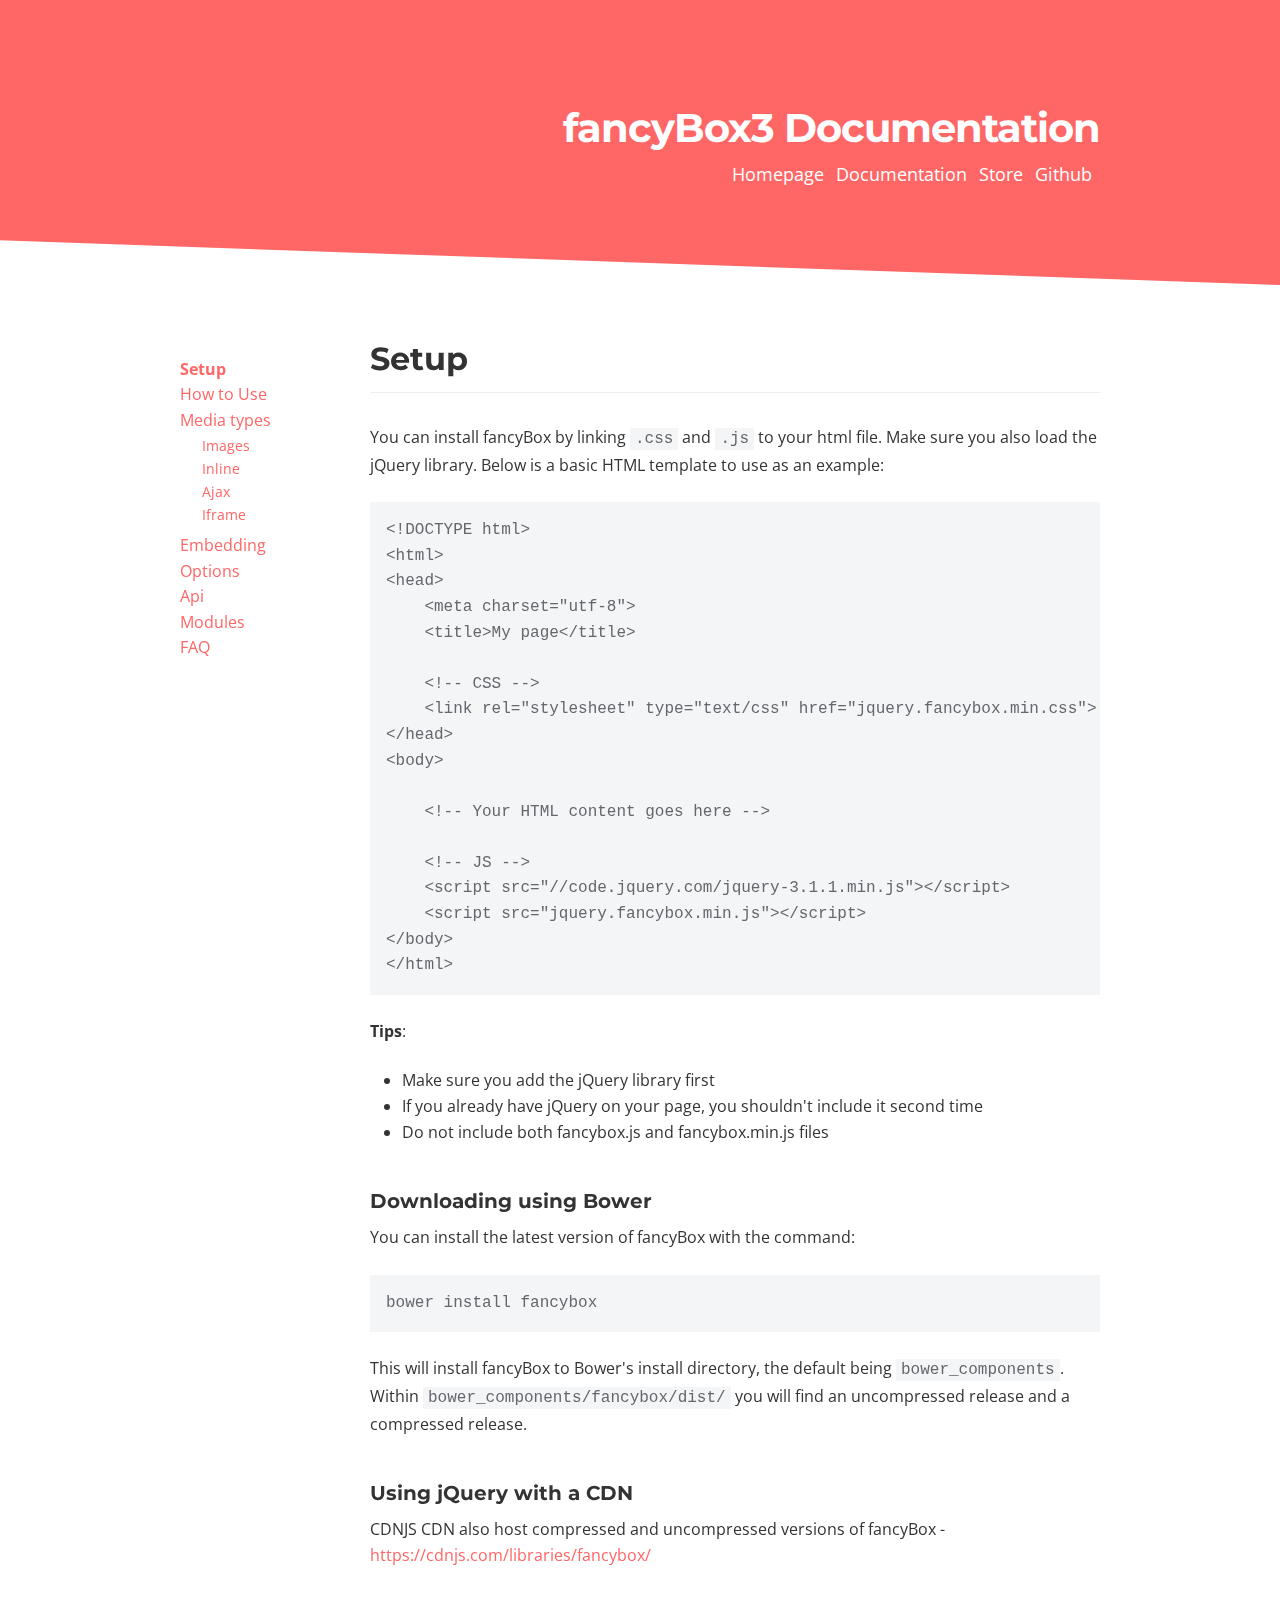
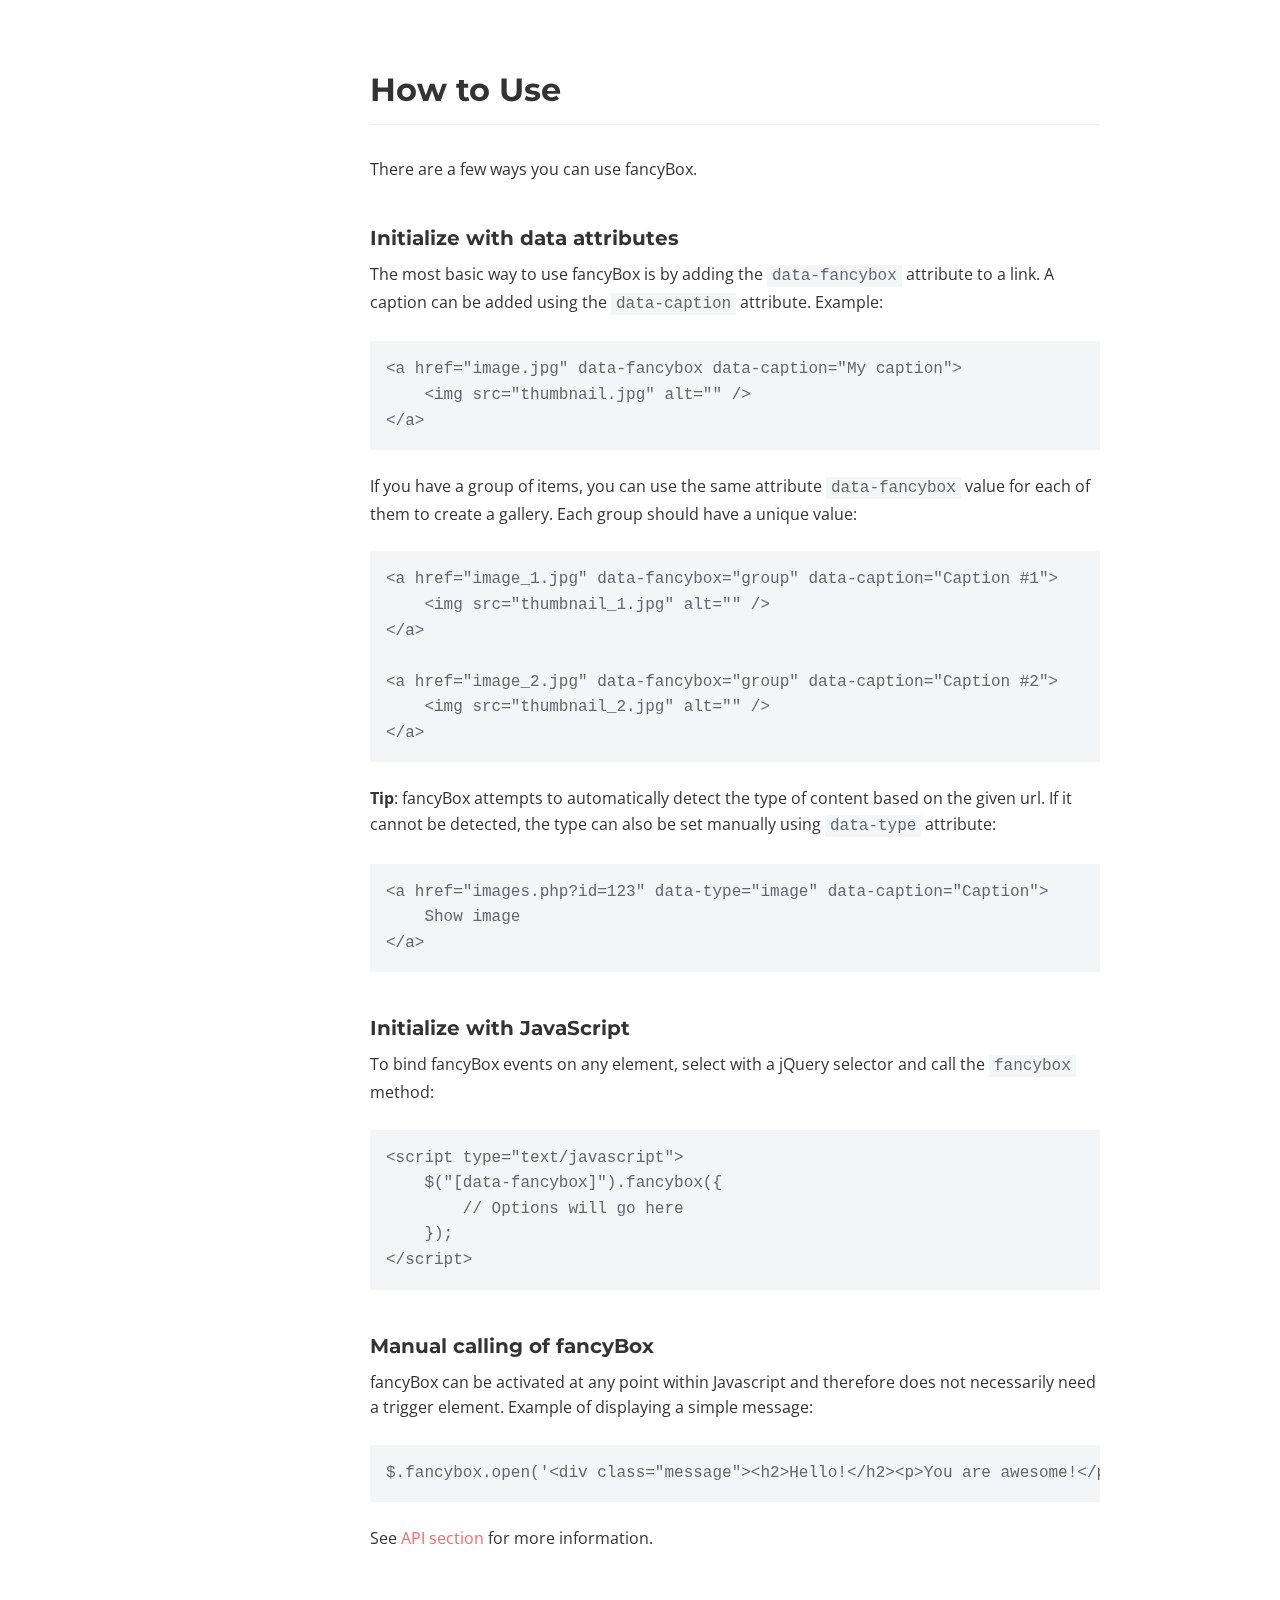
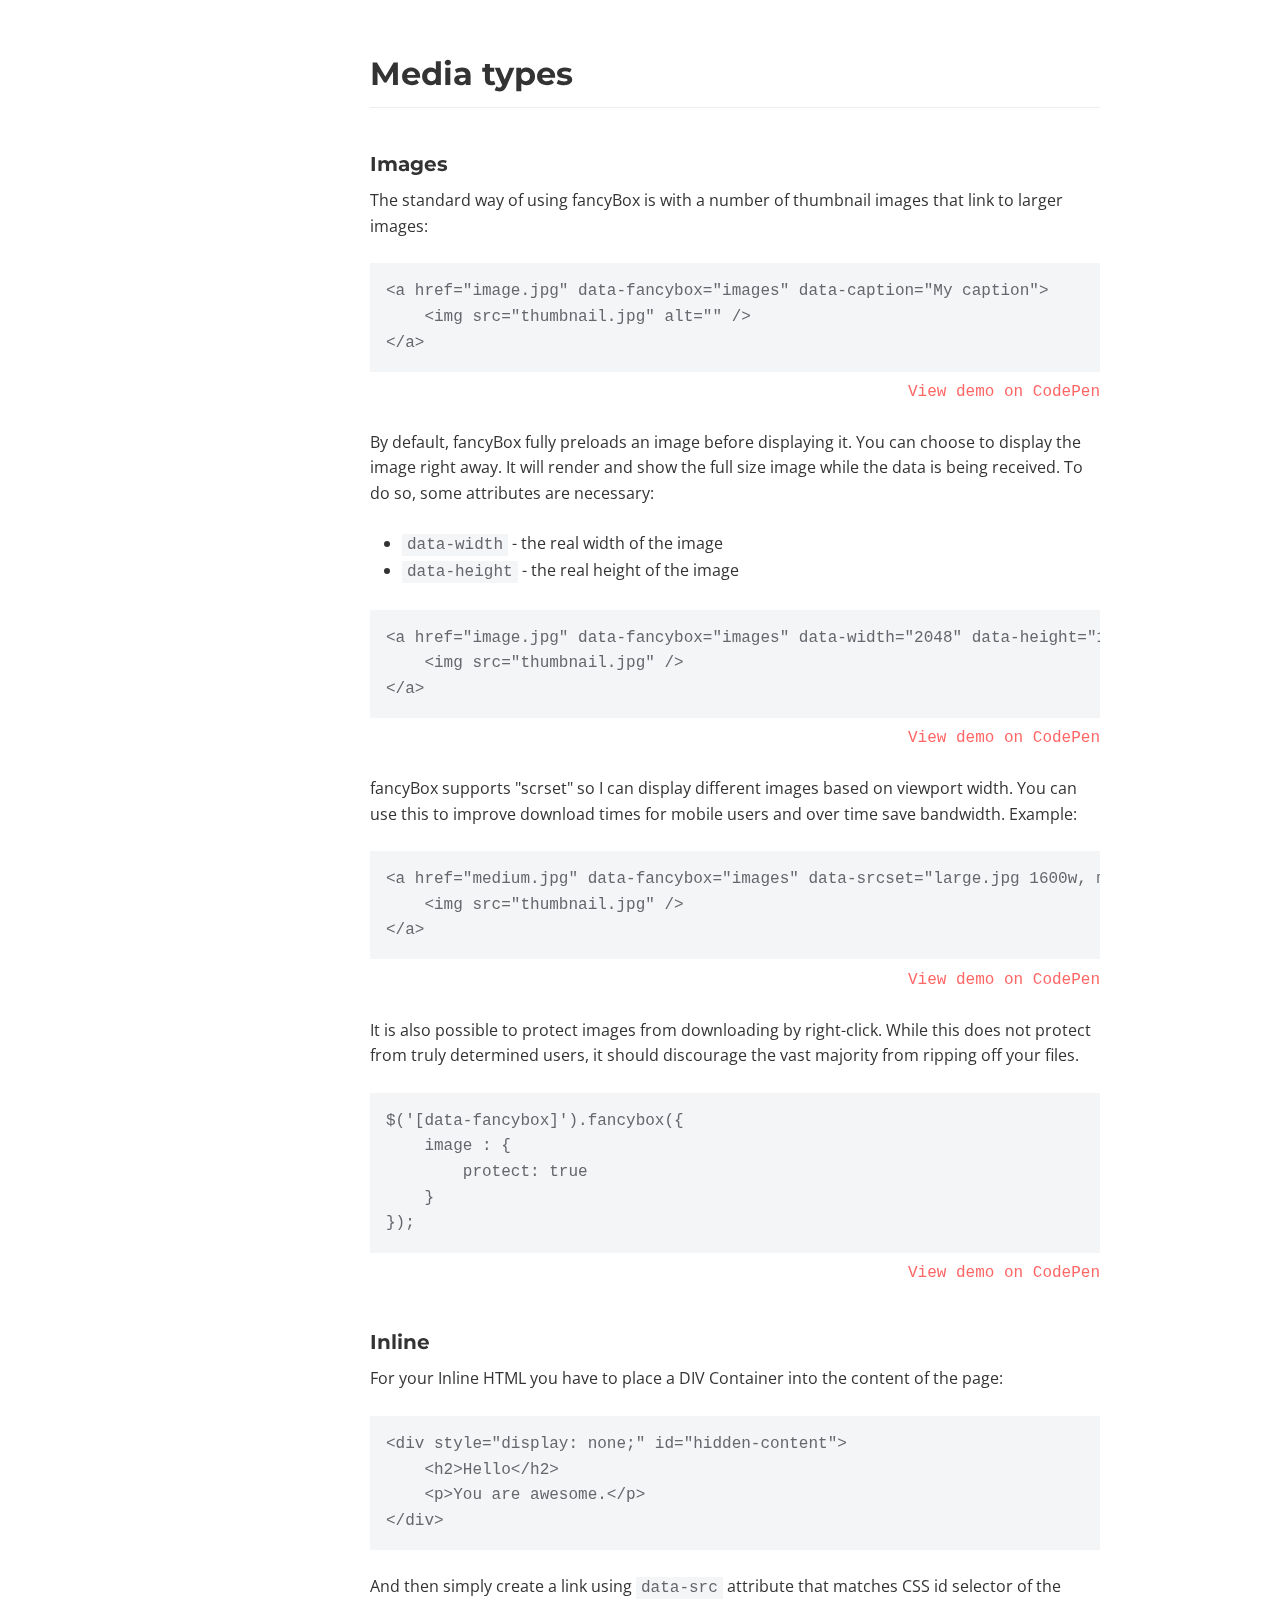
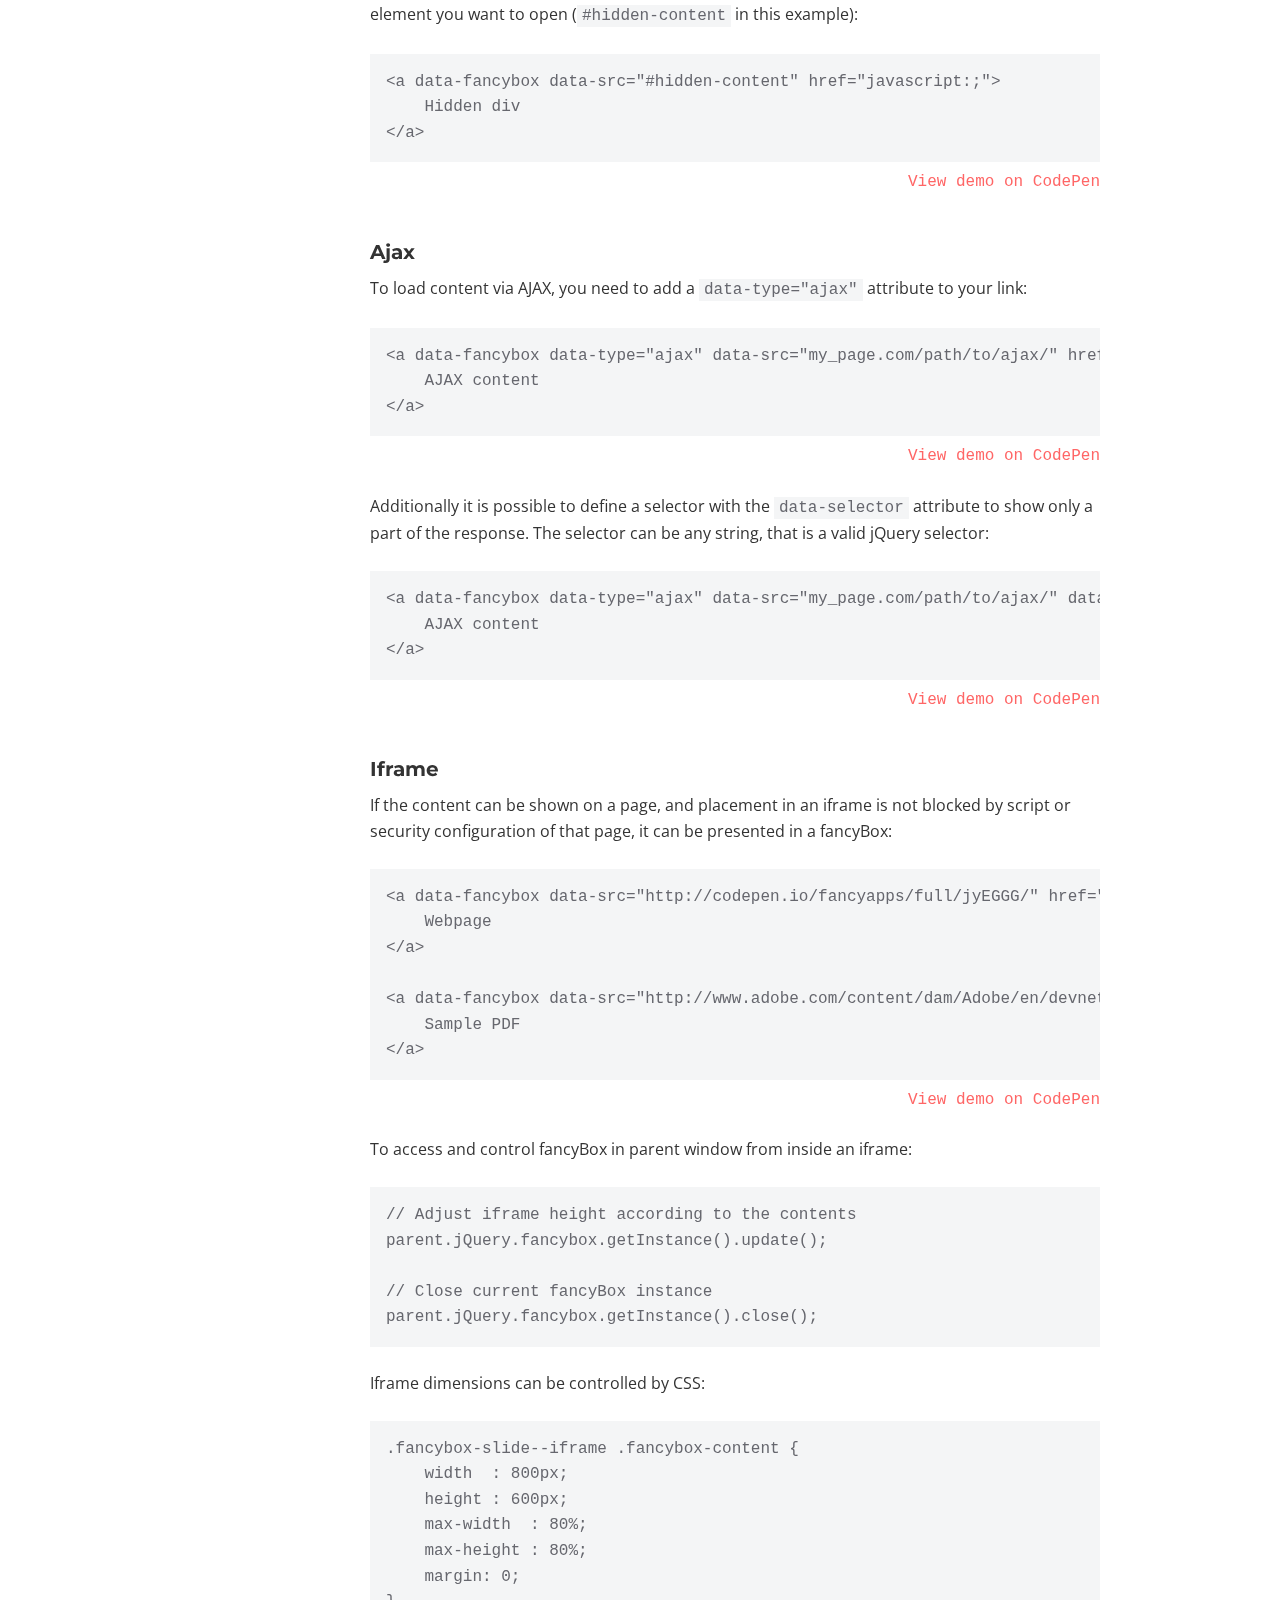
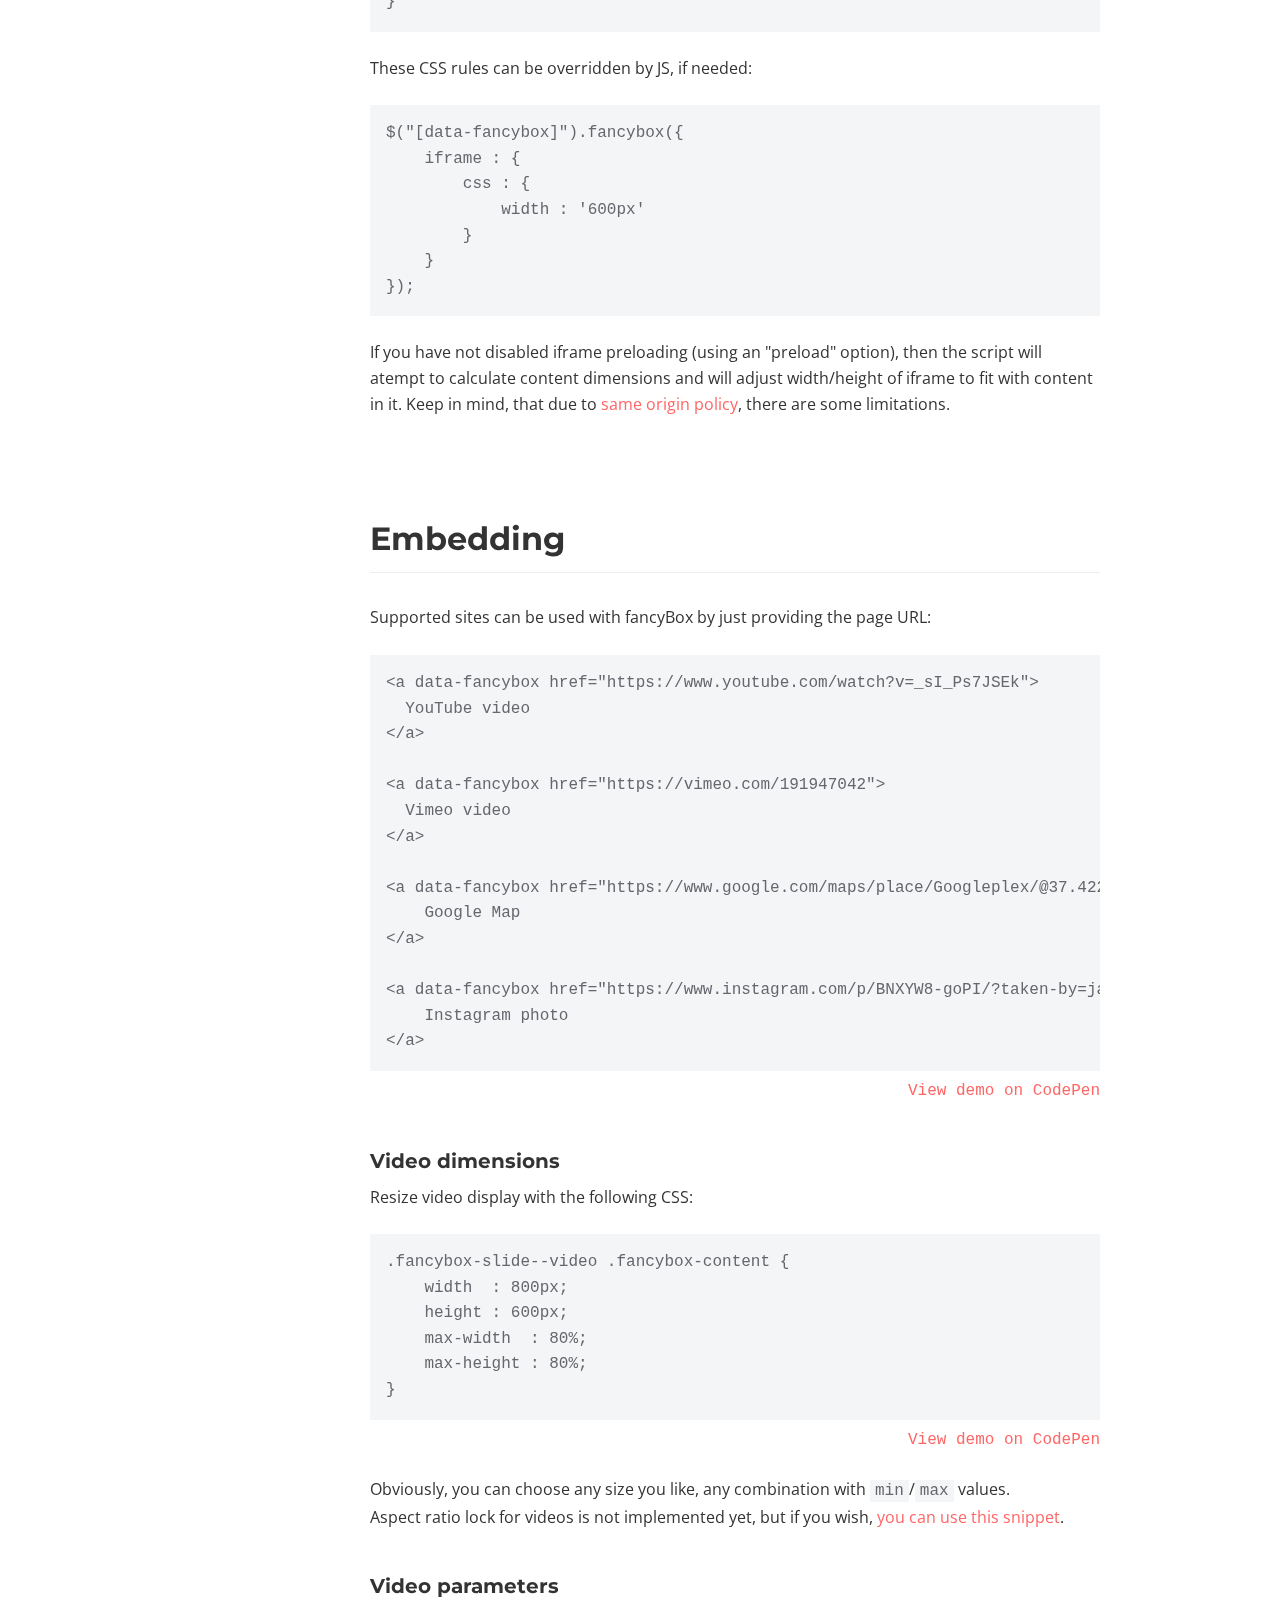
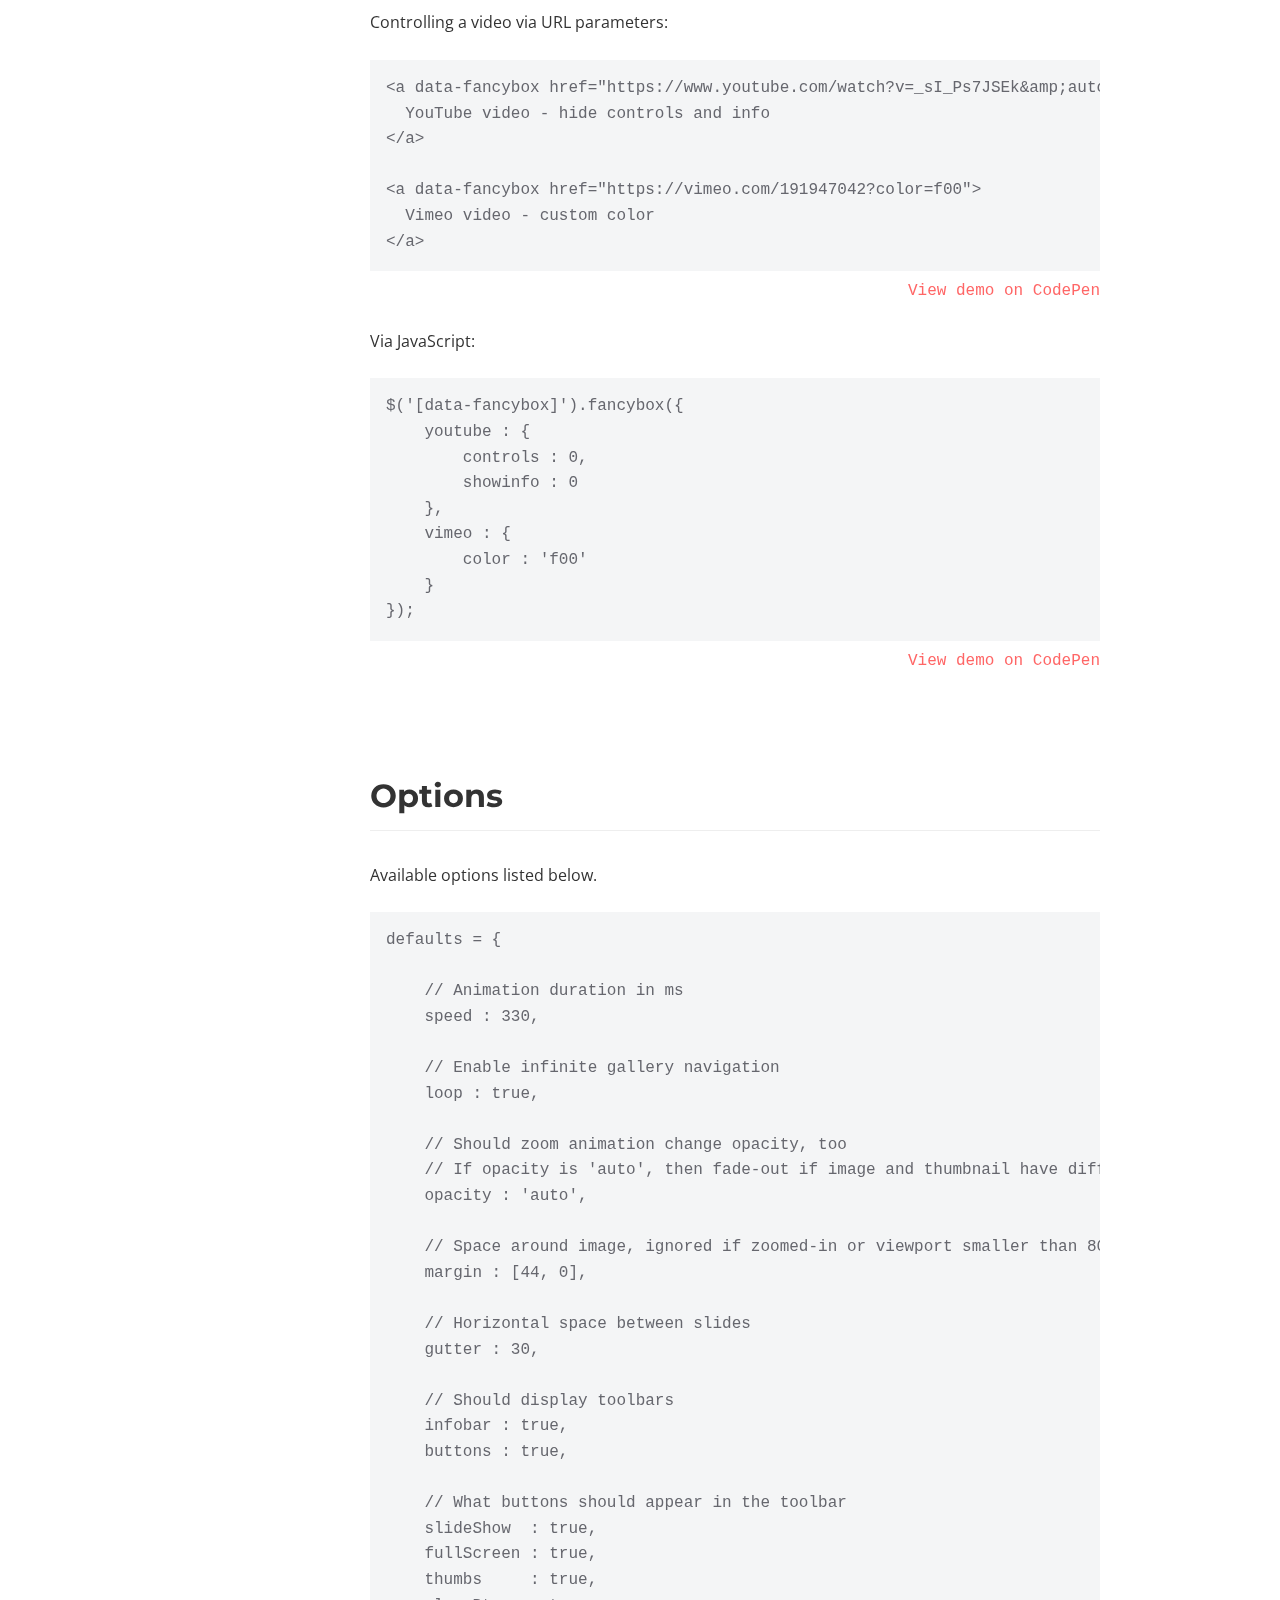
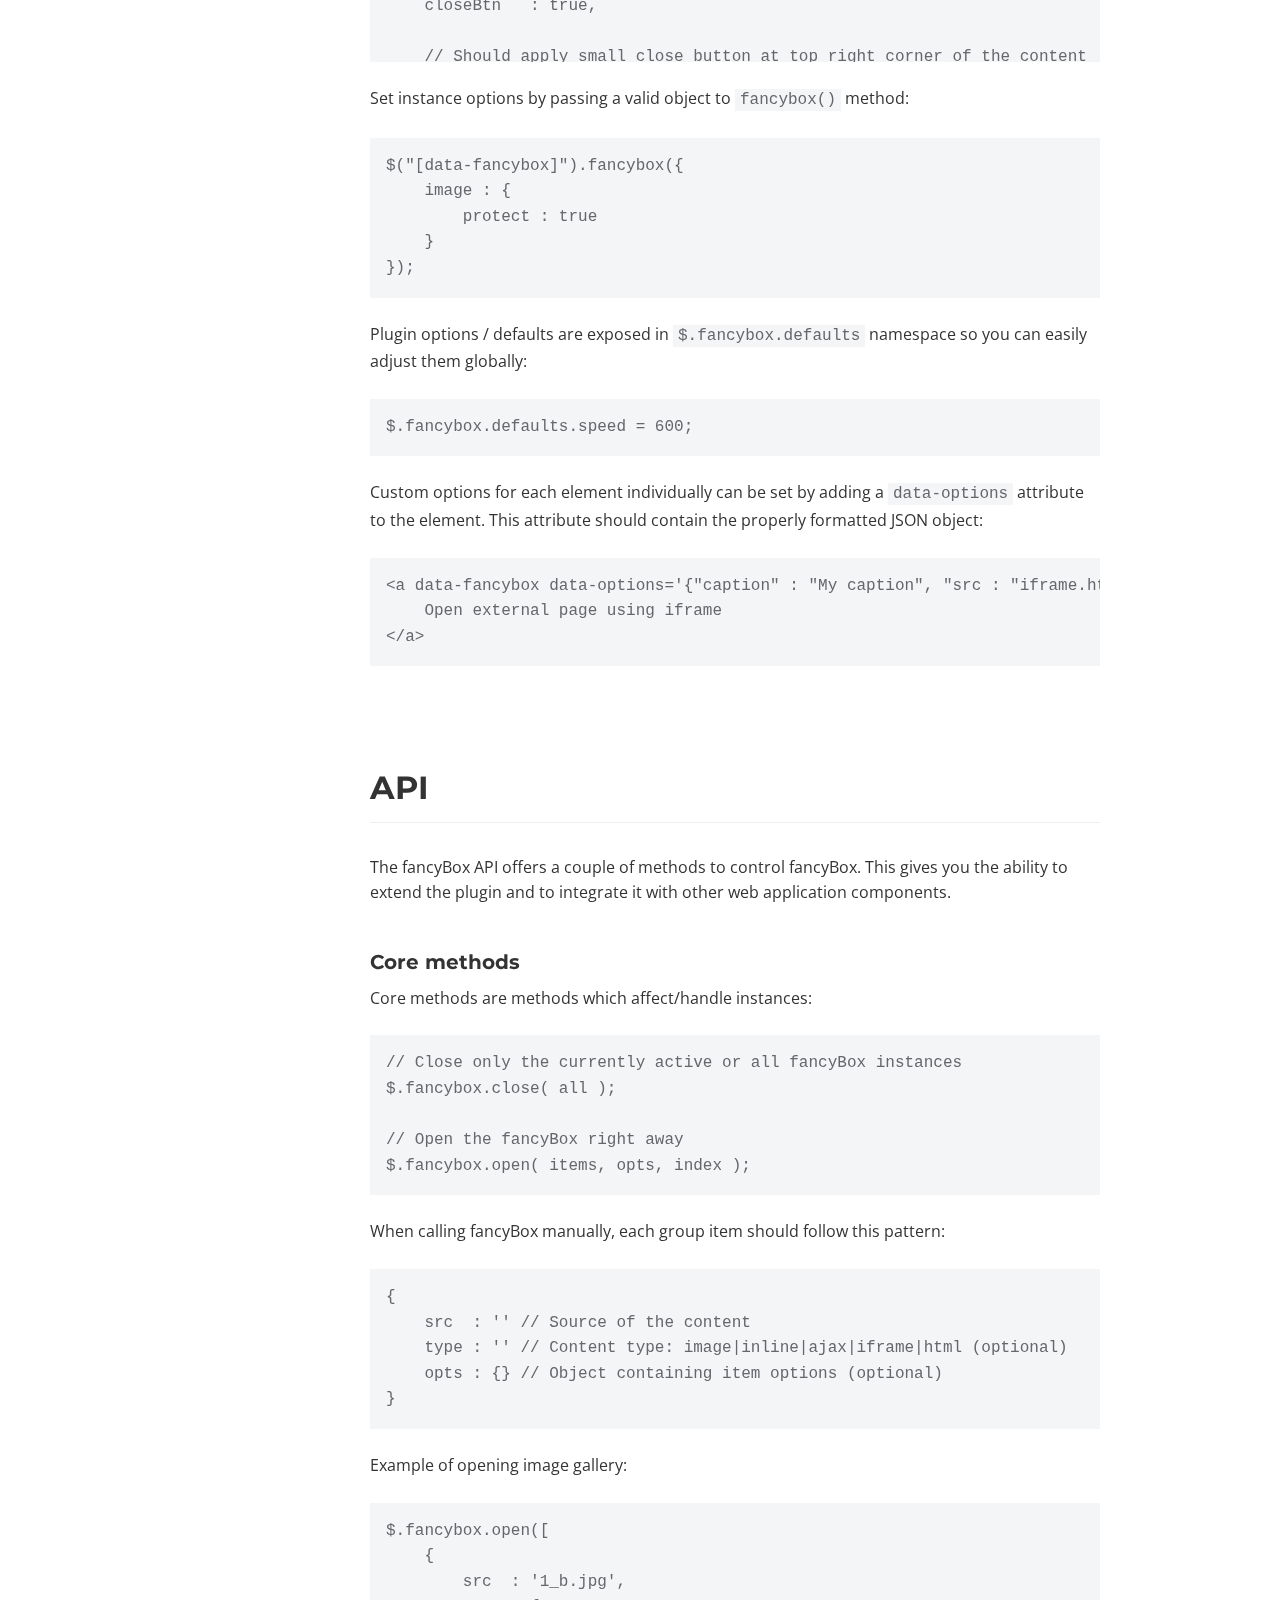
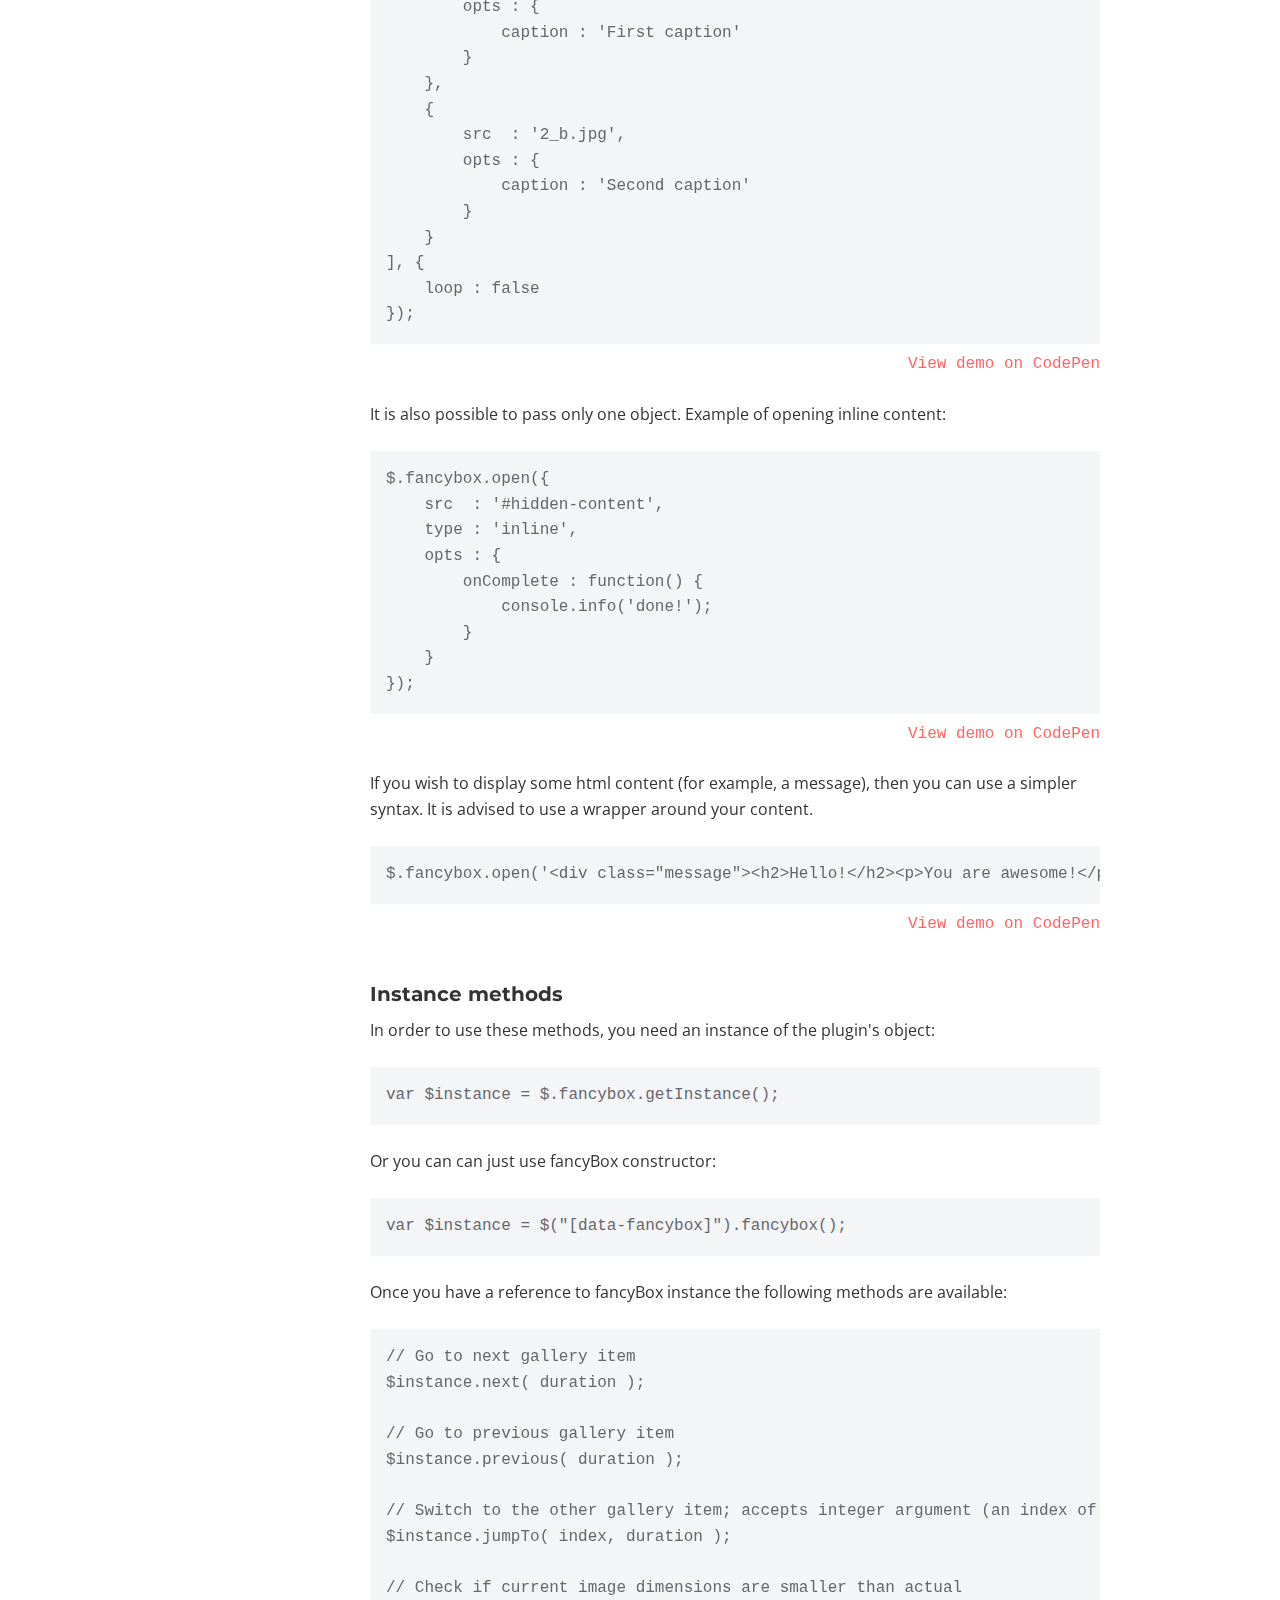
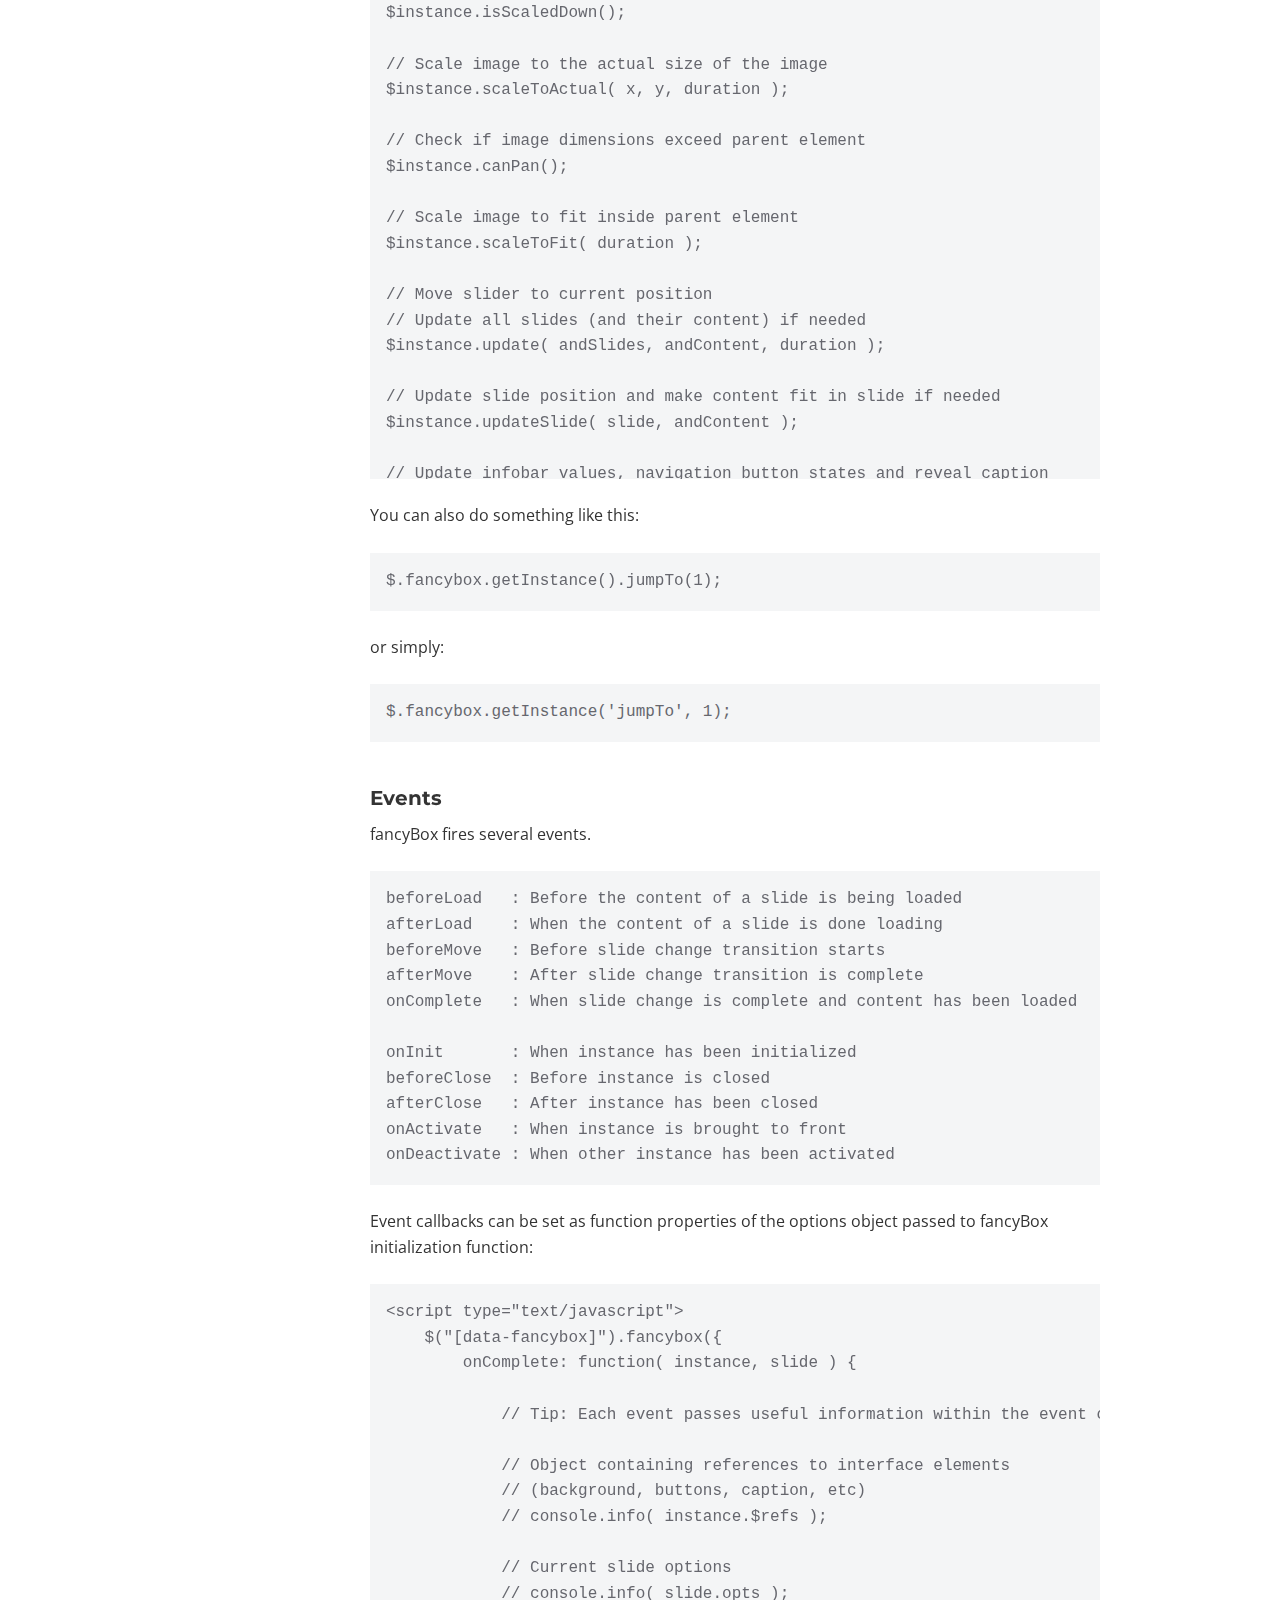
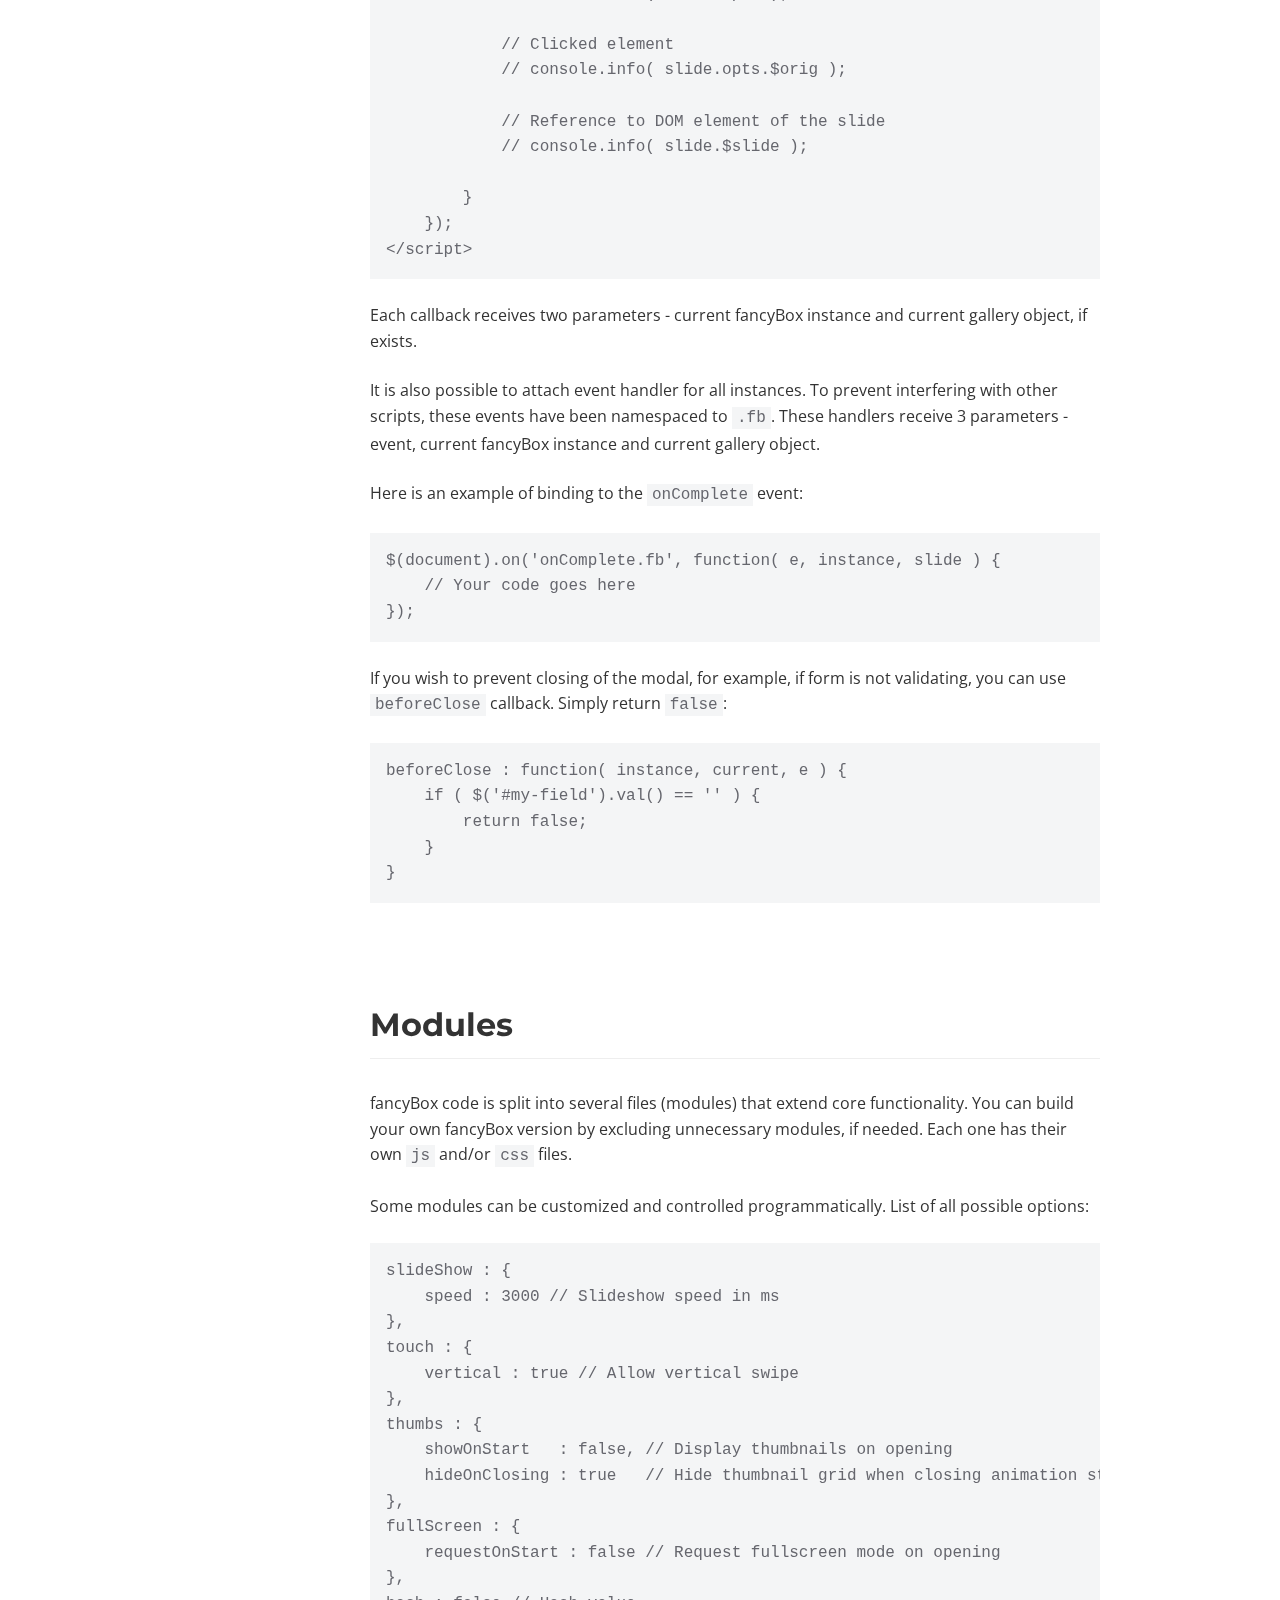
<file: vendor/fancybox/docs/index.html>
<!doctype html>
<html>
<head>
	<title>fancyBox - touch enabled, responsive and fully customizable lightbox script</title>

	<meta name="viewport" content="user-scalable=no, width=device-width, initial-scale=1.0, maximum-scale=1.0">
	<meta content="text/html;charset=utf-8" http-equiv="Content-Type">

	<link href="https://fonts.googleapis.com/css?family=Montserrat:400,700|Open+Sans:400,700" rel="stylesheet" />

	<script src="//code.jquery.com/jquery-3.1.1.min.js"></script>

	<style>
		/* Reset */

		html, body, div, span, applet, object, iframe, h1, h2, h3, h4, h5, h6, p, blockquote, pre, a, abbr, acronym, address, big, cite, code, del, dfn, em, img, ins, kbd, q, s, samp, small, strike, strong, sub, sup, tt, var, b, u, i, center, dl, dt, dd, ol, ul, li, fieldset, form, label, legend, table, caption, tbody, tfoot, thead, tr, th, td, article, aside, canvas, details, embed, figure, figcaption, footer, header, hgroup, menu, nav, output, ruby, section, summary, time, mark, audio, video {
			margin: 0;
			padding: 0;
			border: 0;
			font-size: 100%;
			font: inherit;
			vertical-align: baseline;
		}

		html {
		 	box-sizing: border-box;
		}

		*, *:before, *:after {
		 	box-sizing: inherit;
		}

		article, aside, details, figcaption, figure, footer, header, hgroup, menu, nav, section {
			display: block;
		}

		table {
			border-collapse: collapse;
			border-spacing: 0;
		}

		/* Common styling */

		body {
			-webkit-text-size-adjust: none;
			font-family: 'Open Sans', 'Helvetica Neue', Helvetica, Arial, sans-serif;
			font-size: 16px;
			line-height: 1.6;
			color: #333;
		}

		h1, h2, h3 {
			font-family: 'Montserrat', 'Helvetica Neue', Helvetica, Arial, sans-serif;
			font-weight: 700;
			color: #333;
		}

		a {
			color: #FF6666;
			text-decoration: none;
		}

		a:hover {
			text-decoration: underline;
		}

		a.active {
			font-weight: bold;
		}

		h1, h2, h3 {
		    font-family: 'Montserrat', sans-serif;
		    font-weight: 700;
		    color: #333;
		}

		h1 {
			font-size: 2.5em;
			font-weight: bold;
			letter-spacing: -1px;
		}

		h1 a:hover {
			text-decoration: none;
		}

		h2 {
			margin: 3em 0 1em 0;
			padding-bottom: 0.25em;
			font-size: 2em;
			border-bottom: 1px solid #eee;
		}

		h2:first-of-type {
			margin-top: 0;
		}

		h3 {
			margin-top: 2em;
			font-size: 1.25em;
		}

		b {
			font-weight: 700;
		}

		p {
			margin: 0.5em 0 1.5em 0;
		}

		p:last-child {
			margin-bottom: 0;
		}

		ul {
		    padding-left: 2em;
		    margin: 0.5em 0 1.5em 0;
		}

		pre, code, .demo {
			font-family: Consolas,"Liberation Mono",Courier,monospace;
		}

		pre, code {
			background: #F4F5F6;
			color: #66676E;
		}

		pre {
			padding: 1em;
			margin-bottom: 1.5em;
			overflow: auto;
			max-height: calc(100vh - 150px);
			-moz-tab-size: 4;
			tab-size: 4;
		}

		code {
			padding: 2px 5px;
		}

		pre code {
			padding: 0;
		}

		.demo {
			margin-top: -1em;
			text-align: right;
		}


		/* Layout */

		header {
			position: relative;
			padding: 6em 0 6em 0;
			margin-bottom: 3em;
			background: #FF6666;
			color: #fff;
			text-align: right;
		}

		header:before {
			content: '';
			position: absolute;
			left: 0;
			right: 0;
			top: 100%;
			height: 500px;
			background: #fff;
			-webkit-transform-origin: right;
			    -ms-transform-origin: right;
			       transform-origin: right;
			-webkit-transform: skewY(2deg);
			    -ms-transform: skewY(2deg);
			        transform: skewY(2deg);
		}

		.content {
			position: relative;
			max-width: 1020px;
			margin: 0 auto;
			padding: 0 50px;
		}

		section .content {
			padding-left: 240px;
		}

		footer .content {
			padding: 6em 50px 3em 240px;
		}

		aside {
			position: absolute;
			top: 0;
			left : 50px;
			width: 200px;
		}

		/* Header */

		header h1, header h1 a {
			color: #fff;
		}

		header ul {
			margin: 0;
			padding: 0;
			list-style: none;
		}

		header ul li {
			display: inline-block;
			margin-right: 0.5em;
		}

		header ul li a {
			font-size: 1.125em;
			color: #fff;
		}

		/* Sidebar */

		aside ul {
			position: relative;;
			top: 0;
			list-style: none;
			padding: 1.5em 0;
			margin: 0;
		}

		aside ul ul {
			padding: 0 0 0.5em 1.5em;
			font-size: 90%;
		}

		@media all and (max-width: 800px) {

			aside {
				position: relative;
				left: 0;
			}

			.content {
				padding: 0 25px;
			}

			section .content,
			footer .content {
				padding-left: 25px;
			}

		}

	</style>
</head>
<body>

	<header>
		<div class="content">
			<h1><a href="http://fancyapps.com/fancybox/3/">fancyBox3</a> Documentation</h1>

			<ul>
				<li><a href="http://fancyapps.com/fancybox/3/">Homepage</a></li>
				<li><a href="http://fancyapps.com/fancybox/3/docs/">Documentation</a></li>
				<li><a href="http://fancyapps.com/store/">Store</a></li>
				<li><a href="https://github.com/fancyapps/fancybox">Github</a></li>
			</ul>
		</div>
	</header>

	<section>
		<div class="content">

			<aside>
				<ul class="sticky">
					<li><a href="#setup">Setup</a></li>
					<li><a href="#usage">How to Use</a></li>
					<li>
						<a href="#media_types">Media types</a>

						<ul>
							<li><a href="#images">Images</a></li>
							<li><a href="#inline">Inline</a></li>
							<li><a href="#ajax">Ajax</a></li>
							<li><a href="#iframe">Iframe</a></li>
						</ul>
					</li>
					<li><a href="#embedding">Embedding</a></li>
					<li><a href="#options">Options</a></li>
					<li><a href="#api">Api</a></li>
					<li><a href="#modules">Modules</a></li>
					<li><a href="#faq">FAQ</a></li>
				</ul>
			</aside>

<!--

	Setup
	=====

-->
			<h2 id="setup">Setup</h2>

			<p>
				You can install fancyBox by linking <code>.css</code> and <code>.js</code> to your html file.

				Make sure you also load the jQuery library.
				Below is a basic HTML template to use as an example:
			</p>

			<pre>&lt;!DOCTYPE html&gt;
&lt;html&gt;
&lt;head&gt;
	&lt;meta charset=&quot;utf-8&quot;&gt;
	&lt;title&gt;My page&lt;/title&gt;

	&lt;!-- CSS --&gt;
	&lt;link rel=&quot;stylesheet&quot; type=&quot;text/css&quot; href=&quot;jquery.fancybox.min.css&quot;&gt;
&lt;/head&gt;
&lt;body&gt;

	&lt;!-- Your HTML content goes here --&gt;

	&lt;!-- JS --&gt;
	&lt;script src=&quot;//code.jquery.com/jquery-3.1.1.min.js&quot;&gt;&lt;/script&gt;
	&lt;script src=&quot;jquery.fancybox.min.js&quot;&gt;&lt;/script&gt;
&lt;/body&gt;
&lt;/html&gt;
</pre>

			<p><b>Tips</b>:</p>

			<ul>
				<li>Make sure you add the jQuery library first</li>
				<li>If you already have jQuery on your page, you shouldn't include it second time</li>
				<li>Do not include both fancybox.js and fancybox.min.js files</li>
			</ul>

			<h3>Downloading using Bower</h3>

			<p>
				You can install the latest version of fancyBox with the command:
			</p>


			<pre><code>bower install fancybox</code></pre>

			<p>
				This will install fancyBox to Bower's install directory, the default being <code>bower_components</code>. <br />
				Within <code>bower_components/fancybox/dist/</code> you will find an uncompressed release and a compressed release.
			</p>

			<h3>Using jQuery with a CDN</h3>
			
			<p>
				CDNJS CDN also host compressed and uncompressed versions of fancyBox - <br />
				<a href="https://cdnjs.com/libraries/fancybox/" target="_blank">https://cdnjs.com/libraries/fancybox/</a>

			</p>
<!--

	How To Use
	==========

-->
			<h2 id="usage">How to Use</h2>

			<p>
				There are a few ways you can use fancyBox.
			</p>


			<h3>Initialize with data attributes</h3>

			<p>
				The most basic way to use fancyBox is by adding the <code>data-fancybox</code> attribute to a link.
				A caption can be added using the <code>data-caption</code> attribute. Example:
			</p>

			<pre>&lt;a href="image.jpg" data-fancybox data-caption="My caption"&gt;
	&lt;img src="thumbnail.jpg" alt="" /&gt;
&lt;/a&gt;</pre>

			<p>
				If you have a group of items, you can use the same attribute <code>data-fancybox</code> value for each of them to create a gallery.
				Each group should have a unique value:
			</p>

			<pre>&lt;a href="image_1.jpg" data-fancybox="group" data-caption="Caption #1"&gt;
	&lt;img src="thumbnail_1.jpg" alt="" /&gt;
&lt;/a&gt;

&lt;a href="image_2.jpg" data-fancybox="group" data-caption="Caption #2"&gt;
	&lt;img src="thumbnail_2.jpg" alt="" /&gt;
&lt;/a&gt;
</pre>

			<p>
				<b>Tip</b>:

				fancyBox attempts to automatically detect the type of content based on the given url.

				If it cannot be detected, the type can also be set manually using <code>data-type</code> attribute:

				<pre>&lt;a href="images.php?id=123" data-type="image" data-caption="Caption"&gt;
	Show image
&lt;/a&gt;</pre>
			</p>



			<h3>Initialize with JavaScript</h3>

			<p>
				To bind fancyBox events on any element, select with a jQuery selector and call the <code>fancybox</code> method:
			</p>

			<pre><code>&lt;script type=&quot;text/javascript&quot;&gt;
	$(&quot;[data-fancybox]&quot;).fancybox({
		// Options will go here
	});
&lt;/script&gt;</code></pre>


			<h3>Manual calling of fancyBox</h3>

			<p>
				fancyBox can be activated at any point within Javascript and therefore does not necessarily need a trigger element.

				Example of displaying a simple message:
			</p>

			<pre><code>$.fancybox.open('&lt;div class=&quot;message&quot;&gt;&lt;h2&gt;Hello!&lt;/h2&gt;&lt;p&gt;You are awesome!&lt;/p&gt;&lt;/div&gt;');</code></pre>

			<p>
				See <a href="#api">API section</a> for more information.
			</p>

<!--

	Examples
	=========

-->
			<h2 id="media_types">Media types</h2>


			<h3 id="images">Images</h3>

			<p>
				The standard way of using fancyBox is with a number of thumbnail images that link to larger images:
			</p>

			<pre><code>&lt;a href="image.jpg" data-fancybox="images" data-caption="My caption"&gt;
	&lt;img src="thumbnail.jpg" alt="" /&gt;
&lt;/a&gt;</code></pre>

			<p class="demo">
				<a href="http://codepen.io/fancyapps/pen/jyEGGG/?editors=1000" target="_blank">View demo on CodePen</a>
			</p>

			<p>
				By default, fancyBox fully preloads an image before displaying it.
				You can choose to display the image right away.
				It will render and show the full size image while the data is being received.
				To do so, some attributes are necessary:
			</p>

			<ul>
				<li><code>data-width</code>  - the real width of the image</li>
				<li><code>data-height</code> - the real height of the image</li>
			</ul>

			<pre><code>&lt;a href=&quot;image.jpg&quot; data-fancybox=&quot;images&quot; data-width=&quot;2048&quot; data-height=&quot;1365&quot;&gt;
    &lt;img src=&quot;thumbnail.jpg&quot; /&gt;
&lt;/a&gt;</code></pre>
			<p class="demo">
				<a href="http://codepen.io/fancyapps/pen/wgBrXd?editors=1000" target="_blank">View demo on CodePen</a>
			</p>

			<p>
				fancyBox supports "scrset" so I can display different images based on viewport width. You can use this to improve download times for mobile users and over time save bandwidth.
				Example:
			</p>

			<pre><code>&lt;a href=&quot;medium.jpg&quot; data-fancybox=&quot;images&quot; data-srcset=&quot;large.jpg 1600w, medium.jpg 1200w, small.jpg 640w&quot;&gt;
	&lt;img src=&quot;thumbnail.jpg&quot; /&gt;
&lt;/a&gt;</code></pre>
			<p class="demo">
				<a href="https://codepen.io/fancyapps/pen/bqbpbO?editors=1000" target="_blank">View demo on CodePen</a>
			</p>

			<p>
				It is also possible to protect images from downloading by right-click.
				While this does not protect from truly determined users, it should discourage the vast majority from ripping off your files.
			</p>

			<pre><code>$('[data-fancybox]').fancybox({
	image : {
		protect: true
	}
});</code></pre>
			<p class="demo">
				<a href="http://codepen.io/fancyapps/pen/RKKqLx?editors=1010" target="_blank">View demo on CodePen</a>
			</p>


			<h3 id="inline">Inline</h3>

			<p>
				For your Inline HTML you have to place a DIV Container into the content of the page:
			</p>

			<pre><code>&lt;div style=&quot;display: none;&quot; id=&quot;hidden-content&quot;&gt;
	&lt;h2&gt;Hello&lt;/h2&gt;
	&lt;p&gt;You are awesome.&lt;/p&gt;
&lt;/div&gt;</code></pre>

			<p>
				And then simply create a link using <code>data-src</code> attribute that matches CSS id selector of the element you want to open (<code>#hidden-content</code> in this example):
			</p>

			<pre><code>&lt;a data-fancybox data-src=&quot;#hidden-content&quot; href=&quot;javascript:;&quot;&gt;
	Hidden div
&lt;/a&gt;</code></pre>
			<p class="demo">
				<a href="http://codepen.io/fancyapps/pen/MJYOOd?editors=1000" target="_blank">View demo on CodePen</a>
			</p>

			<h3 id="ajax">Ajax</h3>

			<p>
				To load content via AJAX, you need to add a <code>data-type="ajax"</code> attribute to your link:
			</p>

			<pre><code>&lt;a data-fancybox data-type=&quot;ajax&quot; data-src=&quot;my_page.com/path/to/ajax/&quot; href=&quot;javascript:;&quot;&gt;
	AJAX content
&lt;/a&gt;</code></pre>
			<p class="demo">
				<a href="http://codepen.io/fancyapps/pen/JEoOvK?editors=1100" target="_blank">View demo on CodePen</a>
			</p>

			<p>
				Additionally it is possible to define a selector with the <code>data-selector</code> attribute to show only a part of the response. The selector can be any string, that is a valid jQuery selector:
			</p>

			<pre><code>&lt;a data-fancybox data-type=&quot;ajax&quot; data-src=&quot;my_page.com/path/to/ajax/&quot; data-selector=&quot;#two&quot; href=&quot;javascript:;&quot;&gt;
	AJAX content
&lt;/a&gt;
</code></pre>
			<p class="demo">
				<a href="http://codepen.io/fancyapps/pen/MJwWKz?editors=1100" target="_blank">View demo on CodePen</a>
			</p>

			<h3 id="iframe">Iframe</h3>

			<p>
				If the content can be shown on a page, and placement in an iframe is not blocked by script or security configuration of that page,
				it can be presented in a fancyBox:
			</p>

			<pre><code>&lt;a data-fancybox data-src=&quot;http://codepen.io/fancyapps/full/jyEGGG/&quot; href=&quot;javascript:;&quot;&gt;
	Webpage
&lt;/a&gt;

&lt;a data-fancybox data-src=&quot;http://www.adobe.com/content/dam/Adobe/en/devnet/acrobat/pdfs/pdf_open_parameters.pdf&quot; href=&quot;javascript:;&quot;&gt;
	Sample PDF
&lt;/a&gt;
</code></pre>
			<p class="demo">
				<a href="http://codepen.io/fancyapps/pen/BpymvO?editors=1000" target="_blank">View demo on CodePen</a>
			</p>


			<p>
				To access and control fancyBox in parent window from inside an iframe:
			</p>

			<pre><code>// Adjust iframe height according to the contents
parent.jQuery.fancybox.getInstance().update();

// Close current fancyBox instance
parent.jQuery.fancybox.getInstance().close();</code></pre>


			<p>
				Iframe dimensions can be controlled by CSS:
			</p>

			<pre><code>.fancybox-slide--iframe .fancybox-content {
	width  : 800px;
	height : 600px;
	max-width  : 80%;
	max-height : 80%;
	margin: 0;
}</code></pre>


			<p>
				These CSS rules can be overridden by JS, if needed:
			</p>

			<pre><code>$(&quot;[data-fancybox]&quot;).fancybox({
	iframe : {
		css : {
			width : '600px'
		}
	}
});</code></pre>


			<p>
				If you have not disabled iframe preloading (using an "preload" option), then the script will atempt to
				calculate content dimensions and will adjust width/height of iframe to fit with content in it.
				Keep in mind, that due to <a href="https://en.wikipedia.org/wiki/Same-origin_policy" target="_blank">same origin policy</a>,
				there are some limitations.
			</p>

<!--

	Embedding
	=======

-->
			<h2 id="embedding">Embedding</h2>

			<p>
				Supported sites can be used with fancyBox by just providing the page URL:
			</p>

			<pre><code>&lt;a data-fancybox href="https://www.youtube.com/watch?v=_sI_Ps7JSEk"&gt;
  YouTube video
&lt;/a&gt;

&lt;a data-fancybox href="https://vimeo.com/191947042"&gt;
  Vimeo video
&lt;/a&gt;

&lt;a data-fancybox href=&quot;https://www.google.com/maps/place/Googleplex/@37.4220041,-122.0833494,17z/data=!4m5!3m4!1s0x0:0x6c296c66619367e0!8m2!3d37.4219998!4d-122.0840572&quot;&gt;
	Google Map
&lt;/a&gt;

&lt;a data-fancybox href=&quot;https://www.instagram.com/p/BNXYW8-goPI/?taken-by=jamesrelfdyer&quot; data-caption=&quot;&lt;span title=&amp;quot;Edited&amp;quot;&gt;balloon rides at dawn ✨🎈&lt;br&gt;was such a magical experience floating over napa valley as the golden light hit the hills.&lt;br&gt;&lt;a href=&amp;quot;https://www.instagram.com/jamesrelfdyer/&amp;quot;&gt;@jamesrelfdyer&lt;/a&gt;&lt;/span&gt;&quot;&gt;
	Instagram photo
&lt;/a&gt;</code></pre>
			<p class="demo">
				<a href="http://codepen.io/fancyapps/pen/LxEOwL?editors=1000" target="_blank">View demo on CodePen</a>
			</p>

			<h3>Video dimensions</h3>

			<p>
				Resize video display with the following CSS:
			</p>

			<pre><code>.fancybox-slide--video .fancybox-content {
	width  : 800px;
	height : 600px;
	max-width  : 80%;
	max-height : 80%;
}</code></pre>
			<p class="demo">
				<a href="http://codepen.io/fancyapps/pen/PWZrzw?editors=1100" target="_blank">View demo on CodePen</a>
			</p>

			<p>
				Obviously, you can choose any size you like, any combination with <code>min</code>/<code>max</code> values.
				<br />
				Aspect ratio lock for videos is not implemented yet, but if you wish, <a href="http://codepen.io/fancyapps/pen/dNzaQq?editors=1010" target="_blank">you can use this snippet</a>.
			</p>



			<h3>Video parameters</h3>

			<p>
				Controlling a video via URL parameters:
			</p>

			<pre><code>&lt;a data-fancybox href=&quot;https://www.youtube.com/watch?v=_sI_Ps7JSEk&amp;amp;autoplay=1&amp;amp;rel=0&amp;amp;controls=0&amp;amp;showinfo=0&quot;&gt;
  YouTube video - hide controls and info
&lt;/a&gt;

&lt;a data-fancybox href=&quot;https://vimeo.com/191947042?color=f00&quot;&gt;
  Vimeo video - custom color
&lt;/a&gt;</code></pre>
			<p class="demo">
				<a href="http://codepen.io/fancyapps/pen/mRVNyO?editors=1000" target="_blank">View demo on CodePen</a>
			</p>


			<p>
				Via JavaScript:
			</p>

			<pre><code>$('[data-fancybox]').fancybox({
	youtube : {
		controls : 0,
		showinfo : 0
	},
	vimeo : {
		color : 'f00'
	}
});</code></pre>
			<p class="demo">
				<a href="http://codepen.io/fancyapps/pen/Qdyeyr?editors=1010" target="_blank">View demo on CodePen</a>
			</p>

<!--

	Options
	=======

-->
			<h2 id="options">Options</h2>

			<p>
				Available options listed below.
			</p>

			<pre>defaults = {

	// Animation duration in ms
	speed : 330,

	// Enable infinite gallery navigation
	loop : true,

	// Should zoom animation change opacity, too
	// If opacity is 'auto', then fade-out if image and thumbnail have different aspect ratios
	opacity : 'auto',

	// Space around image, ignored if zoomed-in or viewport smaller than 800px
	margin : [44, 0],

	// Horizontal space between slides
	gutter : 30,

	// Should display toolbars
	infobar : true,
	buttons : true,

	// What buttons should appear in the toolbar
	slideShow  : true,
	fullScreen : true,
	thumbs     : true,
	closeBtn   : true,

	// Should apply small close button at top right corner of the content
	// If 'auto' - will be set for content having type 'html', 'inline' or 'ajax'
	smallBtn : 'auto',

	image : {

		// Wait for images to load before displaying
		// Requires predefined image dimensions
		// If 'auto' - will zoom in thumbnail if 'width' and 'height' attributes are found
		preload : &quot;auto&quot;,

		// Protect an image from downloading by right-click
		protect : false

	},

	ajax : {

		// Object containing settings for ajax request
		settings : {

			// This helps to indicate that request comes from the modal
			// Feel free to change naming
			data : {
				fancybox : true
			}
		}

	},

	iframe : {

		// Iframe template
		tpl : '&lt;iframe id=&quot;fancybox-frame{rnd}&quot; name=&quot;fancybox-frame{rnd}&quot; class=&quot;fancybox-iframe&quot; frameborder=&quot;0&quot; vspace=&quot;0&quot; hspace=&quot;0&quot; webkitAllowFullScreen mozallowfullscreen allowFullScreen allowtransparency=&quot;true&quot; src=&quot;&quot;&gt;&lt;/iframe&gt;',

		// Preload iframe before displaying it
		// This allows to calculate iframe content width and height
		// (note: Due to &quot;Same Origin Policy&quot;, you can't get cross domain data).
		preload : true,

		// Scrolling attribute for iframe tag
		scrolling : 'no',

		// Custom CSS styling for iframe wrapping element
		css : {}

	},

	// Custom CSS class for layout
	baseClass : '',

	// Custom CSS class for slide element
	slideClass : '',

	// Base template for layout
	baseTpl	: '&lt;div class=&quot;fancybox-container&quot; role=&quot;dialog&quot; tabindex=&quot;-1&quot;&gt;' +
			'&lt;div class=&quot;fancybox-bg&quot;&gt;&lt;/div&gt;' +
			'&lt;div class=&quot;fancybox-controls&quot;&gt;' +
				'&lt;div class=&quot;fancybox-infobar&quot;&gt;' +
					'&lt;button data-fancybox-previous class=&quot;fancybox-button fancybox-button--left&quot; title=&quot;Previous&quot;&gt;&lt;/button&gt;' +
					'&lt;div class=&quot;fancybox-infobar__body&quot;&gt;' +
						'&lt;span class=&quot;js-fancybox-index&quot;&gt;&lt;/span&gt;&amp;nbsp;/&amp;nbsp;&lt;span class=&quot;js-fancybox-count&quot;&gt;&lt;/span&gt;' +
					'&lt;/div&gt;' +
					'&lt;button data-fancybox-next class=&quot;fancybox-button fancybox-button--right&quot; title=&quot;Next&quot;&gt;&lt;/button&gt;' +
				'&lt;/div&gt;' +
				'&lt;div class=&quot;fancybox-buttons&quot;&gt;' +
					'&lt;button data-fancybox-close class=&quot;fancybox-button fancybox-button--close&quot; title=&quot;Close (Esc)&quot;&gt;&lt;/button&gt;' +
				'&lt;/div&gt;' +
			'&lt;/div&gt;' +
			'&lt;div class=&quot;fancybox-slider-wrap&quot;&gt;' +
				'&lt;div class=&quot;fancybox-slider&quot;&gt;&lt;/div&gt;' +
			'&lt;/div&gt;' +
			'&lt;div class=&quot;fancybox-caption-wrap&quot;&gt;&lt;div class=&quot;fancybox-caption&quot;&gt;&lt;/div&gt;&lt;/div&gt;' +
		'&lt;/div&gt;',

	// Loading indicator template
	spinnerTpl : '&lt;div class=&quot;fancybox-loading&quot;&gt;&lt;/div&gt;',

	// Error message template
	errorTpl : '&lt;div class=&quot;fancybox-error&quot;&gt;&lt;p&gt;The requested content cannot be loaded. &lt;br /&gt; Please try again later.&lt;p&gt;&lt;/div&gt;',

	// This will be appended to html content, if &quot;smallBtn&quot; option is not set to false
	closeTpl : '&lt;button data-fancybox-close class=&quot;fancybox-close-small&quot;&gt;&lt;/button&gt;',

	// Container is injected into this element
	parentEl : 'body',

	// Enable gestures (tap, zoom, pan and pinch)
	touch : true,

	// Enable keyboard navigation
	keyboard : true,

	// Try to focus on first focusable element after opening
	focus : true,

	// Close when clicked outside of the content
	closeClickOutside : true,

	// Callbacks; See Documentation/API/Events for description and samples
	beforeLoad	 : $.noop,
	afterLoad    : $.noop,
	beforeMove 	 : $.noop,
	afterMove    : $.noop,
	onComplete	 : $.noop,

	onInit       : $.noop,
	beforeClose	 : $.noop,
	afterClose	 : $.noop,
	onActivate   : $.noop,
	onDeactivate : $.noop
}
</pre>


				<p>
					Set instance options by passing a valid object to <code>fancybox()</code> method:
				</p>

				<pre><code>$(&quot;[data-fancybox]&quot;).fancybox({
	image : {
		protect : true
	}
});</code></pre>


				<p>
					Plugin options / defaults are exposed in <code>$.fancybox.defaults</code> namespace so you can easily adjust them globally:

				</p>

				<pre><code>$.fancybox.defaults.speed = 600;</code></pre>

				<p>
					Custom options for each element individually can be set by adding a <code>data-options</code>
					attribute to the element.

					This attribute should contain the properly formatted JSON object:
				</p>

				<pre><code>&lt;a data-fancybox data-options='{&quot;caption&quot; : &quot;My caption&quot;, &quot;src : &quot;iframe.html&quot;}' href=&quot;javascript:;&quot;&gt;
	Open external page using iframe
&lt;/a&gt;</code></pre>



<!--

API
===

-->
				<h2 id="api">API</h2>

				<p>
					The fancyBox API offers a couple of methods to control fancyBox.

					This gives you the ability to extend the plugin and to integrate it with other web application components.
				</p>

				<h3 id="core_methods">Core methods</h3>

				<p>
					Core methods are methods which affect/handle instances:
				</p>


				<pre><code>// Close only the currently active or all fancyBox instances
$.fancybox.close( all );

// Open the fancyBox right away
$.fancybox.open( items, opts, index );
</code></pre>


				<p>
					When calling fancyBox manually, each group item should follow this pattern:
				</p>

				<pre><code>{
	src  : '' // Source of the content
	type : '' // Content type: image|inline|ajax|iframe|html (optional)
	opts : {} // Object containing item options (optional)
}
</code></pre>


				<p>
					Example of opening image gallery:
				</p>

				<pre><code>$.fancybox.open([
	{
		src  : '1_b.jpg',
		opts : {
			caption : 'First caption'
		}
	},
	{
		src  : '2_b.jpg',
		opts : {
			caption : 'Second caption'
		}
	}
], {
	loop : false
});</code></pre>
				<p class="demo">
					<a href="http://codepen.io/fancyapps/pen/wgZXzz?editors=1010" target="_blank">View demo on CodePen</a>
				</p>

				<p>
					It is also possible to pass only one object. Example of opening inline content:
				</p>

				<pre><code>$.fancybox.open({
	src  : '#hidden-content',
	type : 'inline',
	opts : {
		onComplete : function() {
			console.info('done!');
		}
	}
});
</code></pre>
				<p class="demo">
					<a href="http://codepen.io/fancyapps/pen/JEVLgN?editors=1010" target="_blank">View demo on CodePen</a>
				</p>

				<p>
					If you wish to display some html content (for example, a message), then you can use a simpler syntax.
					It is advised to use a wrapper around your content.
				</p>

				<pre><code>$.fancybox.open('&lt;div class=&quot;message&quot;&gt;&lt;h2&gt;Hello!&lt;/h2&gt;&lt;p&gt;You are awesome!&lt;/p&gt;&lt;/div&gt;');</code></pre>
				<p class="demo">
					<a href="http://codepen.io/fancyapps/pen/VPNBaK" target="_blank">View demo on CodePen</a>
				</p>



				<h3 id="instance_methods">Instance methods</h3>

				<p>
					In order to use these methods, you need an instance of the plugin's object:
				</p>

				<pre><code>var $instance = $.fancybox.getInstance();</code></pre>

				<p>
					Or you can can just use fancyBox constructor:
				</p>

				<pre><code>var $instance = $(&quot;[data-fancybox]&quot;).fancybox();</code></pre>

				<p>
					Once you have a reference to fancyBox instance the following methods are available:
				</p>


				<pre><code>// Go to next gallery item
$instance.next( duration );

// Go to previous gallery item
$instance.previous( duration );

// Switch to the other gallery item; accepts integer argument (an index of the desired item)
$instance.jumpTo( index, duration );

// Check if current image dimensions are smaller than actual
$instance.isScaledDown();

// Scale image to the actual size of the image
$instance.scaleToActual( x, y, duration );

// Check if image dimensions exceed parent element
$instance.canPan();

// Scale image to fit inside parent element
$instance.scaleToFit( duration );

// Move slider to current position
// Update all slides (and their content) if needed
$instance.update( andSlides, andContent, duration );

// Update slide position and make content fit in slide if needed
$instance.updateSlide( slide, andContent );

// Update infobar values, navigation button states and reveal caption
$instance.updateControls( force );

// Load custom content into the slide
$instance.setContent( slide, content );

// Try to find and focus on the first focusable element
$instance.focus();

// Activates current instance, brings it to the front
$instance.activate();

// Close instance
$instance.close();
</code></pre>


				<p>
					You can also do something like this:
				</p>

				<pre><code>$.fancybox.getInstance().jumpTo(1);</code></pre>

				<p>
					or simply:
				</p>

				<pre><code>$.fancybox.getInstance('jumpTo', 1);</code></pre>




				<h3 id="events">Events</h3>

				<p>
					fancyBox fires several events.
				</p>

				<pre><code>beforeLoad	 : Before the content of a slide is being loaded
afterLoad    : When the content of a slide is done loading
beforeMove 	 : Before slide change transition starts
afterMove    : After slide change transition is complete
onComplete	 : When slide change is complete and content has been loaded

onInit	 	 : When instance has been initialized
beforeClose	 : Before instance is closed
afterClose	 : After instance has been closed
onActivate   : When instance is brought to front
onDeactivate : When other instance has been activated
</code></pre>


				<p>
					Event callbacks can be set as function properties of the options object passed to fancyBox initialization function:
				</p>

				<pre><code>&lt;script type=&quot;text/javascript&quot;&gt;
	$(&quot;[data-fancybox]&quot;).fancybox({
		onComplete: function( instance, slide ) {

			// Tip: Each event passes useful information within the event object:

			// Object containing references to interface elements
			// (background, buttons, caption, etc)
			// console.info( instance.$refs );

			// Current slide options
			// console.info( slide.opts );

			// Clicked element
			// console.info( slide.opts.$orig );

			// Reference to DOM element of the slide
			// console.info( slide.$slide );

		}
	});
&lt;/script&gt;</code></pre>

				<p>
					Each callback receives two parameters - current fancyBox instance and current gallery object, if exists.
				</p>

				<p>
					It is also possible to attach event handler for all instances.
					To prevent interfering with other scripts, these events have been namespaced to <code>.fb</code>.
					These handlers receive 3 parameters - event, current fancyBox instance and current gallery object.
				</p>
				<p>
					Here is an example of binding to the <code>onComplete</code> event:
				</p>

				<pre><code>$(document).on('onComplete.fb', function( e, instance, slide ) {
	// Your code goes here
});</code></pre>


				<p>
					If you wish to prevent closing of the modal, for example, if form is not validating, you can use <code>beforeClose</code>
					callback. Simply return <code>false</code>:
				</p>

				<pre><code>beforeClose : function( instance, current, e ) {
	if ( $('#my-field').val() == '' ) {
		return false;
	}
}
</code></pre>

				<h2 id="modules">Modules</h2>

				<p>
					fancyBox code is split into several files (modules) that extend core functionality.
					You can build your own fancyBox version by excluding unnecessary modules, if needed.
					Each one has their own <code>js</code> and/or <code>css</code> files.
				</p>

				<p>
					Some modules can be customized and controlled programmatically.
					List of all possible options:
				</p>

				<pre><code>slideShow : {
	speed : 3000 // Slideshow speed in ms
},
touch : {
	vertical : true // Allow vertical swipe
},
thumbs : {
	showOnStart   : false, // Display thumbnails on opening
	hideOnClosing : true   // Hide thumbnail grid when closing animation starts
},
fullScreen : {
	requestOnStart : false // Request fullscreen mode on opening
},
hash : false // Hash value</code></pre>

				<p>
					Example (show thumbnails on start):
				</p>

				<pre><code>$('[data-fancybox="images"]').fancybox({
	thumbs : {
		showOnStart : true
	}
})</code></pre>
				<p class="demo">
					<a href="https://codepen.io/fancyapps/pen/RKKVVa?editors=1010" target="_blank">View demo on CodePen</a>
				</p>

				<p>
					If you would inspect fancyBox instance object, you would find keys that names ar captialized - these are references for each module object.
					Also, you would notice that fancyBox uses common naming convention to prefix jQuery objects with <code>$</code>.
				</p>

				<p>
					This is how you, for example, can access thumbnail grid element:
				</p>

				<pre><code>$.fancybox.getInstance().Thumbs.$grid</code></pre>

				<p>
					This example shows how to call method that toggles thumbnails:
				</p>

				<pre><code>$.fancybox.getInstance().Thumbs.toggle();</code></pre>

				<p>
					List of available methods:
				</p>

				<pre><code>Thumbs.focus()
Thumbs.close();
Thumbs.update();
Thumbs.hide();
Thumbs.show();
Thumbs.toggle();

FullScreen.request( elem );
FullScreen.exit();
FullScreen.toggle( elem );
FullScreen.isFullscreen();
FullScreen.enabled();

SlideShow.start();
SlideShow.stop();
SlideShow.toggle();
</code></pre>

				<p>
					If you wish to disable hash module, use this snippet (after including JS file):
				</p>

				<pre><code>$.fancybox.defaults.hash = false;</code></pre>

<!--

FAQ
===

-->
				<h2 id="faq">FAQ</h2>

				<h3>Opening/closing causes fixed element to jump</h3>

				<p>
					Simply add <code>compensate-for-scrollbar</code> CSS class to your fixed positioned elements.
					Example of using Bootstrap navbar component:
				</p>

				<pre><code>&lt;nav class=&quot;navbar navbar-inverse navbar-fixed-top compensate-for-scrollbar&quot;&gt;
	&lt;div class=&quot;container&quot;&gt;
		..
	&lt;/div&gt;
&lt;/nav&gt;</code></pre>

				<p>
					The script measures width of the scrollbar and creates <code>compensate-for-scrollbar</code> CSS class
					that uses this value for <code>margin-right</code> property.
					Therefore, if your element has <code>width:100%</code>, you should positon it using <code>left</code> and <code>right</code> properties instead. Example:
				</p>

				<pre><code>.navbar {
	position: fixed;
	top: 0;
	left: 0;
	right: 0;
}</code></pre>

				<h3>How to customize caption</h3>

				<p>
					You can use <code>caption</code> option that accepts a function and is called for each group element. Example of appending image download link:
				</p>

				<pre><code>$( '[data-fancybox]' ).fancybox({
	caption : function( instance, item ) {
		var caption, link;

		if ( item.type === 'image' ) {
			caption = $(this).data('caption');
			link    = '&lt;a href=&quot;' + item.src + '&quot;&gt;Download image&lt;/a&gt;';

			return (caption ? caption + '&lt;br /&gt;' : '') + link;
		}
	}
});</code></pre>
				<p class="demo">
					<a href="http://codepen.io/fancyapps/pen/ygeYGx?editors=1010" target="_blank">View demo on CodePen</a>
				</p>


				<p>
					Inside <code>caption</code> method, <code>this</code> refers to the clicked element. Example of using different source for caption:
				</p>

				<pre><code>$( '[data-fancybox]' ).fancybox({
	caption : function( instance, item ) {
		return $(this).find('figcaption').html();
	}
});</code></pre>
				<p class="demo">
					<a href="https://codepen.io/fancyapps/pen/bgEQXo?editors=1010" target="_blank">View demo on CodePen</a>
				</p>


				<h3>How to create custom button in the toolbar</h3>

				<p>
					Example of using callback to access toolbar element and append custom button:
				</p>

				<pre><code>$( '[data-fancybox]' ).fancybox({
	onInit : function( instance ) {
		instance.$refs.downloadButton = $('&lt;a class=&quot;fancybox-button fancybox-download&quot;&gt;&lt;/a&gt;')
			.appendTo( instance.$refs.buttons );
	},
	beforeMove: function( instance, current ) {
		instance.$refs.downloadButton.attr('href', current.src);
	}
});

</code></pre>

				<p class="demo">
					<a href="http://codepen.io/fancyapps/pen/dNGapJ" target="_blank">View demo on CodePen</a>
				</p>

				<h3>How to reposition thumbnail grid</h3>

				<p>
					There is currenty no JS option to change thumbnail grid position.
					But fancyBox is designed so that you can use CSS to change position or dimension for each block
					(e.g., content area, caption or thumbnail grid).
					This gives you freedom to completely change the look and feel of the modal window, if needed.
					<a href="http://codepen.io/fancyapps/pen/vgRajd" target="_blank">View demo on CodePen</a>
				</p>

			</div>


		</div>
	</section>

	<footer>
		<div class="content">
			<p>
				<a href="javascript:;" onClick="javascript:$('html, body').animate({ scrollTop: 0 }, 0);return false;">Back to Top</a>
			</p>
		</div>
	</footer>
	<script>

		/* Sticky nvigation */

		var sticky = {
			$sticky      : $( '.sticky' ),
			offsets      : [],
			targets      : [],
			stickyTop    : null,

			set : function() {
				var self = this;

				self.offsets = [];
				self.targets = [];

				// Get current top position of sticky element

				self.stickyTop = self.$sticky.css( 'position', 'relative' ).offset().top;

				// Cache all targets and their top positions

				self.$sticky.find( 'a' ).map(function () {
					var $el		= $( this ),
						href	= $el.data('target') || $el.attr( 'href' ),
						$href	= /^#./.test(href) && $( href );

					return $href && $href.length && $href.is( ':visible' ) ? [ [ Math.floor( $href.offset().top - parseInt( $href.css('margin-top') ) ), href ] ] : null;
				})
				.sort(function (a, b) { return a[0] - b[0] })
				.each(function () {
					self.offsets.push( this[ 0 ] );
					self.targets.push( this[ 1 ] );
				});

			},

			update : function() {
				var self = this;

				var windowTop       = Math.floor( $(window).scrollTop() );
				var $stickyLinks    = self.$sticky.find( 'a' ).removeClass( 'active' );
				var stickyPosition  = 'fixed';
				var currentIndex    = 0;

				// Toggle fixed position depending on visibility

				if ( $(window).width() < 800 || self.stickyTop > windowTop ) {
					stickyPosition = 'relative';

				} else {

					for ( var i = self.offsets.length; i--; ) {
						if ( windowTop >= self.offsets[ i ] && ( self.offsets[ i + 1 ] === undefined || windowTop <= self.offsets[ i + 1 ]) ) {
							currentIndex = i;

							break;
						}
					}

				}

				self.$sticky.css( 'position', stickyPosition );

				$stickyLinks.eq( currentIndex ).addClass( 'active' );

			},

			init : function() {
				var self = this;

				$(window).on('resize', function() {

					self.set();

					self.update();

				});

				$(window).on('scroll', function() {

					self.update();

				});

				self.set();

				self.update();

			}
		}

		sticky.init();

	</script>
</body>
</html>
</file>
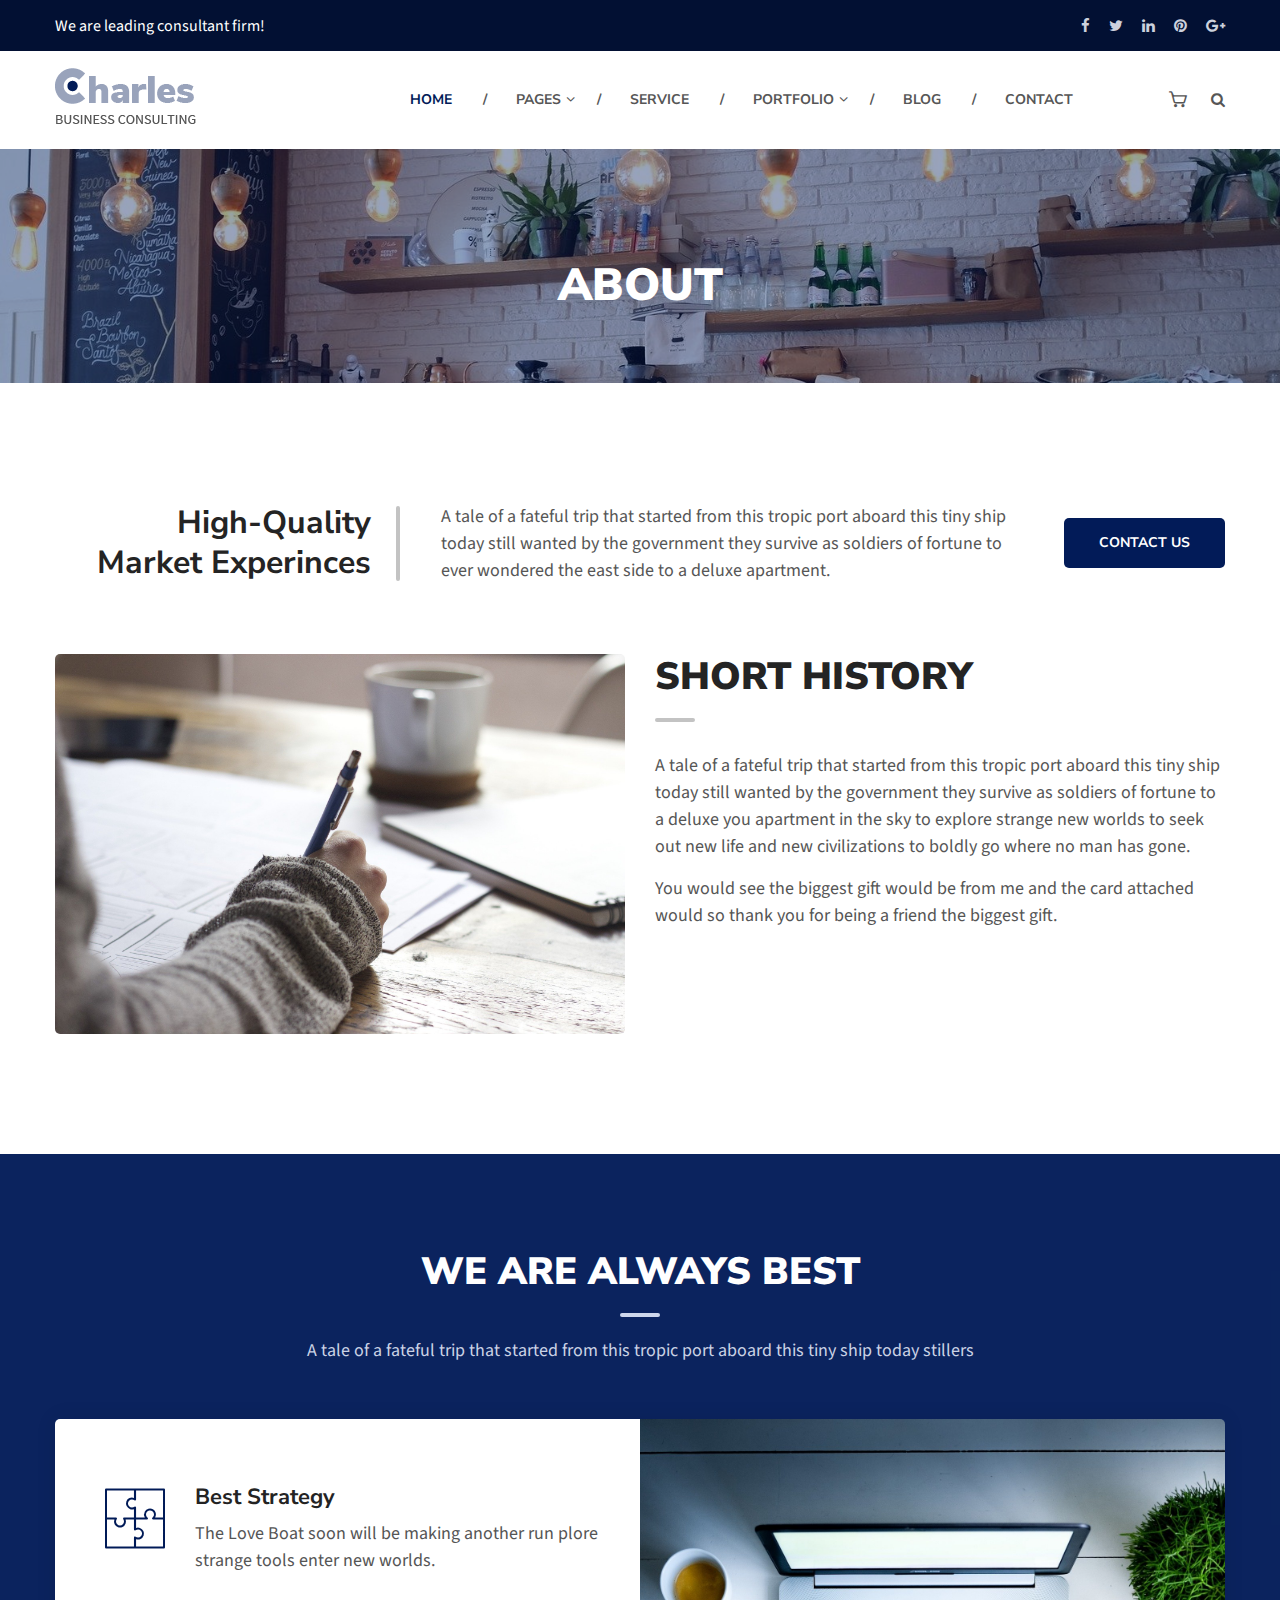
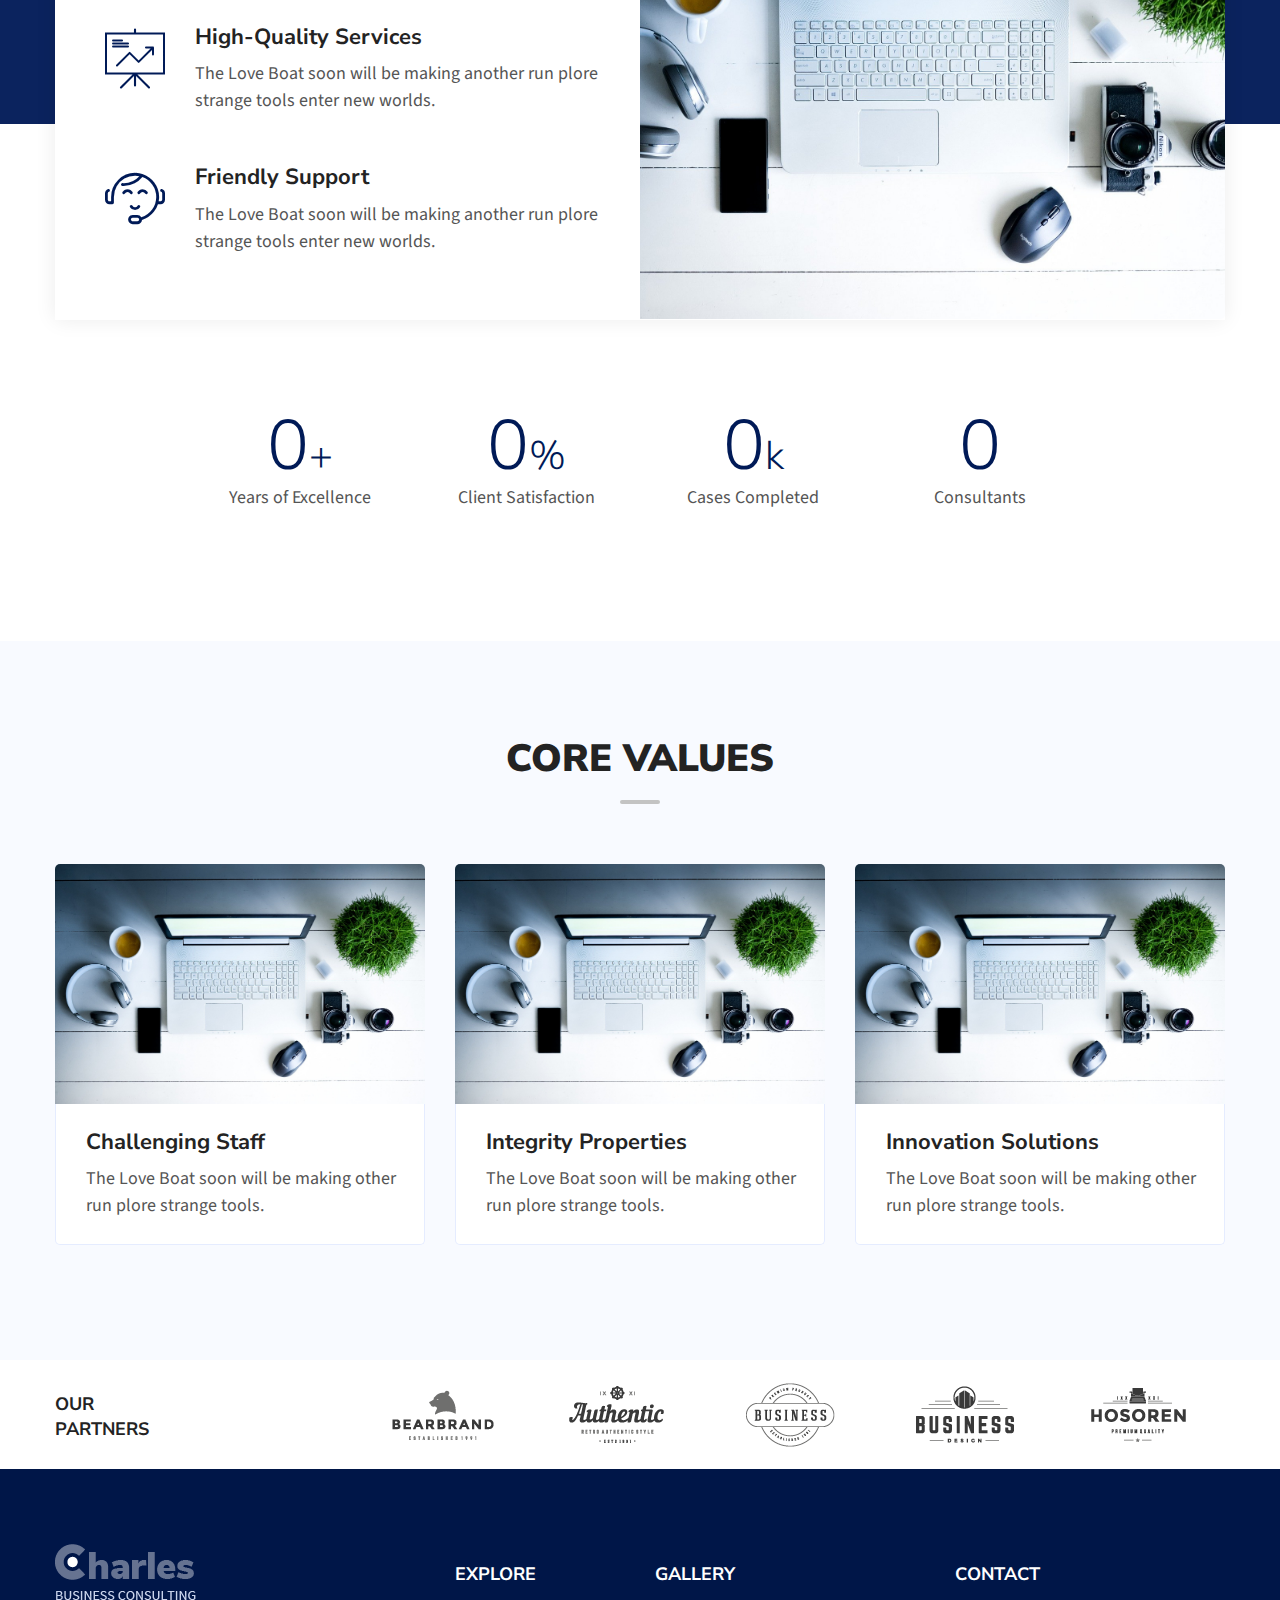
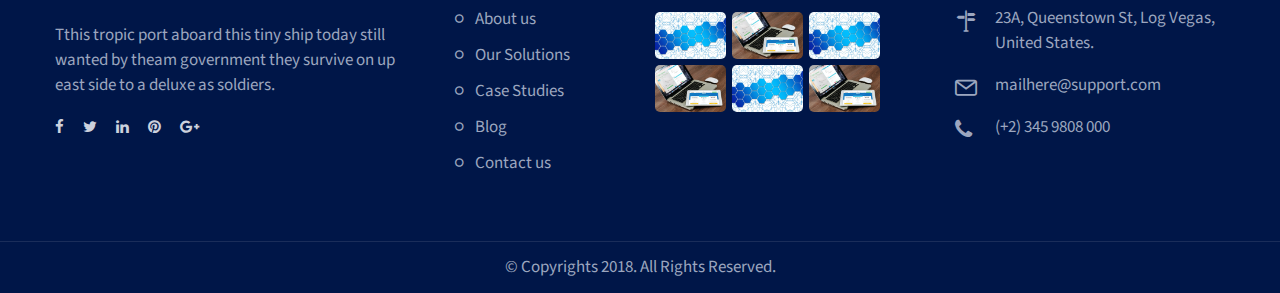
<file: about.html>
<!DOCTYPE html>
<html lang="en">
	<head>
		<meta charset="UTF-8">
		<!-- For IE -->
		<meta http-equiv="X-UA-Compatible" content="IE=edge">
		<!-- For Resposive Device -->
		<meta name="viewport" content="width=device-width, initial-scale=1, shrink-to-fit=no">
		<!-- For Window Tab Color -->
		<!-- Chrome, Firefox OS and Opera -->
		<meta name="theme-color" content="#061948">
		<!-- Windows Phone -->
		<meta name="msapplication-navbutton-color" content="#061948">
		<!-- iOS Safari -->
		<meta name="apple-mobile-web-app-status-bar-style" content="#061948">
		<title>Charles-Business-Consulting HTML Template</title>
		<!-- Favicon -->
		<link rel="icon" type="image/png" sizes="56x56" href="images/fav-icon/icon.png">
		<!-- Main style sheet -->
		<link rel="stylesheet" type="text/css" href="css/style.css">
		<!-- responsive style sheet -->
		<link rel="stylesheet" type="text/css" href="css/responsive.css">

		<!-- Fix Internet Explorer ______________________________________-->
		<!--[if lt IE 9]>
			<script src="http://html5shiv.googlecode.com/svn/trunk/html5.js"></script>
			<script src="vendor/html5shiv.js"></script>
			<script src="vendor/respond.js"></script>
		<![endif]-->	
	</head>

	<body>
		<div class="main-page-wrapper">

			<!-- ===================================================
				Loading Transition
			==================================================== -->
			<div id="loader-wrapper">
				<div id="loader"></div>
			</div>

			

			<!-- 
			=============================================
				Theme Header One
			============================================== 
			-->
			<header class="header-two">
				<div class="top-header">
					<div class="container">
						<div class="row">
							<div class="col-md-6 col-sm-8 col-12">
								<ul class="left-widget">
									<li>We are leading consultant firm!</li>
									<li>
									 <!-- End #polyglotLanguageSwitcher 
										<div id="polyglotLanguageSwitcher">
											<form action="#">
												<select id="polyglot-language-options">
													<option id="en" value="en" selected>English</option>
													<option id="fr" value="fr">French</option>
													<option id="de" value="de">German</option>
													<option id="it" value="it">Italian</option>
													<option id="es" value="es">Spanish</option>
												</select>
											</form>
										</div>-->
									</li>
								</ul>
							</div>
							<div class="col-md-6 col-sm-4 col-12">
								<ul class="social-icon">
									<li><a href="#"><i class="fa fa-facebook" aria-hidden="true"></i></a></li>
									<li><a href="#"><i class="fa fa-twitter" aria-hidden="true"></i></a></li>
									<li><a href="#"><i class="fa fa-linkedin" aria-hidden="true"></i></a></li>
									<li><a href="#"><i class="fa fa-pinterest" aria-hidden="true"></i></a></li>
									<li><a href="#"><i class="fa fa-google-plus" aria-hidden="true"></i></a></li>
								</ul>
							</div>
						</div> <!-- /.row -->
					</div> <!-- /.container -->
				</div> <!-- /.top-header -->

				<div class="theme-menu-wrapper">
					<div class="container">
						<div class="bg-wrapper clearfix">
							<div class="logo float-left"><a href="index.html"><img src="images/logo/logo.png" alt=""></a></div>
							<!-- ============== Menu Warpper ================ -->
					   		<div class="menu-wrapper float-left">
					   			<nav id="mega-menu-holder" class="clearfix">
								   <ul class="clearfix">
									    <li class="active"><a href="index.html">Home</a>
									    </li>
									    <li><a href="#">PAGES</a>
									    	<ul class="dropdown">
									    		<li><a href="about.html">About us</a></li>
									    		<li><a href="team.html">Our team</a></li>
									    		<li><a href="faq.html">Faq's</a></li>
									    		<li><a href="shop.html">Shop</a></li>
									    		<li><a href="shop-details.html">Shop details</a></li>
									       </ul>
									    </li>
									    <li><a href="service.html">Service</a>
									    </li>
									    <li><a href="#">Portfolio</a>
									    	<ul class="dropdown">
									        	<li><a href="project.html">project</a></li>
									        	<li><a href="project-details.html">Project details</a></li>
									       </ul>
									    </li>
									    <li><a href="blog-grid.html">Blog</a>
									    </li>
									    <li><a href="contact.html">contact</a></li>
								   </ul>
								</nav> <!-- /#mega-menu-holder -->
					   		</div> <!-- /.menu-wrapper -->
					   		<div class="right-widget float-right">
					   			<ul>
					   				<li class="cart-icon">
					   					<a href="#"><i class="flaticon-tool"></i></a>
					   				</li>
					   				<li class="search-option">
					   					<div class="dropdown">
					   						<button type="button" class="dropdown-toggle" data-toggle="dropdown"><i class="fa fa-search" aria-hidden="true"></i></button>
											<form action="#" class="dropdown-menu">
												<input type="text" Placeholder="Enter Your Search">
												<button><i class="fa fa-search"></i></button>
											</form>
					   					</div>
					   				</li>
					   			</ul>
					   		</div> <!-- /.right-widget -->
						</div> <!-- /.bg-wrapper -->
					</div> <!-- /.container -->
				</div> <!-- /.theme-menu-wrapper -->
			</header> <!-- /.header-two -->

			
			<!-- 
			=============================================
				Theme Inner Banner
			============================================== 
			-->
			<div class="theme-inner-banner section-spacing">
				<div class="overlay">
					<div class="container">
						<h2>ABOUT</h2>
					</div> <!-- /.container -->
				</div> <!-- /.overlay -->
			</div> <!-- /.theme-inner-banner -->


			<!-- 
			=============================================
				CallOut Banner 
			============================================== 
			-->
			<div class="callout-banner no-bg">
				<div class="container clearfix">
					<h3 class="title">High-Quality <br> Market Experinces</h3>
					<p>A tale of a fateful trip that started from this tropic port aboard this tiny ship today still wanted by the government they survive as soldiers of fortune to ever wondered the east side to a deluxe apartment.</p>
					<a href="#" class="theme-button-one">CONTACT US</a>
				</div>
			</div> <!-- /.callout-banner -->
			
			
			
			<!-- 
			=============================================
				About Company Stye Two
			============================================== 
			-->
			<div class="about-compnay-two no-bg section-spacing">
				<div class="overlay">
					<div class="container">
						<div class="row">
							<div class="col-lg-6 col-12 text order-lg-last">
								<div class="theme-title-one">
									<h2>SHORT HISTORY</h2>
								</div> <!-- /.theme-title-one -->
								<p>A tale of a fateful trip that started from this tropic port aboard this tiny ship today still wanted by the government they survive as soldiers of fortune to a deluxe you apartment in the sky to explore strange new worlds to seek out new life and new civilizations to boldly go where no man has gone.</p>
								<p>You would see the biggest gift would be from me and the card attached would so thank you for being a friend the biggest gift.</p>
								<!-- /.col- <img src="images/home/sign-black.png" alt="" class="sign">-->
							</div> <!-- /.col- -->
							 <!-- /.col- -->
							<div class="col-lg-6 col-12 order-lg-first">
								<img src="images/home/15.jpg" alt="" class="left-img">
							</div>
						</div> <!-- /.row -->
					</div> <!-- /.container -->
				</div> <!-- /.overlay -->
			</div> <!-- /.about-compnay-two -->


			<!--
			=====================================================
				Why We Best
			=====================================================
			-->
			<div class="why-we-best">
				<div class="overlay">
					<div class="container">
						<div class="theme-title-one">
							<h2>WE ARE ALWAYS BEST</h2>
							<p>A tale of a fateful trip that started from this tropic port aboard this tiny ship today stillers</p>
						</div> <!-- /.theme-title-one -->

						<div class="wrapper row no-gutters">
							<div class="col-lg-6 col-12 order-lg-last"><div class="img-box"></div></div>
							<div class="col-lg-6 col-12 order-lg-first">
								<ul class="best-list-item">
									<li>
										<i class="icon flaticon-puzzle"></i>
										<h5><a href="#">Best Strategy</a></h5>
										<p>The Love Boat soon will be making another run plore strange tools enter new worlds.</p>
									</li>
									<li>
										<i class="icon flaticon-presentation"></i>
										<h5><a href="#">High-Quality Services</a></h5>
										<p>The Love Boat soon will be making another run plore strange tools enter new worlds.</p>
									</li>
									<li>
										<i class="icon flaticon-people"></i>
										<h5><a href="#">Friendly Support</a></h5>
										<p>The Love Boat soon will be making another run plore strange tools enter new worlds.</p>
									</li>
								</ul>
							</div> <!-- /.col- -->
						</div> <!-- /.wrapper -->
					</div> <!-- /.container -->
				</div> <!-- /.overlay -->
			</div> <!-- /.why-we-best -->


			<!--
			=====================================================
				Theme Counter
			=====================================================
			-->
			<div class="theme-counter-two section-spacing">
				<div class="container">
					<div class="clearfix">
						<div class="cunter-wrapper">
							<div class="row">
								<div class="col-md-3 col-6">
									<div class="single-counter-box">
				        				<div class="number"><span class="timer" data-from="0" data-to="30" data-speed="1200" data-refresh-interval="5">0</span>+</div>
				        				<p>Years of Excellence</p>
				        			</div> <!-- /.single-counter-box -->
								</div>  <!-- /.col- -->
								<div class="col-md-3 col-6">
									<div class="single-counter-box">
				        				<div class="number"><span class="timer" data-from="0" data-to="100" data-speed="1200" data-refresh-interval="5">0</span>%</div>
				        				<p>Client Satisfaction</p>
				        			</div> <!-- /.single-counter-box -->
								</div>  <!-- /.col- -->
								<div class="col-md-3 col-6">
									<div class="single-counter-box">
				        				<div class="number"><span class="timer" data-from="0" data-to="53" data-speed="1200" data-refresh-interval="5">0</span>k</div>
				        				<p>Cases Completed</p>
				        			</div> <!-- /.single-counter-box -->
								</div>  <!-- /.col- -->
								<div class="col-md-3 col-6">
									<div class="single-counter-box">
				        				<div class="number"><span class="timer" data-from="0" data-to="24" data-speed="1200" data-refresh-interval="5">0</span></div>
				        				<p>Consultants</p>
				        			</div> <!-- /.single-counter-box -->
								</div>  <!-- /.col- -->
							</div> <!-- /.row -->
						</div> <!-- /.cunter-wrapper -->
					</div> <!-- /.clearfix -->
				</div> <!-- /.container -->
			</div> <!-- /.theme-counter -->


			<!-- 
			=============================================
				Core Values
			============================================== 
			-->
			<div class="core-values">
				<div class="container">
					<div class="theme-title-one">
						<h2>CORE VALUES</h2>
					</div> <!-- /.theme-title-one -->
					<div class="wrapper">
						<div class="core-value-slider">
							<div class="item">
								<div class="single-value-block">
									<div class="image-box">
										<img src="images/home/17.jpg" alt="">
										<div class="overlay"><a href="#" class="theme-button-one">READ MORE</a></div>
									</div> <!-- /.image-box -->
									<div class="text">
										<h5><a href="#">Challenging Staff</a></h5>
										<p>The Love Boat soon will be making other run plore strange tools.</p>
									</div> <!-- /.text -->
								</div> <!-- /.single-value-block -->
							</div> <!-- /.col- -->
							<div class="item">
								<div class="single-value-block">
									<div class="image-box">
										<img src="images/home/18.jpg" alt="">
										<div class="overlay"><a href="#" class="theme-button-one">READ MORE</a></div>
									</div> <!-- /.image-box -->
									<div class="text">
										<h5><a href="#">Integrity Properties</a></h5>
										<p>The Love Boat soon will be making other run plore strange tools.</p>
									</div> <!-- /.text -->
								</div> <!-- /.single-value-block -->
							</div> <!-- /.col- -->
							<div class="item">
								<div class="single-value-block">
									<div class="image-box">
										<img src="images/home/19.jpg" alt="">
										<div class="overlay"><a href="#" class="theme-button-one">READ MORE</a></div>
									</div> <!-- /.image-box -->
									<div class="text">
										<h5><a href="#">Innovation Solutions</a></h5>
										<p>The Love Boat soon will be making other run plore strange tools.</p>
									</div> <!-- /.text -->
								</div> <!-- /.single-value-block -->
							</div> <!-- /.col- -->
						</div> <!-- /.core-value-slider -->
					</div> <!-- /.wrapper -->
				</div> <!-- /.container -->
			</div> <!-- /.core-values -->



			<!--
			=====================================================
				Partner Slider
			=====================================================
			-->
			<div class="partner-section">
				<div class="container">
					<div class="row">
						<div class="col-md-3 col-sm-4 col-12">
							<h6>OUR <br>PARTNERS</h6>
						</div>
						<div class="col-md-9 col-sm-8 col-12">
							<div class="partner-slider">
								<div class="item"><img src="images/logo/p-1.png" alt=""></div>
								<div class="item"><img src="images/logo/p-2.png" alt=""></div>
								<div class="item"><img src="images/logo/p-3.png" alt=""></div>
								<div class="item"><img src="images/logo/p-4.png" alt=""></div>
								<div class="item"><img src="images/logo/p-5.png" alt=""></div>
							</div>
						</div>
					</div>
				</div>
			</div> <!-- /.partner-section -->


			<!--
			=====================================================
				Footer
			=====================================================
			-->
			<footer class="theme-footer-two">
				<div class="top-footer">
					<div class="container">
						<div class="row">
							<div class="col-lg-4 col-sm-6 col-12 logo-widget">
								<div class="logo"><a href="index.html"><img src="images/logo/logo2.png" alt=""></a></div>
								<p>Tthis tropic port aboard this tiny ship today still wanted by theam government they survive on up east side to a deluxe as soldiers.</p>
								<ul class="social-icon">
									<li><a href="#"><i class="fa fa-facebook" aria-hidden="true"></i></a></li>
									<li><a href="#"><i class="fa fa-twitter" aria-hidden="true"></i></a></li>
									<li><a href="#"><i class="fa fa-linkedin" aria-hidden="true"></i></a></li>
									<li><a href="#"><i class="fa fa-pinterest" aria-hidden="true"></i></a></li>
									<li><a href="#"><i class="fa fa-google-plus" aria-hidden="true"></i></a></li>
								</ul>
							</div> <!-- /.logo-widget -->
							<div class="col-lg-2 col-sm-6 col-12 footer-list">
								<h6 class="title">EXPLORE</h6>
								<ul>
									<li><a href="about.html">About us</a></li>
									<li><a href="service.html">Our Solutions</a></li>
									<li><a href="project.html">Case Studies</a></li>
									<li><a href="blog.html">Blog</a></li>
									<li><a href="contact.html">Contact us</a></li>
								</ul>
							</div> <!-- /.footer-list -->
							<div class="col-lg-3 col-sm-6 col-12 footer-gallery">
								<h6 class="title">Gallery</h6>
								<div class="wrapper">
									<div class="row">
										<div class="col-4">
											<a href="images/portfolio/1.jpg" data-fancybox="gallery" data-caption="Caption for single image" class="fancybox"><img src="images/portfolio/1.jpg" alt=""></a>
										</div>
										<div class="col-4">
											<a href="images/portfolio/2.jpg" data-fancybox="gallery" data-caption="Caption for single image" class="fancybox"><img src="images/portfolio/2.jpg" alt=""></a>
										</div>
										<div class="col-4">
											<a href="images/portfolio/1.jpg" data-fancybox="gallery" data-caption="Caption for single image" class="fancybox"><img src="images/portfolio/1.jpg" alt=""></a>
										</div>
										<div class="col-4">
											<a href="images/portfolio/2.jpg" data-fancybox="gallery" data-caption="Caption for single image" class="fancybox"><img src="images/portfolio/2.jpg" alt=""></a>
										</div>
										<div class="col-4">
											<a href="images/portfolio/1.jpg" data-fancybox="gallery" data-caption="Caption for single image" class="fancybox"><img src="images/portfolio/1.jpg" alt=""></a>
										</div>
										<div class="col-4">
											<a href="images/portfolio/2.jpg" data-fancybox="gallery" data-caption="Caption for single image" class="fancybox"><img src="images/portfolio/2.jpg" alt=""></a>
										</div>
									</div>
								</div>
							</div> <!-- /.footer-gallery -->
							
							<div class="col-lg-3 col-sm-6 col-12 contact-widget">
								<h6 class="title">CONTACT</h6>
								<ul>
									<li>
										<i class="flaticon-direction-signs"></i>
										23A, Queenstown St, Log Vegas, United States.
									</li>
									<li>
										<i class="flaticon-multimedia-1"></i>
										<a href="#">mailhere@support.com</a>
									</li>
									<li>
										<i class="fa fa-phone" aria-hidden="true"></i>
										<a href="#">(+2) 345  9808  000</a>
									</li>
								</ul>
							</div> <!-- /.contact-widget -->
						</div> <!-- /.row -->
					</div> <!-- /.container -->
				</div> <!-- /.top-footer -->
				<div class="bottom-footer">
					<div class="container">
						<p>&copy; Copyrights 2018. All Rights Reserved.</p>
					</div>
				</div> <!-- /.bottom-footer -->
			</footer> <!-- /.theme-footer-two -->
			

	        

	        <!-- Scroll Top Button -->
			<button class="scroll-top tran3s">
				<i class="fa fa-angle-up" aria-hidden="true"></i>
			</button>
			
			


		<!-- Optional JavaScript _____________________________  -->

    	<!-- jQuery first, then Popper.js, then Bootstrap JS -->
    	<!-- jQuery -->
		<script src="vendor/jquery.2.2.3.min.js"></script>
		<!-- Popper js -->
		<script src="vendor/popper.js/popper.min.js"></script>
		<!-- Bootstrap JS -->
		<script src="vendor/bootstrap/js/bootstrap.min.js"></script>
		<!-- Camera Slider -->
		<script src='vendor/Camera-master/scripts/jquery.mobile.customized.min.js'></script>
	    <script src='vendor/Camera-master/scripts/jquery.easing.1.3.js'></script> 
	    <script src='vendor/Camera-master/scripts/camera.min.js'></script>
	    <!-- menu  -->
		<script src="vendor/menu/src/js/jquery.slimmenu.js"></script>
		<!-- WOW js -->
		<script src="vendor/WOW-master/dist/wow.min.js"></script>
		<!-- owl.carousel -->
		<script src="vendor/owl-carousel/owl.carousel.min.js"></script>
		<!-- js count to -->
		<script src="vendor/jquery.appear.js"></script>
		<script src="vendor/jquery.countTo.js"></script>
		<!-- Fancybox -->
		<script src="vendor/fancybox/dist/jquery.fancybox.min.js"></script>

		<!-- Theme js -->
		<script src="js/theme.js"></script>
		</div> <!-- /.main-page-wrapper -->
	</body>
</html>
</file>
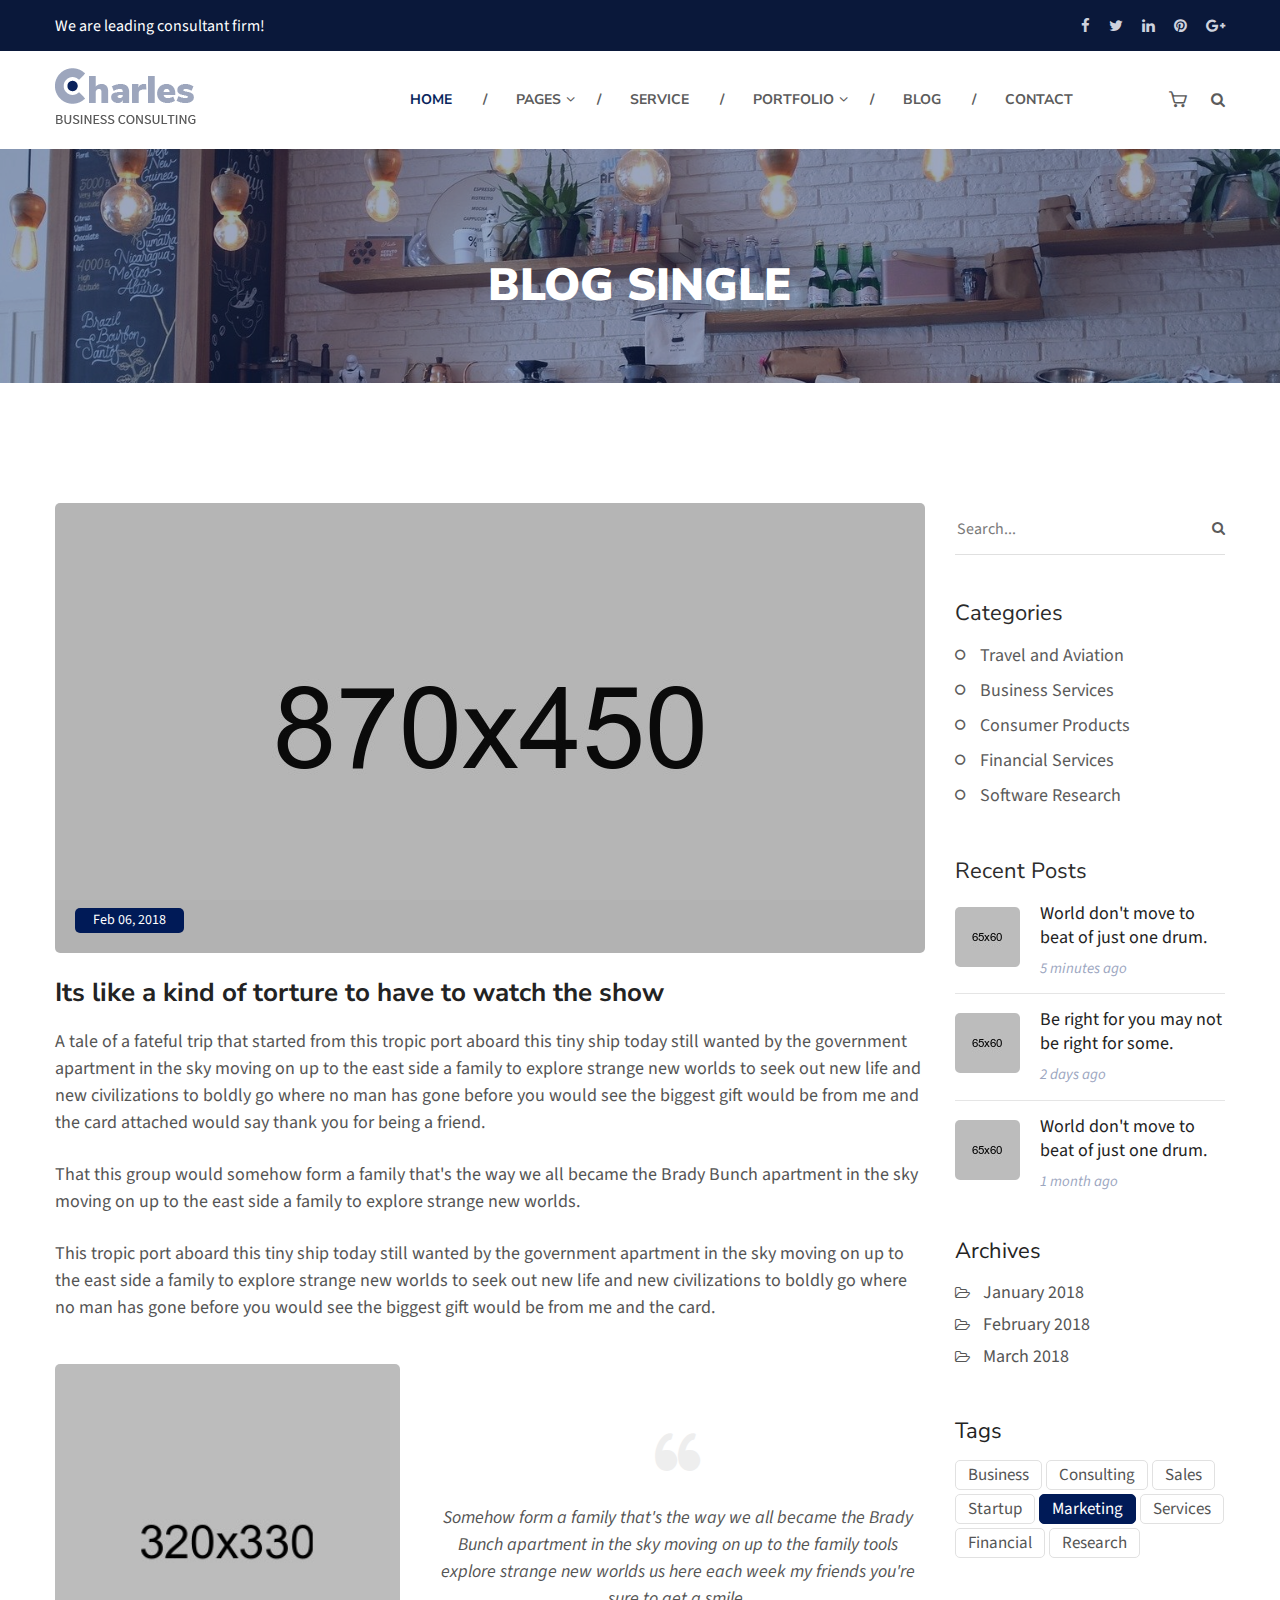
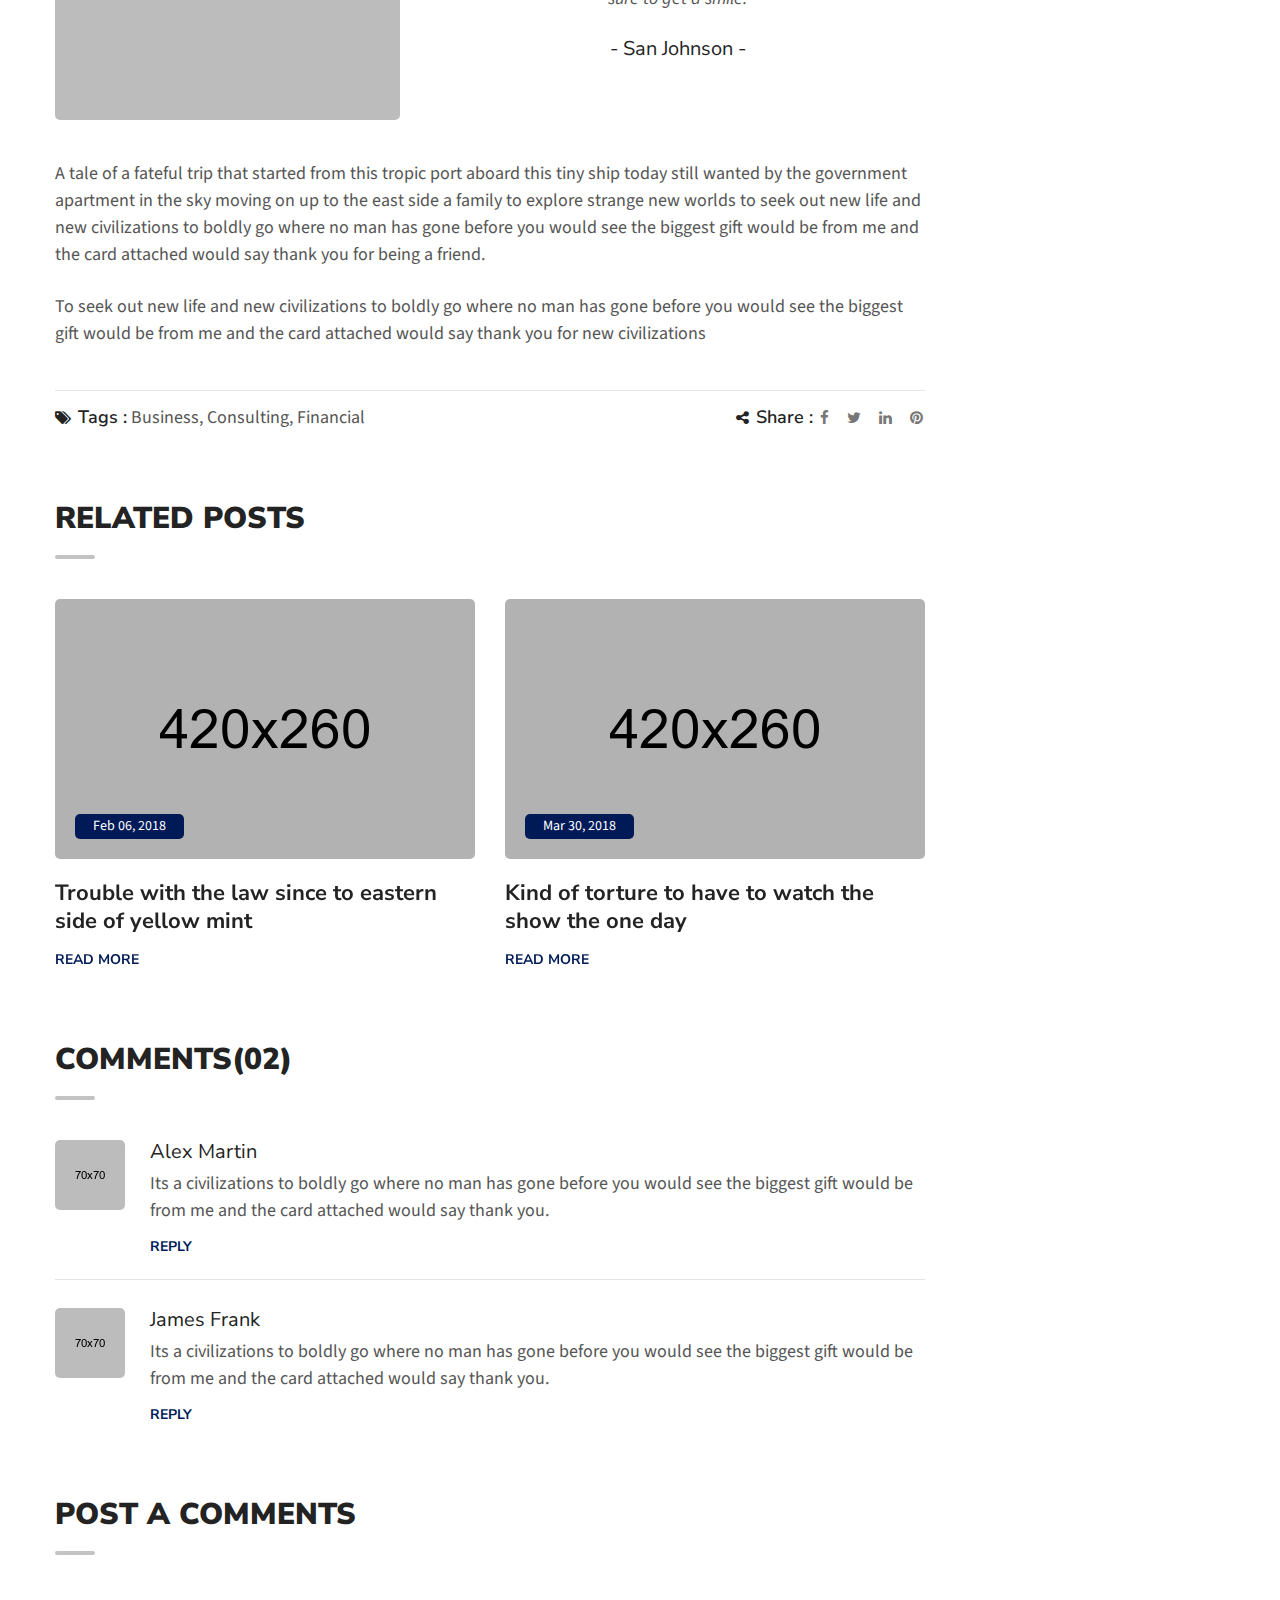
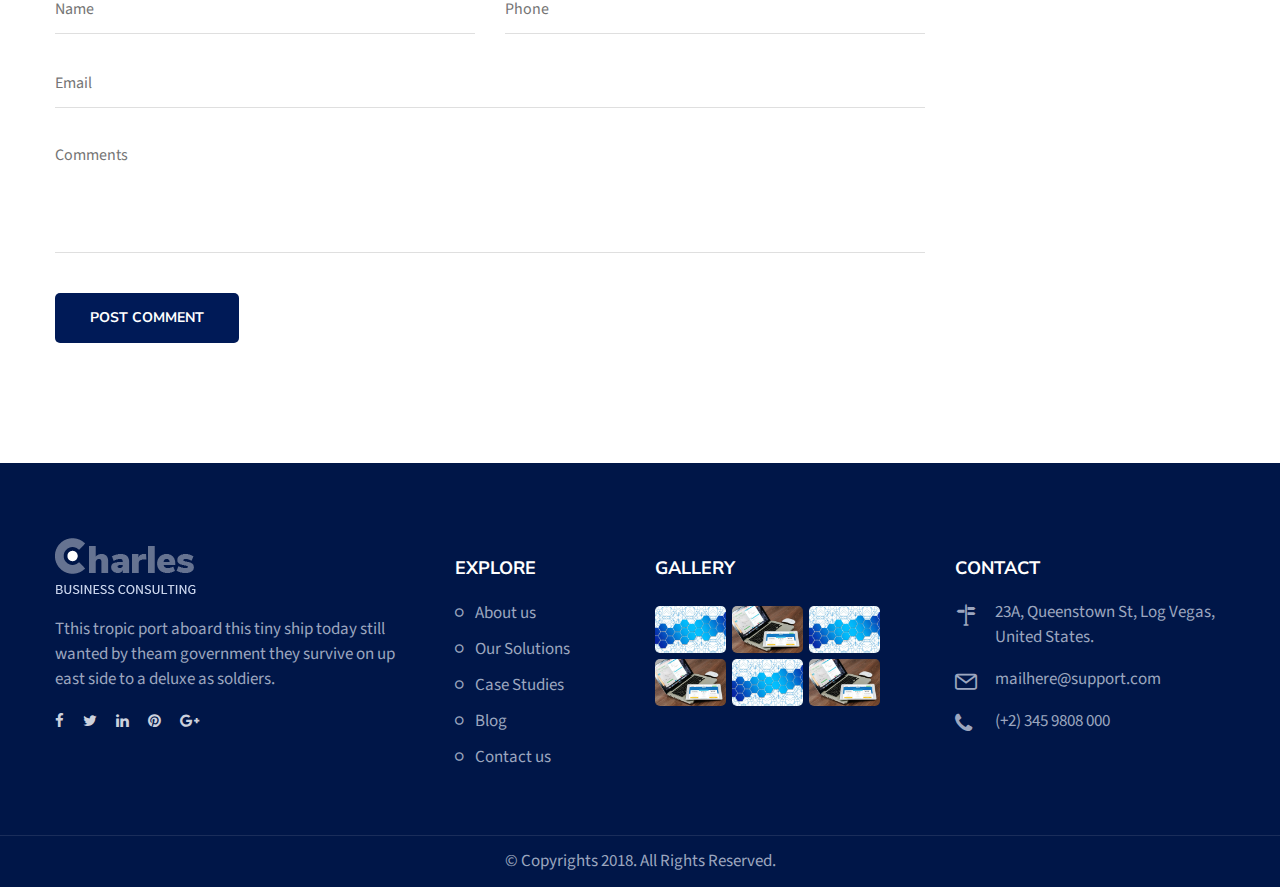
<file: blog-details.html>
<!DOCTYPE html>
<html lang="en">
	<head>
		<meta charset="UTF-8">
		<!-- For IE -->
		<meta http-equiv="X-UA-Compatible" content="IE=edge">
		<!-- For Resposive Device -->
		<meta name="viewport" content="width=device-width, initial-scale=1, shrink-to-fit=no">
		<!-- For Window Tab Color -->
		<!-- Chrome, Firefox OS and Opera -->
		<meta name="theme-color" content="#061948">
		<!-- Windows Phone -->
		<meta name="msapplication-navbutton-color" content="#061948">
		<!-- iOS Safari -->
		<meta name="apple-mobile-web-app-status-bar-style" content="#061948">
		<title>Charles-Business-Consulting HTML Template</title>
		<!-- Favicon -->
		<link rel="icon" type="image/png" sizes="56x56" href="images/fav-icon/icon.png">
		<!-- Main style sheet -->
		<link rel="stylesheet" type="text/css" href="css/style.css">
		<!-- responsive style sheet -->
		<link rel="stylesheet" type="text/css" href="css/responsive.css">

		<!-- Fix Internet Explorer ______________________________________-->
		<!--[if lt IE 9]>
			<script src="http://html5shiv.googlecode.com/svn/trunk/html5.js"></script>
			<script src="vendor/html5shiv.js"></script>
			<script src="vendor/respond.js"></script>
		<![endif]-->	
	</head>

	<body>
		<div class="main-page-wrapper">

			<!-- ===================================================
				Loading Transition
			==================================================== -->
			<div id="loader-wrapper">
				<div id="loader"></div>
			</div>

			

			<!-- 
			=============================================
				Theme Header One
			============================================== 
			-->
			<header class="header-two">
				<div class="top-header">
					<div class="container">
						<div class="row">
							<div class="col-md-6 col-sm-8 col-12">
								<ul class="left-widget">
									<li>We are leading consultant firm!</li>
									<li>
									 <!-- End #polyglotLanguageSwitcher 
										<div id="polyglotLanguageSwitcher">
											<form action="#">
												<select id="polyglot-language-options">
													<option id="en" value="en" selected>English</option>
													<option id="fr" value="fr">French</option>
													<option id="de" value="de">German</option>
													<option id="it" value="it">Italian</option>
													<option id="es" value="es">Spanish</option>
												</select>
											</form>
										</div>-->
									</li>
								</ul>
							</div>
							<div class="col-md-6 col-sm-4 col-12">
								<ul class="social-icon">
									<li><a href="#"><i class="fa fa-facebook" aria-hidden="true"></i></a></li>
									<li><a href="#"><i class="fa fa-twitter" aria-hidden="true"></i></a></li>
									<li><a href="#"><i class="fa fa-linkedin" aria-hidden="true"></i></a></li>
									<li><a href="#"><i class="fa fa-pinterest" aria-hidden="true"></i></a></li>
									<li><a href="#"><i class="fa fa-google-plus" aria-hidden="true"></i></a></li>
								</ul>
							</div>
						</div> <!-- /.row -->
					</div> <!-- /.container -->
				</div> <!-- /.top-header -->

				<div class="theme-menu-wrapper">
					<div class="container">
						<div class="bg-wrapper clearfix">
							<div class="logo float-left"><a href="index.html"><img src="images/logo/logo.png" alt=""></a></div>
							<!-- ============== Menu Warpper ================ -->
					   		<div class="menu-wrapper float-left">
					   			<nav id="mega-menu-holder" class="clearfix">
								   <ul class="clearfix">
									    <li class="active"><a href="index.html">Home</a>
									    </li>
									    <li><a href="#">PAGES</a>
									    	<ul class="dropdown">
									    		<li><a href="about.html">About us</a></li>
									    		<li><a href="team.html">Our team</a></li>
									    		<li><a href="faq.html">Faq's</a></li>
									    		<li><a href="shop.html">Shop</a></li>
									    		<li><a href="shop-details.html">Shop details</a></li>
									       </ul>
									    </li>
									    <li><a href="service.html">Service</a>
									    </li>
									    <li><a href="#">Portfolio</a>
									    	<ul class="dropdown">
									        	<li><a href="project.html">project</a></li>
									        	<li><a href="project-details.html">Project details</a></li>
									       </ul>
									    </li>
									    <li><a href="blog-grid.html">Blog</a>
									    </li>
									    <li><a href="contact.html">contact</a></li>
								   </ul>
								</nav> <!-- /#mega-menu-holder -->
					   		</div> <!-- /.menu-wrapper -->
					   		<div class="right-widget float-right">
					   			<ul>
					   				<li class="cart-icon">
					   					<a href="#"><i class="flaticon-tool"></i></a>
					   				</li>
					   				<li class="search-option">
					   					<div class="dropdown">
					   						<button type="button" class="dropdown-toggle" data-toggle="dropdown"><i class="fa fa-search" aria-hidden="true"></i></button>
											<form action="#" class="dropdown-menu">
												<input type="text" Placeholder="Enter Your Search">
												<button><i class="fa fa-search"></i></button>
											</form>
					   					</div>
					   				</li>
					   			</ul>
					   		</div> <!-- /.right-widget -->
						</div> <!-- /.bg-wrapper -->
					</div> <!-- /.container -->
				</div> <!-- /.theme-menu-wrapper -->
			</header> <!-- /.header-two -->

			
			<!-- 
			=============================================
				Theme Inner Banner
			============================================== 
			-->
			<div class="theme-inner-banner section-spacing">
				<div class="overlay">
					<div class="container">
						<h2>Blog SINGLE</h2>
					</div> <!-- /.container -->
				</div> <!-- /.overlay -->
			</div> <!-- /.theme-inner-banner -->


			<!-- 
			=============================================
				Our Blog
			============================================== 
			-->
			<div class="our-blog section-spacing">
				<div class="container">
					<div class="row">
						<div class="col-xl-9 col-lg-8 col-12">
							<div class="post-wrapper blog-details">
								<div class="single-blog">
									<div class="image-box">
										<img src="images/blog/9.jpg" alt="">
										<div class="overlay"><a href="#" class="date">Feb 06, 2018</a></div>
									</div> <!-- /.image-box -->
									<div class="post-meta">
										<h5 class="title">Its like a kind of torture to have to watch the show</h5>
										<p>A tale of a fateful trip that started from this tropic port aboard this tiny ship today still wanted by the government  apartment in the sky moving on up to the east side a family to explore strange new worlds to seek out new life and new civilizations to boldly go where no man has gone before you would see the biggest gift would be from me and the card attached would say thank you for being a friend.</p>
										<p>That this group would somehow form a family that's the way we all became the Brady Bunch apartment in the sky moving on up to the east side a family to explore strange new worlds.</p>
										<p>This tropic port aboard this tiny ship today still wanted by the government apartment in the sky moving on up to the east side a family to explore strange new worlds to seek out new life and new civilizations to boldly go where no man has gone before you would see the biggest gift would be from me and the card.</p>
										<div class="mark-text">
											<div class="row">
												<div class="col-md-5"><img src="images/blog/13.jpg" alt=""></div>
												<div class="col-md-7">
													<div class="inner-text">
														<p>Somehow form a family that's the way we all became the Brady Bunch apartment in the sky moving on up to the family tools explore strange new worlds us here each week my friends you're sure to get a smile.</p>
														<h6>- San Johnson -</h6>
													</div>
												</div> <!-- /.col- -->
											</div> <!-- /.row -->
										</div> <!-- /.mark-text -->
										<p>A tale of a fateful trip that started from this tropic port aboard this tiny ship today still wanted by the government  apartment in the sky moving on up to the east side a family to explore strange new worlds to seek out new life and new civilizations to boldly go where no man has gone before you would see the biggest gift would be from me and the card attached would say thank you for being a friend.</p>
										<p>To seek out new life and new civilizations to boldly go where no man has gone before you would see the biggest gift would be from me and the card attached would say thank you for new civilizations</p>
									</div> <!-- /.post-meta -->
									<div class="share-option clearfix">
										<ul class="tag-meta float-left">
											<li><i class="fa fa-tags" aria-hidden="true"></i> Tags :</li>
											<li><a href="#">Business,</a></li>
											<li><a href="#">Consulting,</a></li>
											<li><a href="#">Financial</a></li>
										</ul>
										<ul class="social-icon float-right">
											<li><i class="fa fa-share-alt" aria-hidden="true"></i> Share :</li>
											<li><a href="#"><i class="fa fa-facebook" aria-hidden="true"></i></a></li>
											<li><a href="#"><i class="fa fa-twitter" aria-hidden="true"></i></a></li>
											<li><a href="#"><i class="fa fa-linkedin" aria-hidden="true"></i></a></li>
											<li><a href="#"><i class="fa fa-pinterest" aria-hidden="true"></i></a></li>
										</ul>
									</div> <!-- /.share-option -->
								</div> <!-- /.single-blog -->
							</div> <!-- /.post-wrapper -->
							<!-- ==================== Related Post ================= -->
							<div class="inner-box">
								<div class="theme-title-one">
									<h2>RELATED POSTS</h2>
								</div> <!-- /.theme-title-one -->
								<div class="row">
									<div class="related-post-slider">
										<div class="item">
											<div class="single-blog">
												<div class="image-box">
													<img src="images/blog/14.jpg" alt="">
													<div class="overlay"><a href="#" class="date">Feb 06, 2018</a></div>
												</div> <!-- /.image-box -->
												<div class="post-meta">
													<h5 class="title"><a href="#">Trouble with the law since to eastern side of yellow mint</a></h5>
													<a href="#" class="read-more">READ MORE</a>
												</div> <!-- /.post-meta -->
											</div> <!-- /.single-blog -->
										</div> <!-- /.col- -->
										<div class="item">
											<div class="single-blog">
												<div class="image-box">
													<img src="images/blog/15.jpg" alt="">
													<div class="overlay"><a href="#" class="date">Mar 30, 2018</a></div>
												</div> <!-- /.image-box -->
												<div class="post-meta">
													<h5 class="title"><a href="#">Kind of torture to have to watch the show the one day</a></h5>
													<a href="#" class="read-more">READ MORE</a>
												</div> <!-- /.post-meta -->
											</div> <!-- /.single-blog -->
										</div> <!-- /.col- -->
										<div class="item">
											<div class="single-blog">
												<div class="image-box">
													<img src="images/blog/16.jpg" alt="">
													<div class="overlay"><a href="#" class="date">Apr 14, 2018</a></div>
												</div> <!-- /.image-box -->
												<div class="post-meta">
													<h5 class="title"><a href="#">Make the best of things its an uphill climb long time</a></h5>
													<a href="#" class="read-more">READ MORE</a>
												</div> <!-- /.post-meta -->
											</div> <!-- /.single-blog -->
										</div> <!-- /.col- -->
									</div> <!-- /.related-product-slider -->
								</div> <!-- /.row -->
							</div> <!-- /.inner-box -->
							<!-- ==================== Comment Area ================= -->
							<div class="inner-box comment-area">
								<div class="theme-title-one">
									<h2>COMMENTS(02)</h2>
								</div> <!-- /.theme-title-one -->
								<div class="single-comment clearfix">
									<img src="images/blog/17.jpg" alt="" class="float-left">
									<div class="comment float-left">
										<h6>Alex Martin</h6>
										<p>Its a civilizations to boldly go where no man has gone before you would see the biggest gift would be from me and the card attached would say thank you.</p>
										<a href="#">REPLY</a>
									</div> <!-- /.comment -->
								</div> <!-- /.single-comment -->
								<div class="single-comment clearfix">
									<img src="images/blog/17.jpg" alt="" class="float-left">
									<div class="comment float-left">
										<h6>James Frank</h6>
										<p>Its a civilizations to boldly go where no man has gone before you would see the biggest gift would be from me and the card attached would say thank you.</p>
										<a href="#">REPLY</a>
									</div> <!-- /.comment -->
								</div> <!-- /.single-comment -->
							</div> <!-- /.inner-box -->
							<!-- ==================== Comment Form ================= -->
							<div class="inner-box comment-form">
								<div class="theme-title-one">
									<h2>POST A COMMENTS</h2>
								</div> <!-- /.theme-title-one -->
								<form action="#" class="theme-form-one">
									<div class="row">
										<div class="col-md-6 col-12"><input type="text" placeholder="Name"></div>
										<div class="col-md-6 col-12"><input type="text" placeholder="Phone"></div>
										<div class="col-12"><input type="email" placeholder="Email"></div>
										<div class="col-12"><textarea placeholder="Comments"></textarea></div>
									</div>
									<button class="theme-button-one">POST COMMENT</button>
								</form>
							</div> <!-- /.inner-box -->
						</div>
						<!-- ===================== Blog Sidebar ==================== -->
						<div class="col-xl-3 col-lg-4 col-md-6 col-sm-8 col-12 blog-sidebar">
							<div class="sidebar-container sidebar-search">
								<form action="#">
									<input type="text" placeholder="Search...">
									<button><i class="fa fa-search" aria-hidden="true"></i></button>
								</form>
							</div> <!-- /.sidebar-search -->
							<div class="sidebar-container sidebar-categories">
								<h5 class="title">Categories</h5>
								<ul>
									<li><a href="#">Travel and Aviation</a></li>
									<li><a href="#">Business Services</a></li>
									<li><a href="#">Consumer Products</a></li>
									<li><a href="#">Financial Services</a></li>
									<li><a href="#">Software Research</a></li>
								</ul>
							</div> <!-- /.sidebar-categories -->
							<div class="sidebar-container sidebar-recent-post">
								<h5 class="title">Recent Posts</h5>
								<ul>
									<li class="clearfix">
										<img src="images/blog/6.jpg" alt="" class="float-left">
										<div class="post float-left">
											<a href="blog-details.html">World don't move to beat of just one drum.</a>
											<div class="date">5 minutes ago</div>
										</div>
									</li>
									<li class="clearfix">
										<img src="images/blog/7.jpg" alt="" class="float-left">
										<div class="post float-left">
											<a href="blog-details.html">Be right for you may not be right for some.</a>
											<div class="date">2 days ago</div>
										</div>
									</li>
									<li class="clearfix">
										<img src="images/blog/8.jpg" alt="" class="float-left">
										<div class="post float-left">
											<a href="blog-details.html">World don't move to beat of just one drum.</a>
											<div class="date">1 month ago</div>
										</div>
									</li>
								</ul>
							</div> <!-- /.sidebar-recent-post -->
							<div class="sidebar-container sidebar-archives">
								<h5 class="title">Archives</h5>
								<ul>
									<li><a href="#">January 2018</a></li>
									<li><a href="#">February 2018</a></li>
									<li><a href="#">March 2018</a></li>
								</ul>
							</div> <!-- /.sidebar-archives -->
							<div class="sidebar-tags">
								<h5 class="title">tags</h5>
								<ul class="clearfix">
									<li><a href="#">Business</a></li>
									<li><a href="#">Consulting</a></li>
									<li><a href="#">Sales</a></li>
									<li><a href="#">Startup</a></li>
									<li class="active"><a href="#">Marketing</a></li>
									<li><a href="#">Services</a></li>
									<li><a href="#">Financial</a></li>
									<li><a href="#">Research</a></li>
								</ul>
							</div> <!-- /.sidebar-tags -->
						</div> <!-- /.col- -->
					</div> <!-- /.row -->
				</div> <!-- /.container -->
			</div> <!-- /.blog-details -->
			




			<!--
			=====================================================
				Footer
			=====================================================
			-->
			<footer class="theme-footer-two">
				<div class="top-footer">
					<div class="container">
						<div class="row">
							<div class="col-lg-4 col-sm-6 col-12 logo-widget">
								<div class="logo"><a href="index.html"><img src="images/logo/logo2.png" alt=""></a></div>
								<p>Tthis tropic port aboard this tiny ship today still wanted by theam government they survive on up east side to a deluxe as soldiers.</p>
								<ul class="social-icon">
									<li><a href="#"><i class="fa fa-facebook" aria-hidden="true"></i></a></li>
									<li><a href="#"><i class="fa fa-twitter" aria-hidden="true"></i></a></li>
									<li><a href="#"><i class="fa fa-linkedin" aria-hidden="true"></i></a></li>
									<li><a href="#"><i class="fa fa-pinterest" aria-hidden="true"></i></a></li>
									<li><a href="#"><i class="fa fa-google-plus" aria-hidden="true"></i></a></li>
								</ul>
							</div> <!-- /.logo-widget -->
							<div class="col-lg-2 col-sm-6 col-12 footer-list">
								<h6 class="title">EXPLORE</h6>
								<ul>
									<li><a href="about.html">About us</a></li>
									<li><a href="service.html">Our Solutions</a></li>
									<li><a href="project.html">Case Studies</a></li>
									<li><a href="blog.html">Blog</a></li>
									<li><a href="contact.html">Contact us</a></li>
								</ul>
							</div> <!-- /.footer-list -->
							<div class="col-lg-3 col-sm-6 col-12 footer-gallery">
								<h6 class="title">Gallery</h6>
								<div class="wrapper">
									<div class="row">
										<div class="col-4">
											<a href="images/portfolio/1.jpg" data-fancybox="gallery" data-caption="Caption for single image" class="fancybox"><img src="images/portfolio/1.jpg" alt=""></a>
										</div>
										<div class="col-4">
											<a href="images/portfolio/2.jpg" data-fancybox="gallery" data-caption="Caption for single image" class="fancybox"><img src="images/portfolio/2.jpg" alt=""></a>
										</div>
										<div class="col-4">
											<a href="images/portfolio/1.jpg" data-fancybox="gallery" data-caption="Caption for single image" class="fancybox"><img src="images/portfolio/1.jpg" alt=""></a>
										</div>
										<div class="col-4">
											<a href="images/portfolio/2.jpg" data-fancybox="gallery" data-caption="Caption for single image" class="fancybox"><img src="images/portfolio/2.jpg" alt=""></a>
										</div>
										<div class="col-4">
											<a href="images/portfolio/1.jpg" data-fancybox="gallery" data-caption="Caption for single image" class="fancybox"><img src="images/portfolio/1.jpg" alt=""></a>
										</div>
										<div class="col-4">
											<a href="images/portfolio/2.jpg" data-fancybox="gallery" data-caption="Caption for single image" class="fancybox"><img src="images/portfolio/2.jpg" alt=""></a>
										</div>
									</div>
								</div>
							</div> <!-- /.footer-gallery -->
							
							<div class="col-lg-3 col-sm-6 col-12 contact-widget">
								<h6 class="title">CONTACT</h6>
								<ul>
									<li>
										<i class="flaticon-direction-signs"></i>
										23A, Queenstown St, Log Vegas, United States.
									</li>
									<li>
										<i class="flaticon-multimedia-1"></i>
										<a href="#">mailhere@support.com</a>
									</li>
									<li>
										<i class="fa fa-phone" aria-hidden="true"></i>
										<a href="#">(+2) 345  9808  000</a>
									</li>
								</ul>
							</div> <!-- /.contact-widget -->
						</div> <!-- /.row -->
					</div> <!-- /.container -->
				</div> <!-- /.top-footer -->
				<div class="bottom-footer">
					<div class="container">
						<p>&copy; Copyrights 2018. All Rights Reserved.</p>
					</div>
				</div> <!-- /.bottom-footer -->
			</footer> <!-- /.theme-footer-two -->
			

	        

	        <!-- Scroll Top Button -->
			<button class="scroll-top tran3s">
				<i class="fa fa-angle-up" aria-hidden="true"></i>
			</button>
			


		<!-- Optional JavaScript _____________________________  -->

    	<!-- jQuery first, then Popper.js, then Bootstrap JS -->
    	<!-- jQuery -->
		<script src="vendor/jquery.2.2.3.min.js"></script>
		<!-- Popper js -->
		<script src="vendor/popper.js/popper.min.js"></script>
		<!-- Bootstrap JS -->
		<script src="vendor/bootstrap/js/bootstrap.min.js"></script>
		<!-- Camera Slider -->
		<script src='vendor/Camera-master/scripts/jquery.mobile.customized.min.js'></script>
	    <script src='vendor/Camera-master/scripts/jquery.easing.1.3.js'></script> 
	    <script src='vendor/Camera-master/scripts/camera.min.js'></script>
	    <!-- menu  -->
		<script src="vendor/menu/src/js/jquery.slimmenu.js"></script>
		<!-- WOW js -->
		<script src="vendor/WOW-master/dist/wow.min.js"></script>
		<!-- owl.carousel -->
		<script src="vendor/owl-carousel/owl.carousel.min.js"></script>
		<!-- js count to -->
		<script src="vendor/jquery.appear.js"></script>
		<script src="vendor/jquery.countTo.js"></script>
		<!-- Fancybox -->
		<script src="vendor/fancybox/dist/jquery.fancybox.min.js"></script>

		<!-- Theme js -->
		<script src="js/theme.js"></script>
		</div> <!-- /.main-page-wrapper -->
	</body>
</html>
</file>
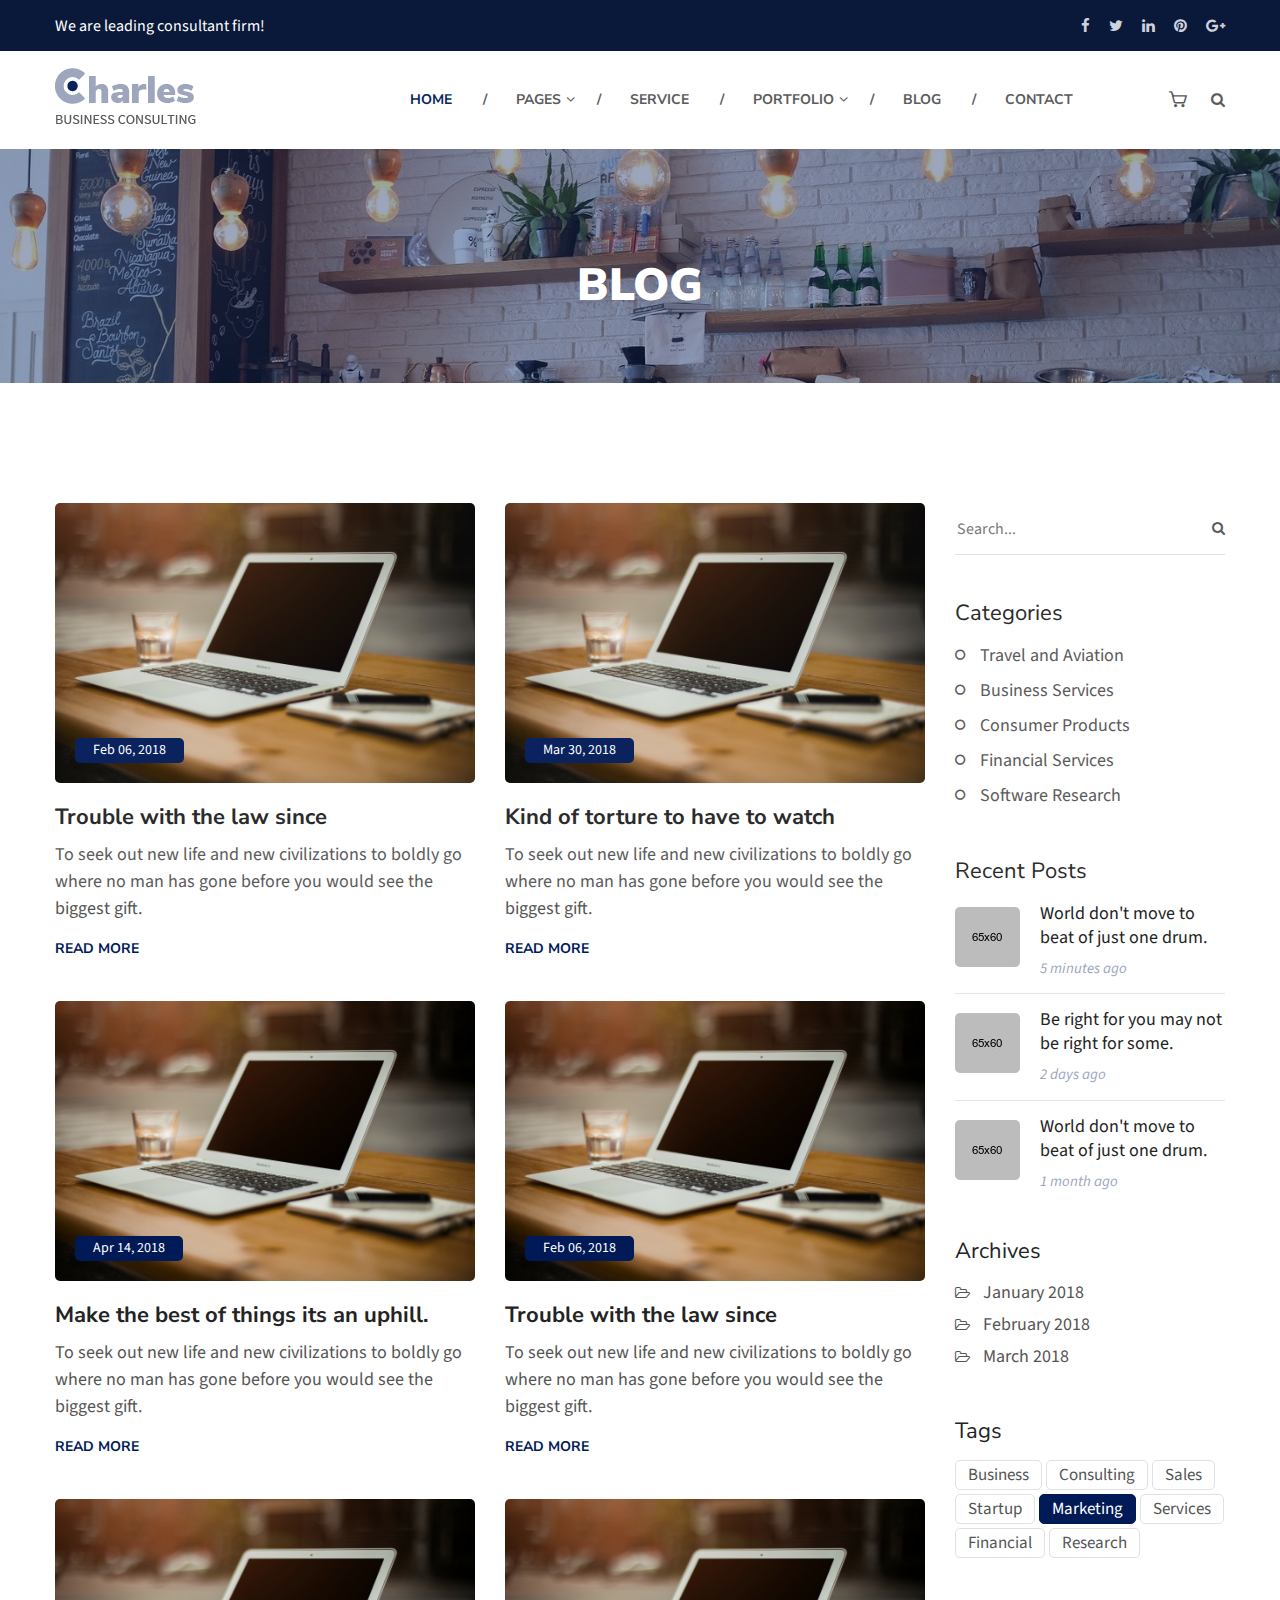
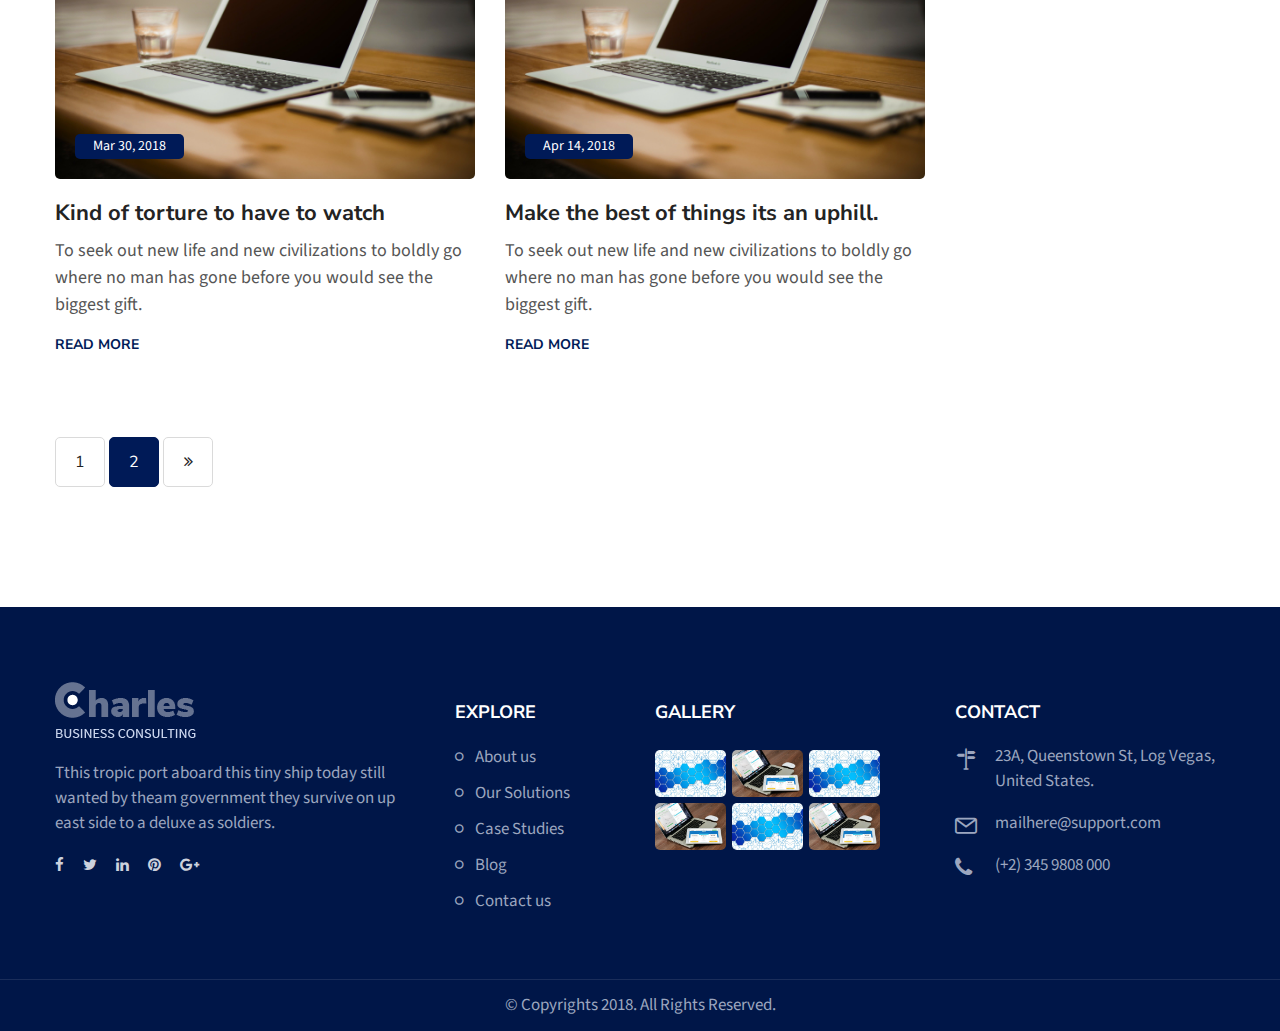
<file: blog-grid.html>
<!DOCTYPE html>
<html lang="en">
	<head>
		<meta charset="UTF-8">
		<!-- For IE -->
		<meta http-equiv="X-UA-Compatible" content="IE=edge">
		<!-- For Resposive Device -->
		<meta name="viewport" content="width=device-width, initial-scale=1, shrink-to-fit=no">
		<!-- For Window Tab Color -->
		<!-- Chrome, Firefox OS and Opera -->
		<meta name="theme-color" content="#061948">
		<!-- Windows Phone -->
		<meta name="msapplication-navbutton-color" content="#061948">
		<!-- iOS Safari -->
		<meta name="apple-mobile-web-app-status-bar-style" content="#061948">
		<title>Charles-Business-Consulting HTML Template</title>
		<!-- Favicon -->
		<link rel="icon" type="image/png" sizes="56x56" href="images/fav-icon/icon.png">
		<!-- Main style sheet -->
		<link rel="stylesheet" type="text/css" href="css/style.css">
		<!-- responsive style sheet -->
		<link rel="stylesheet" type="text/css" href="css/responsive.css">

		<!-- Fix Internet Explorer ______________________________________-->
		<!--[if lt IE 9]>
			<script src="http://html5shiv.googlecode.com/svn/trunk/html5.js"></script>
			<script src="vendor/html5shiv.js"></script>
			<script src="vendor/respond.js"></script>
		<![endif]-->	
	</head>

	<body>
		<div class="main-page-wrapper">

			<!-- ===================================================
				Loading Transition
			==================================================== -->
			<div id="loader-wrapper">
				<div id="loader"></div>
			</div>

			

			<!-- 
			=============================================
				Theme Header One
			============================================== 
			-->
			<header class="header-two">
				<div class="top-header">
					<div class="container">
						<div class="row">
							<div class="col-md-6 col-sm-8 col-12">
								<ul class="left-widget">
									<li>We are leading consultant firm!</li>
									<li>
									 <!-- End #polyglotLanguageSwitcher 
										<div id="polyglotLanguageSwitcher">
											<form action="#">
												<select id="polyglot-language-options">
													<option id="en" value="en" selected>English</option>
													<option id="fr" value="fr">French</option>
													<option id="de" value="de">German</option>
													<option id="it" value="it">Italian</option>
													<option id="es" value="es">Spanish</option>
												</select>
											</form>
										</div>-->
									</li>
								</ul>
							</div>
							<div class="col-md-6 col-sm-4 col-12">
								<ul class="social-icon">
									<li><a href="#"><i class="fa fa-facebook" aria-hidden="true"></i></a></li>
									<li><a href="#"><i class="fa fa-twitter" aria-hidden="true"></i></a></li>
									<li><a href="#"><i class="fa fa-linkedin" aria-hidden="true"></i></a></li>
									<li><a href="#"><i class="fa fa-pinterest" aria-hidden="true"></i></a></li>
									<li><a href="#"><i class="fa fa-google-plus" aria-hidden="true"></i></a></li>
								</ul>
							</div>
						</div> <!-- /.row -->
					</div> <!-- /.container -->
				</div> <!-- /.top-header -->

				<div class="theme-menu-wrapper">
					<div class="container">
						<div class="bg-wrapper clearfix">
							<div class="logo float-left"><a href="index.html"><img src="images/logo/logo.png" alt=""></a></div>
							<!-- ============== Menu Warpper ================ -->
					   		<div class="menu-wrapper float-left">
					   			<nav id="mega-menu-holder" class="clearfix">
								   <ul class="clearfix">
									    <li class="active"><a href="index.html">Home</a>
									    </li>
									    <li><a href="#">PAGES</a>
									    	<ul class="dropdown">
									    		<li><a href="about.html">About us</a></li>
									    		<li><a href="team.html">Our team</a></li>
									    		<li><a href="faq.html">Faq's</a></li>
									    		<li><a href="shop.html">Shop</a></li>
									    		<li><a href="shop-details.html">Shop details</a></li>
									       </ul>
									    </li>
									    <li><a href="service.html">Service</a>
									    </li>
									    <li><a href="#">Portfolio</a>
									    	<ul class="dropdown">
									        	<li><a href="project.html">project</a></li>
									        	<li><a href="project-details.html">Project details</a></li>
									       </ul>
									    </li>
									    <li><a href="blog-grid.html">Blog</a>
									    </li>
									    <li><a href="contact.html">contact</a></li>
								   </ul>
								</nav> <!-- /#mega-menu-holder -->
					   		</div> <!-- /.menu-wrapper -->
					   		<div class="right-widget float-right">
					   			<ul>
					   				<li class="cart-icon">
					   					<a href="#"><i class="flaticon-tool"></i></a>
					   				</li>
					   				<li class="search-option">
					   					<div class="dropdown">
					   						<button type="button" class="dropdown-toggle" data-toggle="dropdown"><i class="fa fa-search" aria-hidden="true"></i></button>
											<form action="#" class="dropdown-menu">
												<input type="text" Placeholder="Enter Your Search">
												<button><i class="fa fa-search"></i></button>
											</form>
					   					</div>
					   				</li>
					   			</ul>
					   		</div> <!-- /.right-widget -->
						</div> <!-- /.bg-wrapper -->
					</div> <!-- /.container -->
				</div> <!-- /.theme-menu-wrapper -->
			</header> <!-- /.header-two -->

			
			<!-- 
			=============================================
				Theme Inner Banner
			============================================== 
			-->
			<div class="theme-inner-banner section-spacing">
				<div class="overlay">
					<div class="container">
						<h2>Blog</h2>
					</div> <!-- /.container -->
				</div> <!-- /.overlay -->
			</div> <!-- /.theme-inner-banner -->


			<!-- 
			=============================================
				Our Blog
			============================================== 
			-->
			<div class="blog-grid section-spacing">
				<div class="container">
					<div class="row">
						<div class="col-xl-9 col-lg-8 col-12 our-blog">
							<div class="post-wrapper row">
								<div class="col-md-6 col-12">
									<div class="single-blog">
										<div class="image-box">
											<img src="images/blog/1.jpg" alt="">
											<div class="overlay"><a href="#" class="date">Feb 06, 2018</a></div>
										</div> <!-- /.image-box -->
										<div class="post-meta">
											<h5 class="title"><a href="blog-details.html">Trouble with the law since</a></h5>
											<p>To seek out new life and new civilizations to boldly go where no man has gone before you would see the biggest gift.</p>
											<a href="blog-details.html" class="read-more">READ MORE</a>
										</div> <!-- /.post-meta -->
									</div> <!-- /.single-blog -->
								</div> <!-- /.col- -->
								<div class="col-md-6 col-12">
									<div class="single-blog">
										<div class="image-box">
											<img src="images/blog/1.jpg" alt="">
											<div class="overlay"><a href="#" class="date">Mar 30, 2018</a></div>
										</div> <!-- /.image-box -->
										<div class="post-meta">
											<h5 class="title"><a href="blog-details.html">Kind of torture to have to watch</a></h5>
											<p>To seek out new life and new civilizations to boldly go where no man has gone before you would see the biggest gift.</p>
											<a href="blog-details.html" class="read-more">READ MORE</a>
										</div> <!-- /.post-meta -->
									</div> <!-- /.single-blog -->
								</div> <!-- /.col- -->
								<div class="col-md-6 col-12">
									<div class="single-blog">
										<div class="image-box">
											<img src="images/blog/1.jpg" alt="">
											<div class="overlay"><a href="#" class="date">Apr 14, 2018</a></div>
										</div> <!-- /.image-box -->
										<div class="post-meta">
											<h5 class="title"><a href="blog-details.html">Make the best of things its an uphill.</a></h5>
											<p>To seek out new life and new civilizations to boldly go where no man has gone before you would see the biggest gift.</p>
											<a href="blog-details.html" class="read-more">READ MORE</a>
										</div> <!-- /.post-meta -->
									</div> <!-- /.single-blog -->
								</div> <!-- /.col- -->
								<div class="col-md-6 col-12">
									<div class="single-blog">
										<div class="image-box">
											<img src="images/blog/1.jpg" alt="">
											<div class="overlay"><a href="#" class="date">Feb 06, 2018</a></div>
										</div> <!-- /.image-box -->
										<div class="post-meta">
											<h5 class="title"><a href="blog-details.html">Trouble with the law since</a></h5>
											<p>To seek out new life and new civilizations to boldly go where no man has gone before you would see the biggest gift.</p>
											<a href="blog-details.html" class="read-more">READ MORE</a>
										</div> <!-- /.post-meta -->
									</div> <!-- /.single-blog -->
								</div> <!-- /.col- -->
								<div class="col-md-6 col-12">
									<div class="single-blog">
										<div class="image-box">
											<img src="images/blog/1.jpg" alt="">
											<div class="overlay"><a href="#" class="date">Mar 30, 2018</a></div>
										</div> <!-- /.image-box -->
										<div class="post-meta">
											<h5 class="title"><a href="blog-details.html">Kind of torture to have to watch</a></h5>
											<p>To seek out new life and new civilizations to boldly go where no man has gone before you would see the biggest gift.</p>
											<a href="blog-details.html" class="read-more">READ MORE</a>
										</div> <!-- /.post-meta -->
									</div> <!-- /.single-blog -->
								</div> <!-- /.col- -->
								<div class="col-md-6 col-12">
									<div class="single-blog">
										<div class="image-box">
											<img src="images/blog/1.jpg" alt="">
											<div class="overlay"><a href="#" class="date">Apr 14, 2018</a></div>
										</div> <!-- /.image-box -->
										<div class="post-meta">
											<h5 class="title"><a href="blog-details.html">Make the best of things its an uphill.</a></h5>
											<p>To seek out new life and new civilizations to boldly go where no man has gone before you would see the biggest gift.</p>
											<a href="blog-details.html" class="read-more">READ MORE</a>
										</div> <!-- /.post-meta -->
									</div> <!-- /.single-blog -->
								</div> <!-- /.col- -->
							</div> <!-- /.post-wrapper -->
							<div class="theme-pagination">
								<ul>
									<li><a href="#">1</a></li>
									<li class="active"><a href="#">2</a></li>
									<li><a href="#"><i class="fa fa-angle-double-right" aria-hidden="true"></i></a></li>
								</ul>
							</div>
						</div>
						<!-- ===================== Blog Sidebar ==================== -->
						<div class="col-xl-3 col-lg-4 col-md-6 col-sm-8 col-12 blog-sidebar">
							<div class="sidebar-container sidebar-search">
								<form action="#">
									<input type="text" placeholder="Search...">
									<button><i class="fa fa-search" aria-hidden="true"></i></button>
								</form>
							</div> <!-- /.sidebar-search -->
							<div class="sidebar-container sidebar-categories">
								<h5 class="title">Categories</h5>
								<ul>
									<li><a href="#">Travel and Aviation</a></li>
									<li><a href="#">Business Services</a></li>
									<li><a href="#">Consumer Products</a></li>
									<li><a href="#">Financial Services</a></li>
									<li><a href="#">Software Research</a></li>
								</ul>
							</div> <!-- /.sidebar-categories -->
							<div class="sidebar-container sidebar-recent-post">
								<h5 class="title">Recent Posts</h5>
								<ul>
									<li class="clearfix">
										<img src="images/blog/6.jpg" alt="" class="float-left">
										<div class="post float-left">
											<a href="blog-details.html">World don't move to beat of just one drum.</a>
											<div class="date">5 minutes ago</div>
										</div>
									</li>
									<li class="clearfix">
										<img src="images/blog/7.jpg" alt="" class="float-left">
										<div class="post float-left">
											<a href="blog-details.html">Be right for you may not be right for some.</a>
											<div class="date">2 days ago</div>
										</div>
									</li>
									<li class="clearfix">
										<img src="images/blog/8.jpg" alt="" class="float-left">
										<div class="post float-left">
											<a href="blog-details.html">World don't move to beat of just one drum.</a>
											<div class="date">1 month ago</div>
										</div>
									</li>
								</ul>
							</div> <!-- /.sidebar-recent-post -->
							<div class="sidebar-container sidebar-archives">
								<h5 class="title">Archives</h5>
								<ul>
									<li><a href="#">January 2018</a></li>
									<li><a href="#">February 2018</a></li>
									<li><a href="#">March 2018</a></li>
								</ul>
							</div> <!-- /.sidebar-archives -->
							<div class="sidebar-tags">
								<h5 class="title">tags</h5>
								<ul class="clearfix">
									<li><a href="#">Business</a></li>
									<li><a href="#">Consulting</a></li>
									<li><a href="#">Sales</a></li>
									<li><a href="#">Startup</a></li>
									<li class="active"><a href="#">Marketing</a></li>
									<li><a href="#">Services</a></li>
									<li><a href="#">Financial</a></li>
									<li><a href="#">Research</a></li>
								</ul>
							</div> <!-- /.sidebar-tags -->
						</div> <!-- /.col- -->
					</div> <!-- /.row -->
				</div> <!-- /.container -->
			</div> <!-- /.blog-inner-page -->
			



			<!--
			=====================================================
				Footer
			=====================================================
			-->
			<footer class="theme-footer-two">
				<div class="top-footer">
					<div class="container">
						<div class="row">
							<div class="col-lg-4 col-sm-6 col-12 logo-widget">
								<div class="logo"><a href="index.html"><img src="images/logo/logo2.png" alt=""></a></div>
								<p>Tthis tropic port aboard this tiny ship today still wanted by theam government they survive on up east side to a deluxe as soldiers.</p>
								<ul class="social-icon">
									<li><a href="#"><i class="fa fa-facebook" aria-hidden="true"></i></a></li>
									<li><a href="#"><i class="fa fa-twitter" aria-hidden="true"></i></a></li>
									<li><a href="#"><i class="fa fa-linkedin" aria-hidden="true"></i></a></li>
									<li><a href="#"><i class="fa fa-pinterest" aria-hidden="true"></i></a></li>
									<li><a href="#"><i class="fa fa-google-plus" aria-hidden="true"></i></a></li>
								</ul>
							</div> <!-- /.logo-widget -->
							<div class="col-lg-2 col-sm-6 col-12 footer-list">
								<h6 class="title">EXPLORE</h6>
								<ul>
									<li><a href="about.html">About us</a></li>
									<li><a href="service.html">Our Solutions</a></li>
									<li><a href="project.html">Case Studies</a></li>
									<li><a href="blog.html">Blog</a></li>
									<li><a href="contact.html">Contact us</a></li>
								</ul>
							</div> <!-- /.footer-list -->
							<div class="col-lg-3 col-sm-6 col-12 footer-gallery">
								<h6 class="title">Gallery</h6>
								<div class="wrapper">
									<div class="row">
										<div class="col-4">
											<a href="images/portfolio/1.jpg" data-fancybox="gallery" data-caption="Caption for single image" class="fancybox"><img src="images/portfolio/1.jpg" alt=""></a>
										</div>
										<div class="col-4">
											<a href="images/portfolio/2.jpg" data-fancybox="gallery" data-caption="Caption for single image" class="fancybox"><img src="images/portfolio/2.jpg" alt=""></a>
										</div>
										<div class="col-4">
											<a href="images/portfolio/1.jpg" data-fancybox="gallery" data-caption="Caption for single image" class="fancybox"><img src="images/portfolio/1.jpg" alt=""></a>
										</div>
										<div class="col-4">
											<a href="images/portfolio/2.jpg" data-fancybox="gallery" data-caption="Caption for single image" class="fancybox"><img src="images/portfolio/2.jpg" alt=""></a>
										</div>
										<div class="col-4">
											<a href="images/portfolio/1.jpg" data-fancybox="gallery" data-caption="Caption for single image" class="fancybox"><img src="images/portfolio/1.jpg" alt=""></a>
										</div>
										<div class="col-4">
											<a href="images/portfolio/2.jpg" data-fancybox="gallery" data-caption="Caption for single image" class="fancybox"><img src="images/portfolio/2.jpg" alt=""></a>
										</div>
									</div>
								</div>
							</div> <!-- /.footer-gallery -->
							
							<div class="col-lg-3 col-sm-6 col-12 contact-widget">
								<h6 class="title">CONTACT</h6>
								<ul>
									<li>
										<i class="flaticon-direction-signs"></i>
										23A, Queenstown St, Log Vegas, United States.
									</li>
									<li>
										<i class="flaticon-multimedia-1"></i>
										<a href="#">mailhere@support.com</a>
									</li>
									<li>
										<i class="fa fa-phone" aria-hidden="true"></i>
										<a href="#">(+2) 345  9808  000</a>
									</li>
								</ul>
							</div> <!-- /.contact-widget -->
						</div> <!-- /.row -->
					</div> <!-- /.container -->
				</div> <!-- /.top-footer -->
				<div class="bottom-footer">
					<div class="container">
						<p>&copy; Copyrights 2018. All Rights Reserved.</p>
					</div>
				</div> <!-- /.bottom-footer -->
			</footer> <!-- /.theme-footer-two -->
			

	        

	        <!-- Scroll Top Button -->
			<button class="scroll-top tran3s">
				<i class="fa fa-angle-up" aria-hidden="true"></i>
			</button>
			


		<!-- Optional JavaScript _____________________________  -->

    	<!-- jQuery first, then Popper.js, then Bootstrap JS -->
    	<!-- jQuery -->
		<script src="vendor/jquery.2.2.3.min.js"></script>
		<!-- Popper js -->
		<script src="vendor/popper.js/popper.min.js"></script>
		<!-- Bootstrap JS -->
		<script src="vendor/bootstrap/js/bootstrap.min.js"></script>
		<!-- Camera Slider -->
		<script src='vendor/Camera-master/scripts/jquery.mobile.customized.min.js'></script>
	    <script src='vendor/Camera-master/scripts/jquery.easing.1.3.js'></script> 
	    <script src='vendor/Camera-master/scripts/camera.min.js'></script>
	    <!-- menu  -->
		<script src="vendor/menu/src/js/jquery.slimmenu.js"></script>
		<!-- WOW js -->
		<script src="vendor/WOW-master/dist/wow.min.js"></script>
		<!-- owl.carousel -->
		<script src="vendor/owl-carousel/owl.carousel.min.js"></script>
		<!-- js count to -->
		<script src="vendor/jquery.appear.js"></script>
		<script src="vendor/jquery.countTo.js"></script>
		<!-- Fancybox -->
		<script src="vendor/fancybox/dist/jquery.fancybox.min.js"></script>

		<!-- Theme js -->
		<script src="js/theme.js"></script>
		</div> <!-- /.main-page-wrapper -->
	</body>
</html>
</file>
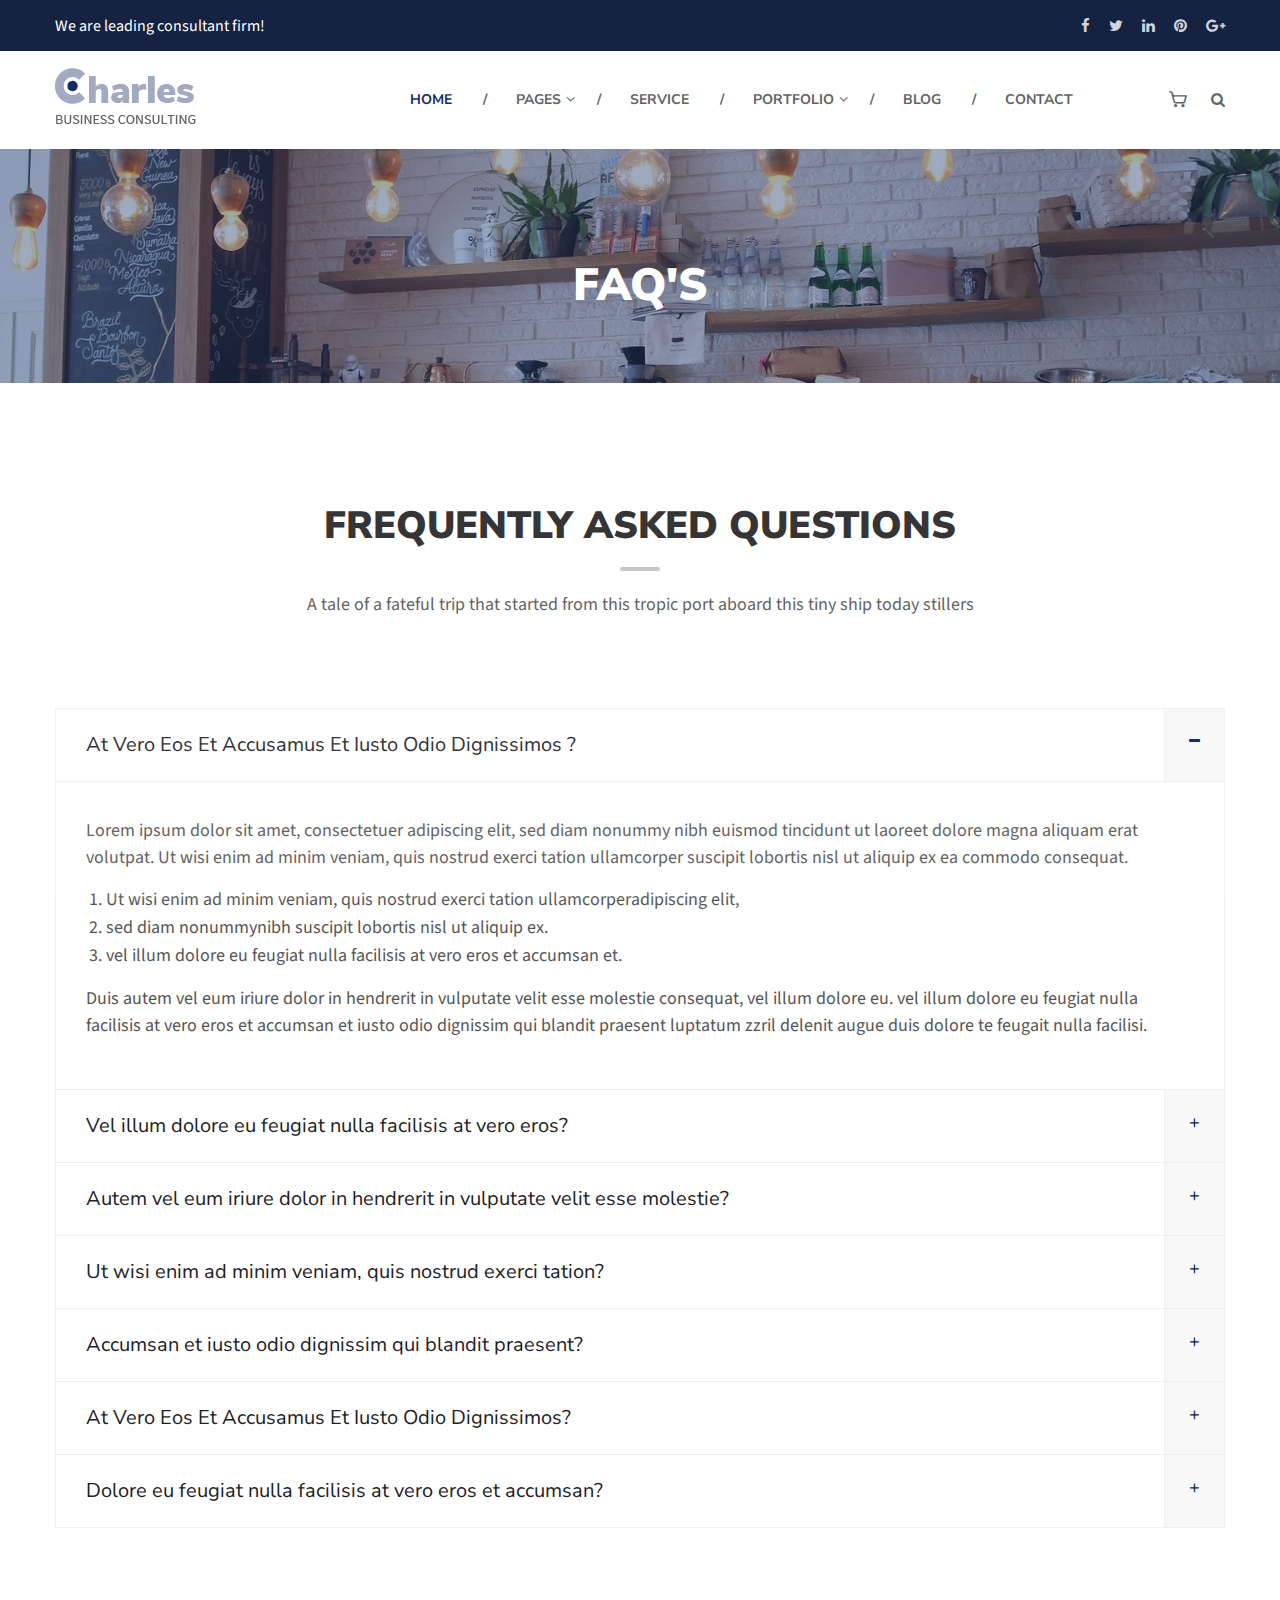
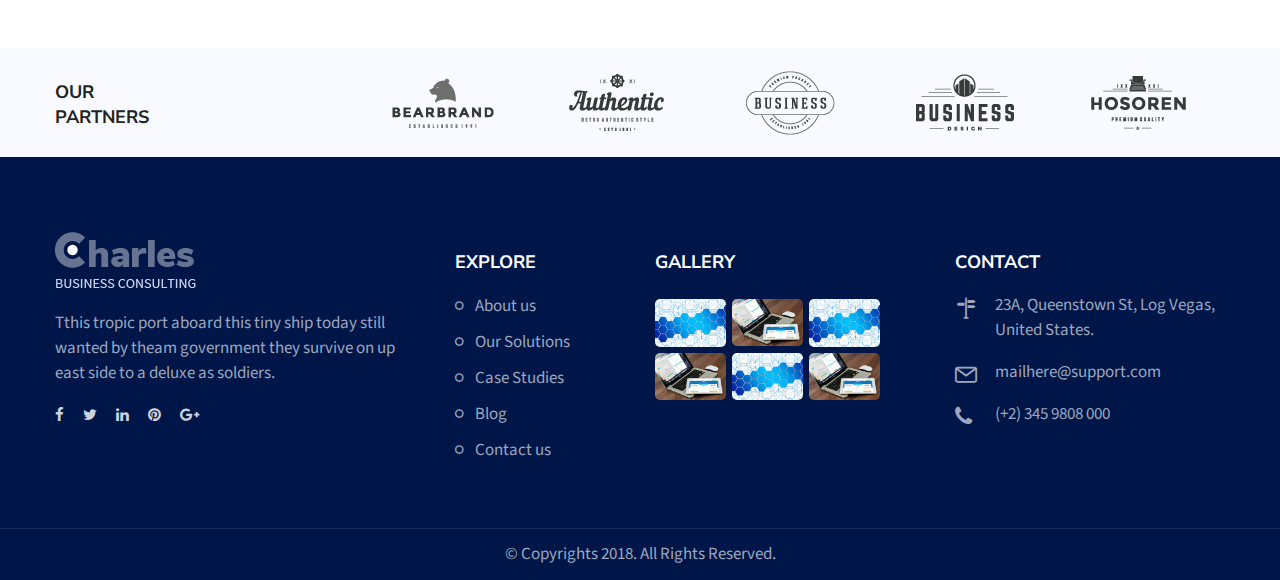
<file: faq.html>
<!DOCTYPE html>
<html lang="en">
	<head>
		<meta charset="UTF-8">
		<!-- For IE -->
		<meta http-equiv="X-UA-Compatible" content="IE=edge">
		<!-- For Resposive Device -->
		<meta name="viewport" content="width=device-width, initial-scale=1, shrink-to-fit=no">
		<!-- For Window Tab Color -->
		<!-- Chrome, Firefox OS and Opera -->
		<meta name="theme-color" content="#061948">
		<!-- Windows Phone -->
		<meta name="msapplication-navbutton-color" content="#061948">
		<!-- iOS Safari -->
		<meta name="apple-mobile-web-app-status-bar-style" content="#061948">
		<title>Charles-Business-Consulting HTML Template</title>
		<!-- Favicon -->
		<link rel="icon" type="image/png" sizes="56x56" href="images/fav-icon/icon.png">
		<!-- Main style sheet -->
		<link rel="stylesheet" type="text/css" href="css/style.css">
		<!-- responsive style sheet -->
		<link rel="stylesheet" type="text/css" href="css/responsive.css">

		<!-- Fix Internet Explorer ______________________________________-->
		<!--[if lt IE 9]>
			<script src="http://html5shiv.googlecode.com/svn/trunk/html5.js"></script>
			<script src="vendor/html5shiv.js"></script>
			<script src="vendor/respond.js"></script>
		<![endif]-->	
	</head>

	<body>
		<div class="main-page-wrapper">

			<!-- ===================================================
				Loading Transition
			==================================================== -->
			<div id="loader-wrapper">
				<div id="loader"></div>
			</div>

			

			<!-- 
			=============================================
				Theme Header One
			============================================== 
			-->
			<header class="header-two">
				<div class="top-header">
					<div class="container">
						<div class="row">
							<div class="col-md-6 col-sm-8 col-12">
								<ul class="left-widget">
									<li>We are leading consultant firm!</li>
									<li>
									 <!-- End #polyglotLanguageSwitcher 
										<div id="polyglotLanguageSwitcher">
											<form action="#">
												<select id="polyglot-language-options">
													<option id="en" value="en" selected>English</option>
													<option id="fr" value="fr">French</option>
													<option id="de" value="de">German</option>
													<option id="it" value="it">Italian</option>
													<option id="es" value="es">Spanish</option>
												</select>
											</form>
										</div>-->
									</li>
								</ul>
							</div>
							<div class="col-md-6 col-sm-4 col-12">
								<ul class="social-icon">
									<li><a href="#"><i class="fa fa-facebook" aria-hidden="true"></i></a></li>
									<li><a href="#"><i class="fa fa-twitter" aria-hidden="true"></i></a></li>
									<li><a href="#"><i class="fa fa-linkedin" aria-hidden="true"></i></a></li>
									<li><a href="#"><i class="fa fa-pinterest" aria-hidden="true"></i></a></li>
									<li><a href="#"><i class="fa fa-google-plus" aria-hidden="true"></i></a></li>
								</ul>
							</div>
						</div> <!-- /.row -->
					</div> <!-- /.container -->
				</div> <!-- /.top-header -->

				<div class="theme-menu-wrapper">
					<div class="container">
						<div class="bg-wrapper clearfix">
							<div class="logo float-left"><a href="index.html"><img src="images/logo/logo.png" alt=""></a></div>
							<!-- ============== Menu Warpper ================ -->
					   		<div class="menu-wrapper float-left">
					   			<nav id="mega-menu-holder" class="clearfix">
								   <ul class="clearfix">
									    <li class="active"><a href="index.html">Home</a>
									    </li>
									    <li><a href="#">PAGES</a>
									    	<ul class="dropdown">
									    		<li><a href="about.html">About us</a></li>
									    		<li><a href="team.html">Our team</a></li>
									    		<li><a href="faq.html">Faq's</a></li>
									    		<li><a href="shop.html">Shop</a></li>
									    		<li><a href="shop-details.html">Shop details</a></li>
									       </ul>
									    </li>
									    <li><a href="service.html">Service</a>
									    </li>
									    <li><a href="#">Portfolio</a>
									    	<ul class="dropdown">
									        	<li><a href="project.html">project</a></li>
									        	<li><a href="project-details.html">Project details</a></li>
									       </ul>
									    </li>
									    <li><a href="blog-grid.html">Blog</a>
									    </li>
									    <li><a href="contact.html">contact</a></li>
								   </ul>
								</nav> <!-- /#mega-menu-holder -->
					   		</div> <!-- /.menu-wrapper -->
					   		<div class="right-widget float-right">
					   			<ul>
					   				<li class="cart-icon">
					   					<a href="#"><i class="flaticon-tool"></i></a>
					   				</li>
					   				<li class="search-option">
					   					<div class="dropdown">
					   						<button type="button" class="dropdown-toggle" data-toggle="dropdown"><i class="fa fa-search" aria-hidden="true"></i></button>
											<form action="#" class="dropdown-menu">
												<input type="text" Placeholder="Enter Your Search">
												<button><i class="fa fa-search"></i></button>
											</form>
					   					</div>
					   				</li>
					   			</ul>
					   		</div> <!-- /.right-widget -->
						</div> <!-- /.bg-wrapper -->
					</div> <!-- /.container -->
				</div> <!-- /.theme-menu-wrapper -->
			</header> <!-- /.header-two -->


			
			<!-- 
			=============================================
				Theme Inner Banner
			============================================== 
			-->
			<div class="theme-inner-banner section-spacing">
				<div class="overlay">
					<div class="container">
						<h2>FAQ's</h2>
					</div> <!-- /.container -->
				</div> <!-- /.overlay -->
			</div> <!-- /.theme-inner-banner -->


			<!--
			=====================================================
				Faq Page
			=====================================================
			-->
			<div class="faq-page section-spacing">
				<div class="container">
					<div class="theme-title-one">
						<h2>FREQUENTLY ASKED QUESTIONS</h2>
						<p>A tale of a fateful trip that started from this tropic port aboard this tiny ship today stillers</p>
					</div> <!-- /.theme-title-one -->

	        		<div class="faq-panel">
						<div class="panel-group theme-accordion" id="accordion">
						  <div class="panel">
						    <div class="panel-heading active-panel">
						      <h6 class="panel-title">
						        <a data-toggle="collapse" data-parent="#accordion" href="#collapse1">
						        At Vero Eos Et Accusamus Et Iusto Odio Dignissimos ?</a>
						      </h6>
						    </div>
						    <div id="collapse1" class="panel-collapse collapse show">
						      <div class="panel-body">
						      	<p>Lorem ipsum dolor sit amet, consectetuer adipiscing elit, sed diam nonummy nibh euismod tincidunt ut laoreet dolore magna aliquam erat volutpat. Ut wisi enim ad minim veniam, quis nostrud exerci tation ullamcorper suscipit lobortis nisl ut aliquip ex ea commodo consequat.</p>
								<ol>
									<li>Ut wisi enim ad minim veniam, quis nostrud exerci tation ullamcorperadipiscing elit,</li>
									<li>sed diam nonummynibh  suscipit lobortis nisl ut aliquip ex.</li>
									<li>vel illum dolore eu feugiat nulla facilisis at vero eros et accumsan et.</li>
								</ol>
								<p>Duis autem vel eum iriure dolor in hendrerit in vulputate velit esse molestie consequat, vel illum dolore eu.
								vel illum dolore eu feugiat nulla facilisis at vero eros et accumsan et iusto odio dignissim qui blandit praesent luptatum zzril delenit augue duis dolore te feugait nulla facilisi.</p>
						      </div>
						    </div>
						  </div> <!-- /panel 1 -->
						  <div class="panel">
						    <div class="panel-heading">
						      <h6 class="panel-title">
						        <a data-toggle="collapse" data-parent="#accordion" href="#collapse2">
						        Vel illum dolore eu feugiat nulla facilisis at vero eros?</a>
						      </h6>
						    </div>
						    <div id="collapse2" class="panel-collapse collapse">
						      <div class="panel-body">
						      	<p>Lorem ipsum dolor sit amet, consectetuer adipiscing elit, sed diam nonummy nibh euismod tincidunt ut laoreet dolore magna aliquam erat volutpat. Ut wisi enim ad minim veniam, quis nostrud exerci tation ullamcorper suscipit lobortis nisl ut aliquip ex ea commodo consequat.</p>
								<ol>
									<li>Ut wisi enim ad minim veniam, quis nostrud exerci tation ullamcorperadipiscing elit,</li>
									<li>sed diam nonummynibh  suscipit lobortis nisl ut aliquip ex.</li>
									<li>vel illum dolore eu feugiat nulla facilisis at vero eros et accumsan et.</li>
								</ol>
								<p>Duis autem vel eum iriure dolor in hendrerit in vulputate velit esse molestie consequat, vel illum dolore eu.
								vel illum dolore eu feugiat nulla facilisis at vero eros et accumsan et iusto odio dignissim qui blandit praesent luptatum zzril delenit augue duis dolore te feugait nulla facilisi.</p>
						      </div>
						    </div>
						  </div> <!-- /panel 2 -->
						  <div class="panel">
						    <div class="panel-heading">
						      <h6 class="panel-title">
						        <a data-toggle="collapse" data-parent="#accordion" href="#collapse3">
						        Autem vel eum iriure dolor in hendrerit in vulputate velit esse molestie?</a>
						      </h6>
						    </div>
						    <div id="collapse3" class="panel-collapse collapse">
						      <div class="panel-body">
						      	<p>Lorem ipsum dolor sit amet, consectetuer adipiscing elit, sed diam nonummy nibh euismod tincidunt ut laoreet dolore magna aliquam erat volutpat. Ut wisi enim ad minim veniam, quis nostrud exerci tation ullamcorper suscipit lobortis nisl ut aliquip ex ea commodo consequat.</p>
								<ol>
									<li>Ut wisi enim ad minim veniam, quis nostrud exerci tation ullamcorperadipiscing elit,</li>
									<li>sed diam nonummynibh  suscipit lobortis nisl ut aliquip ex.</li>
									<li>vel illum dolore eu feugiat nulla facilisis at vero eros et accumsan et.</li>
								</ol>
								<p>Duis autem vel eum iriure dolor in hendrerit in vulputate velit esse molestie consequat, vel illum dolore eu.
								vel illum dolore eu feugiat nulla facilisis at vero eros et accumsan et iusto odio dignissim qui blandit praesent luptatum zzril delenit augue duis dolore te feugait nulla facilisi.</p>
						      </div>
						    </div>
						  </div> <!-- /panel 3 -->

						  <div class="panel">
						    <div class="panel-heading">
						      <h6 class="panel-title">
						        <a data-toggle="collapse" data-parent="#accordion" href="#collapse4">
						        Ut wisi enim ad minim veniam, quis nostrud exerci tation?</a>
						      </h6>
						    </div>
						    <div id="collapse4" class="panel-collapse collapse">
						      <div class="panel-body">
						      	<p>Lorem ipsum dolor sit amet, consectetuer adipiscing elit, sed diam nonummy nibh euismod tincidunt ut laoreet dolore magna aliquam erat volutpat. Ut wisi enim ad minim veniam, quis nostrud exerci tation ullamcorper suscipit lobortis nisl ut aliquip ex ea commodo consequat.</p>
								<ol>
									<li>Ut wisi enim ad minim veniam, quis nostrud exerci tation ullamcorperadipiscing elit,</li>
									<li>sed diam nonummynibh  suscipit lobortis nisl ut aliquip ex.</li>
									<li>vel illum dolore eu feugiat nulla facilisis at vero eros et accumsan et.</li>
								</ol>
								<p>Duis autem vel eum iriure dolor in hendrerit in vulputate velit esse molestie consequat, vel illum dolore eu.
								vel illum dolore eu feugiat nulla facilisis at vero eros et accumsan et iusto odio dignissim qui blandit praesent luptatum zzril delenit augue duis dolore te feugait nulla facilisi.</p>
						      </div>
						    </div>
						  </div> <!-- /panel 4 -->

						  <div class="panel">
						    <div class="panel-heading">
						      <h6 class="panel-title">
						        <a data-toggle="collapse" data-parent="#accordion" href="#collapse5">
						        Accumsan et iusto odio dignissim qui blandit praesent?</a>
						      </h6>
						    </div>
						    <div id="collapse5" class="panel-collapse collapse">
						      <div class="panel-body">
						      	<p>Lorem ipsum dolor sit amet, consectetuer adipiscing elit, sed diam nonummy nibh euismod tincidunt ut laoreet dolore magna aliquam erat volutpat. Ut wisi enim ad minim veniam, quis nostrud exerci tation ullamcorper suscipit lobortis nisl ut aliquip ex ea commodo consequat.</p>
								<ol>
									<li>Ut wisi enim ad minim veniam, quis nostrud exerci tation ullamcorperadipiscing elit,</li>
									<li>sed diam nonummynibh  suscipit lobortis nisl ut aliquip ex.</li>
									<li>vel illum dolore eu feugiat nulla facilisis at vero eros et accumsan et.</li>
								</ol>
								<p>Duis autem vel eum iriure dolor in hendrerit in vulputate velit esse molestie consequat, vel illum dolore eu.
								vel illum dolore eu feugiat nulla facilisis at vero eros et accumsan et iusto odio dignissim qui blandit praesent luptatum zzril delenit augue duis dolore te feugait nulla facilisi.</p>
						      </div>
						    </div>
						  </div> <!-- /panel 5 -->

						  <div class="panel">
						    <div class="panel-heading">
						      <h6 class="panel-title">
						        <a data-toggle="collapse" data-parent="#accordion" href="#collapse6">
						        At Vero Eos Et Accusamus Et Iusto Odio Dignissimos?</a>
						      </h6>
						    </div>
						    <div id="collapse6" class="panel-collapse collapse">
						      <div class="panel-body">
						      	<p>Lorem ipsum dolor sit amet, consectetuer adipiscing elit, sed diam nonummy nibh euismod tincidunt ut laoreet dolore magna aliquam erat volutpat. Ut wisi enim ad minim veniam, quis nostrud exerci tation ullamcorper suscipit lobortis nisl ut aliquip ex ea commodo consequat.</p>
								<ol>
									<li>Ut wisi enim ad minim veniam, quis nostrud exerci tation ullamcorperadipiscing elit,</li>
									<li>sed diam nonummynibh  suscipit lobortis nisl ut aliquip ex.</li>
									<li>vel illum dolore eu feugiat nulla facilisis at vero eros et accumsan et.</li>
								</ol>
								<p>Duis autem vel eum iriure dolor in hendrerit in vulputate velit esse molestie consequat, vel illum dolore eu.
								vel illum dolore eu feugiat nulla facilisis at vero eros et accumsan et iusto odio dignissim qui blandit praesent luptatum zzril delenit augue duis dolore te feugait nulla facilisi.</p>
						      </div>
						    </div>
						  </div> <!-- /panel 6 -->

						  <div class="panel">
						    <div class="panel-heading">
						      <h6 class="panel-title">
						        <a data-toggle="collapse" data-parent="#accordion" href="#collapse7">
						        Dolore eu feugiat nulla facilisis at vero eros et accumsan?</a>
						      </h6>
						    </div>
						    <div id="collapse7" class="panel-collapse collapse">
						      <div class="panel-body">
						      	<p>Lorem ipsum dolor sit amet, consectetuer adipiscing elit, sed diam nonummy nibh euismod tincidunt ut laoreet dolore magna aliquam erat volutpat. Ut wisi enim ad minim veniam, quis nostrud exerci tation ullamcorper suscipit lobortis nisl ut aliquip ex ea commodo consequat.</p>
								<ol>
									<li>Ut wisi enim ad minim veniam, quis nostrud exerci tation ullamcorperadipiscing elit,</li>
									<li>sed diam nonummynibh  suscipit lobortis nisl ut aliquip ex.</li>
									<li>vel illum dolore eu feugiat nulla facilisis at vero eros et accumsan et.</li>
								</ol>
								<p>Duis autem vel eum iriure dolor in hendrerit in vulputate velit esse molestie consequat, vel illum dolore eu.
								vel illum dolore eu feugiat nulla facilisis at vero eros et accumsan et iusto odio dignissim qui blandit praesent luptatum zzril delenit augue duis dolore te feugait nulla facilisi.</p>
						      </div>
						    </div>
						  </div> <!-- /panel 7 -->

						</div> <!-- end #accordion -->
					</div> <!-- /.faq-panel -->
				</div> <!-- /.container -->
			</div> <!-- /.faq-page -->



			<!--
			=====================================================
				Partner Slider
			=====================================================
			-->
			<div class="partner-section bg-color">
				<div class="container">
					<div class="row">
						<div class="col-md-3 col-sm-4 col-12">
							<h6>OUR <br>PARTNERS</h6>
						</div>
						<div class="col-md-9 col-sm-8 col-12">
							<div class="partner-slider">
								<div class="item"><img src="images/logo/p-1.png" alt=""></div>
								<div class="item"><img src="images/logo/p-2.png" alt=""></div>
								<div class="item"><img src="images/logo/p-3.png" alt=""></div>
								<div class="item"><img src="images/logo/p-4.png" alt=""></div>
								<div class="item"><img src="images/logo/p-5.png" alt=""></div>
							</div>
						</div>
					</div>
				</div>
			</div> <!-- /.partner-section -->


			<!--
			=====================================================
				Footer
			=====================================================
			-->
			<footer class="theme-footer-two">
				<div class="top-footer">
					<div class="container">
						<div class="row">
							<div class="col-lg-4 col-sm-6 col-12 logo-widget">
								<div class="logo"><a href="index.html"><img src="images/logo/logo2.png" alt=""></a></div>
								<p>Tthis tropic port aboard this tiny ship today still wanted by theam government they survive on up east side to a deluxe as soldiers.</p>
								<ul class="social-icon">
									<li><a href="#"><i class="fa fa-facebook" aria-hidden="true"></i></a></li>
									<li><a href="#"><i class="fa fa-twitter" aria-hidden="true"></i></a></li>
									<li><a href="#"><i class="fa fa-linkedin" aria-hidden="true"></i></a></li>
									<li><a href="#"><i class="fa fa-pinterest" aria-hidden="true"></i></a></li>
									<li><a href="#"><i class="fa fa-google-plus" aria-hidden="true"></i></a></li>
								</ul>
							</div> <!-- /.logo-widget -->
							<div class="col-lg-2 col-sm-6 col-12 footer-list">
								<h6 class="title">EXPLORE</h6>
								<ul>
									<li><a href="about.html">About us</a></li>
									<li><a href="service.html">Our Solutions</a></li>
									<li><a href="project.html">Case Studies</a></li>
									<li><a href="blog.html">Blog</a></li>
									<li><a href="contact.html">Contact us</a></li>
								</ul>
							</div> <!-- /.footer-list -->
							<div class="col-lg-3 col-sm-6 col-12 footer-gallery">
								<h6 class="title">Gallery</h6>
								<div class="wrapper">
									<div class="row">
										<div class="col-4">
											<a href="images/portfolio/1.jpg" data-fancybox="gallery" data-caption="Caption for single image" class="fancybox"><img src="images/portfolio/1.jpg" alt=""></a>
										</div>
										<div class="col-4">
											<a href="images/portfolio/2.jpg" data-fancybox="gallery" data-caption="Caption for single image" class="fancybox"><img src="images/portfolio/2.jpg" alt=""></a>
										</div>
										<div class="col-4">
											<a href="images/portfolio/1.jpg" data-fancybox="gallery" data-caption="Caption for single image" class="fancybox"><img src="images/portfolio/1.jpg" alt=""></a>
										</div>
										<div class="col-4">
											<a href="images/portfolio/2.jpg" data-fancybox="gallery" data-caption="Caption for single image" class="fancybox"><img src="images/portfolio/2.jpg" alt=""></a>
										</div>
										<div class="col-4">
											<a href="images/portfolio/1.jpg" data-fancybox="gallery" data-caption="Caption for single image" class="fancybox"><img src="images/portfolio/1.jpg" alt=""></a>
										</div>
										<div class="col-4">
											<a href="images/portfolio/2.jpg" data-fancybox="gallery" data-caption="Caption for single image" class="fancybox"><img src="images/portfolio/2.jpg" alt=""></a>
										</div>
									</div>
								</div>
							</div> <!-- /.footer-gallery -->
							
							<div class="col-lg-3 col-sm-6 col-12 contact-widget">
								<h6 class="title">CONTACT</h6>
								<ul>
									<li>
										<i class="flaticon-direction-signs"></i>
										23A, Queenstown St, Log Vegas, United States.
									</li>
									<li>
										<i class="flaticon-multimedia-1"></i>
										<a href="#">mailhere@support.com</a>
									</li>
									<li>
										<i class="fa fa-phone" aria-hidden="true"></i>
										<a href="#">(+2) 345  9808  000</a>
									</li>
								</ul>
							</div> <!-- /.contact-widget -->
						</div> <!-- /.row -->
					</div> <!-- /.container -->
				</div> <!-- /.top-footer -->
				<div class="bottom-footer">
					<div class="container">
						<p>&copy; Copyrights 2018. All Rights Reserved.</p>
					</div>
				</div> <!-- /.bottom-footer -->
			</footer> <!-- /.theme-footer-two -->
			

	        

	        <!-- Scroll Top Button -->
			<button class="scroll-top tran3s">
				<i class="fa fa-angle-up" aria-hidden="true"></i>
			</button>
			
			


		<!-- Optional JavaScript _____________________________  -->

    	<!-- jQuery first, then Popper.js, then Bootstrap JS -->
    	<!-- jQuery -->
		<script src="vendor/jquery.2.2.3.min.js"></script>
		<!-- Popper js -->
		<script src="vendor/popper.js/popper.min.js"></script>
		<!-- Bootstrap JS -->
		<script src="vendor/bootstrap/js/bootstrap.min.js"></script>
		<!-- Camera Slider -->
		<script src='vendor/Camera-master/scripts/jquery.mobile.customized.min.js'></script>
	    <script src='vendor/Camera-master/scripts/jquery.easing.1.3.js'></script> 
	    <script src='vendor/Camera-master/scripts/camera.min.js'></script>
	    <!-- menu  -->
		<script src="vendor/menu/src/js/jquery.slimmenu.js"></script>
		<!-- WOW js -->
		<script src="vendor/WOW-master/dist/wow.min.js"></script>
		<!-- owl.carousel -->
		<script src="vendor/owl-carousel/owl.carousel.min.js"></script>
		<!-- js count to -->
		<script src="vendor/jquery.appear.js"></script>
		<script src="vendor/jquery.countTo.js"></script>
		<!-- Fancybox -->
		<script src="vendor/fancybox/dist/jquery.fancybox.min.js"></script>

		<!-- Theme js -->
		<script src="js/theme.js"></script>
		</div> <!-- /.main-page-wrapper -->
	</body>
</html>
</file>
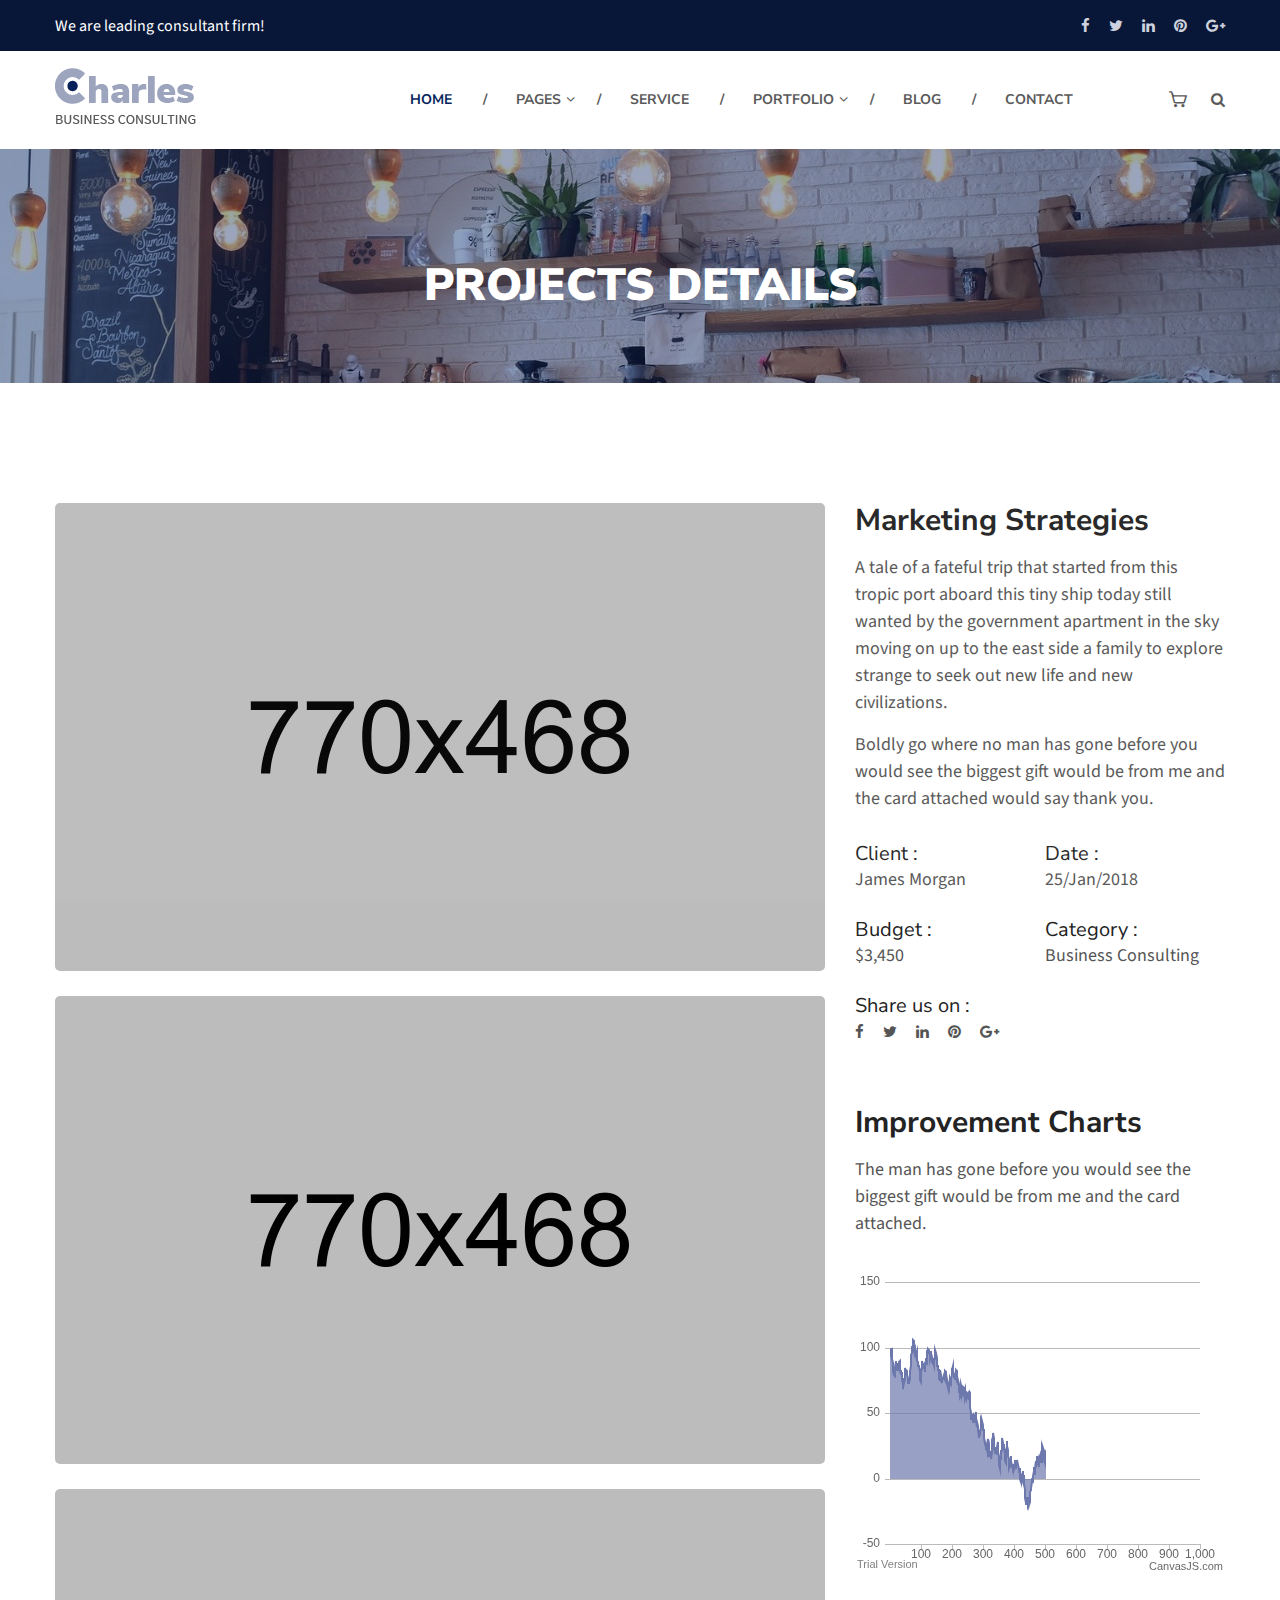
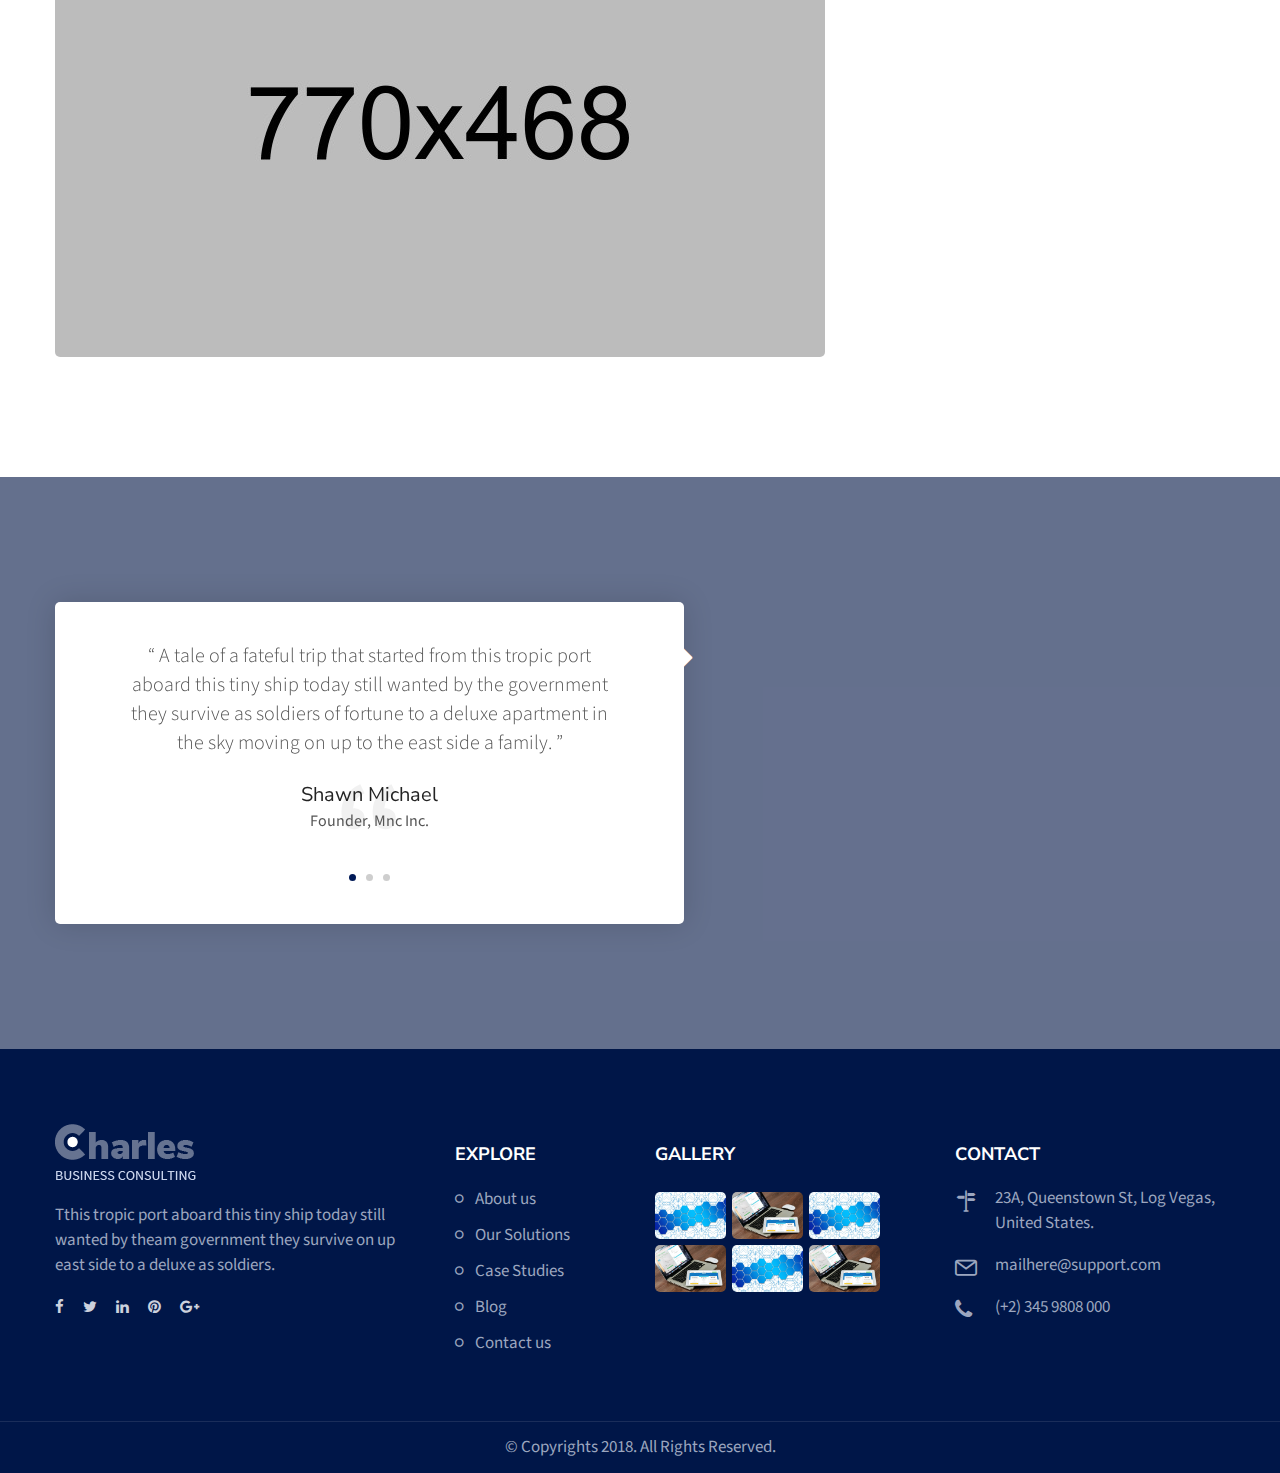
<file: project-details.html>
<!DOCTYPE html>
<html lang="en">
	<head>
		<meta charset="UTF-8">
		<!-- For IE -->
		<meta http-equiv="X-UA-Compatible" content="IE=edge">
		<!-- For Resposive Device -->
		<meta name="viewport" content="width=device-width, initial-scale=1, shrink-to-fit=no">
		<!-- For Window Tab Color -->
		<!-- Chrome, Firefox OS and Opera -->
		<meta name="theme-color" content="#061948">
		<!-- Windows Phone -->
		<meta name="msapplication-navbutton-color" content="#061948">
		<!-- iOS Safari -->
		<meta name="apple-mobile-web-app-status-bar-style" content="#061948">
		<title>Charles-Business-Consulting HTML Template</title>
		<!-- Favicon -->
		<link rel="icon" type="image/png" sizes="56x56" href="images/fav-icon/icon.png">
		<!-- Main style sheet -->
		<link rel="stylesheet" type="text/css" href="css/style.css">
		<!-- responsive style sheet -->
		<link rel="stylesheet" type="text/css" href="css/responsive.css">

		<!-- Fix Internet Explorer ______________________________________-->
		<!--[if lt IE 9]>
			<script src="http://html5shiv.googlecode.com/svn/trunk/html5.js"></script>
			<script src="vendor/html5shiv.js"></script>
			<script src="vendor/respond.js"></script>
		<![endif]-->	
	</head>

	<body>
		<div class="main-page-wrapper">

			<!-- ===================================================
				Loading Transition
			==================================================== -->
			<div id="loader-wrapper">
				<div id="loader"></div>
			</div>

			

			<!-- 
			=============================================
				Theme Header One
			============================================== 
			-->
			<header class="header-two">
				<div class="top-header">
					<div class="container">
						<div class="row">
							<div class="col-md-6 col-sm-8 col-12">
								<ul class="left-widget">
									<li>We are leading consultant firm!</li>
									<li>
									 <!-- End #polyglotLanguageSwitcher 
										<div id="polyglotLanguageSwitcher">
											<form action="#">
												<select id="polyglot-language-options">
													<option id="en" value="en" selected>English</option>
													<option id="fr" value="fr">French</option>
													<option id="de" value="de">German</option>
													<option id="it" value="it">Italian</option>
													<option id="es" value="es">Spanish</option>
												</select>
											</form>
										</div>-->
									</li>
								</ul>
							</div>
							<div class="col-md-6 col-sm-4 col-12">
								<ul class="social-icon">
									<li><a href="#"><i class="fa fa-facebook" aria-hidden="true"></i></a></li>
									<li><a href="#"><i class="fa fa-twitter" aria-hidden="true"></i></a></li>
									<li><a href="#"><i class="fa fa-linkedin" aria-hidden="true"></i></a></li>
									<li><a href="#"><i class="fa fa-pinterest" aria-hidden="true"></i></a></li>
									<li><a href="#"><i class="fa fa-google-plus" aria-hidden="true"></i></a></li>
								</ul>
							</div>
						</div> <!-- /.row -->
					</div> <!-- /.container -->
				</div> <!-- /.top-header -->

				<div class="theme-menu-wrapper">
					<div class="container">
						<div class="bg-wrapper clearfix">
							<div class="logo float-left"><a href="index.html"><img src="images/logo/logo.png" alt=""></a></div>
							<!-- ============== Menu Warpper ================ -->
					   		<div class="menu-wrapper float-left">
					   			<nav id="mega-menu-holder" class="clearfix">
								   <ul class="clearfix">
									    <li class="active"><a href="index.html">Home</a>
									    </li>
									    <li><a href="#">PAGES</a>
									    	<ul class="dropdown">
									    		<li><a href="about.html">About us</a></li>
									    		<li><a href="team.html">Our team</a></li>
									    		<li><a href="faq.html">Faq's</a></li>
									    		<li><a href="shop.html">Shop</a></li>
									    		<li><a href="shop-details.html">Shop details</a></li>
									       </ul>
									    </li>
									    <li><a href="service.html">Service</a>
									    </li>
									    <li><a href="#">Portfolio</a>
									    	<ul class="dropdown">
									        	<li><a href="project.html">project</a></li>
									        	<li><a href="project-details.html">Project details</a></li>
									       </ul>
									    </li>
									    <li><a href="blog-grid.html">Blog</a>
									    </li>
									    <li><a href="contact.html">contact</a></li>
								   </ul>
								</nav> <!-- /#mega-menu-holder -->
					   		</div> <!-- /.menu-wrapper -->
					   		<div class="right-widget float-right">
					   			<ul>
					   				<li class="cart-icon">
					   					<a href="#"><i class="flaticon-tool"></i></a>
					   				</li>
					   				<li class="search-option">
					   					<div class="dropdown">
					   						<button type="button" class="dropdown-toggle" data-toggle="dropdown"><i class="fa fa-search" aria-hidden="true"></i></button>
											<form action="#" class="dropdown-menu">
												<input type="text" Placeholder="Enter Your Search">
												<button><i class="fa fa-search"></i></button>
											</form>
					   					</div>
					   				</li>
					   			</ul>
					   		</div> <!-- /.right-widget -->
						</div> <!-- /.bg-wrapper -->
					</div> <!-- /.container -->
				</div> <!-- /.theme-menu-wrapper -->
			</header> <!-- /.header-two -->


			
			<!-- 
			=============================================
				Theme Inner Banner
			============================================== 
			-->
			<div class="theme-inner-banner section-spacing">
				<div class="overlay">
					<div class="container">
						<h2>Projects Details</h2>
					</div> <!-- /.container -->
				</div> <!-- /.overlay -->
			</div> <!-- /.theme-inner-banner -->


			<!-- 
			=============================================
				Project Details
			============================================== 
			-->
			<div class="project-details section-spacing">
				<div class="container">
					<div class="row">
						<div class="col-xl-4 col-lg-5 col-md-6 col-12 project-details-sidebar order-md-last">
							<div class="strategies">
								<h3 class="main-title">Marketing Strategies</h3>
								<p>A tale of a fateful trip that started from this tropic port aboard this tiny ship today still wanted by the government  apartment in the sky moving on up to the east side a family to explore strange to seek out new life and new civilizations.</p>
								<p>Boldly go where no man has gone before you would see the biggest gift would be from me and the card attached would say thank you.</p>
								<ul class="project-history clearfix">
									<li>
										<h6>Client :</h6>
										<span>James Morgan</span>
									</li>
									<li>
										<h6>Date :</h6>
										<span>25/Jan/2018</span>
									</li>
									<li>
										<h6>Budget :</h6>
										<span>$3,450</span>
									</li>
									<li>
										<h6>Category :</h6>
										<span>Business Consulting</span>
									</li>
								</ul>
								<h6>Share us on :</h6>
								<ul class="social-icon">
									<li><a href="#"><i class="fa fa-facebook" aria-hidden="true"></i></a></li>
									<li><a href="#"><i class="fa fa-twitter" aria-hidden="true"></i></a></li>
									<li><a href="#"><i class="fa fa-linkedin" aria-hidden="true"></i></a></li>
									<li><a href="#"><i class="fa fa-pinterest" aria-hidden="true"></i></a></li>
									<li><a href="#"><i class="fa fa-google-plus" aria-hidden="true"></i></a></li>
								</ul>
							</div>

							<div class="charts">
								<h3 class="main-title">Improvement Charts</h3>
								<p>The man has gone before you would see the biggest gift would be from me and the card attached.</p>
								<div id="chartContainer"></div>
							</div> <!-- /.charts -->
						</div> <!-- /.project-details-sidebar -->
						<div class="col-xl-8 col-lg-7 col-md-6 col-12 order-md-first image-col">
							<img src="images/portfolio/16.jpg" alt="">
							<img src="images/portfolio/17.jpg" alt="">
							<img src="images/portfolio/18.jpg" alt="">
						</div>
					</div> <!-- /.row -->
				</div> <!-- /.container -->
			</div> <!-- /.project-details -->


			<!--
			=====================================================
				Testimonial Slider
			=====================================================
			-->
			<div class="testimonial-section">
				<div class="overlay">
					<div class="container">
						<div class="wrapper">
							<div class="bg">
								<div class="testimonial-slider">
									<div class="item">
										<p>“ A tale of a fateful trip that started from this tropic port aboard this tiny ship today still wanted by the government they survive as soldiers of fortune to a deluxe apartment in the sky moving on up to the east side a family. ”</p>
										<div class="name">
											<h6>Shawn Michael</h6>
											<span>Founder, Mnc Inc.</span>
										</div> <!-- /.name -->
									</div> <!-- /.item -->
									<div class="item">
										<p>“ A tale of a fateful trip that started from this tropic port aboard this tiny ship today still wanted by the government they survive as soldiers of fortune to a deluxe apartment in the sky moving on up to the east side a family. ”</p>
										<div class="name">
											<h6>Rashed Ka.</h6>
											<span>Founder, Mnc Inc.</span>
										</div> <!-- /.name -->
									</div> <!-- /.item -->
									<div class="item">
										<p>“ A tale of a fateful trip that started from this tropic port aboard this tiny ship today still wanted by the government they survive as soldiers of fortune to a deluxe apartment in the sky moving on up to the east side a family. ”</p>
										<div class="name">
											<h6>Mahfuz Riad</h6>
											<span>Founder, Mnc Inc.</span>
										</div> <!-- /.name -->
									</div> <!-- /.item -->
								</div> <!-- /.testimonial-slider -->
							</div> <!-- /.bg -->
						</div> <!-- /.wrapper -->
					</div> <!-- /.container -->
				</div> <!-- /.overlay -->
			</div> <!-- /.testimonial-section -->
			


			<!--
			=====================================================
				Footer
			=====================================================
			-->
			<footer class="theme-footer-two">
				<div class="top-footer">
					<div class="container">
						<div class="row">
							<div class="col-lg-4 col-sm-6 col-12 logo-widget">
								<div class="logo"><a href="index.html"><img src="images/logo/logo2.png" alt=""></a></div>
								<p>Tthis tropic port aboard this tiny ship today still wanted by theam government they survive on up east side to a deluxe as soldiers.</p>
								<ul class="social-icon">
									<li><a href="#"><i class="fa fa-facebook" aria-hidden="true"></i></a></li>
									<li><a href="#"><i class="fa fa-twitter" aria-hidden="true"></i></a></li>
									<li><a href="#"><i class="fa fa-linkedin" aria-hidden="true"></i></a></li>
									<li><a href="#"><i class="fa fa-pinterest" aria-hidden="true"></i></a></li>
									<li><a href="#"><i class="fa fa-google-plus" aria-hidden="true"></i></a></li>
								</ul>
							</div> <!-- /.logo-widget -->
							<div class="col-lg-2 col-sm-6 col-12 footer-list">
								<h6 class="title">EXPLORE</h6>
								<ul>
									<li><a href="about.html">About us</a></li>
									<li><a href="service.html">Our Solutions</a></li>
									<li><a href="project.html">Case Studies</a></li>
									<li><a href="blog.html">Blog</a></li>
									<li><a href="contact.html">Contact us</a></li>
								</ul>
							</div> <!-- /.footer-list -->
							<div class="col-lg-3 col-sm-6 col-12 footer-gallery">
								<h6 class="title">Gallery</h6>
								<div class="wrapper">
									<div class="row">
										<div class="col-4">
											<a href="images/portfolio/1.jpg" data-fancybox="gallery" data-caption="Caption for single image" class="fancybox"><img src="images/portfolio/1.jpg" alt=""></a>
										</div>
										<div class="col-4">
											<a href="images/portfolio/2.jpg" data-fancybox="gallery" data-caption="Caption for single image" class="fancybox"><img src="images/portfolio/2.jpg" alt=""></a>
										</div>
										<div class="col-4">
											<a href="images/portfolio/1.jpg" data-fancybox="gallery" data-caption="Caption for single image" class="fancybox"><img src="images/portfolio/1.jpg" alt=""></a>
										</div>
										<div class="col-4">
											<a href="images/portfolio/2.jpg" data-fancybox="gallery" data-caption="Caption for single image" class="fancybox"><img src="images/portfolio/2.jpg" alt=""></a>
										</div>
										<div class="col-4">
											<a href="images/portfolio/1.jpg" data-fancybox="gallery" data-caption="Caption for single image" class="fancybox"><img src="images/portfolio/1.jpg" alt=""></a>
										</div>
										<div class="col-4">
											<a href="images/portfolio/2.jpg" data-fancybox="gallery" data-caption="Caption for single image" class="fancybox"><img src="images/portfolio/2.jpg" alt=""></a>
										</div>
									</div>
								</div>
							</div> <!-- /.footer-gallery -->
							
							<div class="col-lg-3 col-sm-6 col-12 contact-widget">
								<h6 class="title">CONTACT</h6>
								<ul>
									<li>
										<i class="flaticon-direction-signs"></i>
										23A, Queenstown St, Log Vegas, United States.
									</li>
									<li>
										<i class="flaticon-multimedia-1"></i>
										<a href="#">mailhere@support.com</a>
									</li>
									<li>
										<i class="fa fa-phone" aria-hidden="true"></i>
										<a href="#">(+2) 345  9808  000</a>
									</li>
								</ul>
							</div> <!-- /.contact-widget -->
						</div> <!-- /.row -->
					</div> <!-- /.container -->
				</div> <!-- /.top-footer -->
				<div class="bottom-footer">
					<div class="container">
						<p>&copy; Copyrights 2018. All Rights Reserved.</p>
					</div>
				</div> <!-- /.bottom-footer -->
			</footer> <!-- /.theme-footer-two -->
			

	        

	        <!-- Scroll Top Button -->
			<button class="scroll-top tran3s">
				<i class="fa fa-angle-up" aria-hidden="true"></i>
			</button>
			


		<!-- Optional JavaScript _____________________________  -->

    	<!-- jQuery first, then Popper.js, then Bootstrap JS -->
    	<!-- jQuery -->
		<script src="vendor/jquery.2.2.3.min.js"></script>
		<!-- Popper js -->
		<script src="vendor/popper.js/popper.min.js"></script>
		<!-- Bootstrap JS -->
		<script src="vendor/bootstrap/js/bootstrap.min.js"></script>
		<!-- Camera Slider -->
		<script src='vendor/Camera-master/scripts/jquery.mobile.customized.min.js'></script>
	    <script src='vendor/Camera-master/scripts/jquery.easing.1.3.js'></script> 
	    <script src='vendor/Camera-master/scripts/camera.min.js'></script>
	    <!-- menu  -->
		<script src="vendor/menu/src/js/jquery.slimmenu.js"></script>
		<!-- WOW js -->
		<script src="vendor/WOW-master/dist/wow.min.js"></script>
		<!-- owl.carousel -->
		<script src="vendor/owl-carousel/owl.carousel.min.js"></script>
		<!-- js count to -->
		<script src="vendor/jquery.appear.js"></script>
		<script src="vendor/jquery.countTo.js"></script>
		<!-- Fancybox -->
		<script src="vendor/fancybox/dist/jquery.fancybox.min.js"></script>
		<!-- Canvas Js -->
		<script src="vendor/jquery.canvasjs.min.js"></script>


		<!-- Theme js -->
		<script src="js/theme.js"></script>
		</div> <!-- /.main-page-wrapper -->
	</body>
</html>
</file>
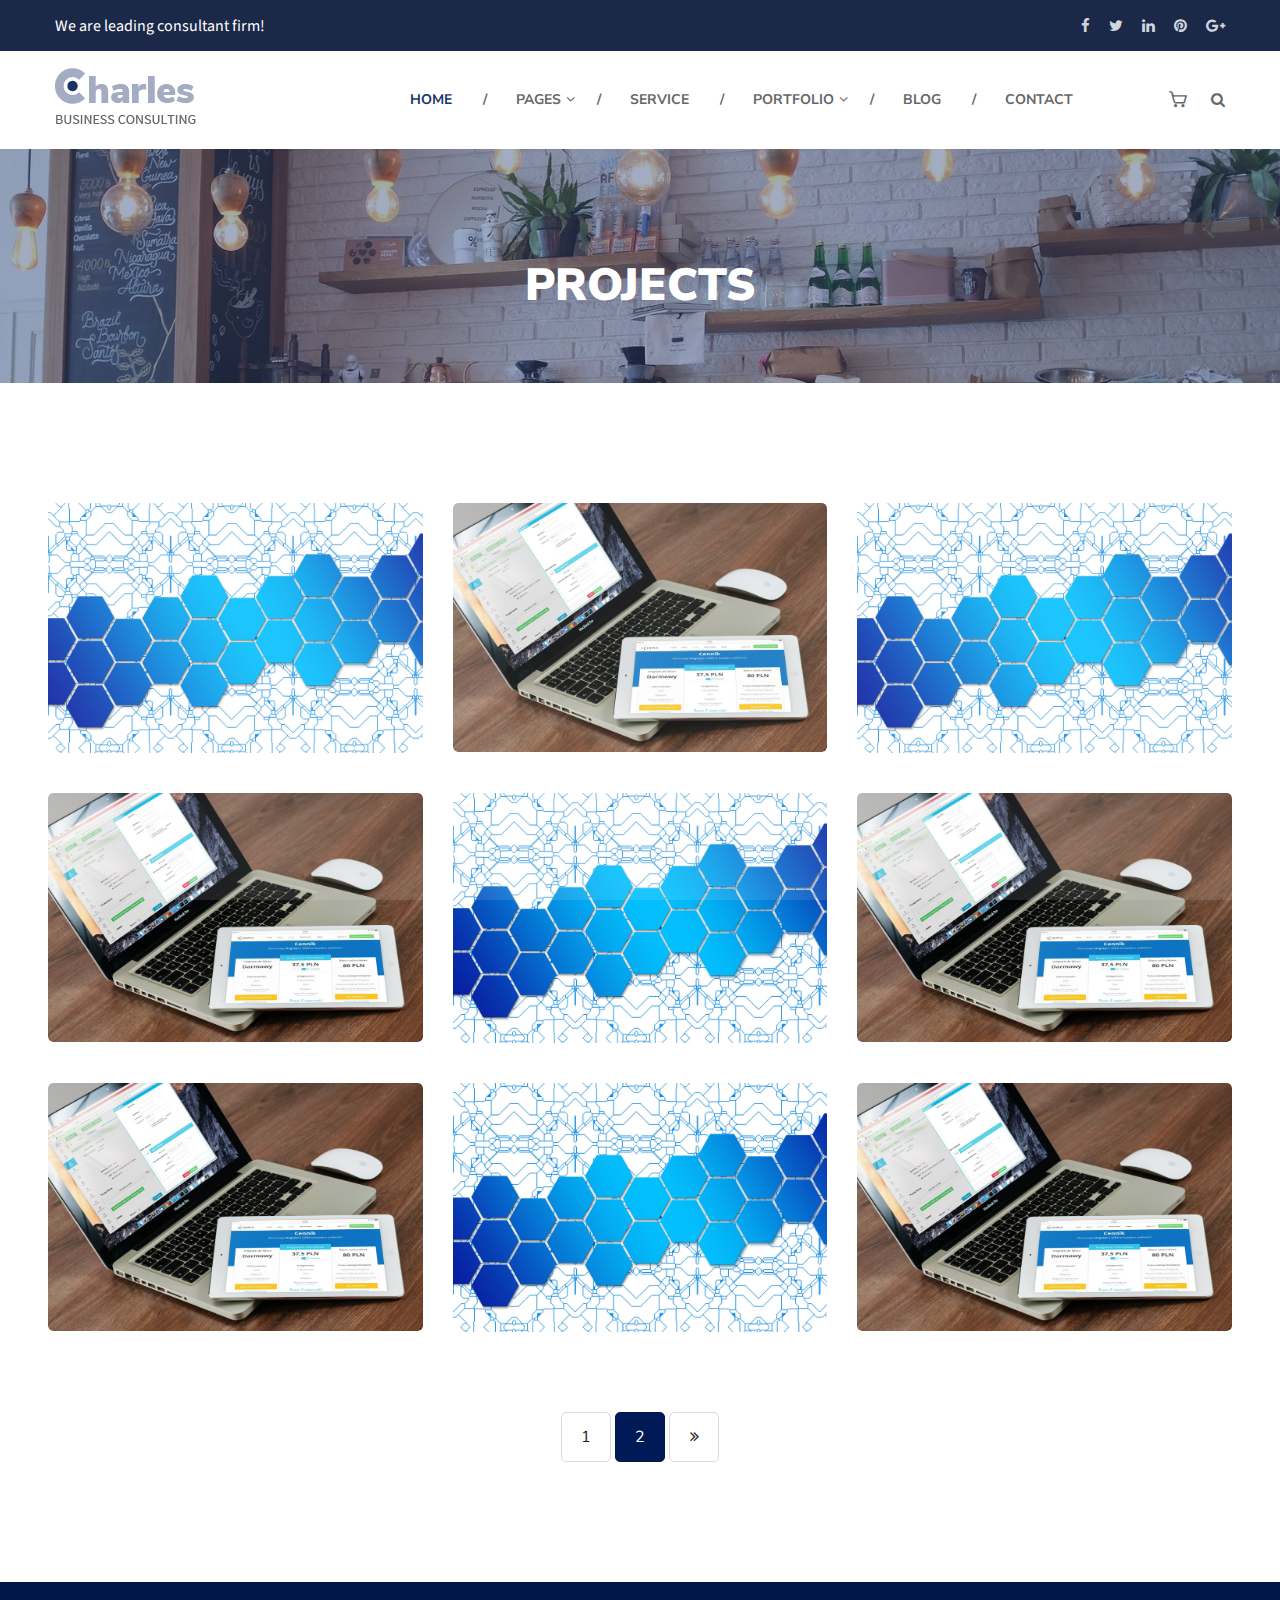
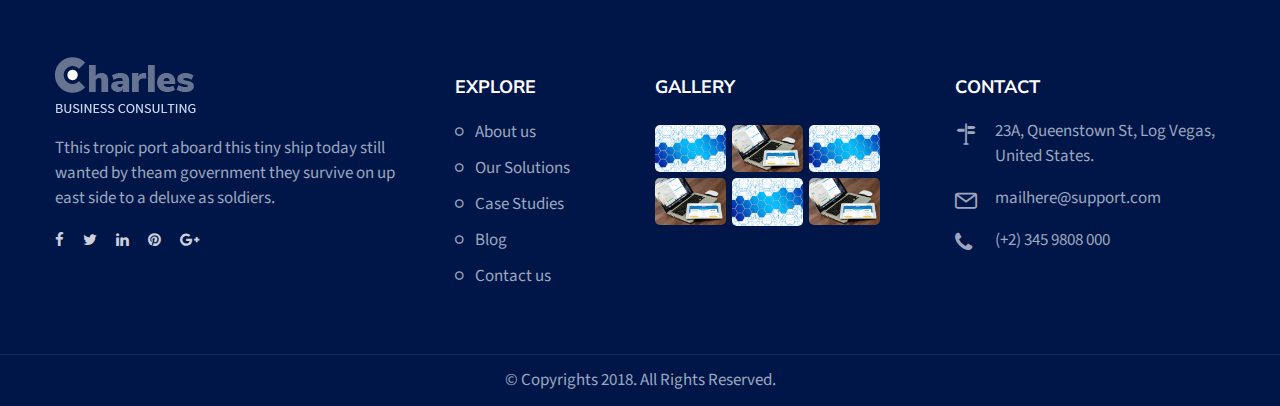
<file: project.html>
<!DOCTYPE html>
<html lang="en">
	<head>
		<meta charset="UTF-8">
		<!-- For IE -->
		<meta http-equiv="X-UA-Compatible" content="IE=edge">
		<!-- For Resposive Device -->
		<meta name="viewport" content="width=device-width, initial-scale=1, shrink-to-fit=no">
		<!-- For Window Tab Color -->
		<!-- Chrome, Firefox OS and Opera -->
		<meta name="theme-color" content="#061948">
		<!-- Windows Phone -->
		<meta name="msapplication-navbutton-color" content="#061948">
		<!-- iOS Safari -->
		<meta name="apple-mobile-web-app-status-bar-style" content="#061948">
		<title>Charles-Business-Consulting HTML Template</title>
		<!-- Favicon -->
		<link rel="icon" type="image/png" sizes="56x56" href="images/fav-icon/icon.png">
		<!-- Main style sheet -->
		<link rel="stylesheet" type="text/css" href="css/style.css">
		<!-- responsive style sheet -->
		<link rel="stylesheet" type="text/css" href="css/responsive.css">

		<!-- Fix Internet Explorer ______________________________________-->
		<!--[if lt IE 9]>
			<script src="http://html5shiv.googlecode.com/svn/trunk/html5.js"></script>
			<script src="vendor/html5shiv.js"></script>
			<script src="vendor/respond.js"></script>
		<![endif]-->	
	</head>

	<body>
		<div class="main-page-wrapper">

			<!-- ===================================================
				Loading Transition
			==================================================== -->
			<div id="loader-wrapper">
				<div id="loader"></div>
			</div>

			

			<!-- 
			=============================================
				Theme Header One
			============================================== 
			-->
			<header class="header-two">
				<div class="top-header">
					<div class="container">
						<div class="row">
							<div class="col-md-6 col-sm-8 col-12">
								<ul class="left-widget">
									<li>We are leading consultant firm!</li>
									<li>
									 <!-- End #polyglotLanguageSwitcher 
										<div id="polyglotLanguageSwitcher">
											<form action="#">
												<select id="polyglot-language-options">
													<option id="en" value="en" selected>English</option>
													<option id="fr" value="fr">French</option>
													<option id="de" value="de">German</option>
													<option id="it" value="it">Italian</option>
													<option id="es" value="es">Spanish</option>
												</select>
											</form>
										</div>-->
									</li>
								</ul>
							</div>
							<div class="col-md-6 col-sm-4 col-12">
								<ul class="social-icon">
									<li><a href="#"><i class="fa fa-facebook" aria-hidden="true"></i></a></li>
									<li><a href="#"><i class="fa fa-twitter" aria-hidden="true"></i></a></li>
									<li><a href="#"><i class="fa fa-linkedin" aria-hidden="true"></i></a></li>
									<li><a href="#"><i class="fa fa-pinterest" aria-hidden="true"></i></a></li>
									<li><a href="#"><i class="fa fa-google-plus" aria-hidden="true"></i></a></li>
								</ul>
							</div>
						</div> <!-- /.row -->
					</div> <!-- /.container -->
				</div> <!-- /.top-header -->

				<div class="theme-menu-wrapper">
					<div class="container">
						<div class="bg-wrapper clearfix">
							<div class="logo float-left"><a href="index.html"><img src="images/logo/logo.png" alt=""></a></div>
							<!-- ============== Menu Warpper ================ -->
					   		<div class="menu-wrapper float-left">
					   			<nav id="mega-menu-holder" class="clearfix">
								   <ul class="clearfix">
									    <li class="active"><a href="index.html">Home</a>
									    </li>
									    <li><a href="#">PAGES</a>
									    	<ul class="dropdown">
									    		<li><a href="about.html">About us</a></li>
									    		<li><a href="team.html">Our team</a></li>
									    		<li><a href="faq.html">Faq's</a></li>
									    		<li><a href="shop.html">Shop</a></li>
									    		<li><a href="shop-details.html">Shop details</a></li>
									       </ul>
									    </li>
									    <li><a href="service.html">Service</a>
									    </li>
									    <li><a href="#">Portfolio</a>
									    	<ul class="dropdown">
									        	<li><a href="project.html">project</a></li>
									        	<li><a href="project-details.html">Project details</a></li>
									       </ul>
									    </li>
									    <li><a href="blog-grid.html">Blog</a>
									    </li>
									    <li><a href="contact.html">contact</a></li>
								   </ul>
								</nav> <!-- /#mega-menu-holder -->
					   		</div> <!-- /.menu-wrapper -->
					   		<div class="right-widget float-right">
					   			<ul>
					   				<li class="cart-icon">
					   					<a href="#"><i class="flaticon-tool"></i></a>
					   				</li>
					   				<li class="search-option">
					   					<div class="dropdown">
					   						<button type="button" class="dropdown-toggle" data-toggle="dropdown"><i class="fa fa-search" aria-hidden="true"></i></button>
											<form action="#" class="dropdown-menu">
												<input type="text" Placeholder="Enter Your Search">
												<button><i class="fa fa-search"></i></button>
											</form>
					   					</div>
					   				</li>
					   			</ul>
					   		</div> <!-- /.right-widget -->
						</div> <!-- /.bg-wrapper -->
					</div> <!-- /.container -->
				</div> <!-- /.theme-menu-wrapper -->
			</header> <!-- /.header-two -->


			
			<!-- 
			=============================================
				Theme Inner Banner
			============================================== 
			-->
			<div class="theme-inner-banner section-spacing">
				<div class="overlay">
					<div class="container">
						<h2>Projects</h2>
					</div> <!-- /.container -->
				</div> <!-- /.overlay -->
			</div> <!-- /.theme-inner-banner -->


			<!-- 
			=============================================
				Our Case
			============================================== 
			-->
			<div class="our-case our-project section-spacing">
				<div class="container">
					<div class="wrapper">
						<div class="row">
							<div class="col-lg-4 col-sm-6 col-12">
								<div class="single-case-block">
									<img src="images/portfolio/1.jpg" alt="">
									<div class="hover-content">
										<div class="text clearfix">
											<div class="float-left">
												<h5><a href="project-details.html">Business Meeting</a></h5>
												<p>Explore strange new worlds</p>
											</div>
											<a href="project-details.html" class="details float-right"><i class="fa fa-long-arrow-right" aria-hidden="true"></i></a>
										</div> <!-- /.text -->
									</div> <!-- /.hover-content -->
								</div> <!-- /.single-case-block -->
							</div> <!-- /.col- -->
							<div class="col-lg-4 col-sm-6 col-12">
								<div class="single-case-block">
									<img src="images/portfolio/2.jpg" alt="">
									<div class="hover-content">
										<div class="text clearfix">
											<div class="float-left">
												<h5><a href="project-details.html">Business Meeting</a></h5>
												<p>Explore strange new worlds</p>
											</div>
											<a href="project-details.html" class="details float-right"><i class="fa fa-long-arrow-right" aria-hidden="true"></i></a>
										</div> <!-- /.text -->
									</div> <!-- /.hover-content -->
								</div> <!-- /.single-case-block -->
							</div> <!-- /.col- -->
							<div class="col-lg-4 col-sm-6 col-12">
								<div class="single-case-block">
									<img src="images/portfolio/3.jpg" alt="">
									<div class="hover-content">
										<div class="text clearfix">
											<div class="float-left">
												<h5><a href="project-details.html">Business Meeting</a></h5>
												<p>Explore strange new worlds</p>
											</div>
											<a href="project-details.html" class="details float-right"><i class="fa fa-long-arrow-right" aria-hidden="true"></i></a>
										</div> <!-- /.text -->
									</div> <!-- /.hover-content -->
								</div> <!-- /.single-case-block -->
							</div> <!-- /.col- -->
							<div class="col-lg-4 col-sm-6 col-12">
								<div class="single-case-block">
									<img src="images/portfolio/4.jpg" alt="">
									<div class="hover-content">
										<div class="text clearfix">
											<div class="float-left">
												<h5><a href="project-details.html">Business Meeting</a></h5>
												<p>Explore strange new worlds</p>
											</div>
											<a href="project-details.html" class="details float-right"><i class="fa fa-long-arrow-right" aria-hidden="true"></i></a>
										</div> <!-- /.text -->
									</div> <!-- /.hover-content -->
								</div> <!-- /.single-case-block -->
							</div> <!-- /.col- -->
							<div class="col-lg-4 col-sm-6 col-12">
								<div class="single-case-block">
									<img src="images/portfolio/5.jpg" alt="">
									<div class="hover-content">
										<div class="text clearfix">
											<div class="float-left">
												<h5><a href="project-details.html">Business Meeting</a></h5>
												<p>Explore strange new worlds</p>
											</div>
											<a href="project-details.html" class="details float-right"><i class="fa fa-long-arrow-right" aria-hidden="true"></i></a>
										</div> <!-- /.text -->
									</div> <!-- /.hover-content -->
								</div> <!-- /.single-case-block -->
							</div> <!-- /.col- -->
							<div class="col-lg-4 col-sm-6 col-12">
								<div class="single-case-block">
									<img src="images/portfolio/6.jpg" alt="">
									<div class="hover-content">
										<div class="text clearfix">
											<div class="float-left">
												<h5><a href="project-details.html">Business Meeting</a></h5>
												<p>Explore strange new worlds</p>
											</div>
											<a href="project-details.html" class="details float-right"><i class="fa fa-long-arrow-right" aria-hidden="true"></i></a>
										</div> <!-- /.text -->
									</div> <!-- /.hover-content -->
								</div> <!-- /.single-case-block -->
							</div> <!-- /.col- -->
							<div class="col-lg-4 col-sm-6 col-12">
								<div class="single-case-block">
									<img src="images/portfolio/13.jpg" alt="">
									<div class="hover-content">
										<div class="text clearfix">
											<div class="float-left">
												<h5><a href="project-details.html">Business Meeting</a></h5>
												<p>Explore strange new worlds</p>
											</div>
											<a href="project-details.html" class="details float-right"><i class="fa fa-long-arrow-right" aria-hidden="true"></i></a>
										</div> <!-- /.text -->
									</div> <!-- /.hover-content -->
								</div> <!-- /.single-case-block -->
							</div> <!-- /.col- -->
							<div class="col-lg-4 col-sm-6 col-12">
								<div class="single-case-block">
									<img src="images/portfolio/14.jpg" alt="">
									<div class="hover-content">
										<div class="text clearfix">
											<div class="float-left">
												<h5><a href="project-details.html">Business Meeting</a></h5>
												<p>Explore strange new worlds</p>
											</div>
											<a href="project-details.html" class="details float-right"><i class="fa fa-long-arrow-right" aria-hidden="true"></i></a>
										</div> <!-- /.text -->
									</div> <!-- /.hover-content -->
								</div> <!-- /.single-case-block -->
							</div> <!-- /.col- -->
							<div class="col-lg-4 col-sm-6 col-12">
								<div class="single-case-block">
									<img src="images/portfolio/15.jpg" alt="">
									<div class="hover-content">
										<div class="text clearfix">
											<div class="float-left">
												<h5><a href="project-details.html">Business Meeting</a></h5>
												<p>Explore strange new worlds</p>
											</div>
											<a href="project-details.html" class="details float-right"><i class="fa fa-long-arrow-right" aria-hidden="true"></i></a>
										</div> <!-- /.text -->
									</div> <!-- /.hover-content -->
								</div> <!-- /.single-case-block -->
							</div> <!-- /.col- -->
						</div> <!-- /.row -->
					</div> <!-- /.wrapper -->
					<div class="theme-pagination text-center">
						<ul>
							<li><a href="#">1</a></li>
							<li class="active"><a href="#">2</a></li>
							<li><a href="#"><i class="fa fa-angle-double-right" aria-hidden="true"></i></a></li>
						</ul>
					</div>
				</div> <!-- /.container -->
			</div> <!-- /.our-case -->




			<!--
			=====================================================
				Footer
			=====================================================
			-->
			<footer class="theme-footer-two">
				<div class="top-footer">
					<div class="container">
						<div class="row">
							<div class="col-lg-4 col-sm-6 col-12 logo-widget">
								<div class="logo"><a href="index.html"><img src="images/logo/logo2.png" alt=""></a></div>
								<p>Tthis tropic port aboard this tiny ship today still wanted by theam government they survive on up east side to a deluxe as soldiers.</p>
								<ul class="social-icon">
									<li><a href="#"><i class="fa fa-facebook" aria-hidden="true"></i></a></li>
									<li><a href="#"><i class="fa fa-twitter" aria-hidden="true"></i></a></li>
									<li><a href="#"><i class="fa fa-linkedin" aria-hidden="true"></i></a></li>
									<li><a href="#"><i class="fa fa-pinterest" aria-hidden="true"></i></a></li>
									<li><a href="#"><i class="fa fa-google-plus" aria-hidden="true"></i></a></li>
								</ul>
							</div> <!-- /.logo-widget -->
							<div class="col-lg-2 col-sm-6 col-12 footer-list">
								<h6 class="title">EXPLORE</h6>
								<ul>
									<li><a href="about.html">About us</a></li>
									<li><a href="service.html">Our Solutions</a></li>
									<li><a href="project.html">Case Studies</a></li>
									<li><a href="blog.html">Blog</a></li>
									<li><a href="contact.html">Contact us</a></li>
								</ul>
							</div> <!-- /.footer-list -->
							<div class="col-lg-3 col-sm-6 col-12 footer-gallery">
								<h6 class="title">Gallery</h6>
								<div class="wrapper">
									<div class="row">
										<div class="col-4">
											<a href="images/portfolio/1.jpg" data-fancybox="gallery" data-caption="Caption for single image" class="fancybox"><img src="images/portfolio/1.jpg" alt=""></a>
										</div>
										<div class="col-4">
											<a href="images/portfolio/2.jpg" data-fancybox="gallery" data-caption="Caption for single image" class="fancybox"><img src="images/portfolio/2.jpg" alt=""></a>
										</div>
										<div class="col-4">
											<a href="images/portfolio/1.jpg" data-fancybox="gallery" data-caption="Caption for single image" class="fancybox"><img src="images/portfolio/1.jpg" alt=""></a>
										</div>
										<div class="col-4">
											<a href="images/portfolio/2.jpg" data-fancybox="gallery" data-caption="Caption for single image" class="fancybox"><img src="images/portfolio/2.jpg" alt=""></a>
										</div>
										<div class="col-4">
											<a href="images/portfolio/1.jpg" data-fancybox="gallery" data-caption="Caption for single image" class="fancybox"><img src="images/portfolio/1.jpg" alt=""></a>
										</div>
										<div class="col-4">
											<a href="images/portfolio/2.jpg" data-fancybox="gallery" data-caption="Caption for single image" class="fancybox"><img src="images/portfolio/2.jpg" alt=""></a>
										</div>
									</div>
								</div>
							</div> <!-- /.footer-gallery -->
							
							<div class="col-lg-3 col-sm-6 col-12 contact-widget">
								<h6 class="title">CONTACT</h6>
								<ul>
									<li>
										<i class="flaticon-direction-signs"></i>
										23A, Queenstown St, Log Vegas, United States.
									</li>
									<li>
										<i class="flaticon-multimedia-1"></i>
										<a href="#">mailhere@support.com</a>
									</li>
									<li>
										<i class="fa fa-phone" aria-hidden="true"></i>
										<a href="#">(+2) 345  9808  000</a>
									</li>
								</ul>
							</div> <!-- /.contact-widget -->
						</div> <!-- /.row -->
					</div> <!-- /.container -->
				</div> <!-- /.top-footer -->
				<div class="bottom-footer">
					<div class="container">
						<p>&copy; Copyrights 2018. All Rights Reserved.</p>
					</div>
				</div> <!-- /.bottom-footer -->
			</footer> <!-- /.theme-footer-two -->
			

	        

	        <!-- Scroll Top Button -->
			<button class="scroll-top tran3s">
				<i class="fa fa-angle-up" aria-hidden="true"></i>
			</button>
			
			


		<!-- Optional JavaScript _____________________________  -->

    	<!-- jQuery first, then Popper.js, then Bootstrap JS -->
    	<!-- jQuery -->
		<script src="vendor/jquery.2.2.3.min.js"></script>
		<!-- Popper js -->
		<script src="vendor/popper.js/popper.min.js"></script>
		<!-- Bootstrap JS -->
		<script src="vendor/bootstrap/js/bootstrap.min.js"></script>
		<!-- Camera Slider -->
		<script src='vendor/Camera-master/scripts/jquery.mobile.customized.min.js'></script>
	    <script src='vendor/Camera-master/scripts/jquery.easing.1.3.js'></script> 
	    <script src='vendor/Camera-master/scripts/camera.min.js'></script>
	    <!-- menu  -->
		<script src="vendor/menu/src/js/jquery.slimmenu.js"></script>
		<!-- WOW js -->
		<script src="vendor/WOW-master/dist/wow.min.js"></script>
		<!-- owl.carousel -->
		<script src="vendor/owl-carousel/owl.carousel.min.js"></script>
		<!-- js count to -->
		<script src="vendor/jquery.appear.js"></script>
		<script src="vendor/jquery.countTo.js"></script>
		<!-- Fancybox -->
		<script src="vendor/fancybox/dist/jquery.fancybox.min.js"></script>

		<!-- Theme js -->
		<script src="js/theme.js"></script>
		</div> <!-- /.main-page-wrapper -->
	</body>
</html>
</file>
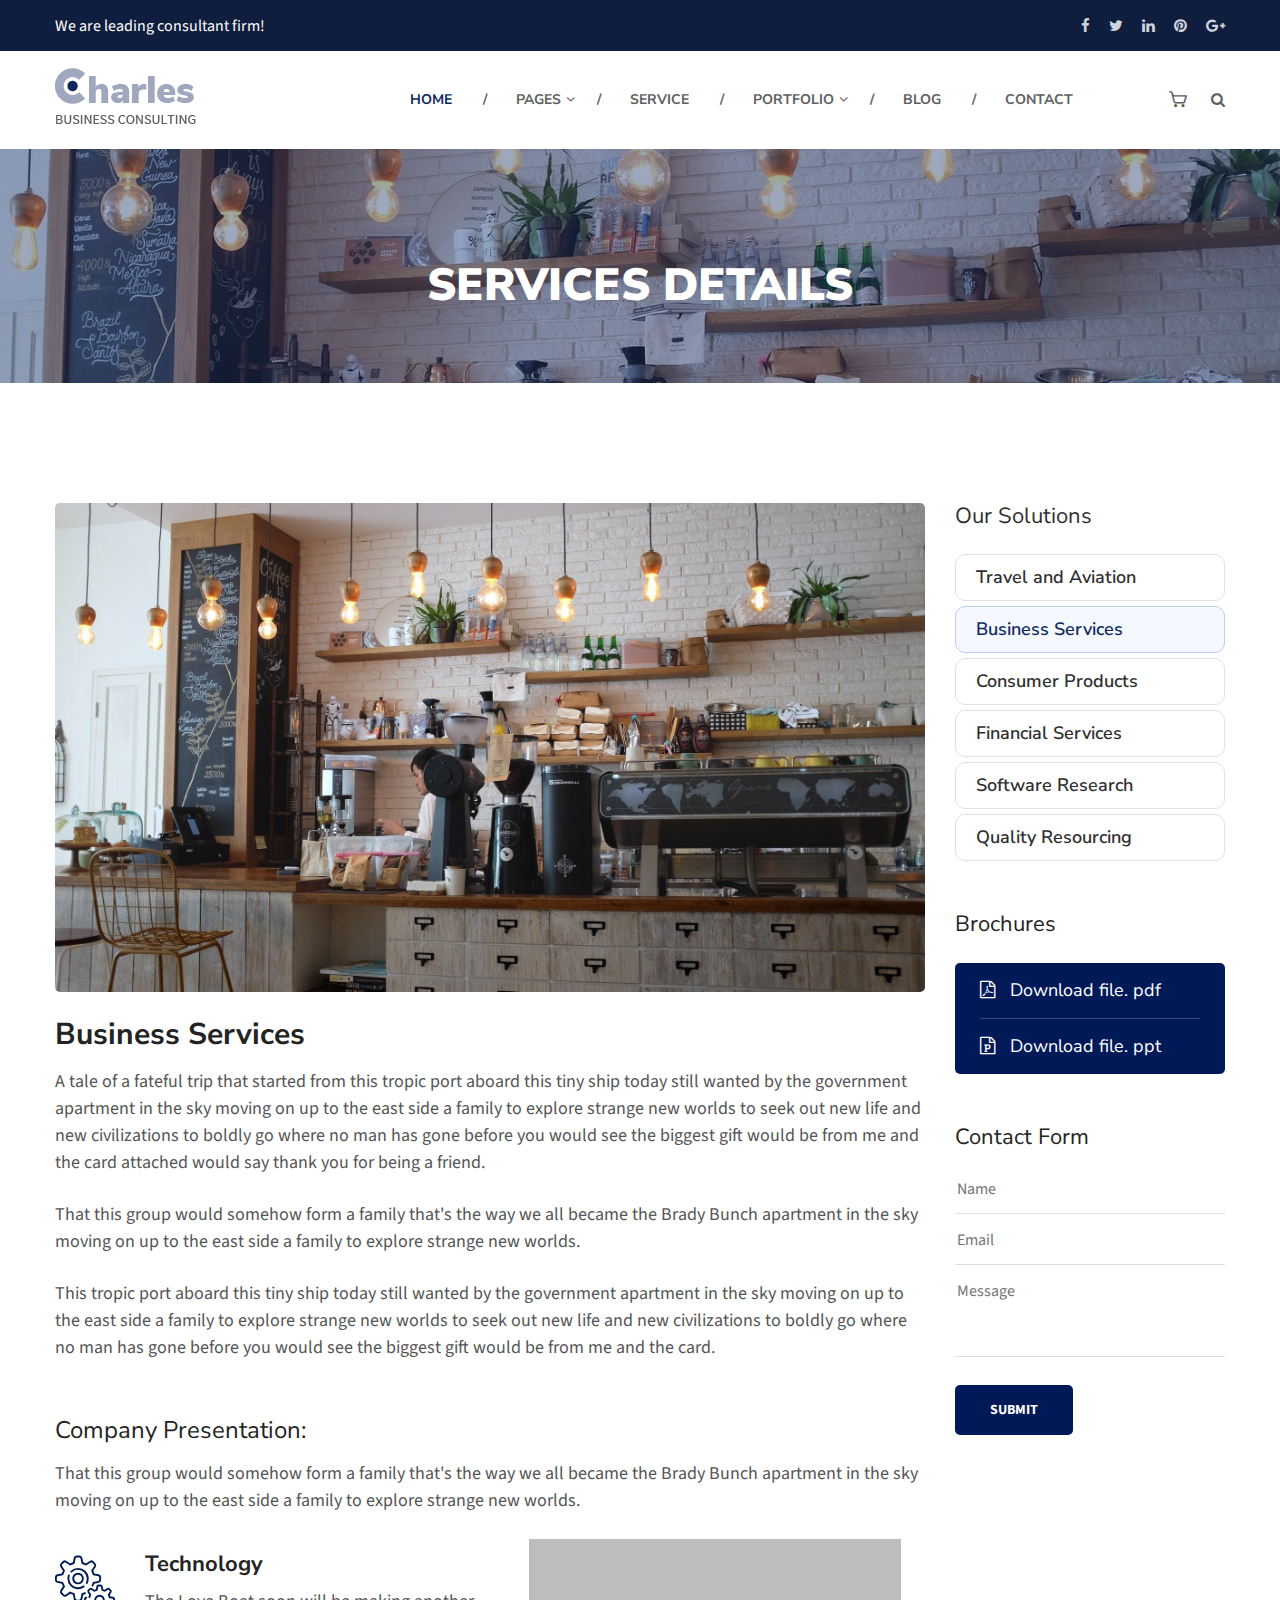
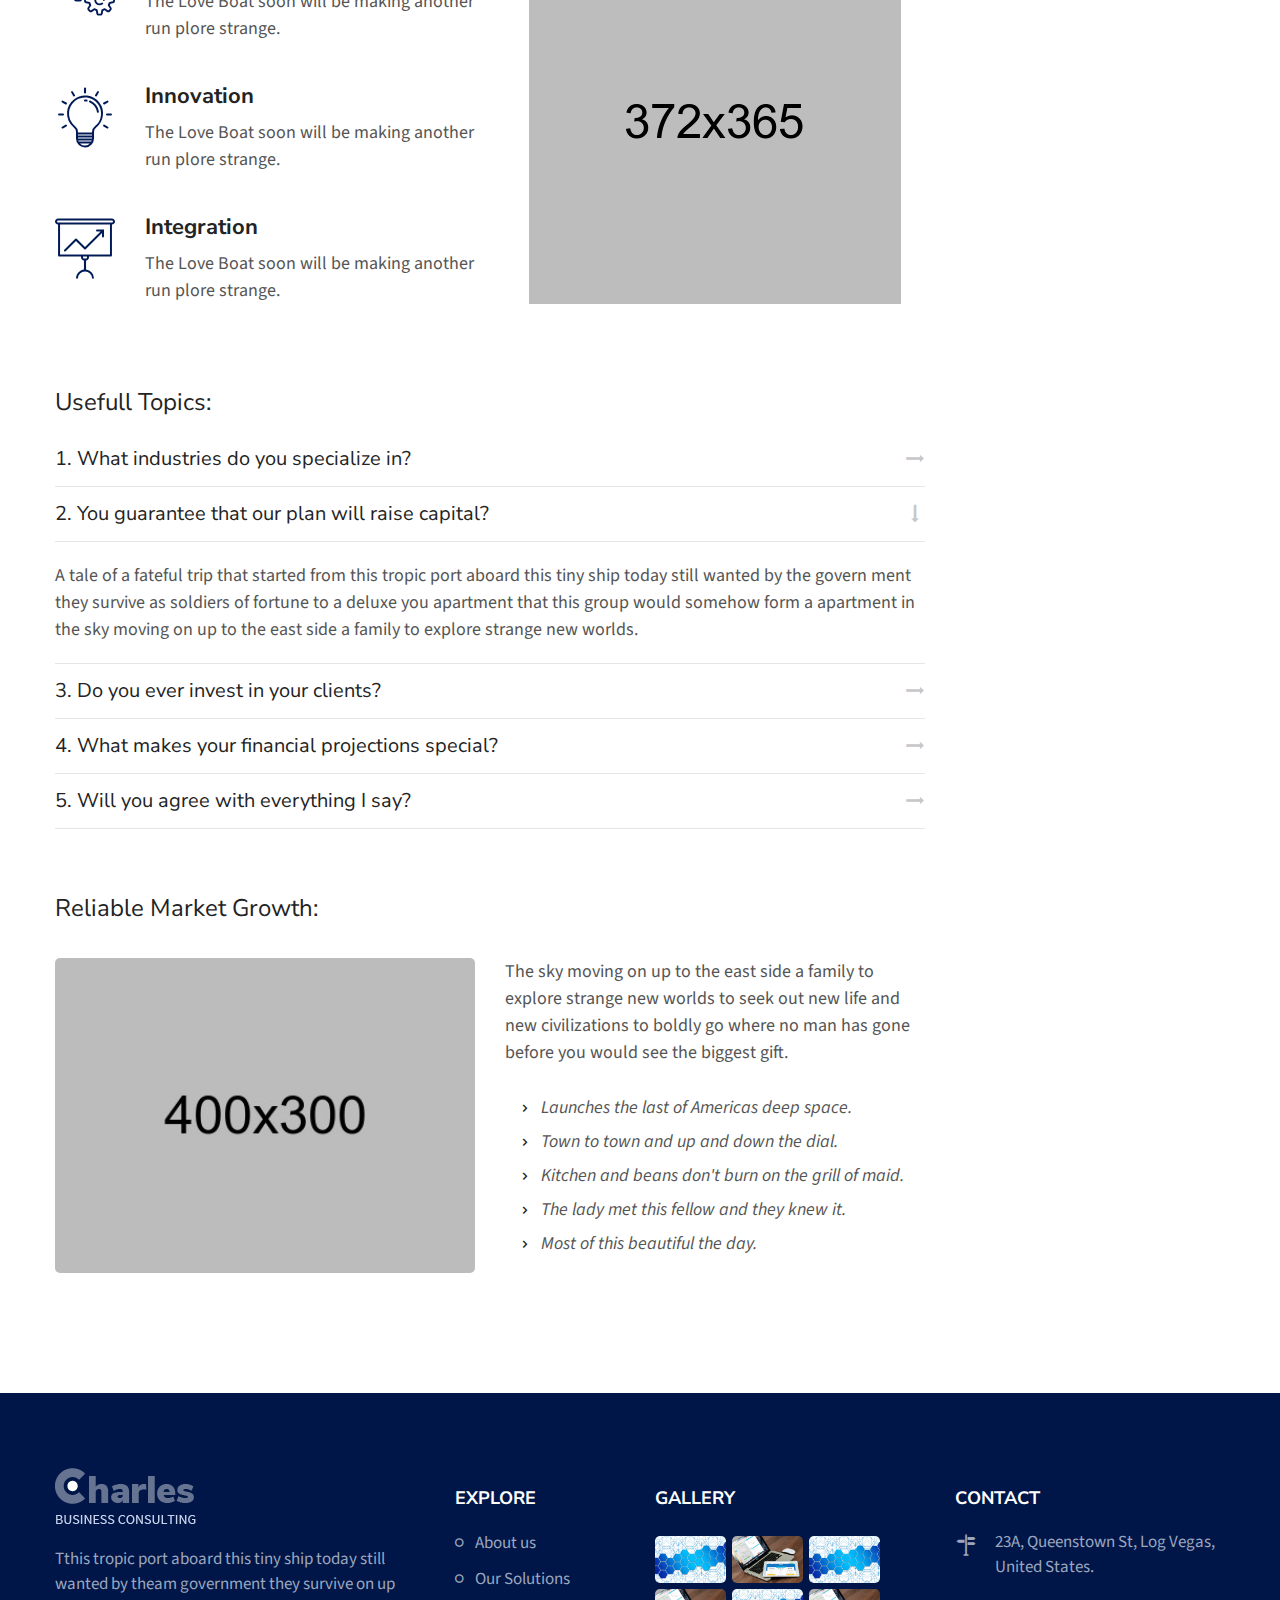
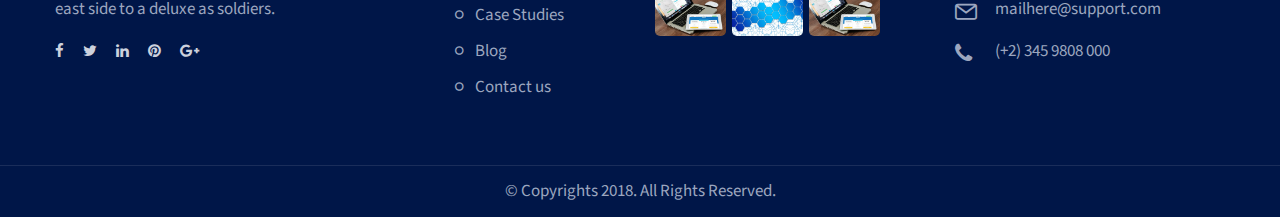
<file: service-details.html>
<!DOCTYPE html>
<html lang="en">
	<head>
		<meta charset="UTF-8">
		<!-- For IE -->
		<meta http-equiv="X-UA-Compatible" content="IE=edge">
		<!-- For Resposive Device -->
		<meta name="viewport" content="width=device-width, initial-scale=1, shrink-to-fit=no">
		<!-- For Window Tab Color -->
		<!-- Chrome, Firefox OS and Opera -->
		<meta name="theme-color" content="#061948">
		<!-- Windows Phone -->
		<meta name="msapplication-navbutton-color" content="#061948">
		<!-- iOS Safari -->
		<meta name="apple-mobile-web-app-status-bar-style" content="#061948">
		<title>Charles-Business-Consulting HTML Template</title>
		<!-- Favicon -->
		<link rel="icon" type="image/png" sizes="56x56" href="images/fav-icon/icon.png">
		<!-- Main style sheet -->
		<link rel="stylesheet" type="text/css" href="css/style.css">
		<!-- responsive style sheet -->
		<link rel="stylesheet" type="text/css" href="css/responsive.css">

		<!-- Fix Internet Explorer ______________________________________-->
		<!--[if lt IE 9]>
			<script src="http://html5shiv.googlecode.com/svn/trunk/html5.js"></script>
			<script src="vendor/html5shiv.js"></script>
			<script src="vendor/respond.js"></script>
		<![endif]-->	
	</head>

	<body>
		<div class="main-page-wrapper">

			<!-- ===================================================
				Loading Transition
			==================================================== -->
			<div id="loader-wrapper">
				<div id="loader"></div>
			</div>

			

			<!-- 
			=============================================
				Theme Header One
			============================================== 
			-->
			<header class="header-two">
				<div class="top-header">
					<div class="container">
						<div class="row">
							<div class="col-md-6 col-sm-8 col-12">
								<ul class="left-widget">
									<li>We are leading consultant firm!</li>
									<li>
									 <!-- End #polyglotLanguageSwitcher 
										<div id="polyglotLanguageSwitcher">
											<form action="#">
												<select id="polyglot-language-options">
													<option id="en" value="en" selected>English</option>
													<option id="fr" value="fr">French</option>
													<option id="de" value="de">German</option>
													<option id="it" value="it">Italian</option>
													<option id="es" value="es">Spanish</option>
												</select>
											</form>
										</div>-->
									</li>
								</ul>
							</div>
							<div class="col-md-6 col-sm-4 col-12">
								<ul class="social-icon">
									<li><a href="#"><i class="fa fa-facebook" aria-hidden="true"></i></a></li>
									<li><a href="#"><i class="fa fa-twitter" aria-hidden="true"></i></a></li>
									<li><a href="#"><i class="fa fa-linkedin" aria-hidden="true"></i></a></li>
									<li><a href="#"><i class="fa fa-pinterest" aria-hidden="true"></i></a></li>
									<li><a href="#"><i class="fa fa-google-plus" aria-hidden="true"></i></a></li>
								</ul>
							</div>
						</div> <!-- /.row -->
					</div> <!-- /.container -->
				</div> <!-- /.top-header -->

				<div class="theme-menu-wrapper">
					<div class="container">
						<div class="bg-wrapper clearfix">
							<div class="logo float-left"><a href="index.html"><img src="images/logo/logo.png" alt=""></a></div>
							<!-- ============== Menu Warpper ================ -->
					   		<div class="menu-wrapper float-left">
					   			<nav id="mega-menu-holder" class="clearfix">
								   <ul class="clearfix">
									    <li class="active"><a href="index.html">Home</a>
									    </li>
									    <li><a href="#">PAGES</a>
									    	<ul class="dropdown">
									    		<li><a href="about.html">About us</a></li>
									    		<li><a href="team.html">Our team</a></li>
									    		<li><a href="faq.html">Faq's</a></li>
									    		<li><a href="shop.html">Shop</a></li>
									    		<li><a href="shop-details.html">Shop details</a></li>
									       </ul>
									    </li>
									    <li><a href="service.html">Service</a>
									    </li>
									    <li><a href="#">Portfolio</a>
									    	<ul class="dropdown">
									        	<li><a href="project.html">project</a></li>
									        	<li><a href="project-details.html">Project details</a></li>
									       </ul>
									    </li>
									    <li><a href="blog-grid.html">Blog</a>
									    </li>
									    <li><a href="contact.html">contact</a></li>
								   </ul>
								</nav> <!-- /#mega-menu-holder -->
					   		</div> <!-- /.menu-wrapper -->
					   		<div class="right-widget float-right">
					   			<ul>
					   				<li class="cart-icon">
					   					<a href="#"><i class="flaticon-tool"></i></a>
					   				</li>
					   				<li class="search-option">
					   					<div class="dropdown">
					   						<button type="button" class="dropdown-toggle" data-toggle="dropdown"><i class="fa fa-search" aria-hidden="true"></i></button>
											<form action="#" class="dropdown-menu">
												<input type="text" Placeholder="Enter Your Search">
												<button><i class="fa fa-search"></i></button>
											</form>
					   					</div>
					   				</li>
					   			</ul>
					   		</div> <!-- /.right-widget -->
						</div> <!-- /.bg-wrapper -->
					</div> <!-- /.container -->
				</div> <!-- /.theme-menu-wrapper -->
			</header> <!-- /.header-two -->


			
			<!-- 
			=============================================
				Theme Inner Banner
			============================================== 
			-->
			<div class="theme-inner-banner section-spacing">
				<div class="overlay">
					<div class="container">
						<h2>SERVICES DETAILS</h2>
					</div> <!-- /.container -->
				</div> <!-- /.overlay -->
			</div> <!-- /.theme-inner-banner -->


			<!-- 
			=============================================
				Service Details
			============================================== 
			-->
			<div class="service-details section-spacing">
				<div class="container">
					<div class="row">
						<div class="col-xl-9 col-lg-8 col-12">
							<div class="service-content">
								<img src="images/home/20.jpg" alt="" class="cover-img">
								<h3 class="main-title">Business Services</h3>
								<p>A tale of a fateful trip that started from this tropic port aboard this tiny ship today still wanted by the government  apartment in the sky moving on up to the east side a family to explore strange new worlds to seek out new life and new civilizations to boldly go where no man has gone before you would see the biggest gift would be from me and the card attached would say thank you for being a friend.</p>
								<p>That this group would somehow form a family that's the way we all became the Brady Bunch apartment in the sky moving on up to the east side a family to explore strange new worlds.</p>
								<p>This tropic port aboard this tiny ship today still wanted by the government apartment in the sky moving on up to the east side a family to explore strange new worlds to seek out new life and new civilizations to boldly go where no man has gone before you would see the biggest gift would be from me and the card.</p>
								<div class="presentation-section">
									<h4 class="sub-heading">Company Presentation:</h4>
									<p>That this group would somehow form a family that's the way we all became the Brady Bunch apartment in the sky moving on up to the east side a family to explore strange new worlds.</p>
									<div class="row">
										<div class="col-md-6 col-12">
											<ul class="best-list-item">
												<li>
													<i class="icon flaticon-interface"></i>
													<h5>Technology</h5>
													<p>The Love Boat soon will be making another run plore strange.</p>
												</li>
												<li>
													<i class="icon flaticon-technology"></i>
													<h5>Innovation</h5>
													<p>The Love Boat soon will be making another run plore strange.</p>
												</li>
												<li>
													<i class="icon flaticon-chart"></i>
													<h5>Integration</h5>
													<p>The Love Boat soon will be making another run plore strange.</p>
												</li>
											</ul>
										</div>
										<div class="col-md-6 col-12"><img src="images/home/pattern3.png" alt="" class="chart"></div>
									</div>
								</div> <!-- /.presentation-section -->

								<div class="topics">
									<h4 class="sub-heading">Usefull Topics:</h4>
									<div class="accordion-one">
										<div class="panel-group theme-accordion" id="accordion">
										  <div class="panel">
										    <div class="panel-heading">
										      <h6 class="panel-title">
										        <a data-toggle="collapse" data-parent="#accordion" href="#collapse1">
										        1. What industries do you specialize in?</a>
										      </h6>
										    </div>
										    <div id="collapse1" class="panel-collapse collapse">
										      <div class="panel-body">
										      	<p>A tale of a fateful trip that started from this tropic port aboard this tiny ship today still wanted by the govern ment they survive as soldiers of fortune to a deluxe you apartment that this group would somehow form a apartment in the sky moving on up to the east side a family to explore strange new worlds.</p>
										      </div>
										    </div>
										  </div> <!-- /panel 1 -->
										  <div class="panel">
										    <div class="panel-heading active-panel">
										      <h6 class="panel-title">
										        <a data-toggle="collapse" data-parent="#accordion" href="#collapse2">
										        2. You guarantee that our plan will raise capital?</a>
										      </h6>
										    </div>
										    <div id="collapse2" class="panel-collapse collapse show">
										      <div class="panel-body">
										      	<p>A tale of a fateful trip that started from this tropic port aboard this tiny ship today still wanted by the govern ment they survive as soldiers of fortune to a deluxe you apartment that this group would somehow form a apartment in the sky moving on up to the east side a family to explore strange new worlds.</p>
										      </div>
										    </div>
										  </div> <!-- /panel 2 -->
										  <div class="panel">
										    <div class="panel-heading">
										      <h6 class="panel-title">
										        <a data-toggle="collapse" data-parent="#accordion" href="#collapse3">
										        3. Do you ever invest in your clients?</a>
										      </h6>
										    </div>
										    <div id="collapse3" class="panel-collapse collapse">
										      <div class="panel-body">
										      	<p>A tale of a fateful trip that started from this tropic port aboard this tiny ship today still wanted by the govern ment they survive as soldiers of fortune to a deluxe you apartment that this group would somehow form a apartment in the sky moving on up to the east side a family to explore strange new worlds.</p>
										      </div>
										    </div>
										  </div> <!-- /panel 3 -->
										  <div class="panel">
										    <div class="panel-heading">
										      <h6 class="panel-title">
										        <a data-toggle="collapse" data-parent="#accordion" href="#collapse4">
										       4. What makes your financial projections special?</a>
										      </h6>
										    </div>
										    <div id="collapse4" class="panel-collapse collapse">
										      <div class="panel-body">
										      	<p>A tale of a fateful trip that started from this tropic port aboard this tiny ship today still wanted by the govern ment they survive as soldiers of fortune to a deluxe you apartment that this group would somehow form a apartment in the sky moving on up to the east side a family to explore strange new worlds.</p>
										      </div>
										    </div>
										  </div> <!-- /panel 4 -->
										  <div class="panel">
										    <div class="panel-heading">
										      <h6 class="panel-title">
										        <a data-toggle="collapse" data-parent="#accordion" href="#collapse5">
										       5. Will you agree with everything I say?</a>
										      </h6>
										    </div>
										    <div id="collapse5" class="panel-collapse collapse">
										      <div class="panel-body">
										      	<p>A tale of a fateful trip that started from this tropic port aboard this tiny ship today still wanted by the govern ment they survive as soldiers of fortune to a deluxe you apartment that this group would somehow form a apartment in the sky moving on up to the east side a family to explore strange new worlds.</p>
										      </div>
										    </div>
										  </div> <!-- /panel 5 -->
										</div> <!-- end #accordion -->
									</div> <!-- End of .accordion-one -->
								</div> <!-- /.topics -->

								<div class="market-growth">
									<h4 class="sub-heading">Reliable Market Growth:</h4>
									<div class="wrapper">
										<div class="row">
											<div class="col-xl-6 col-md-5 col-12"><img src="images/home/21.jpg" alt=""></div>
											<div class="col-xl-6 col-md-7 col-12">
												<p>The sky moving on up to the east side a family to explore strange new worlds to seek out new life and new civilizations to boldly go where no man has gone before you would see the biggest gift.</p>
												<ul>
													<li>Launches the last of Americas deep space.</li>
													<li>Town to town and up and down the dial.</li>
													<li>Kitchen and beans don't burn on the grill of maid.</li>
													<li>The lady met this fellow and they knew it.</li>
													<li>Most of this beautiful the day.</li>
												</ul>
											</div>
										</div>
									</div> <!-- /.wrapper -->
								</div> <!-- /.market-growth -->
							</div> <!-- /.service-content -->
						</div> <!-- /.col- -->

						<div class="col-xl-3 col-lg-4 col-md-6 col-sm-8 col-12 theme-sidebar-one">
							<div class="sidebar-box service-categories">
								<h5 class="title">Our Solutions</h5>
								<ul>
									<li><a href="#">Travel and Aviation</a></li>
									<li class="active"><a href="#">Business Services</a></li>
									<li><a href="#">Consumer Products</a></li>
									<li><a href="#">Financial Services</a></li>
									<li><a href="#">Software Research</a></li>
									<li><a href="#">Quality Resourcing</a></li>
								</ul>
							</div> <!-- /.service-categories -->
							<div class="sidebar-box sidebar-brochures">
								<h5 class="title">Brochures</h5>
								<ul>
									<li><a href="#"><i class="fa fa-file-pdf-o" aria-hidden="true"></i> Download file. pdf</a></li>
									<li><a href="#"><i class="fa fa-file-powerpoint-o" aria-hidden="true"></i> Download file. ppt</a></li>
								</ul>
							</div> <!-- /.sidebar-brochures -->
							<div class="sidebar-box sidebar-contact">
								<h5 class="title">Contact Form</h5>
								<form action="#">
									<input type="text" placeholder="Name">
									<input type="email" placeholder="Email">
									<textarea placeholder="Message"></textarea>
									<button class="theme-button-one">SUBMIT</button>
								</form>
							</div> <!-- /.sidebar-contact -->
						</div> <!-- /.theme-sidebar-one -->
					</div> <!-- /.row -->
				</div> <!-- /.container -->
			</div> <!-- /.service-details -->




			<!--
			=====================================================
				Footer
			=====================================================
			-->
			<footer class="theme-footer-two">
				<div class="top-footer">
					<div class="container">
						<div class="row">
							<div class="col-lg-4 col-sm-6 col-12 logo-widget">
								<div class="logo"><a href="index.html"><img src="images/logo/logo2.png" alt=""></a></div>
								<p>Tthis tropic port aboard this tiny ship today still wanted by theam government they survive on up east side to a deluxe as soldiers.</p>
								<ul class="social-icon">
									<li><a href="#"><i class="fa fa-facebook" aria-hidden="true"></i></a></li>
									<li><a href="#"><i class="fa fa-twitter" aria-hidden="true"></i></a></li>
									<li><a href="#"><i class="fa fa-linkedin" aria-hidden="true"></i></a></li>
									<li><a href="#"><i class="fa fa-pinterest" aria-hidden="true"></i></a></li>
									<li><a href="#"><i class="fa fa-google-plus" aria-hidden="true"></i></a></li>
								</ul>
							</div> <!-- /.logo-widget -->
							<div class="col-lg-2 col-sm-6 col-12 footer-list">
								<h6 class="title">EXPLORE</h6>
								<ul>
									<li><a href="about.html">About us</a></li>
									<li><a href="service.html">Our Solutions</a></li>
									<li><a href="project.html">Case Studies</a></li>
									<li><a href="blog.html">Blog</a></li>
									<li><a href="contact.html">Contact us</a></li>
								</ul>
							</div> <!-- /.footer-list -->
							<div class="col-lg-3 col-sm-6 col-12 footer-gallery">
								<h6 class="title">Gallery</h6>
								<div class="wrapper">
									<div class="row">
										<div class="col-4">
											<a href="images/portfolio/1.jpg" data-fancybox="gallery" data-caption="Caption for single image" class="fancybox"><img src="images/portfolio/1.jpg" alt=""></a>
										</div>
										<div class="col-4">
											<a href="images/portfolio/2.jpg" data-fancybox="gallery" data-caption="Caption for single image" class="fancybox"><img src="images/portfolio/2.jpg" alt=""></a>
										</div>
										<div class="col-4">
											<a href="images/portfolio/1.jpg" data-fancybox="gallery" data-caption="Caption for single image" class="fancybox"><img src="images/portfolio/1.jpg" alt=""></a>
										</div>
										<div class="col-4">
											<a href="images/portfolio/2.jpg" data-fancybox="gallery" data-caption="Caption for single image" class="fancybox"><img src="images/portfolio/2.jpg" alt=""></a>
										</div>
										<div class="col-4">
											<a href="images/portfolio/1.jpg" data-fancybox="gallery" data-caption="Caption for single image" class="fancybox"><img src="images/portfolio/1.jpg" alt=""></a>
										</div>
										<div class="col-4">
											<a href="images/portfolio/2.jpg" data-fancybox="gallery" data-caption="Caption for single image" class="fancybox"><img src="images/portfolio/2.jpg" alt=""></a>
										</div>
									</div>
								</div>
							</div> <!-- /.footer-gallery -->
							
							<div class="col-lg-3 col-sm-6 col-12 contact-widget">
								<h6 class="title">CONTACT</h6>
								<ul>
									<li>
										<i class="flaticon-direction-signs"></i>
										23A, Queenstown St, Log Vegas, United States.
									</li>
									<li>
										<i class="flaticon-multimedia-1"></i>
										<a href="#">mailhere@support.com</a>
									</li>
									<li>
										<i class="fa fa-phone" aria-hidden="true"></i>
										<a href="#">(+2) 345  9808  000</a>
									</li>
								</ul>
							</div> <!-- /.contact-widget -->
						</div> <!-- /.row -->
					</div> <!-- /.container -->
				</div> <!-- /.top-footer -->
				<div class="bottom-footer">
					<div class="container">
						<p>&copy; Copyrights 2018. All Rights Reserved.</p>
					</div>
				</div> <!-- /.bottom-footer -->
			</footer> <!-- /.theme-footer-two -->
			

	        

	        <!-- Scroll Top Button -->
			<button class="scroll-top tran3s">
				<i class="fa fa-angle-up" aria-hidden="true"></i>
			</button>
			
			


		<!-- Optional JavaScript _____________________________  -->

    	<!-- jQuery first, then Popper.js, then Bootstrap JS -->
    	<!-- jQuery -->
		<script src="vendor/jquery.2.2.3.min.js"></script>
		<!-- Popper js -->
		<script src="vendor/popper.js/popper.min.js"></script>
		<!-- Bootstrap JS -->
		<script src="vendor/bootstrap/js/bootstrap.min.js"></script>
		<!-- Camera Slider -->
		<script src='vendor/Camera-master/scripts/jquery.mobile.customized.min.js'></script>
	    <script src='vendor/Camera-master/scripts/jquery.easing.1.3.js'></script> 
	    <script src='vendor/Camera-master/scripts/camera.min.js'></script>
	    <!-- menu  -->
		<script src="vendor/menu/src/js/jquery.slimmenu.js"></script>
		<!-- WOW js -->
		<script src="vendor/WOW-master/dist/wow.min.js"></script>
		<!-- owl.carousel -->
		<script src="vendor/owl-carousel/owl.carousel.min.js"></script>
		<!-- js count to -->
		<script src="vendor/jquery.appear.js"></script>
		<script src="vendor/jquery.countTo.js"></script>
		<!-- Fancybox -->
		<script src="vendor/fancybox/dist/jquery.fancybox.min.js"></script>

		<!-- Theme js -->
		<script src="js/theme.js"></script>
		</div> <!-- /.main-page-wrapper -->
	</body>
</html>
</file>
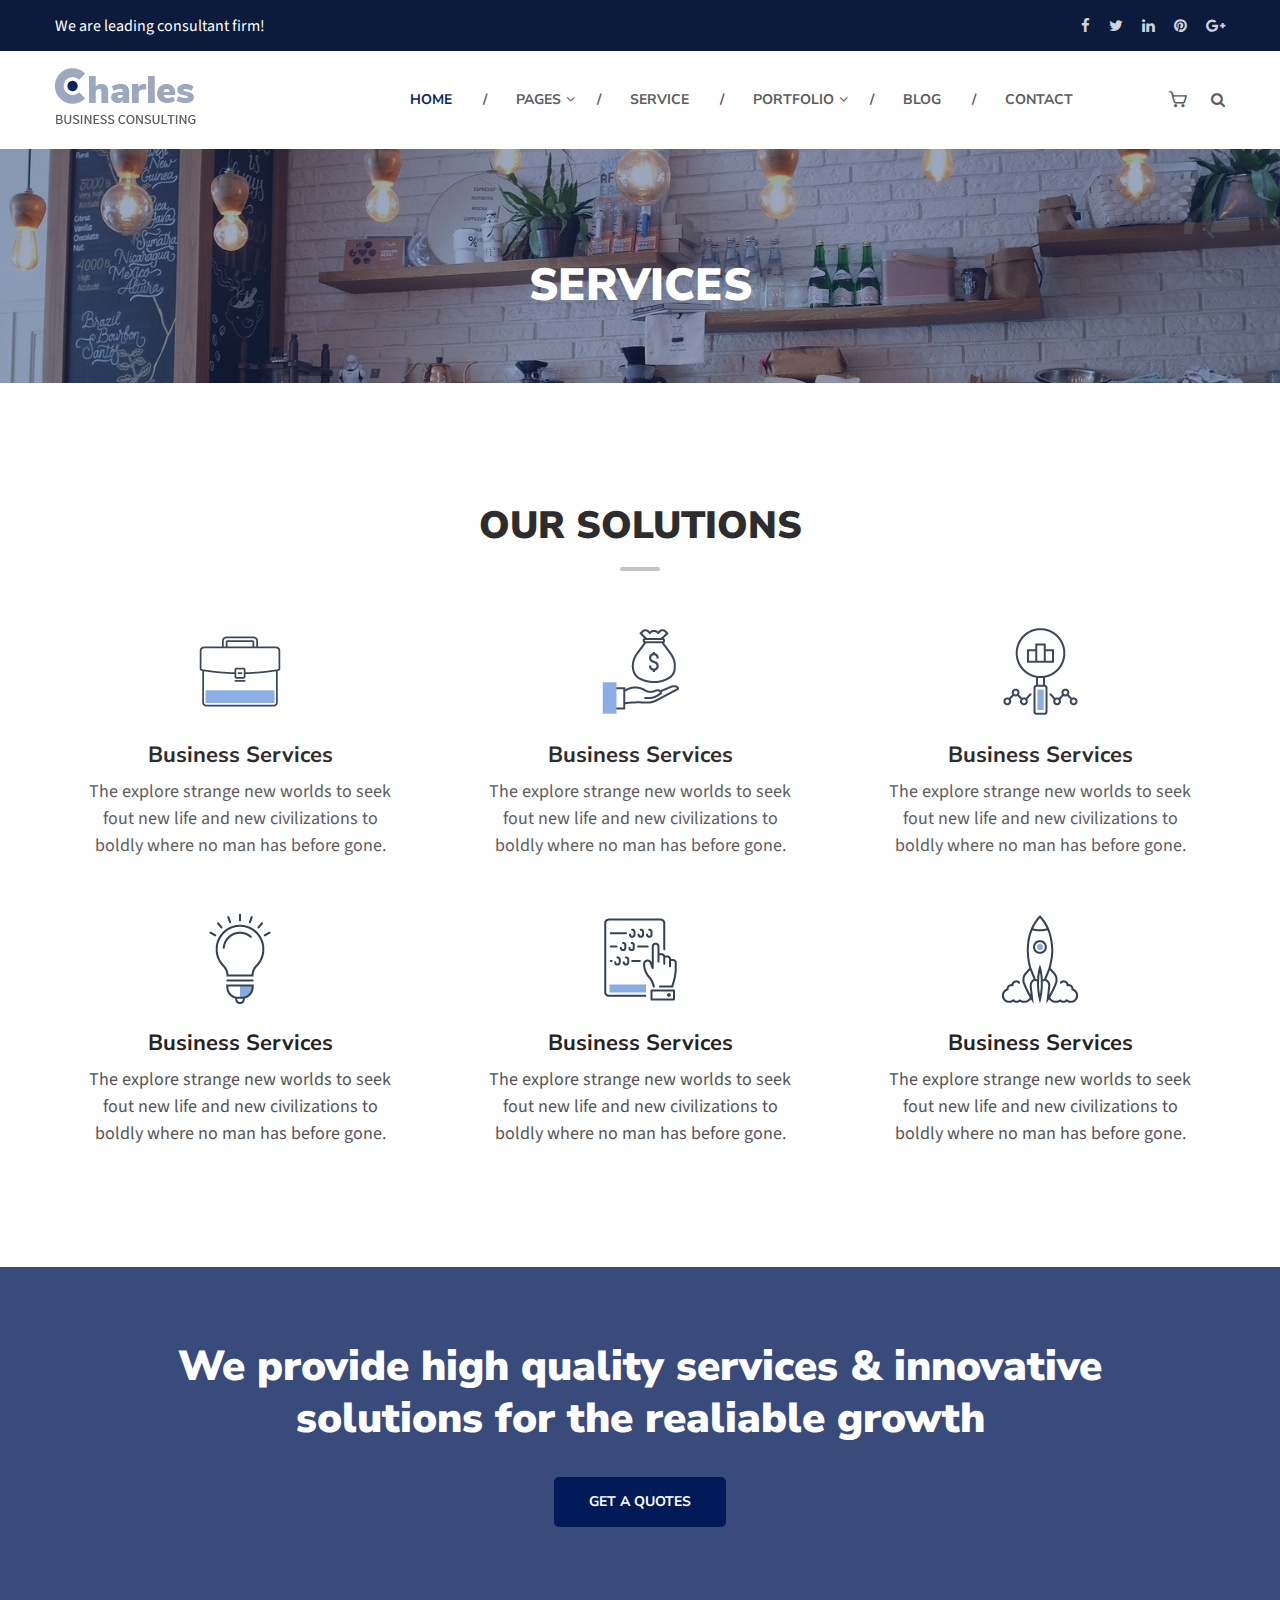
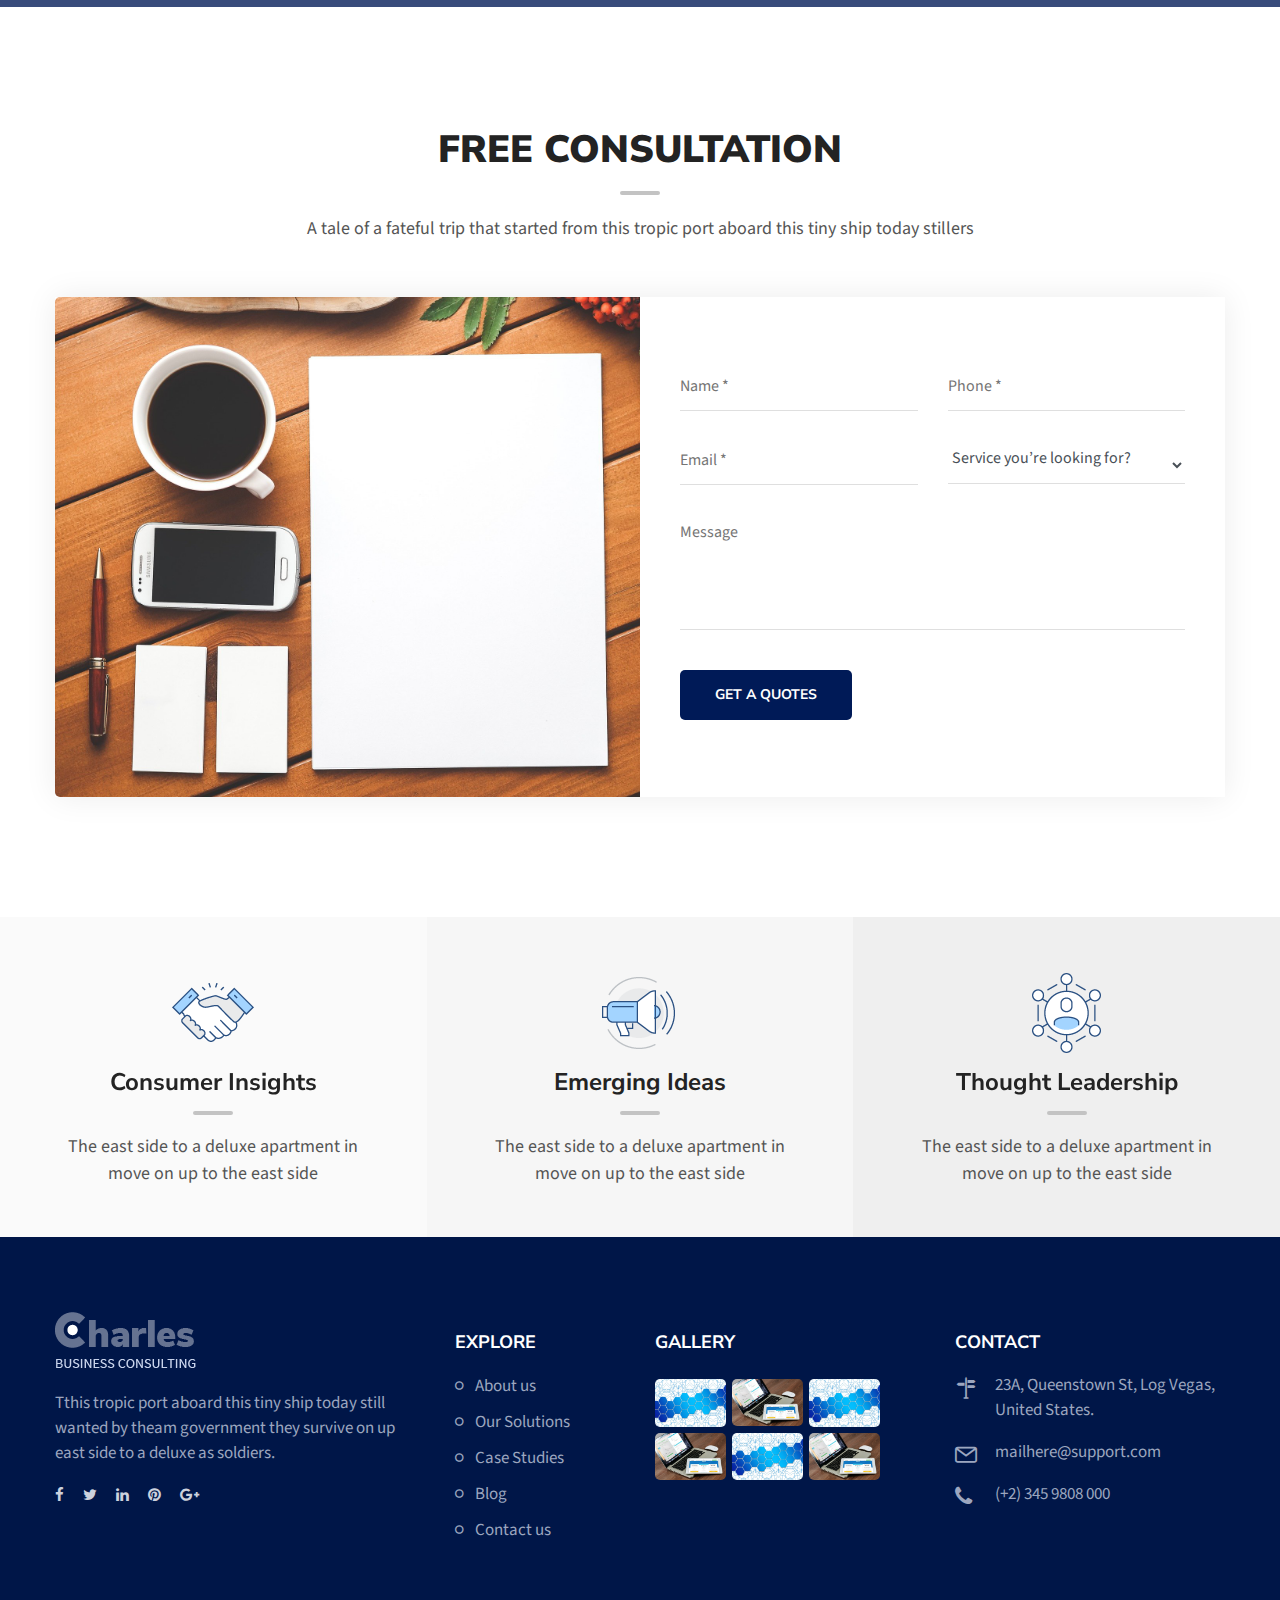
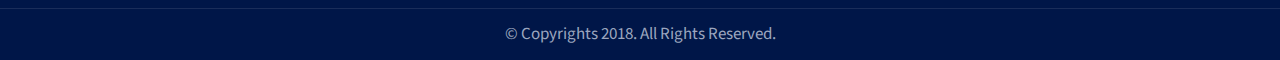
<file: service.html>
<!DOCTYPE html>
<html lang="en">
	<head>
		<meta charset="UTF-8">
		<!-- For IE -->
		<meta http-equiv="X-UA-Compatible" content="IE=edge">
		<!-- For Resposive Device -->
		<meta name="viewport" content="width=device-width, initial-scale=1, shrink-to-fit=no">
		<!-- For Window Tab Color -->
		<!-- Chrome, Firefox OS and Opera -->
		<meta name="theme-color" content="#061948">
		<!-- Windows Phone -->
		<meta name="msapplication-navbutton-color" content="#061948">
		<!-- iOS Safari -->
		<meta name="apple-mobile-web-app-status-bar-style" content="#061948">
		<title>Charles-Business-Consulting HTML Template</title>
		<!-- Favicon -->
		<link rel="icon" type="image/png" sizes="56x56" href="images/fav-icon/icon.png">
		<!-- Main style sheet -->
		<link rel="stylesheet" type="text/css" href="css/style.css">
		<!-- responsive style sheet -->
		<link rel="stylesheet" type="text/css" href="css/responsive.css">

		<!-- Fix Internet Explorer ______________________________________-->
		<!--[if lt IE 9]>
			<script src="http://html5shiv.googlecode.com/svn/trunk/html5.js"></script>
			<script src="vendor/html5shiv.js"></script>
			<script src="vendor/respond.js"></script>
		<![endif]-->	
	</head>

	<body>
		<div class="main-page-wrapper">

			<!-- ===================================================
				Loading Transition
			==================================================== -->
			<div id="loader-wrapper">
				<div id="loader"></div>
			</div>

			

			<!-- 
			=============================================
				Theme Header One
			============================================== 
			-->
			<header class="header-two">
				<div class="top-header">
					<div class="container">
						<div class="row">
							<div class="col-md-6 col-sm-8 col-12">
								<ul class="left-widget">
									<li>We are leading consultant firm!</li>
									<li>
									 <!-- End #polyglotLanguageSwitcher 
										<div id="polyglotLanguageSwitcher">
											<form action="#">
												<select id="polyglot-language-options">
													<option id="en" value="en" selected>English</option>
													<option id="fr" value="fr">French</option>
													<option id="de" value="de">German</option>
													<option id="it" value="it">Italian</option>
													<option id="es" value="es">Spanish</option>
												</select>
											</form>
										</div>-->
									</li>
								</ul>
							</div>
							<div class="col-md-6 col-sm-4 col-12">
								<ul class="social-icon">
									<li><a href="#"><i class="fa fa-facebook" aria-hidden="true"></i></a></li>
									<li><a href="#"><i class="fa fa-twitter" aria-hidden="true"></i></a></li>
									<li><a href="#"><i class="fa fa-linkedin" aria-hidden="true"></i></a></li>
									<li><a href="#"><i class="fa fa-pinterest" aria-hidden="true"></i></a></li>
									<li><a href="#"><i class="fa fa-google-plus" aria-hidden="true"></i></a></li>
								</ul>
							</div>
						</div> <!-- /.row -->
					</div> <!-- /.container -->
				</div> <!-- /.top-header -->

				<div class="theme-menu-wrapper">
					<div class="container">
						<div class="bg-wrapper clearfix">
							<div class="logo float-left"><a href="index.html"><img src="images/logo/logo.png" alt=""></a></div>
							<!-- ============== Menu Warpper ================ -->
					   		<div class="menu-wrapper float-left">
					   			<nav id="mega-menu-holder" class="clearfix">
								   <ul class="clearfix">
									    <li class="active"><a href="index.html">Home</a>
									    </li>
									    <li><a href="#">PAGES</a>
									    	<ul class="dropdown">
									    		<li><a href="about.html">About us</a></li>
									    		<li><a href="team.html">Our team</a></li>
									    		<li><a href="faq.html">Faq's</a></li>
									    		<li><a href="shop.html">Shop</a></li>
									    		<li><a href="shop-details.html">Shop details</a></li>
									       </ul>
									    </li>
									    <li><a href="service.html">Service</a>
									    </li>
									    <li><a href="#">Portfolio</a>
									    	<ul class="dropdown">
									        	<li><a href="project.html">project</a></li>
									        	<li><a href="project-details.html">Project details</a></li>
									       </ul>
									    </li>
									    <li><a href="blog-grid.html">Blog</a>
									    </li>
									    <li><a href="contact.html">contact</a></li>
								   </ul>
								</nav> <!-- /#mega-menu-holder -->
					   		</div> <!-- /.menu-wrapper -->
					   		<div class="right-widget float-right">
					   			<ul>
					   				<li class="cart-icon">
					   					<a href="#"><i class="flaticon-tool"></i></a>
					   				</li>
					   				<li class="search-option">
					   					<div class="dropdown">
					   						<button type="button" class="dropdown-toggle" data-toggle="dropdown"><i class="fa fa-search" aria-hidden="true"></i></button>
											<form action="#" class="dropdown-menu">
												<input type="text" Placeholder="Enter Your Search">
												<button><i class="fa fa-search"></i></button>
											</form>
					   					</div>
					   				</li>
					   			</ul>
					   		</div> <!-- /.right-widget -->
						</div> <!-- /.bg-wrapper -->
					</div> <!-- /.container -->
				</div> <!-- /.theme-menu-wrapper -->
			</header> <!-- /.header-two -->


			
			<!-- 
			=============================================
				Theme Inner Banner
			============================================== 
			-->
			<div class="theme-inner-banner section-spacing">
				<div class="overlay">
					<div class="container">
						<h2>SERVICES</h2>
					</div> <!-- /.container -->
				</div> <!-- /.overlay -->
			</div> <!-- /.theme-inner-banner -->


			<!-- 
			=============================================
				Our Solution
			============================================== 
			-->
			<div class="our-solution section-spacing">
				<div class="container">
					<div class="theme-title-one">
						<h2>Our SOLUTIONS</h2>
					</div> <!-- /.theme-title-one -->
					<div class="wrapper">
						<div class="row">
							<div class="col-lg-4 col-sm-6 col-12">
								<div class="single-solution-block">
									<img src="images/icon/5.png" alt="" class="icon">
									<h5><a href="service-details.html">Business Services</a></h5>
									<p>The explore strange new worlds to seek fout new life and new civilizations to boldly where no man has before gone. </p>
								</div> <!-- /.single-solution-block -->
							</div> <!-- /.col- -->
							<div class="col-lg-4 col-sm-6 col-12">
								<div class="single-solution-block">
									<img src="images/icon/6.png" alt="" class="icon">
									<h5><a href="service-details.html">Business Services</a></h5>
									<p>The explore strange new worlds to seek fout new life and new civilizations to boldly where no man has before gone. </p>
								</div> <!-- /.single-solution-block -->
							</div> <!-- /.col- -->
							<div class="col-lg-4 col-sm-6 col-12">
								<div class="single-solution-block">
									<img src="images/icon/7.png" alt="" class="icon">
									<h5><a href="service-details.html">Business Services</a></h5>
									<p>The explore strange new worlds to seek fout new life and new civilizations to boldly where no man has before gone. </p>
								</div> <!-- /.single-solution-block -->
							</div> <!-- /.col- -->
							<div class="col-lg-4 col-sm-6 col-12">
								<div class="single-solution-block">
									<img src="images/icon/8.png" alt="" class="icon">
									<h5><a href="service-details.html">Business Services</a></h5>
									<p>The explore strange new worlds to seek fout new life and new civilizations to boldly where no man has before gone. </p>
								</div> <!-- /.single-solution-block -->
							</div> <!-- /.col- -->
							<div class="col-lg-4 col-sm-6 col-12">
								<div class="single-solution-block">
									<img src="images/icon/9.png" alt="" class="icon">
									<h5><a href="service-details.html">Business Services</a></h5>
									<p>The explore strange new worlds to seek fout new life and new civilizations to boldly where no man has before gone. </p>
								</div> <!-- /.single-solution-block -->
							</div> <!-- /.col- -->
							<div class="col-lg-4 col-sm-6 col-12">
								<div class="single-solution-block">
									<img src="images/icon/10.png" alt="" class="icon">
									<h5><a href="service-details.html">Business Services</a></h5>
									<p>The explore strange new worlds to seek fout new life and new civilizations to boldly where no man has before gone. </p>
								</div> <!-- /.single-solution-block -->
							</div> <!-- /.col- -->
						</div> <!-- /.row -->
					</div> <!-- /.wrapper -->
				</div> <!-- /.container -->
			</div> <!-- /.our-solution -->
			

			
			<!-- 
			=============================================
				Feature Banner
			============================================== 
			-->
			<div class="feature-banner section-spacing">
				<div class="opacity">
					<div class="container">
						<h2>We provide high quality services &amp; innovative solutions for the realiable growth</h2>
						<a href="#" class="theme-button-one">GET A QUOTES</a>
					</div> <!-- /.container -->
				</div> <!-- /.opacity -->
			</div> <!-- /.feature-banner -->


			<!--
			=====================================================
				Free Consultation
			=====================================================
			-->
			<div class="consultation-form section-spacing">
				<div class="container">
					<div class="theme-title-one">
						<h2>FREE CONSULTATION</h2>
						<p>A tale of a fateful trip that started from this tropic port aboard this tiny ship today stillers</p>
					</div> <!-- /.theme-title-one -->
					<div class="clearfix main-content no-gutters row">
						<div class="col-xl-6 col-lg-5 col-12"><div class="img-box"></div></div>
						<div class="col-xl-6 col-lg-7 col-12">
							<div class="form-wrapper">
								<form action="#" class="theme-form-one">
									<div class="row">
										<div class="col-md-6"><input type="text" placeholder="Name *"></div>
										<div class="col-md-6"><input type="text" placeholder="Phone *"></div>
										<div class="col-md-6"><input type="email" placeholder="Email *"></div>
										<div class="col-md-6">
											<select class="form-control" id="exampleSelect1">
										      <option>Service you’re looking for?</option>
										      <option>Business Services</option>
										      <option>Consumer Product</option>
										      <option>Financial Services</option>
										      <option>Software Research</option>
										    </select>
										</div>
										<div class="col-12"><textarea placeholder="Message"></textarea></div>
									</div> <!-- /.row -->
									<button class="theme-button-one">GET A QUOTES</button>
								</form>
							</div> <!-- /.form-wrapper -->
						</div> <!-- /.col- -->
					</div> <!-- /.main-content -->
				</div> <!-- /.container -->
			</div> <!-- /.consultation-form -->


			<!-- 
			=============================================
				Top Feature
			============================================== 
			-->
			<div class="top-feature fix-border">
				<div class="top-features-slide">
					<div class="item">
						<div class="main-content" style="background:#fafafa;">
							<img src="images/icon/1.png" alt="">
							<h4><a href="#">Consumer Insights</a></h4>
							<p>The east side to a deluxe apartment in move on up to the east side</p>
						</div> <!-- /.main-content -->
					</div> <!-- /.item -->
					<div class="item">
						<div class="main-content" style="background:#f6f6f6;">
							<img src="images/icon/2.png" alt="">
							<h4><a href="#">Emerging Ideas</a></h4>
							<p>The east side to a deluxe apartment in move on up to the east side</p>
						</div> <!-- /.main-content -->
					</div> <!-- /.item -->
					<div class="item">
						<div class="main-content" style="background:#efefef;">
							<img src="images/icon/3.png" alt="">
							<h4><a href="#">Thought Leadership</a></h4>
							<p>The east side to a deluxe apartment in move on up to the east side</p>
						</div> <!-- /.main-content -->
					</div> <!-- /.item -->
					<div class="item">
						<div class="main-content" style="background:#e9e9e9;">
							<img src="images/icon/4.png" alt="">
							<h4><a href="#">Marketing Goals</a></h4>
							<p>The east side to a deluxe apartment in move on up to the east side</p>
						</div> <!-- /.main-content -->
					</div> <!-- /.item -->
				</div> <!-- /.top-features-slide -->
			</div> <!-- /.top-feature -->



			<!--
			=====================================================
				Footer
			=====================================================
			-->
			<footer class="theme-footer-two">
				<div class="top-footer">
					<div class="container">
						<div class="row">
							<div class="col-lg-4 col-sm-6 col-12 logo-widget">
								<div class="logo"><a href="index.html"><img src="images/logo/logo2.png" alt=""></a></div>
								<p>Tthis tropic port aboard this tiny ship today still wanted by theam government they survive on up east side to a deluxe as soldiers.</p>
								<ul class="social-icon">
									<li><a href="#"><i class="fa fa-facebook" aria-hidden="true"></i></a></li>
									<li><a href="#"><i class="fa fa-twitter" aria-hidden="true"></i></a></li>
									<li><a href="#"><i class="fa fa-linkedin" aria-hidden="true"></i></a></li>
									<li><a href="#"><i class="fa fa-pinterest" aria-hidden="true"></i></a></li>
									<li><a href="#"><i class="fa fa-google-plus" aria-hidden="true"></i></a></li>
								</ul>
							</div> <!-- /.logo-widget -->
							<div class="col-lg-2 col-sm-6 col-12 footer-list">
								<h6 class="title">EXPLORE</h6>
								<ul>
									<li><a href="about.html">About us</a></li>
									<li><a href="service.html">Our Solutions</a></li>
									<li><a href="project.html">Case Studies</a></li>
									<li><a href="blog.html">Blog</a></li>
									<li><a href="contact.html">Contact us</a></li>
								</ul>
							</div> <!-- /.footer-list -->
							<div class="col-lg-3 col-sm-6 col-12 footer-gallery">
								<h6 class="title">Gallery</h6>
								<div class="wrapper">
									<div class="row">
										<div class="col-4">
											<a href="images/portfolio/1.jpg" data-fancybox="gallery" data-caption="Caption for single image" class="fancybox"><img src="images/portfolio/1.jpg" alt=""></a>
										</div>
										<div class="col-4">
											<a href="images/portfolio/2.jpg" data-fancybox="gallery" data-caption="Caption for single image" class="fancybox"><img src="images/portfolio/2.jpg" alt=""></a>
										</div>
										<div class="col-4">
											<a href="images/portfolio/1.jpg" data-fancybox="gallery" data-caption="Caption for single image" class="fancybox"><img src="images/portfolio/1.jpg" alt=""></a>
										</div>
										<div class="col-4">
											<a href="images/portfolio/2.jpg" data-fancybox="gallery" data-caption="Caption for single image" class="fancybox"><img src="images/portfolio/2.jpg" alt=""></a>
										</div>
										<div class="col-4">
											<a href="images/portfolio/1.jpg" data-fancybox="gallery" data-caption="Caption for single image" class="fancybox"><img src="images/portfolio/1.jpg" alt=""></a>
										</div>
										<div class="col-4">
											<a href="images/portfolio/2.jpg" data-fancybox="gallery" data-caption="Caption for single image" class="fancybox"><img src="images/portfolio/2.jpg" alt=""></a>
										</div>
									</div>
								</div>
							</div> <!-- /.footer-gallery -->
							
							<div class="col-lg-3 col-sm-6 col-12 contact-widget">
								<h6 class="title">CONTACT</h6>
								<ul>
									<li>
										<i class="flaticon-direction-signs"></i>
										23A, Queenstown St, Log Vegas, United States.
									</li>
									<li>
										<i class="flaticon-multimedia-1"></i>
										<a href="#">mailhere@support.com</a>
									</li>
									<li>
										<i class="fa fa-phone" aria-hidden="true"></i>
										<a href="#">(+2) 345  9808  000</a>
									</li>
								</ul>
							</div> <!-- /.contact-widget -->
						</div> <!-- /.row -->
					</div> <!-- /.container -->
				</div> <!-- /.top-footer -->
				<div class="bottom-footer">
					<div class="container">
						<p>&copy; Copyrights 2018. All Rights Reserved.</p>
					</div>
				</div> <!-- /.bottom-footer -->
			</footer> <!-- /.theme-footer-two -->
			

	        

	        <!-- Scroll Top Button -->
			<button class="scroll-top tran3s">
				<i class="fa fa-angle-up" aria-hidden="true"></i>
			</button>
			



		<!-- Optional JavaScript _____________________________  -->

    	<!-- jQuery first, then Popper.js, then Bootstrap JS -->
    	<!-- jQuery -->
		<script src="vendor/jquery.2.2.3.min.js"></script>
		<!-- Popper js -->
		<script src="vendor/popper.js/popper.min.js"></script>
		<!-- Bootstrap JS -->
		<script src="vendor/bootstrap/js/bootstrap.min.js"></script>
		<!-- Camera Slider -->
		<script src='vendor/Camera-master/scripts/jquery.mobile.customized.min.js'></script>
	    <script src='vendor/Camera-master/scripts/jquery.easing.1.3.js'></script> 
	    <script src='vendor/Camera-master/scripts/camera.min.js'></script>
	    <!-- menu  -->
		<script src="vendor/menu/src/js/jquery.slimmenu.js"></script>
		<!-- WOW js -->
		<script src="vendor/WOW-master/dist/wow.min.js"></script>
		<!-- owl.carousel -->
		<script src="vendor/owl-carousel/owl.carousel.min.js"></script>
		<!-- js count to -->
		<script src="vendor/jquery.appear.js"></script>
		<script src="vendor/jquery.countTo.js"></script>
		<!-- Fancybox -->
		<script src="vendor/fancybox/dist/jquery.fancybox.min.js"></script>

		<!-- Theme js -->
		<script src="js/theme.js"></script>
		</div> <!-- /.main-page-wrapper -->
	</body>
</html>
</file>
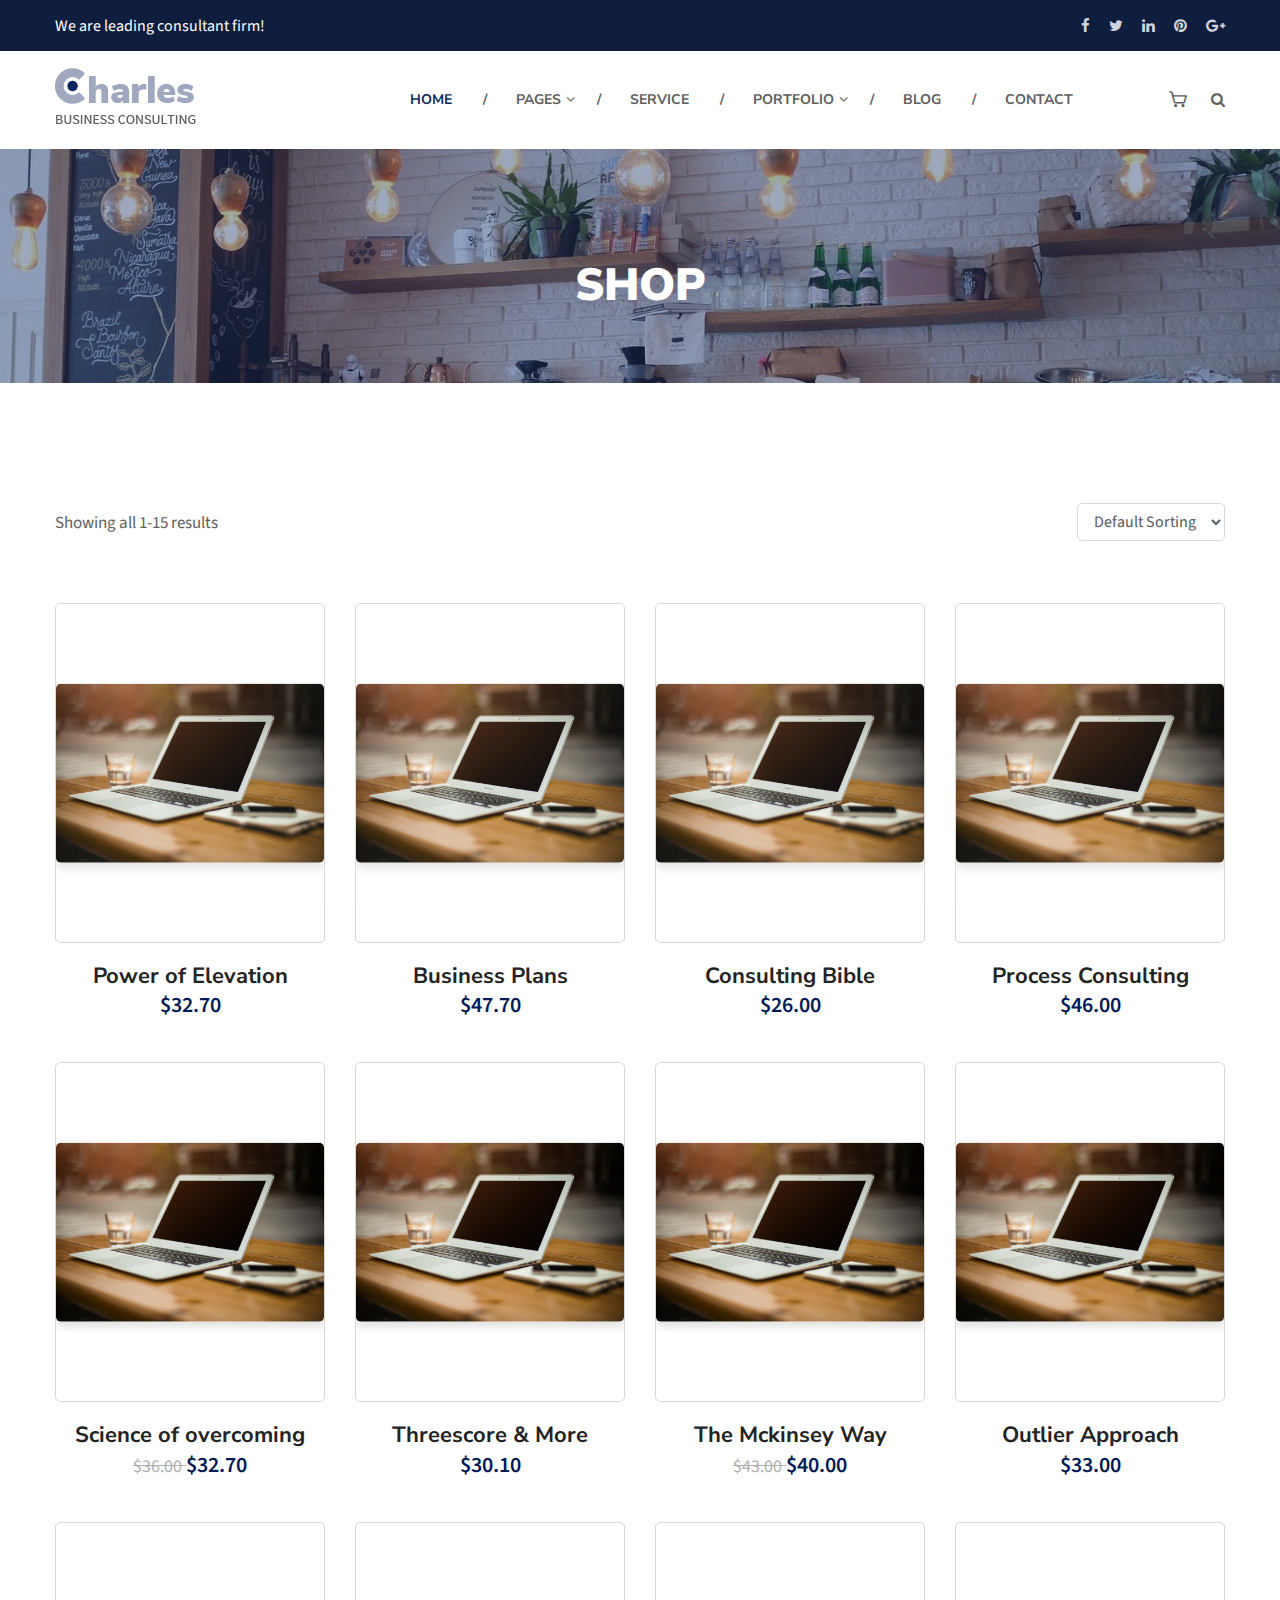
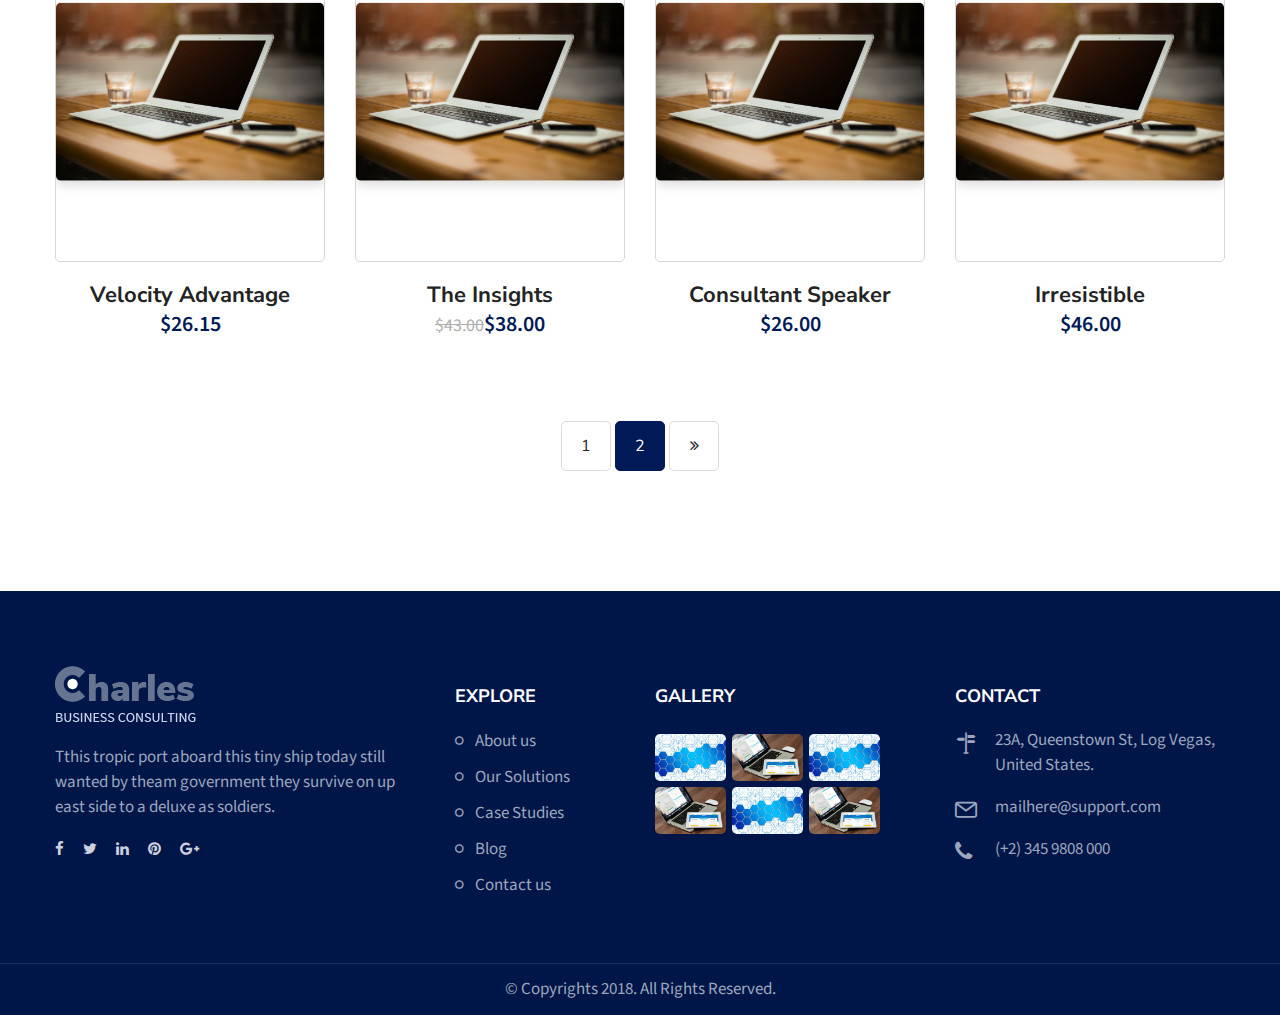
<file: shop.html>
<!DOCTYPE html>
<html lang="en">
	<head>
		<meta charset="UTF-8">
		<!-- For IE -->
		<meta http-equiv="X-UA-Compatible" content="IE=edge">
		<!-- For Resposive Device -->
		<meta name="viewport" content="width=device-width, initial-scale=1, shrink-to-fit=no">
		<!-- For Window Tab Color -->
		<!-- Chrome, Firefox OS and Opera -->
		<meta name="theme-color" content="#061948">
		<!-- Windows Phone -->
		<meta name="msapplication-navbutton-color" content="#061948">
		<!-- iOS Safari -->
		<meta name="apple-mobile-web-app-status-bar-style" content="#061948">
		<title>Charles-Business-Consulting HTML Template</title>
		<!-- Favicon -->
		<link rel="icon" type="image/png" sizes="56x56" href="images/fav-icon/icon.png">
		<!-- Main style sheet -->
		<link rel="stylesheet" type="text/css" href="css/style.css">
		<!-- responsive style sheet -->
		<link rel="stylesheet" type="text/css" href="css/responsive.css">

		<!-- Fix Internet Explorer ______________________________________-->
		<!--[if lt IE 9]>
			<script src="http://html5shiv.googlecode.com/svn/trunk/html5.js"></script>
			<script src="vendor/html5shiv.js"></script>
			<script src="vendor/respond.js"></script>
		<![endif]-->	
	</head>

	<body>
		<div class="main-page-wrapper">

			<!-- ===================================================
				Loading Transition
			==================================================== -->
			<div id="loader-wrapper">
				<div id="loader"></div>
			</div>

			

			<!-- 
			=============================================
				Theme Header One
			============================================== 
			-->
			<header class="header-two">
				<div class="top-header">
					<div class="container">
						<div class="row">
							<div class="col-md-6 col-sm-8 col-12">
								<ul class="left-widget">
									<li>We are leading consultant firm!</li>
									<li>
									 <!-- End #polyglotLanguageSwitcher 
										<div id="polyglotLanguageSwitcher">
											<form action="#">
												<select id="polyglot-language-options">
													<option id="en" value="en" selected>English</option>
													<option id="fr" value="fr">French</option>
													<option id="de" value="de">German</option>
													<option id="it" value="it">Italian</option>
													<option id="es" value="es">Spanish</option>
												</select>
											</form>
										</div>-->
									</li>
								</ul>
							</div>
							<div class="col-md-6 col-sm-4 col-12">
								<ul class="social-icon">
									<li><a href="#"><i class="fa fa-facebook" aria-hidden="true"></i></a></li>
									<li><a href="#"><i class="fa fa-twitter" aria-hidden="true"></i></a></li>
									<li><a href="#"><i class="fa fa-linkedin" aria-hidden="true"></i></a></li>
									<li><a href="#"><i class="fa fa-pinterest" aria-hidden="true"></i></a></li>
									<li><a href="#"><i class="fa fa-google-plus" aria-hidden="true"></i></a></li>
								</ul>
							</div>
						</div> <!-- /.row -->
					</div> <!-- /.container -->
				</div> <!-- /.top-header -->

				<div class="theme-menu-wrapper">
					<div class="container">
						<div class="bg-wrapper clearfix">
							<div class="logo float-left"><a href="index.html"><img src="images/logo/logo.png" alt=""></a></div>
							<!-- ============== Menu Warpper ================ -->
					   		<div class="menu-wrapper float-left">
					   			<nav id="mega-menu-holder" class="clearfix">
								   <ul class="clearfix">
									    <li class="active"><a href="index.html">Home</a>
									    </li>
									    <li><a href="#">PAGES</a>
									    	<ul class="dropdown">
									    		<li><a href="about.html">About us</a></li>
									    		<li><a href="team.html">Our team</a></li>
									    		<li><a href="faq.html">Faq's</a></li>
									    		<li><a href="shop.html">Shop</a></li>
									    		<li><a href="shop-details.html">Shop details</a></li>
									       </ul>
									    </li>
									    <li><a href="service.html">Service</a>
									    </li>
									    <li><a href="#">Portfolio</a>
									    	<ul class="dropdown">
									        	<li><a href="project.html">project</a></li>
									        	<li><a href="project-details.html">Project details</a></li>
									       </ul>
									    </li>
									    <li><a href="blog-grid.html">Blog</a>
									    </li>
									    <li><a href="contact.html">contact</a></li>
								   </ul>
								</nav> <!-- /#mega-menu-holder -->
					   		</div> <!-- /.menu-wrapper -->
					   		<div class="right-widget float-right">
					   			<ul>
					   				<li class="cart-icon">
					   					<a href="#"><i class="flaticon-tool"></i></a>
					   				</li>
					   				<li class="search-option">
					   					<div class="dropdown">
					   						<button type="button" class="dropdown-toggle" data-toggle="dropdown"><i class="fa fa-search" aria-hidden="true"></i></button>
											<form action="#" class="dropdown-menu">
												<input type="text" Placeholder="Enter Your Search">
												<button><i class="fa fa-search"></i></button>
											</form>
					   					</div>
					   				</li>
					   			</ul>
					   		</div> <!-- /.right-widget -->
						</div> <!-- /.bg-wrapper -->
					</div> <!-- /.container -->
				</div> <!-- /.theme-menu-wrapper -->
			</header> <!-- /.header-two -->


			
			<!-- 
			=============================================
				Theme Inner Banner
			============================================== 
			-->
			<div class="theme-inner-banner section-spacing">
				<div class="overlay">
					<div class="container">
						<h2>SHOP</h2>
					</div> <!-- /.container -->
				</div> <!-- /.overlay -->
			</div> <!-- /.theme-inner-banner -->


			<!-- 
			=============================================
				Shop Page
			============================================== 
			-->
			<div class="shop-page section-spacing">
				<div class="container">
					<div class="shop-filter">
						<ul class="clearfix">
							<li>Showing all 1-15 results</li>
							<li>
								<select class="form-control" id="exampleSelect1">
							      <option>Default Sorting</option>
							      <option>Price</option>
							      <option>Size</option>
							      <option>Trending</option>
							      <option>Upcoming</option>
							    </select>
							</li>
						</ul>
					</div> <!-- /.shop-filter -->
					<div class="row">
						<div class="col-lg-3 col-md-4 col-6">
							<div class="single-product">
								<div class="image-box">
									<img src="images/shop/1.jpg" alt="">
								</div> <!-- /.image-box -->
								<div class="product-name">
									<h5><a href="shop-details.html">Power of Elevation</a></h5>
									<div class="price">$32.70</div>
									<div class="add-to-cart"><a href="shop-details.html"><i class="fa fa-shopping-cart" aria-hidden="true"></i> ADD TO CART</a></div>
								</div>
							</div> <!-- /.single-product -->
						</div> <!-- /.col- -->
						<div class="col-lg-3 col-md-4 col-6">
							<div class="single-product">
								<div class="image-box">
									<img src="images/shop/2.jpg" alt="">
								</div> <!-- /.image-box -->
								<div class="product-name">
									<h5><a href="shop-details.html">Business Plans</a></h5>
									<div class="price">$47.70</div>
									<div class="add-to-cart"><a href="shop-details.html"><i class="fa fa-shopping-cart" aria-hidden="true"></i> ADD TO CART</a></div>
								</div>
							</div> <!-- /.single-product -->
						</div> <!-- /.col- -->
						<div class="col-lg-3 col-md-4 col-6">
							<div class="single-product">
								<div class="image-box">
									<img src="images/shop/3.jpg" alt="">
								</div> <!-- /.image-box -->
								<div class="product-name">
									<h5><a href="shop-details.html">Consulting Bible</a></h5>
									<div class="price">$26.00</div>
									<div class="add-to-cart"><a href="shop-details.html"><i class="fa fa-shopping-cart" aria-hidden="true"></i> ADD TO CART</a></div>
								</div>
							</div> <!-- /.single-product -->
						</div> <!-- /.col- -->
						<div class="col-lg-3 col-md-4 col-6">
							<div class="single-product">
								<div class="image-box">
									<img src="images/shop/4.jpg" alt="">
								</div> <!-- /.image-box -->
								<div class="product-name">
									<h5><a href="shop-details.html">Process Consulting</a></h5>
									<div class="price">$46.00</div>
									<div class="add-to-cart"><a href="shop-details.html"><i class="fa fa-shopping-cart" aria-hidden="true"></i> ADD TO CART</a></div>
								</div>
							</div> <!-- /.single-product -->
						</div> <!-- /.col- -->
						<div class="col-lg-3 col-md-4 col-6">
							<div class="single-product">
								<div class="image-box">
									<img src="images/shop/5.jpg" alt="">
								</div> <!-- /.image-box -->
								<div class="product-name">
									<h5><a href="shop-details.html">Science of overcoming</a></h5>
									<div class="price"><del>$36.00 </del> $32.70</div>
									<div class="add-to-cart"><a href="shop-details.html"><i class="fa fa-shopping-cart" aria-hidden="true"></i> ADD TO CART</a></div>
								</div>
							</div> <!-- /.single-product -->
						</div> <!-- /.col- -->
						<div class="col-lg-3 col-md-4 col-6">
							<div class="single-product">
								<div class="image-box">
									<img src="images/shop/6.jpg" alt="">
								</div> <!-- /.image-box -->
								<div class="product-name">
									<h5><a href="shop-details.html">Threescore & More</a></h5>
									<div class="price">$30.10</div>
									<div class="add-to-cart"><a href="shop-details.html"><i class="fa fa-shopping-cart" aria-hidden="true"></i> ADD TO CART</a></div>
								</div>
							</div> <!-- /.single-product -->
						</div> <!-- /.col- -->
						<div class="col-lg-3 col-md-4 col-6">
							<div class="single-product">
								<div class="image-box">
									<img src="images/shop/7.jpg" alt="">
								</div> <!-- /.image-box -->
								<div class="product-name">
									<h5><a href="shop-details.html">The Mckinsey Way</a></h5>
									<div class="price"><del>$43.00 </del>$40.00</div>
									<div class="add-to-cart"><a href="shop-details.html"><i class="fa fa-shopping-cart" aria-hidden="true"></i> ADD TO CART</a></div>
								</div>
							</div> <!-- /.single-product -->
						</div> <!-- /.col- -->
						<div class="col-lg-3 col-md-4 col-6">
							<div class="single-product">
								<div class="image-box">
									<img src="images/shop/8.jpg" alt="">
								</div> <!-- /.image-box -->
								<div class="product-name">
									<h5><a href="shop-details.html">Outlier Approach</a></h5>
									<div class="price">$33.00</div>
									<div class="add-to-cart"><a href="shop-details.html"><i class="fa fa-shopping-cart" aria-hidden="true"></i> ADD TO CART</a></div>
								</div>
							</div> <!-- /.single-product -->
						</div> <!-- /.col- -->
						<div class="col-lg-3 col-md-4 col-6">
							<div class="single-product">
								<div class="image-box">
									<img src="images/shop/9.jpg" alt="">
								</div> <!-- /.image-box -->
								<div class="product-name">
									<h5><a href="shop-details.html">Velocity Advantage</a></h5>
									<div class="price">$26.15</div>
									<div class="add-to-cart"><a href="shop-details.html"><i class="fa fa-shopping-cart" aria-hidden="true"></i> ADD TO CART</a></div>
								</div>
							</div> <!-- /.single-product -->
						</div> <!-- /.col- -->
						<div class="col-lg-3 col-md-4 col-6">
							<div class="single-product">
								<div class="image-box">
									<img src="images/shop/10.jpg" alt="">
								</div> <!-- /.image-box -->
								<div class="product-name">
									<h5><a href="shop-details.html">The Insights</a></h5>
									<div class="price"><del>$43.00</del>$38.00</div>
									<div class="add-to-cart"><a href="shop-details.html"><i class="fa fa-shopping-cart" aria-hidden="true"></i> ADD TO CART</a></div>
								</div>
							</div> <!-- /.single-product -->
						</div> <!-- /.col- -->
						<div class="col-lg-3 col-md-4 col-6">
							<div class="single-product">
								<div class="image-box">
									<img src="images/shop/11.jpg" alt="">
								</div> <!-- /.image-box -->
								<div class="product-name">
									<h5><a href="shop-details.html">Consultant Speaker</a></h5>
									<div class="price">$26.00</div>
									<div class="add-to-cart"><a href="shop-details.html"><i class="fa fa-shopping-cart" aria-hidden="true"></i> ADD TO CART</a></div>
								</div>
							</div> <!-- /.single-product -->
						</div> <!-- /.col- -->
						<div class="col-lg-3 col-md-4 col-6">
							<div class="single-product">
								<div class="image-box">
									<img src="images/shop/12.jpg" alt="">
								</div> <!-- /.image-box -->
								<div class="product-name">
									<h5><a href="shop-details.html">Irresistible</a></h5>
									<div class="price">$46.00</div>
									<div class="add-to-cart"><a href="shop-details.html"><i class="fa fa-shopping-cart" aria-hidden="true"></i> ADD TO CART</a></div>
								</div>
							</div> <!-- /.single-product -->
						</div> <!-- /.col- -->
					</div> <!-- /.row- -->
					<div class="theme-pagination text-center">
						<ul>
							<li><a href="#">1</a></li>
							<li class="active"><a href="#">2</a></li>
							<li><a href="#"><i class="fa fa-angle-double-right" aria-hidden="true"></i></a></li>
						</ul>
					</div>
				</div> <!-- /.container -->
			</div> <!-- /.shop-page -->
			


			<!--
			=====================================================
				Footer
			=====================================================
			-->
			<footer class="theme-footer-two">
				<div class="top-footer">
					<div class="container">
						<div class="row">
							<div class="col-lg-4 col-sm-6 col-12 logo-widget">
								<div class="logo"><a href="index.html"><img src="images/logo/logo2.png" alt=""></a></div>
								<p>Tthis tropic port aboard this tiny ship today still wanted by theam government they survive on up east side to a deluxe as soldiers.</p>
								<ul class="social-icon">
									<li><a href="#"><i class="fa fa-facebook" aria-hidden="true"></i></a></li>
									<li><a href="#"><i class="fa fa-twitter" aria-hidden="true"></i></a></li>
									<li><a href="#"><i class="fa fa-linkedin" aria-hidden="true"></i></a></li>
									<li><a href="#"><i class="fa fa-pinterest" aria-hidden="true"></i></a></li>
									<li><a href="#"><i class="fa fa-google-plus" aria-hidden="true"></i></a></li>
								</ul>
							</div> <!-- /.logo-widget -->
							<div class="col-lg-2 col-sm-6 col-12 footer-list">
								<h6 class="title">EXPLORE</h6>
								<ul>
									<li><a href="about.html">About us</a></li>
									<li><a href="service.html">Our Solutions</a></li>
									<li><a href="project.html">Case Studies</a></li>
									<li><a href="blog.html">Blog</a></li>
									<li><a href="contact.html">Contact us</a></li>
								</ul>
							</div> <!-- /.footer-list -->
							<div class="col-lg-3 col-sm-6 col-12 footer-gallery">
								<h6 class="title">Gallery</h6>
								<div class="wrapper">
									<div class="row">
										<div class="col-4">
											<a href="images/portfolio/1.jpg" data-fancybox="gallery" data-caption="Caption for single image" class="fancybox"><img src="images/portfolio/1.jpg" alt=""></a>
										</div>
										<div class="col-4">
											<a href="images/portfolio/2.jpg" data-fancybox="gallery" data-caption="Caption for single image" class="fancybox"><img src="images/portfolio/2.jpg" alt=""></a>
										</div>
										<div class="col-4">
											<a href="images/portfolio/1.jpg" data-fancybox="gallery" data-caption="Caption for single image" class="fancybox"><img src="images/portfolio/1.jpg" alt=""></a>
										</div>
										<div class="col-4">
											<a href="images/portfolio/2.jpg" data-fancybox="gallery" data-caption="Caption for single image" class="fancybox"><img src="images/portfolio/2.jpg" alt=""></a>
										</div>
										<div class="col-4">
											<a href="images/portfolio/1.jpg" data-fancybox="gallery" data-caption="Caption for single image" class="fancybox"><img src="images/portfolio/1.jpg" alt=""></a>
										</div>
										<div class="col-4">
											<a href="images/portfolio/2.jpg" data-fancybox="gallery" data-caption="Caption for single image" class="fancybox"><img src="images/portfolio/2.jpg" alt=""></a>
										</div>
									</div>
								</div>
							</div> <!-- /.footer-gallery -->
							
							<div class="col-lg-3 col-sm-6 col-12 contact-widget">
								<h6 class="title">CONTACT</h6>
								<ul>
									<li>
										<i class="flaticon-direction-signs"></i>
										23A, Queenstown St, Log Vegas, United States.
									</li>
									<li>
										<i class="flaticon-multimedia-1"></i>
										<a href="#">mailhere@support.com</a>
									</li>
									<li>
										<i class="fa fa-phone" aria-hidden="true"></i>
										<a href="#">(+2) 345  9808  000</a>
									</li>
								</ul>
							</div> <!-- /.contact-widget -->
						</div> <!-- /.row -->
					</div> <!-- /.container -->
				</div> <!-- /.top-footer -->
				<div class="bottom-footer">
					<div class="container">
						<p>&copy; Copyrights 2018. All Rights Reserved.</p>
					</div>
				</div> <!-- /.bottom-footer -->
			</footer> <!-- /.theme-footer-two -->
			

	        

	        <!-- Scroll Top Button -->
			<button class="scroll-top tran3s">
				<i class="fa fa-angle-up" aria-hidden="true"></i>
			</button>
			
			


		<!-- Optional JavaScript _____________________________  -->

    	<!-- jQuery first, then Popper.js, then Bootstrap JS -->
    	<!-- jQuery -->
		<script src="vendor/jquery.2.2.3.min.js"></script>
		<!-- Popper js -->
		<script src="vendor/popper.js/popper.min.js"></script>
		<!-- Bootstrap JS -->
		<script src="vendor/bootstrap/js/bootstrap.min.js"></script>
		<!-- Camera Slider -->
		<script src='vendor/Camera-master/scripts/jquery.mobile.customized.min.js'></script>
	    <script src='vendor/Camera-master/scripts/jquery.easing.1.3.js'></script> 
	    <script src='vendor/Camera-master/scripts/camera.min.js'></script>
	    <!-- menu  -->
		<script src="vendor/menu/src/js/jquery.slimmenu.js"></script>
		<!-- WOW js -->
		<script src="vendor/WOW-master/dist/wow.min.js"></script>
		<!-- owl.carousel -->
		<script src="vendor/owl-carousel/owl.carousel.min.js"></script>
		<!-- js count to -->
		<script src="vendor/jquery.appear.js"></script>
		<script src="vendor/jquery.countTo.js"></script>
		<!-- Fancybox -->
		<script src="vendor/fancybox/dist/jquery.fancybox.min.js"></script>

		<!-- Theme js -->
		<script src="js/theme.js"></script>
		</div> <!-- /.main-page-wrapper -->
	</body>
</html>
</file>
<file: css/style.css>
/* CSS Document */


/* 
    Created on   : 23/05/2018.
    Theme Name   : Charles-Business-Consulting HTML Template.
    Version      : 1.0.
    Author       : @CreativeGigs.
    Developed by : Jubayer al hasan. (jubayer.hasan1991@gmail.com)
   
*/


/* ------------------------------------------ */


/*             TABLE OF CONTENTS
/* ------------------------------------------ */


/*   01 - Global stlye  */


/*   02 - Theme Title  */


/*   03 - Theme Pagination  */


/*   04 - Theme Header One */


/*   05 - Theme Header Two */


/*   06 - Theme menu One  */


/*   07 - Theme menu Two  */


/*   08 - Theme Main Banner  */


/*   09 - Top Feature  */


/*   10 - About Company  */


/*   11 - Feature Banner  */


/*   12 - Service Style One  */


/*   13 - Testimonial Slider  */


/*   14 - Our Team   */


/*   15 - Theme Counter  */


/*   16 - Free Consultation  */


/*   17 - Partner Slider  */


/*   18 - Theme footer one  */


/*   19 - Theme footer Two   */


/*   20 - CallOut Banner */


/*   21 - Our Solution  */


/*   22 - About Company Stye Two  */


/*   23 - Our Case  */


/*   24 - Faq Section  */


/*   25 - Why Choose us  */


/*   26 - Short Banner  */


/*   27 - Latest News  */


/*   28 - Google Map   */


/*   29 - Theme Inner Banner   */


/*   30 - Why WE Best   */


/*   31 - Core Values   */


/*   32 - Theme Sidebar One   */


/*   33 - Service Details   */


/*   34 - Project Details   */


/*   35 - Blog Sidebar   */


/*   36 - Blog Details   */


/*   37 - Contact Us   */


/*   38 - Compnay Branch Address   */


/*   39 - Shop Page   */


/**
* Importing necessary  Styles.
**/

@import url('https://fonts.googleapis.com/css?family=Nunito+Sans:300,400,600,700,800,900|Source+Sans+Pro:300,400,600,700,900');

/*----bootstrap css ----- */

@import url('../vendor/bootstrap/css/bootstrap.min.css');

/*----camera-slider---*/

@import url('../vendor/Camera-master/css/camera.css');

/*------- menu ------*/

@import url('../vendor/menu/dist/css/slimmenu.css');

/*----font awesome -------*/

@import url('../fonts/font-awesome/css/font-awesome.min.css');

/*----owl-carousel css----*/

@import url('../vendor/owl-carousel/owl.carousel.css');
@import url('../vendor/owl-carousel/owl.theme.css');

/*-------- animated css ------*/

@import url('../vendor/WOW-master/css/libs/animate.css');

/*--------- flat-icon ---------*/

@import url('../fonts/icon/font/flaticon.css');

/*----------- Fancybox css -------*/

@import url('../vendor/fancybox/dist/jquery.fancybox.min.css');

/*----Language Switcher---*/

@import url('../vendor/language-switcher/polyglot-language-switcher.css');

/*------------- Map -------------*/

@import url('../vendor/sanzzy-map/dist/snazzy-info-window.min.css');

/*** 

====================================================================
  Loading Transition
====================================================================

 ***/

#loader-wrapper {
    position: fixed;
    top: 0;
    left: 0;
    width: 100%;
    height: 100%;
    z-index: 999999;
    background: #fff;
    overflow: hidden;
}

#loader {
    background: url(../images/1.gif);
    width: 64px;
    height: 40px;
    position: relative;
    top: 50%;
    margin: -20px auto 0 auto;
}


/*==================== Click Top ====================*/

.scroll-top {
    width: 25px;
    height: 25px;
    position: fixed;
    bottom: 10px;
    right: 5px;
    z-index: 99;
    text-align: center;
    color: #fff;
    font-size: 18px;
    display: none;
    cursor: pointer;
    border-radius: 3px;
}

.scroll-top:after {
    position: absolute;
    z-index: -1;
    content: '';
    top: 100%;
    left: 5%;
    height: 10px;
    width: 90%;
    opacity: 1;
    background: radial-gradient(ellipse at center, rgba(0, 0, 0, 0.25) 0%, rgba(0, 0, 0, 0) 80%);
}


/*______________________ Global stlye ___________________*/

@font-face {
    font-family: 'font-awesome';
    src: url('../fonts/font-awesome/fonts/fontawesome-webfont.ttf');
    src: url('../fonts/font-awesome/fonts/fontawesome-webfont.eot'), /* IE9 Compat Modes */
    url('../fonts/font-awesome/fonts/fontawesome-webfont.woff2') format('woff2'), /* Super Modern Browsers */
    url('../fonts/font-awesome/fonts/fontawesome-webfont.woff') format('woff'), /* Pretty Modern Browsers */
    url('../fonts/font-awesome/fonts/fontawesome-webfont.svg') format('svg');
    /* Legacy iOS */
}

body {
    font-family: 'Source Sans Pro', sans-serif;
    font-weight: normal;
    color: #555555;
    font-size: 18px;
    position: relative;
}

.main-page-wrapper {
    overflow-x: hidden;
}

h1,
h2,
h3,
h4,
h5,
h6,
p,
ul {
    margin: 0;
    padding: 0;
}

h1,
h2,
h3,
h4,
h5,
h6 {
    font-family: 'Nunito Sans', sans-serif;
    color: #232323;
}

h1 {
    font-size: 60px;
    font-weight: 900;
    line-height: 70px;
}

h2 {
    font-size: 38px;
    font-weight: 900;
}

h3 {
    font-size: 32px;
    font-weight: 700;
}

h4 {
    font-size: 24px;
    font-weight: 700;
}

h5 {
    font-size: 22px;
    font-weight: 700;
}

h6 {
    font-size: 20px;
    font-weight: normal;
}

p {
    line-height: 27px;
}

ul {
    list-style-type: none;
}

body a {
    text-decoration: none;
    color: #232323;
    display: inline-block;
    font-family: 'Nunito Sans', sans-serif;
}

a:hover,
a:focus,
a:visited {
    text-decoration: none;
    outline: none;
}

img {
    max-width: 100%;
    display: block;
}

button {
    border: none;
    outline: none;
    box-shadow: none;
    display: block;
    padding: 0;
    cursor: pointer;
}

button:focus {
    outline: none;
}

input,
textarea {
    outline: none;
    box-shadow: none;
    transition: all 0.3s ease-in-out;
}

.section-spacing {
    margin-bottom: 120px;
}

.m-top0 {
    margin-top: 0 !important;
}

.m-bottom0 {
    margin-bottom: 0 !important;
}

.p-bottm0 {
    padding-bottom: 0 !important;
}

.no-border {
    border: none !important;
}


/*--------------------- Transition --------------------*/

.tran3s,
h2 a,
h3 a,
h4 a,
h5 a,
h6 a,
.header-one .top-header .address-wrapper .quotes a,
.header-one .theme-menu-wrapper .right-widget .social-icon li a,
#mega-menu-holder ul.dropdown li a:before,
.theme-button-one,
#theme-main-banner .camera_pag .camera_pag_ul li>span,
.top-feature .main-content,
.service-style-one .single-service .text,
.service-style-one .single-service,
.owl-theme .owl-dots .owl-dot span,
.our-team .team-member .overlay .hover-content ul li a,
.our-team .team-member .overlay,
.our-team .team-member .text,
.theme-footer-two .top-footer .footer-list ul li a,
.theme-footer-one .top-footer .footer-list ul li a,
.theme-footer-one .bottom-footer ul li a,
.header-two .top-header .social-icon li a,
.our-case .single-case-block .hover-content,
.our-case .single-case-block .hover-content .text .details,
.accordion-one .panel-group .panel-heading a:before,
.our-blog .single-blog .post-meta .read-more,
.theme-footer-two .logo-widget .social-icon li a,
.core-values .single-value-block .image-box .overlay,
.theme-sidebar-one .service-categories ul li a,
.theme-pagination ul li a,
.project-details .project-details-sidebar .social-icon li a,
.blog-sidebar .sidebar-categories ul li a,
.blog-sidebar .sidebar-archives ul li a,
.blog-sidebar .sidebar-tags ul li a,
.blog-details .share-option li a,
.shop-page .single-product .product-name .price,
.shop-page .single-product .image-box,
.shop-page .single-product .product-name .add-to-cart,
.shop-page .single-product .product-name .add-to-cart a,
.shop-details .product-review-tab .nav-tabs .nav-link {
    transition: all .3s ease-in-out;
}

.tran4s,
.our-solution .single-solution-block .icon,
.our-case .single-case-block .hover-content .text,
.our-blog .single-blog .image-box img {
    transition: all .4s ease-in-out;
}


/*----------------------- Theme Color File -------------------*/

.p-color,
.header-one .top-header .address-wrapper .quotes a,
.header-one .top-header .address-wrapper .address .icon,
#theme-main-banner .camera_caption .theme-button-one,
.top-feature .main-content:hover h4 a,
.about-compnay .mission-goal li .icon,
.service-style-one .single-service .text .read-more,
.service-style-one .single-service:hover .text h5 a,
.service-style-one .contact-text h5,
.service-style-one .contact-text h5 a,
.our-team .team-member .overlay .hover-content ul li a:hover,
.theme-counter h6,
.single-counter-box .number,
.theme-footer-one .top-footer .footer-newsletter .theme-button-one,
.header-two #mega-menu-holder>ul>li.active>a,
.header-two #mega-menu-holder>ul>li:hover>a,
.header-two #mega-menu-holder>ul>li.active>.sub-toggle,
.header-two #mega-menu-holder>ul>li:hover>.sub-toggle,
.callout-banner .theme-button-one,
.our-solution .single-solution-block:hover h5 a,
.faq-section .wrapper .img-box .play,
.why-choose-us .single-block .icon,
.why-choose-us .single-block:hover h5 a,
.our-blog .single-blog .post-meta .read-more,
.our-blog .single-blog:hover .post-meta .title a,
.why-we-best .wrapper .best-list-item li .icon,
.why-we-best .wrapper .best-list-item li:hover h5 a,
.core-values .single-value-block .image-box .overlay a,
.core-values .single-value-block:hover .text h5 a,
.theme-sidebar-one .service-categories ul li a:hover,
.theme-sidebar-one .service-categories ul li.active a,
.service-details .service-content .presentation-section .best-list-item li .icon,
.project-details .project-details-sidebar .social-icon li a:hover,
.blog-sidebar .sidebar-categories ul li a:hover,
.blog-sidebar .sidebar-recent-post li .post a:hover,
.blog-sidebar .sidebar-archives ul li a:hover,
.blog-details .share-option .tag-meta li a:hover,
.blog-details .share-option .social-icon li a:hover,
.our-blog .comment-area .single-comment .comment a,
.shop-page .single-product .product-name .price,
.shop-page .single-product:hover .product-name h5 a,
.shop-page .single-product .product-name .add-to-cart a,
.shop-details .product-details .product-info .price,
.faq-page .panel-group .panel-heading h6 a:before {
    color: #001a57;
}

#theme-main-banner .camera_caption h1 {
    color: rgb(255, 255, 255);
}

.short-banner .overlay h2 {
    color: white;
}

.p-bg-color,
.scroll-top,
.header-one .top-header .address-wrapper .quotes a:hover,
.theme-menu-wrapper .right-widget .search-option form button,
#mega-menu-holder ul.dropdown li:hover>a:before,
.theme-button-one,
#theme-main-banner .camera_caption .theme-button-one:hover,
.callout-banner.no-bg .theme-button-one,
#theme-main-banner .camera_pag .camera_pag_ul li.cameracurrent>span,
#theme-main-banner .camera_pag .camera_pag_ul li:hover>span,
.service-style-one .contact-text h5:before,
.testimonial-section .owl-theme .owl-dots .owl-dot.active span,
.testimonial-section .owl-theme .owl-dots .owl-dot:hover span,
#polyglotLanguageSwitcher ul.dropdown li:hover,
.our-case .single-case-block .hover-content .text .details:hover,
.our-blog .single-blog .image-box .overlay .date,
.core-values .single-value-block .image-box .overlay a:hover,
.theme-sidebar-one .sidebar-brochures ul,
.theme-pagination ul li a:hover,
.theme-pagination ul li.active a,
.blog-sidebar .sidebar-tags ul li.active a,
.blog-sidebar .sidebar-tags ul li a:hover {
    background: #001a57;
}

.header-one .top-header .address-wrapper .quotes a,
#theme-main-banner .camera_pag .camera_pag_ul li,
.theme-pagination ul li a:hover,
.theme-pagination ul li.active a,
.blog-sidebar .sidebar-tags ul li.active a,
.blog-sidebar .sidebar-tags ul li a:hover,
.shop-page .single-product:hover .image-box {
    border-style: solid;
    border-color: #001a57;
}


/*----------------- Theme button ------------------*/

body .theme-button-one {
    line-height: 50px;
    font-size: 14px;
    font-weight: 700;
    text-transform: uppercase;
    color: #fff;
    border-radius: 5px;
    padding: 0 35px;
}

body .theme-button-one:hover {
    background: #000f32;
}


/*------------------- Theme Title ------------------*/

.theme-title-one {
    position: relative;
    text-align: center;
}

.theme-title-one h2 {
    position: relative;
    text-transform: uppercase;
    padding-bottom: 22px;
}

.theme-title-one h2:before {
    content: '';
    width: 40px;
    height: 4px;
    border-radius: 10px;
    background: #c3c3c3;
    position: absolute;
    bottom: 0;
    left: 50%;
    margin-left: -20px;
}

.theme-title-one p {
    padding-top: 20px;
}


/*------------------- Theme Pagination ------------------*/

.theme-pagination ul {
    padding-top: 40px;
}

.theme-pagination ul li {
    display: inline-block;
}

.theme-pagination ul li a {
    display: block;
    font-size: 16px;
    color: #232323;
    width: 50px;
    line-height: 48px;
    text-align: center;
    border-radius: 5px;
    border: 1px solid #dadada;
}

.theme-pagination ul li a:hover,
.theme-pagination ul li.active a {
    color: #fff;
}

.theme-pagination ul li.active a {
    cursor: default;
}


/*--------------------------- Theme Header One  ---------------------*/

.header-one {
    position: relative;
}

.header-one .top-header {
    background: #fff;
    padding: 40px 0 32px 0;
}

.header-one .top-header .address-wrapper li {
    display: inline-block;
    vertical-align: middle;
}

.header-one .top-header .address-wrapper .quotes a {
    font-size: 14px;
    font-weight: 700;
    text-transform: uppercase;
    line-height: 46px;
    padding: 0 27px;
    border-width: 2px;
    border-radius: 5px;
}

.header-one .top-header .address-wrapper .quotes a:hover {
    color: #fff;
}

.header-one .top-header .address-wrapper .address {
    position: relative;
    padding: 0 38px 0 60px;
    margin-right: 15px;
}

.header-one .top-header .address-wrapper .address .icon {
    position: absolute;
    top: -6px;
    left: 0;
    font-size: 40px;
}

.header-one .top-header .address-wrapper .address:first-child:before {
    content: '';
    position: absolute;
    top: 5px;
    right: 0;
    width: 1px;
    height: 42px;
    background: #e8e8e8;
}

.header-one .top-header .address-wrapper .address:first-child {
    margin-right: 35px;
}


/*--------------------------- Theme Header Two  ---------------------*/

.header-two .top-header {
    background: #000f32;
    padding: 12px 0;
}

.header-two .top-header .left-widget li {
    display: inline-block;
    color: #fff;
    font-size: 16px;
}

#polyglotLanguageSwitcher {
    margin-left: 25px;
}

#polyglotLanguageSwitcher span.trigger:before {
    content: '';
    font-family: 'font-awesome';
    position: absolute;
    color: #fff;
    top: 0;
    right: -32px;
}

#polyglotLanguageSwitcher a {
    font-family: 'Open Sans', sans-serif;
    display: inline-block;
    font-size: 15px;
    color: #fff;
    font-weight: normal;
}

.header-two .top-header .social-icon {
    text-align: right;
}

.header-two .top-header .social-icon li {
    display: inline-block;
    margin-left: 15px;
}

.header-two .top-header .social-icon li a {
    font-size: 15px;
    color: #ccd1dd;
}

.header-two .top-header .social-icon li a:hover {
    color: #fff;
}


/*------------------------ Theme menu One --------------------*/

.header-one .theme-menu-wrapper {
    position: relative;
    z-index: 99;
    margin-bottom: -42px;
}

.header-one .theme-menu-wrapper .bg-wrapper {
    background: #000f32;
    position: relative;
    padding-left: 25px;
}

.theme-menu-wrapper .right-widget ul li {
    display: inline-block;
    line-height: 75px;
    vertical-align: middle;
}

.theme-menu-wrapper .right-widget .social-icon li a {
    font-size: 15px;
    color: #ccd1dd;
    margin: 0 7px;
}

.theme-menu-wrapper .right-widget .social-icon li a:hover {
    color: #fff;
}

.theme-menu-wrapper .right-widget .cart-icon {
    margin-left: 30px;
    width: 60px;
    text-align: center;
    border-right: 1px solid #0d2356;
    border-left: 1px solid #0d2356;
}

.theme-menu-wrapper .right-widget .cart-icon a {
    position: relative;
    color: #cfd6e6;
    font-size: 16px;
}

.theme-menu-wrapper .right-widget .cart-icon a span {
    font-family: 'Nunito Sans', sans-serif;
    position: absolute;
    width: 15px;
    height: 15px;
    border-radius: 50%;
    background: #fff;
    line-height: 15px;
    font-size: 11px;
    font-weight: 600;
    color: #555555;
    top: 23px;
    right: -8px;
}

.theme-menu-wrapper .right-widget .search-option .dropdown-toggle {
    background: transparent;
    font-size: 15px;
    color: #cfd6e6;
    width: 55px;
}

.theme-menu-wrapper .right-widget .search-option .dropdown-toggle:after {
    display: none;
}

.theme-menu-wrapper .right-widget .search-option .dropdown-menu {
    -webkit-transform: none !important;
    transform: none !important;
    position: absolute;
    height: 55px;
    width: 280px;
    padding: 5px;
    border-radius: 0;
    right: 0 !important;
    left: auto !important;
    top: 100% !important;
    box-shadow: none;
    border: none;
    float: none;
    margin: 0;
    background: #fff;
    box-shadow: 0px 4px 10px -2px rgba(0, 0, 0, 0.23);
}

.theme-menu-wrapper .right-widget .search-option form input {
    position: absolute;
    top: 5px;
    left: 5px;
    right: 5px;
    bottom: 5px;
    background: transparent;
    border: 1px solid #ececec;
    padding: 0 49px 0 10px;
}

.theme-menu-wrapper .right-widget .search-option form button {
    display: block;
    width: 48px;
    color: #fff;
    border: 1px solid #fff;
    border-left: none;
    line-height: 45px;
    text-align: center;
    position: absolute;
    top: 4px;
    right: 5px;
}


/*------------------------ Theme menu Two --------------------*/

.header-two #mega-menu-holder>ul>li>a,
.header-two #mega-menu-holder li .sub-toggle,
.header-two #mega-menu-holder>ul>li>a:before {
    color: #555555;
}

.header-two #mega-menu-holder>ul>li>a {
    padding-top: 38px;
    padding-bottom: 38px;
}

.header-two #mega-menu-holder>ul>li>a:before,
.header-two #mega-menu-holder li .sub-toggle {
    line-height: 97px;
}

.header-two #mega-menu-holder li>ul.dropdown li:first-child {
    border-top: 1px solid rgba(0, 0, 0, 0.04);
}

.header-two .theme-menu-wrapper .bg-wrapper {
    position: relative;
    padding-left: 330px;
}

.header-two .theme-menu-wrapper .bg-wrapper .logo {
    position: absolute;
    left: 0;
    z-index: 99;
    top: 50%;
    -webkit-transform: translateY(-50%);
    transform: translateY(-50%);
}

.header-two .theme-menu-wrapper .right-widget ul li {
    line-height: 97px;
}

.header-two .theme-menu-wrapper .right-widget .search-option .dropdown-toggle {
    width: auto;
    color: #555555;
}

.header-two .theme-menu-wrapper .right-widget .cart-icon {
    border: none;
    width: auto;
    margin: 0 20px 0 0;
}

.header-two .theme-menu-wrapper .right-widget .cart-icon a {
    color: #555555;
    font-size: 18px;
}

.header-two .theme-menu-wrapper .right-widget .cart-icon a span {
    background: #000f32;
    color: #fff;
    top: 35px;
}


/*================= Sticky Menu ===============*/

@-webkit-keyframes menu_sticky {
    0% {
        margin-top: -75px;
        opacity: 0;
    }
    50% {
        margin-top: -64px;
        opacity: 0;
    }
    100% {
        margin-top: 0;
        opacity: 1;
    }
}

@keyframes menu_sticky {
    0% {
        margin-top: -75px;
        opacity: 0;
    }
    50% {
        margin-top: -64px;
        opacity: 0;
    }
    100% {
        margin-top: 0;
        opacity: 1;
    }
}

.theme-menu-wrapper.fixed {
    position: fixed !important;
    width: 100%;
    top: 0;
    left: 0;
    z-index: 999;
    background: #000f32;
    margin: 0;
    padding-top: 0;
    box-shadow: 0px 13px 35px -12px rgba(35, 35, 35, 0.15);
    -webkit-animation: menu_sticky 0.7s ease-in-out;
    animation: menu_sticky 0.7s ease-in-out;
}

.header-two .theme-menu-wrapper.fixed {
    background: #fff;
}


/*---------------------------- Theme Main Banner -------------------------*/

#theme-main-banner {
    margin: 0 !important;
}

.camera_wrap {
    float: none;
}

#theme-main-banner .camera_overlayer {
    content: '';
    position: absolute;
    top: 0;
    left: 0;
    right: 0;
    bottom: 0;
    background: rgba(0, 26, 27, 0.10);
}

#theme-main-banner .main-container {
    position: relative;
}

#theme-main-banner .camera_caption {
    height: 100%;
}

#theme-main-banner .container {
    position: relative;
    z-index: 1;
    top: 50%;
    -webkit-transform: translateY(-50%);
    transform: translateY(-50%);
}

#theme-main-banner .camera_caption>div {
    background: transparent;
    position: absolute;
    width: 100%;
    height: 100%;
    top: 0;
    text-shadow: none;
    left: 0;
    padding: 0;
}

#theme-main-banner .camera_caption h1 {
    text-transform: uppercase;
    padding: 30px 0 35px 0;
}

#theme-main-banner .camera_caption p {
    font-size: 26px;
    line-height: 35px;
    color: #dde0e6;
    font-weight: 300;
}

#theme-main-banner .camera_caption .theme-button-one {
    background: #fff;
}

#theme-main-banner .camera_caption .theme-button-one:hover {
    color: #fff;
}

#theme-main-banner .camera_pag {
    position: absolute;
    height: 100%;
    top: 0;
    left: 3%;
    z-index: 9;
}

#theme-main-banner .camera_pag .camera_pag_ul {
    text-align: center;
    position: relative;
    top: 50%;
    -webkit-transform: translateY(-50%);
    transform: translateY(-50%);
}

#theme-main-banner .camera_pag .camera_pag_ul li {
    display: block;
    margin: 15px 0;
    width: 7px;
    height: 7px;
    border-radius: 50%;
    border-width: 1px;
    background: transparent;
}

#theme-main-banner .camera_pag .camera_pag_ul li span {
    height: 100%;
    width: 100%;
    top: 0;
    left: 0;
    border-radius: 50%;
}


/*--------------------- Top Feature -------------------*/

.top-feature .main-content {
    text-align: center;
    padding: 50px 16%;
    border-bottom: 4px solid transparent;
}

.top-feature .main-content:hover {
    border-bottom-color: #001a57;
}

.top-feature .main-content img {
    margin: 0 auto;
}

.top-feature .main-content h4 {
    position: relative;
    padding-bottom: 18px;
    margin: 15px 0 18px 0;
}

.top-feature .main-content h4:before {
    content: '';
    width: 40px;
    height: 4px;
    border-radius: 10px;
    background: #c3c3c3;
    position: absolute;
    bottom: 0;
    left: 50%;
    margin-left: -20px;
}

.top-feature.fix-border .main-content {
    border-top: 4px solid transparent;
    border-bottom: none;
}

.top-feature.fix-border .main-content:hover {
    border-top-color: #001a57;
}


/*------------------ About Company -----------------*/

.about-compnay img {
    border-radius: 5px;
}

.about-compnay .mission-goal {
    border-top: 1px solid #dcdcdc;
    padding-top: 23px;
    margin-top: 33px;
}

.about-compnay .mission-goal li {
    float: left;
    width: 33.33333333%;
    text-align: center;
    position: relative;
}

.about-compnay .mission-goal li .icon {
    font-size: 55px;
}

.about-compnay .mission-goal li:nth-child(2) {
    border-left: 1px dashed #c3c3c3;
    border-right: 1px dashed #c3c3c3;
}


/*------------------ Feature Banner ---------------*/

.feature-banner {
    background: url(../images/home/2.jpg) no-repeat center center;
    background-size: cover;
    background-attachment: fixed;
    background-color: #707d9e;
    text-align: center;
}

.feature-banner .opacity {
    background: rgba(0, 26, 87, 0.5);
    padding: 74px 0 80px 0;
}

.feature-banner .opacity h2 {
    font-size: 42px;
    line-height: 52px;
    text-transform: inherit;
    color: #fff;
    padding: 0 100px;
    margin-bottom: 32px;
}


/*---------------- Service Style One --------------*/

.service-style-one .single-service {
    position: relative;
    padding-left: 118px;
    overflow: hidden;
    margin-bottom: 30px;
}

.service-style-one .single-service .text {
    border: 1px solid #eaeaea;
    border-radius: 0 4px 4px 0;
    border-left: none;
    padding: 20px 10px 18px 30px;
}

.service-style-one .single-service .text p {
    padding-bottom: 10px;
}

.service-style-one .single-service .text .read-more {
    font-size: 14px;
    font-weight: 700;
}

.service-style-one .single-service .text .read-more i {
    margin-left: 2px;
}

.service-style-one .single-service .img-box {
    position: absolute;
    left: 0;
    top: 0;
    bottom: 0;
    width: 120px;
    border-radius: 5px;
    background: #001a57;
}

.service-style-one .single-service .img-box img {
    width: 100%;
    border-radius: 4px;
    opacity: 0.9;
}

.service-style-one .single-service:hover .text {
    border-color: #fff;
}

.service-style-one .single-service:hover {
    box-shadow: 0px 0px 20px 0px rgba(0, 0, 0, 0.08);
}

.service-style-one .wrapper {
    margin-top: 50px;
}

.service-style-one .contact-text {
    text-align: center;
    padding-top: 35px;
}

.service-style-one .contact-text h4 {
    font-weight: normal;
    margin-bottom: 10px;
}

.service-style-one .contact-text h5 {
    font-weight: normal;
    display: inline-block;
    position: relative;
}

.service-style-one .contact-text h5:before {
    content: '';
    width: 100%;
    height: 1px;
    position: absolute;
    bottom: 1px;
    left: 0;
}


/*-------------------- Testimonial Slider ------------------*/

.testimonial-section {
    background: url(../images/home/9.jpg) no-repeat center center;
    background-size: cover;
    background-attachment: fixed;
    background-color: #707d9e;
}

.testimonial-section .overlay {
    background: rgba(0, 0, 0, 0.1);
    padding: 125px 0;
}

.testimonial-section .wrapper {
    width: 55%;
    padding-right: 15px;
}

.testimonial-section .wrapper .bg {
    background: #fff;
    border-radius: 5px;
    position: relative;
    padding: 40px 65px 35px 65px;
    box-shadow: 0px 0px 30px 0px rgba(0, 0, 0, 0.15);
    text-align: center;
}

.testimonial-section .wrapper .bg:before {
    content: '';
    font-family: 'font-awesome';
    position: absolute;
    top: 30px;
    right: -10px;
    color: #fff;
    font-size: 35px;
}

.testimonial-section .wrapper p {
    font-size: 20px;
    font-weight: 300;
    line-height: 29px;
}

.testimonial-section .wrapper .name h6 {
    font-weight: normal;
}

.testimonial-section .wrapper .name span {
    font-size: 16px;
}

.testimonial-section .wrapper .name {
    position: relative;
    margin: 25px 0 28px 0;
    z-index: 1;
}

.testimonial-section .wrapper .name:before {
    content: '“';
    color: #f1f1f1;
    font-size: 120px;
    font-weight: 900;
    position: absolute;
    top: -42px;
    left: 50%;
    z-index: -1;
    -webkit-transform: translateX(-50%);
    transform: translateX(-50%);
}

.testimonial-section .owl-theme .owl-dots .owl-dot span {
    width: 7px;
    height: 7px;
    border-radius: 50%;
    background: #cecece;
    margin: 0 5px;
}


/*----------------------- Our Team -----------------*/

.our-team .team-member {
    margin-top: 30px;
    text-align: center;
}

.our-team .wrapper {
    margin-top: 25px;
}

.our-team .team-member .image-box img {
    width: 400px;
    height: 400px;
    border-radius: 5px 5px 0 0;
}

.our-team .team-member .image-box {
    position: relative;
    overflow: hidden;
}

.our-team .team-member .text {
    padding: 13px 0;
    border: 1px solid #eaeaea;
    border-top: none;
    border-radius: 0 0 5px 5px;
}

.our-team .team-member:hover .text {
    border-color: #fff;
    box-shadow: 0px 0px 20px 0px rgba(0, 0, 0, 0.08);
}

.our-team .team-member .text h6 {
    font-weight: 600;
}

.our-team .team-member .text span {
    font-size: 16px;
    font-style: italic;
}

.our-team .team-member .overlay {
    position: absolute;
    top: 0;
    left: 0;
    width: 100%;
    height: 100%;
    background: rgba(0, 26, 87, 0.7);
    border-radius: 5px 5px 0 0;
    -webkit-transform: scale(1, 0);
    transform: scale(1, 0);
}

.our-team .team-member:hover .overlay {
    -webkit-transform: scale(1);
    transform: scale(1);
}

.our-team .team-member .overlay .hover-content {
    position: relative;
    top: 50%;
    -webkit-transform: translateY(-50%);
    transform: translateY(-50%);
}

.our-team .team-member .overlay .hover-content ul li {
    display: inline-block;
    margin: 0 2px;
}

.our-team .team-member .overlay .hover-content ul li a {
    width: 40px;
    height: 40px;
    border-radius: 50%;
    border: 1px solid #fff;
    line-height: 38px;
    color: #fff;
    font-size: 14px;
}

.our-team .team-member .overlay .hover-content ul li a:hover {
    background: #fff;
}

.our-team .team-member .overlay .hover-content p {
    line-height: 25px;
    color: #fff;
    padding-top: 15px;
}


/*------------------ Theme Counter -------------------*/

.theme-counter {
    background: #f8faff;
    padding: 55px 0;
}

.theme-counter .bg {
    background: url(../images/home/pattern.png) no-repeat center center;
    text-align: center;
    padding: 85px 0 85px 0;
}

.theme-counter h6 {
    font-size: 18px;
    text-transform: uppercase;
    font-weight: 700;
}

.theme-counter h2 {
    font-size: 42px;
    font-weight: 700;
    padding: 12px 0 35px 0;
}

.cunter-wrapper {
    width: 75%;
    margin: 0 auto;
    text-align: center;
}

.single-counter-box .number {
    font-family: 'Nunito Sans', sans-serif;
    font-weight: 300;
    font-size: 40px;
}

.single-counter-box .number .timer {
    font-size: 70px;
}

.single-counter-box p {
    margin-top: -15px;
}

.single-counter-box {
    margin-bottom: 10px;
}

.theme-counter .theme-button-one {
    margin-top: 45px;
}


/*------------------ Free Consultation -----------------*/

.consultation-form .theme-title-one {
    margin-bottom: 55px;
}

.consultation-form .main-content {
    box-shadow: 0px 0px 30px 0px rgba(0, 0, 0, 0.08);
}

.consultation-form .img-box {
    background: url(../images/home/10.jpg) no-repeat center;
    background-size: cover;
    height: 500px;
    border-radius: 5px 0 0 5px;
}

.consultation-form .form-wrapper {
    background: #fff;
    border-radius: 0 5px 5px 0;
    height: 500px;
    padding: 75px 40px 0 40px;
}

.theme-form-one input,
.theme-form-one .form-control {
    width: 100%;
    border: none;
    border-bottom: 1px solid #dfdfdf;
    border-radius: 0;
    outline: none;
    box-shadow: none;
    font-size: 16px;
    padding: 0 0 12px 0;
    margin-bottom: 35px;
}

.theme-form-one textarea {
    width: 100%;
    max-width: 100%;
    height: 110px;
    max-height: 110px;
    resize: none;
    border: none;
    border-bottom: 1px solid #dfdfdf;
    font-size: 16px;
    padding: 0 0 10px 0;
    margin-bottom: 32px;
}

.theme-form-one .theme-button-one {
    font-family: 'Nunito Sans', sans-serif;
}


/*------------------- Partner Slider ------------------*/

.partner-section {
    padding: 22px 0;
}

.partner-section.bg-color {
    background: #f8faff;
}

.partner-section h6 {
    font-size: 18px;
    font-weight: 700;
    text-transform: uppercase;
    line-height: 25px;
    margin-top: 10px;
}

.partner-section img {
    margin: 0 auto;
}


/*---------------------- Theme footer one ------------------*/

.theme-footer-one .top-footer {
    background: #001648;
    padding: 80px 0 75px 0;
}

.theme-footer-one .top-footer .title {
    color: #fff;
    font-size: 18px;
    font-weight: 700;
    text-transform: uppercase;
    margin-bottom: 30px;
}

.theme-footer-one .top-footer .about-widget p {
    font-size: 17px;
    line-height: 25px;
    color: #9ca6bf;
}

.theme-footer-one .top-footer .about-widget .queries i {
    font-size: 22px;
    vertical-align: middle;
    margin-right: 10px;
}

.theme-footer-one .top-footer .about-widget .queries {
    color: #fff;
    margin-top: 25px;
    font-size: 17px;
}

.theme-footer-one .top-footer .about-widget .queries a {
    font-family: 'Source Sans Pro', sans-serif;
    font-size: 19px;
    color: #fff;
}

.theme-footer-one .top-footer .footer-recent-post li {
    padding: 6px 0 20px 0;
    margin-bottom: 14px;
    border-bottom: 1px solid rgba(255, 255, 255, 0.1);
}

.theme-footer-one .top-footer .footer-recent-post li img {
    width: 70px;
    height: 70px;
    border-radius: 5px;
}

.theme-footer-one .top-footer .footer-recent-post li .post {
    width: calc(100% - 70px);
    padding-left: 20px;
}

.theme-footer-one .top-footer .footer-recent-post li .post a {
    font-family: 'Source Sans Pro', sans-serif;
    font-size: 17px;
    color: #fff;
    line-height: 24px;
    margin-top: -5px;
}

.theme-footer-one .top-footer .footer-recent-post li .post .date {
    font-size: 15px;
    color: #9ca6bf;
    font-style: italic;
    margin-top: 5px;
}

.theme-footer-one .top-footer .footer-recent-post li .post .date i {
    margin-right: 5px;
    font-size: 14px;
}

.theme-footer-one .top-footer .footer-recent-post li:last-child {
    border: none;
    margin: 0;
    padding-bottom: 0;
}

.theme-footer-one .top-footer .footer-list ul li {
    line-height: 32px;
    padding-left: 20px;
    position: relative;
}

.theme-footer-one .top-footer .footer-list ul li:before {
    content: '';
    font-family: 'font-awesome';
    font-size: 10px;
    color: #9ca6bf;
    position: absolute;
    line-height: 32px;
    top: 0;
    left: 0;
}

.theme-footer-one .top-footer .footer-list ul li a {
    font-family: 'Source Sans Pro', sans-serif;
    font-size: 17px;
    color: #9ca6bf;
}

.theme-footer-one .top-footer .footer-list ul li a:hover {
    color: #fff;
}

.theme-footer-one .top-footer .footer-newsletter input {
    width: 100%;
    font-weight: 300;
    font-size: 16px;
    color: #9ca6bf;
    border: none;
    border-bottom: 1px solid rgba(223, 223, 223, 0.2);
    background: transparent;
    padding-bottom: 10px;
    margin-bottom: 20px;
}

.theme-footer-one .top-footer .footer-newsletter .theme-button-one {
    background: #fff;
    margin-top: 15px;
}

.theme-footer-one .top-footer .footer-newsletter .theme-button-one:hover {
    color: #fff;
    background: #001138;
}

.theme-footer-one .top-footer .footer-newsletter ::-webkit-input-placeholder {
    /* Chrome, Firefox, Opera, Safari 10.1+ */
    color: #9ca6bf;
}

.theme-footer-one .top-footer .footer-newsletter :-ms-input-placeholder {
    /* Chrome, Firefox, Opera, Safari 10.1+ */
    color: #9ca6bf;
}

.theme-footer-one .top-footer .footer-newsletter ::-ms-input-placeholder {
    /* Chrome, Firefox, Opera, Safari 10.1+ */
    color: #9ca6bf;
}

.theme-footer-one .top-footer .footer-newsletter ::placeholder {
    /* Chrome, Firefox, Opera, Safari 10.1+ */
    color: #9ca6bf;
}

.theme-footer-one .top-footer .footer-newsletter :-ms-input-placeholder {
    /* Internet Explorer 10-11 */
    color: #9ca6bf;
}

.theme-footer-one .top-footer .footer-newsletter ::-ms-input-placeholder {
    /* Microsoft Edge */
    color: #9ca6bf;
}

.theme-footer-one .bottom-footer {
    background: #001138;
    padding: 15px 0;
}

.theme-footer-one .bottom-footer p {
    color: #9ca6bf;
    line-height: 25px;
    font-size: 17px;
}

.theme-footer-one .bottom-footer ul {
    text-align: right;
}

.theme-footer-one .bottom-footer ul li {
    display: inline-block;
    line-height: 25px;
}

.theme-footer-one .bottom-footer ul li a {
    font-family: 'Source Sans Pro', sans-serif;
    font-size: 17px;
    color: #9ca6bf;
    margin-left: 35px;
}

.theme-footer-one .bottom-footer ul li a:hover {
    color: #fff;
}


/*---------------------- Theme footer Two ------------------*/

.theme-footer-two {
    background: #001648;
    padding-top: 75px;
}

.theme-footer-two .logo-widget p {
    font-size: 17px;
    line-height: 25px;
    color: #9ca6bf;
    padding: 15px 0;
}

.theme-footer-two .logo-widget .social-icon li {
    display: inline-block;
    margin-right: 15px;
}

.theme-footer-two .logo-widget .social-icon li a {
    font-size: 15px;
    color: #ccd1dd;
}

.theme-footer-two .logo-widget .social-icon li a:hover {
    color: #fff;
}

.theme-footer-two .top-footer .title {
    color: #fff;
    font-size: 18px;
    font-weight: 700;
    text-transform: uppercase;
    margin: 20px 0 15px 0;
}

.theme-footer-two .top-footer .footer-list ul li {
    line-height: 35px;
    padding-left: 20px;
    position: relative;
}

.theme-footer-two .top-footer .footer-list ul li:before {
    content: '';
    font-family: 'font-awesome';
    font-size: 10px;
    color: #9ca6bf;
    position: absolute;
    line-height: 35px;
    top: 0;
    left: 0;
}

.theme-footer-two .top-footer .footer-list ul li a {
    font-family: 'Source Sans Pro', sans-serif;
    font-size: 17px;
    color: #9ca6bf;
}

.theme-footer-two .top-footer .footer-list ul li a:hover {
    color: #fff;
}

.theme-footer-two .top-footer .footer-gallery .wrapper {
    padding: 11px 45px 0 0;
}

.theme-footer-two .top-footer .footer-gallery .wrapper .row {
    margin: 0 -3px;
}

.theme-footer-two .top-footer .footer-gallery .wrapper .row [class*="col-"] {
    padding: 0 3px;
    margin-bottom: 6px;
}

.theme-footer-two .top-footer .footer-gallery .wrapper a img {
    width: 100%;
    border-radius: 5px;
}

.theme-footer-two .top-footer .footer-gallery .wrapper a {
    width: 100%;
    overflow: hidden;
    display: block;
}

.theme-footer-two .top-footer .contact-widget ul li {
    font-size: 17px;
    line-height: 25px;
    color: #9ca6bf;
    position: relative;
    padding: 5px 0 12px 40px;
}

.theme-footer-two .top-footer .contact-widget ul li:last-child {
    padding-bottom: 0;
}

.theme-footer-two .top-footer .contact-widget ul li a {
    font-family: 'Source Sans Pro', sans-serif;
    color: #9ca6bf;
}

.theme-footer-two .top-footer .contact-widget ul li i {
    font-size: 22px;
    position: absolute;
    top: 8px;
    left: 0;
}

.theme-footer-two .bottom-footer {
    margin-top: 60px;
    border-top: 1px solid rgba(255, 255, 255, 0.1);
    padding: 12px 0;
    text-align: center;
}

.theme-footer-two .bottom-footer p {
    font-size: 17px;
    color: #9ca6bf;
}


/*----------------- CallOut Banner  --------------*/

.callout-banner {
    background-color: #001a57;
    background-image: url(../images/home/pattern2.png);
    padding: 40px 0;
}

.callout-banner .title {
    float: left;
    line-height: 40px;
    color: #fff;
    width: 27%;
}

.callout-banner p {
    float: left;
    color: #a9b3c8;
    padding-left: 70px;
    width: 55%;
    position: relative;
}

.callout-banner p:before {
    content: '';
    width: 4px;
    height: 93%;
    background: #9ca6bc;
    border-radius: 5px;
    position: absolute;
    left: 25px;
    top: 3px;
}

.callout-banner .theme-button-one {
    background: #fff;
    margin-top: 15px;
    float: right;
}

.callout-banner .theme-button-one:hover {
    color: #fff;
    background: #000f32;
}

.callout-banner.no-bg {
    background: none;
    padding: 0;
    margin-bottom: 70px;
}

.callout-banner.no-bg .title {
    color: #232323;
    text-align: right;
}

.callout-banner.no-bg p {
    color: #555555;
}

.callout-banner.no-bg p:before {
    background: #c3c3c3;
}

.callout-banner.no-bg .theme-button-one {
    color: #fff;
}


/*------------------------- Our Solution -------------------*/

.our-solution .single-solution-block {
    margin-top: 55px;
    text-align: center;
    background: #fff;
}

.our-solution .single-solution-block .icon {
    margin: 0 auto;
}

.our-solution .single-solution-block h5 {
    margin: 26px 0 10px 0;
}

.our-solution .single-solution-block p {
    padding: 0 22px;
}

.our-solution .single-solution-block:hover .icon {
    -webkit-transform: scale(1.1);
    transform: scale(1.1);
}


/*------------------- About Company Stye Two -------------------*/

.about-compnay-two {
    background: url(../images/home/11.jpg) no-repeat center center;
    background-size: cover;
    background-attachment: fixed;
    background-color: #707d9e;
}

.about-compnay-two .overlay {
    background: rgba(0, 26, 87, 0.8);
    padding: 100px 0;
}

.about-compnay-two .theme-title-one {
    text-align: left;
    margin-bottom: 30px;
}

.about-compnay-two .theme-title-one h2 {
    color: #fff;
}

.about-compnay-two .theme-title-one h2:before {
    left: 0;
    margin: 0;
    color: #919fbf;
}

.about-compnay-two .text p {
    color: #cad2e5;
    padding: 0 50px 15px 0;
}

.about-compnay-two .text .sign {
    margin-top: 15px;
}

.about-compnay-two .quote-form {
    background: #fff;
    border-radius: 5px;
    padding: 25px 25px 40px 40px;
}

.about-compnay-two .theme-form-one textarea {
    height: 80px;
    max-height: 80px;
    margin-bottom: 22px;
}

.about-compnay-two .left-img {
    border-radius: 5px;
}

.about-compnay-two.no-bg {
    background: none;
}

.about-compnay-two.no-bg .overlay {
    background: #fff;
    padding: 0;
}

.about-compnay-two.no-bg .theme-title-one h2 {
    color: #232323;
}

.about-compnay-two.no-bg .theme-title-one h2:before {
    background: #c3c3c3;
}

.about-compnay-two.no-bg .text p {
    color: #555555;
    padding-right: 0;
}


/*----------------------- Our Case --------------------*/

.our-case .row {
    margin: 0 -22px;
}

.our-case .row [class="col-"] {
    padding: 0 22px;
}

.our-case .wrapper {
    margin-top: 10px;
}

.our-case .single-case-block {
    position: relative;
    border-radius: 5px;
    overflow: hidden;
    margin-top: 40px;
}

.our-case .single-case-block img {
    width: 100%;
    border-radius: 5px;
}

.our-case .single-case-block .hover-content {
    position: absolute;
    top: 0;
    left: 0;
    width: 100%;
    height: 100%;
    background: rgba(0, 26, 87, 0.6);
    border-radius: 5px;
    -webkit-transform: scale(1, 0);
    transform: scale(1, 0);
}

.our-case .single-case-block:hover .hover-content {
    -webkit-transform: scale(1);
    transform: scale(1);
}

.our-case .single-case-block .hover-content .text {
    position: absolute;
    width: 100%;
    left: 0;
    bottom: 20px;
    padding: 0 28px;
    opacity: 0;
    transition-delay: 0.2s;
    -webkit-transform: translateY(100px);
    transform: translateY(100px);
}

.our-case .single-case-block:hover .hover-content .text {
    -webkit-transform: translateY(0);
    transform: translateY(0);
    opacity: 1;
}

.our-case .single-case-block .hover-content .text h5 a {
    color: #fff;
}

.our-case .single-case-block .hover-content .text p {
    font-size: 17px;
    color: #fff;
}

.our-case .single-case-block .hover-content .text .details {
    width: 40px;
    height: 40px;
    line-height: 43px;
    text-align: center;
    background: #fff;
    border-radius: 50%;
    color: #979797;
    font-size: 20px;
    margin-top: 7px;
}

.our-case .single-case-block .hover-content .text .details:hover {
    color: #fff;
}

.our-case .view-all {
    text-align: center;
    margin-top: 60px;
}

.our-case.our-project .wrapper,
.our-case.our-project .single-case-block {
    margin-top: 0;
}

.our-case.our-project .single-case-block {
    margin-bottom: 40px;
}


/*------------------- Faq Section -------------------*/

.faq-section {
    background: url(../images/home/2.jpg) no-repeat center center;
    background-size: cover;
    background-attachment: fixed;
    background-color: #707d9e;
    height: 570px;
    margin-bottom: 285px;
}

.faq-section .overlay {
    background: rgba(57, 87, 156, 0.452);
    padding: 95px 0 0 0;
    height: 570px;
}

.faq-section .theme-title-one h2 {
    color: #fff;
}

.faq-section .theme-title-one h2:before {
    background: #ced7ec;
}

.faq-section .theme-title-one p {
    color: #cad2e5;
}

.faq-section .wrapper {
    box-shadow: 0px 0px 20px 0px rgba(0, 0, 0, 0.08);
    margin: 55px 0 0 0;
}

.faq-section .wrapper .img-box {
    background: url(../images/home/13.jpg) no-repeat center center;
    background-size: cover;
    border-radius: 5px 0 0 5px;
    position: relative;
    height: 500px;
}

.faq-section .wrapper .img-box .play {
    width: 72px;
    height: 72px;
    border-radius: 50%;
    background: #fff;
    position: absolute;
    top: 50%;
    left: 50%;
    margin: -36px 0 0 -36px;
    text-align: center;
    line-height: 72px;
}

.faq-section .wrapper .faq-content {
    background: #fff;
    border-radius: 0 5px 5px 0;
    padding: 43px 50px 60px 50px;
}

.accordion-one .panel-heading {
    padding: 0;
    border-radius: 0;
    border: none;
    border-bottom: 1px solid #e6e6e6;
}

.accordion-one .panel-heading h6 a {
    color: #232323;
    padding: 15px 25px 15px 0;
    display: block;
    position: relative;
}

.accordion-one .panel-group .panel {
    margin: 0;
    box-shadow: none;
    border-radius: 0;
    border: none;
}

.accordion-one .panel-group .panel-body {
    border: none;
    padding: 20px 0;
    border-bottom: 1px solid #e6e6e6;
}

.accordion-one .panel-group .panel-heading a:before {
    content: "\f10a";
    font-family: Flaticon;
    font-size: 20px;
    color: #c7c7c7;
    position: absolute;
    right: 0;
    top: 50%;
    -webkit-transform: translateY(-50%);
    transform: translateY(-50%);
    font-weight: normal;
}

.accordion-one .panel-group .panel-heading.active-panel a:before {
    content: "\f109";
}


/*------------------ Why Choose us -----------------*/

.why-choose-us .single-block {
    position: relative;
    margin-top: 45px;
    padding: 0 0 0 90px;
}

.why-choose-us .wrapper {
    margin-top: 10px;
}

.why-choose-us .single-block h5 {
    margin-bottom: 10px;
}

.why-choose-us .single-block .icon {
    position: absolute;
    top: -10px;
    left: 0;
    font-size: 60px;
}


/*------------------ Short Banner ------------------*/

.short-banner {
    background: url(../images/home/9.jpg) no-repeat center center;
    background-size: cover;
    background-color: #707d9e;
}

.short-banner .overlay {
    background: rgba(8, 2, 2, 0);
    padding: 52px 0;
    text-align: center;
}

.short-banner .overlay h2 {
    font-size: 40px;
    line-height: 48px;
    width: 65%;
    margin: 0 auto;
}


/*----------------- Latest News ------------------- */

.our-blog .single-blog .image-box {
    position: relative;
    overflow: hidden;
    border-radius: 5px;
}

.our-blog .single-blog .image-box img {
    width: 100%;
}

.our-blog .single-blog:hover .image-box img {
    -webkit-transform: scale3D(1.1, 1.1, 1);
    transform: scale3D(1.1, 1.1, 1)
}

.our-blog .single-blog .image-box .overlay {
    position: absolute;
    width: 100%;
    height: 100%;
    top: 0;
    left: 0;
    border-radius: 5px;
    background: rgba(0, 0, 0, 0.05);
}

.our-blog .single-blog .image-box .overlay .date {
    line-height: 25px;
    border-radius: 5px;
    font-family: 'Source Sans Pro', sans-serif;
    font-size: 14px;
    color: #fff;
    padding: 0 18px;
    position: absolute;
    left: 20px;
    bottom: 20px;
}

.our-blog .single-blog .post-meta .title {
    line-height: 28px;
    margin: 20px 0 10px 0;
}

.our-blog .single-blog .post-meta .read-more {
    font-size: 14px;
    text-transform: uppercase;
    font-weight: 700;
}

.our-blog .single-blog .post-meta .read-more:hover {
    text-decoration: underline;
}

.latest-news .single-blog {
    margin-top: 35px;
}

.latest-news .wrapper {
    margin-top: 20px;
}

.blog-inner-page .our-blog .single-blog .post-meta .title {
    font-size: 26px;
    margin-top: 25px;
}

.our-blog .single-blog .post-meta p {
    margin-bottom: 12px;
}

.blog-inner-page .our-blog .single-blog {
    margin-bottom: 40px;
}

.blog-inner-page .our-blog .single-blog:last-child {
    border-bottom: 1px solid #e5e5e5;
    padding-bottom: 55px;
}

.blog-grid .single-blog {
    margin-bottom: 40px;
}


/*------------------- Google Map ---------------------*/

.map-canvas {
    width: 100%;
    height: 100%;
}

.google-map-one {
    height: 300px;
}


/*---------------------- Theme Inner Banner -----------------*/

.theme-inner-banner {
    background: url(../images/home/inner-banner.jpg) no-repeat center center;
    background-attachment: fixed;
    background-size: cover;
    background-color: #707d9e;
}

.theme-inner-banner .overlay {
    background: rgba(0, 26, 87, 0.4);
    text-align: center;
    padding: 110px 0 70px 0;
}

.theme-inner-banner .overlay h2 {
    font-size: 45px;
    color: #fff;
    text-transform: uppercase;
}


/*------------------- Why WE Best -------------------*/

.why-we-best {
    background: url(../images/home/11.jpg) no-repeat center center;
    background-size: cover;
    background-attachment: fixed;
    background-color: #707d9e;
    height: 570px;
    margin-bottom: 270px;
}

.why-we-best .overlay {
    background: rgba(0, 26, 87, 0.9);
    padding: 95px 0 0 0;
    height: 570px;
}

.why-we-best .theme-title-one h2 {
    color: #fff;
}

.why-we-best .theme-title-one h2:before {
    background: #ced7ec;
}

.why-we-best .theme-title-one p {
    color: #cad2e5;
}

.why-we-best .wrapper {
    box-shadow: 0px 0px 20px 0px rgba(0, 0, 0, 0.08);
    margin: 55px 0 0 0;
}

.why-we-best .wrapper .img-box {
    background: url(../images/home/16.jpg) no-repeat center center;
    background-size: cover;
    border-radius: 0 5px 5px 0;
    position: relative;
    height: 500px;
}

.why-we-best .wrapper .best-list-item {
    background: #fff;
    padding: 65px 20px 65px 50px;
    border-radius: 5px 0 0 5px;
}

.why-we-best .wrapper .best-list-item li {
    position: relative;
    margin-bottom: 50px;
    padding: 0 0 0 90px;
}

.why-we-best .wrapper .best-list-item li:last-child {
    margin-bottom: 0;
}

.why-we-best .wrapper .best-list-item li h5 {
    margin-bottom: 10px;
}

.why-we-best .wrapper .best-list-item li .icon {
    position: absolute;
    top: -10px;
    left: 0;
    font-size: 60px;
}


/*---------------- Core Values ----------------*/

.core-values {
    background: #f8faff;
    padding: 95px 0 115px 0;
}

.core-values .wrapper {
    margin-top: 20px;
}

.core-values .single-value-block {
    margin-top: 40px;
}

.core-values .single-value-block .image-box {
    position: relative;
    border-radius: 5px 5px 0 0;
    overflow: hidden;
}

.core-values .single-value-block .image-box img {
    width: 100%;
}

.core-values .single-value-block .image-box .overlay {
    position: absolute;
    width: 100%;
    height: 100%;
    left: 0;
    top: 0;
    text-align: center;
    border-radius: 5px 5px 0 0;
    background: rgba(0, 26, 87, 0.5);
    opacity: 0;
    -webkit-transform: scale(1, 0);
    transform: scale(1, 0);
}

.core-values .single-value-block:hover .image-box .overlay {
    opacity: 1;
    -webkit-transform: scale(1);
    transform: scale(1);
}

.core-values .single-value-block .image-box .overlay a {
    background: #fff;
    padding: 0 23px;
    line-height: 40px;
    position: relative;
    top: 50%;
    -webkit-transform: translateY(-50%);
    transform: translateY(-50%);
}

.core-values .single-value-block .image-box .overlay a:hover {
    color: #fff;
}

.core-values .single-value-block .text {
    background: #fff;
    border: 1px solid #e5ecff;
    border-top: none;
    border-radius: 0 0 5px 5px;
    padding: 25px 20px 25px 30px;
}

.core-values .single-value-block .text h5 {
    margin-bottom: 10px;
}


/*--------------------- Theme Sidebar One ----------------------*/

.theme-sidebar-one .sidebar-box {
    margin-bottom: 50px;
}

.theme-sidebar-one .title {
    font-weight: normal;
    margin-bottom: 25px;
}

.theme-sidebar-one .service-categories ul li a {
    display: block;
    font-weight: 600;
    font-size: 18px;
    color: #232323;
    line-height: 45px;
    border: 1px solid #e1e1e1;
    border-radius: 10px;
    margin-bottom: 5px;
    padding-left: 20px;
}

.theme-sidebar-one .service-categories ul li a:hover,
.theme-sidebar-one .service-categories ul li.active a {
    background: #f5f8ff;
    border-color: #bccaea;
}

.theme-sidebar-one .service-categories ul li:last-child a {
    margin: 0;
}

.theme-sidebar-one .sidebar-brochures ul {
    padding: 0 25px;
    border-radius: 5px;
}

.theme-sidebar-one .sidebar-brochures ul li a {
    display: block;
    line-height: 55px;
    color: #fff;
    font-size: 18px;
    border-bottom: 1px solid rgba(255, 255, 255, 0.2);
    position: relative;
    padding-left: 30px;
}

.theme-sidebar-one .sidebar-brochures ul li:last-child a {
    border-bottom: 0;
}

.theme-sidebar-one .sidebar-brochures ul li a i {
    position: absolute;
    top: 0;
    left: 0;
    line-height: 55px;
}

.theme-sidebar-one .sidebar-contact input,
.theme-sidebar-one .sidebar-contact textarea {
    width: 100%;
    max-width: 100%;
    background: #fff;
    border: none;
    border-bottom: 1px solid #dfdfdf;
    font-size: 16px;
}

.theme-sidebar-one .sidebar-contact input {
    padding-bottom: 12px;
    margin-bottom: 12px;
}

.theme-sidebar-one .sidebar-contact textarea {
    height: 80px;
    resize: none;
    margin-bottom: 20px;
}


/*--------------------- Service Details ----------------------*/

.service-details .service-content .cover-img {
    border-radius: 5px;
    margin-bottom: 25px;
}

.service-details .service-content .main-title {
    font-size: 30px;
    margin-bottom: 15px;
}

.service-details .service-content p {
    padding-bottom: 25px;
}

.service-details .service-content .sub-heading {
    font-weight: normal;
    margin-bottom: 15px;
}

.service-details .service-content .presentation-section {
    padding: 30px 0 55px 0;
}

.service-details .service-content .presentation-section .best-list-item li {
    position: relative;
    margin: 12px 0 0 0;
    padding: 0 0 4px 90px;
}

.service-details .service-content .presentation-section .best-list-item li:last-child {
    margin-bottom: 0;
}

.service-details .service-content .presentation-section .best-list-item li h5 {
    margin-bottom: 10px;
}

.service-details .service-content .presentation-section .best-list-item li .icon {
    position: absolute;
    top: -10px;
    left: 0;
    font-size: 60px;
}

.service-details .service-content .presentation-section .chart {
    margin: 0 auto;
}

.service-details .service-content .accordion-one .panel-group .panel-body p {
    padding: 0;
}

.service-details .service-content .market-growth {
    padding-top: 65px;
}

.service-details .service-content .market-growth .wrapper {
    padding-top: 20px;
}

.service-details .service-content .market-growth img {
    width: 100%;
    border-radius: 5px;
}

.service-details .service-content .market-growth ul {
    padding-left: 18px;
}

.service-details .service-content .market-growth ul li {
    line-height: 34px;
    font-style: italic;
    padding-left: 18px;
    position: relative;
}

.service-details .service-content .market-growth ul li:before {
    content: '';
    font-family: 'font-awesome';
    font-size: 12px;
    color: #232323;
    line-height: 34px;
    position: absolute;
    left: 0;
    top: 0;
    font-style: normal;
    font-weight: 700;
}


/*---------------- Project Details ---------------*/

.project-details .main-title {
    font-size: 30px;
    margin-bottom: 15px;
}

.project-details .project-details-sidebar p {
    padding-bottom: 15px;
}

.project-details .project-details-sidebar .project-history {
    margin: 0 -5px;
    padding-top: 15px;
}

.project-details .project-details-sidebar .project-history li {
    float: left;
    width: 50%;
    padding: 0 5px;
    margin-bottom: 25px;
}

.project-details .project-details-sidebar .social-icon li {
    display: inline-block;
}

.project-details .project-details-sidebar .social-icon li a {
    color: #555555;
    font-size: 15px;
    margin-right: 15px;
}

.project-details .project-details-sidebar .charts {
    padding-top: 60px;
}

.project-details .image-col img {
    border-radius: 5px;
    margin-bottom: 25px;
}

.project-details .image-col img:last-child {
    margin-bottom: 0;
}

.project-details #chartContainer {
    width: 100%;
    height: 300px;
    margin-top: 20px;
}


/*---------------------- Blog Sidebar ---------------------*/

.blog-sidebar .sidebar-container {
    margin-bottom: 45px;
}

.blog-sidebar .sidebar-search form {
    height: 52px;
    position: relative;
}

.blog-sidebar .sidebar-search form input {
    width: 100%;
    height: 100%;
    border: none;
    border-bottom: 1px solid #dfdfdf;
    font-size: 16px;
    padding-right: 28px;
}

.blog-sidebar .sidebar-search form button {
    position: absolute;
    top: 0;
    right: 0;
    bottom: 0;
    width: 25px;
    font-size: 14px;
    text-align: right;
    color: #555555;
    background: transparent;
}

.blog-sidebar .title {
    font-weight: normal;
    margin-bottom: 12px;
    text-transform: capitalize;
}

.blog-sidebar .sidebar-categories ul li a {
    color: #555555;
    font-family: 'Source Sans Pro', sans-serif;
    line-height: 35px;
    position: relative;
    padding-left: 25px;
}

.blog-sidebar .sidebar-categories ul li a:before {
    content: '';
    font-family: 'font-awesome';
    font-size: 12px;
    position: absolute;
    line-height: 35px;
    top: 0;
    left: 0;
}

.blog-sidebar .sidebar-recent-post li {
    padding: 10px 0 13px 0;
    margin-bottom: 9px;
    border-bottom: 1px solid #e5e5e5;
}

.blog-sidebar .sidebar-recent-post li img {
    width: 65px;
    height: 60px;
    border-radius: 5px;
}

.blog-sidebar .sidebar-recent-post li .post {
    width: calc(100% - 65px);
    padding-left: 20px;
}

.blog-sidebar .sidebar-recent-post li .post a {
    font-family: 'Source Sans Pro', sans-serif;
    color: #232323;
    line-height: 24px;
    margin-top: -5px;
}

.blog-sidebar .sidebar-recent-post li .post .date {
    font-size: 15px;
    color: #9ca6bf;
    font-style: italic;
    margin-top: 7px;
}

.blog-sidebar .sidebar-recent-post li:last-child {
    border: none;
    margin: 0;
    padding-bottom: 0;
}

.blog-sidebar .sidebar-archives ul li a {
    color: #555555;
    font-family: 'Source Sans Pro', sans-serif;
    line-height: 32px;
    position: relative;
    padding-left: 28px;
}

.blog-sidebar .sidebar-archives ul li a:before {
    content: '';
    font-family: 'font-awesome';
    font-size: 14px;
    position: absolute;
    line-height: 32px;
    top: 0;
    left: 0;
}

.blog-sidebar .sidebar-tags ul {
    margin: 0 -2px;
}

.blog-sidebar .sidebar-tags ul li {
    float: left;
    padding: 0 2px;
}

.blog-sidebar .sidebar-tags ul li a {
    color: #555555;
    font-family: 'Source Sans Pro', sans-serif;
    font-size: 17px;
    line-height: 28px;
    border: 1px solid #e1e1e1;
    border-radius: 5px;
    margin-top: 4px;
    padding: 0 12px;
}

.blog-sidebar .sidebar-tags ul li.active a,
.blog-sidebar .sidebar-tags ul li a:hover {
    color: #fff;
}


/*------------------- Blog Details ---------------*/

.blog-details .single-blog .post-meta .title {
    font-size: 26px;
    line-height: 30px;
    margin: 25px 0 20px 0;
}

.blog-details .single-blog .post-meta p {
    padding-bottom: 25px;
    margin-bottom: 0;
}

.blog-details .single-blog .post-meta .mark-text img {
    width: 100%;
    border-radius: 5px;
}

.blog-details .single-blog .post-meta .mark-text .inner-text {
    text-align: center;
    position: relative;
    padding-top: 140px;
    margin: 0 10px;
}

.blog-details .single-blog .post-meta .mark-text .inner-text p {
    font-style: italic;
}

.blog-details .single-blog .post-meta .mark-text .inner-text:before {
    content: "\f10c";
    font-family: Flaticon;
    position: absolute;
    color: #eeeeee;
    font-size: 45px;
    top: 55px;
    left: 50%;
    -webkit-transform: translateX(-50%);
    transform: translateX(-50%);
}

.blog-details .single-blog .post-meta .mark-text {
    padding: 18px 0 40px 0;
}

.blog-details .share-option {
    border-top: 1px solid #e5e5e5;
    margin-top: 18px;
}

.blog-details .share-option ul {
    padding-top: 12px;
}

.blog-details .share-option .tag-meta li,
.blog-details .share-option .social-icon li {
    display: inline-block;
    vertical-align: middle;
    font-family: 'Nunito Sans', sans-serif;
    font-weight: 600;
    color: #232323;
}

.blog-details .share-option .tag-meta li i,
.blog-details .share-option .social-icon li i {
    font-size: 15px;
    margin-right: 2px;
}

.blog-details .share-option .tag-meta li a {
    font-family: 'Source Sans Pro', sans-serif;
    font-weight: normal;
    color: #555555;
}

.blog-details .share-option .social-icon li a {
    font-size: 15px;
    color: #777777;
    margin-left: 12px;
}

.blog-details .share-option .social-icon li:nth-child(2) a {
    margin-left: 3px;
}

.our-blog .inner-box {
    margin-top: 70px;
}

.our-blog .inner-box .theme-title-one h2 {
    font-size: 30px;
    text-align: left;
    margin-bottom: 40px;
}

.our-blog .inner-box .theme-title-one h2:before {
    left: 0;
    margin: 0;
}

.related-post-slider .item {
    margin: 0 15px;
}

.our-blog .comment-area .single-comment img {
    width: 70px;
    height: 70px;
    border-radius: 5px;
}

.our-blog .comment-area .single-comment .comment {
    width: calc(100% - 70px);
    padding-left: 25px;
}

.our-blog .comment-area .single-comment .comment p {
    padding: 6px 0 8px 0;
}

.our-blog .comment-area .single-comment .comment a {
    font-size: 14px;
    text-transform: uppercase;
    font-weight: 700;
}

.our-blog .comment-area .single-comment {
    border-bottom: 1px solid #e5e5e5;
    padding-bottom: 20px;
    margin-bottom: 28px;
}

.our-blog .comment-area .single-comment:last-child {
    margin: 0;
    padding: 0;
    border: none;
}


/*---------------- Contact Us ----------------*/

.google-map-two {
    height: 410px;
}

.contact-us-section .main-content {
    margin-top: 50px;
    box-shadow: 0px 0px 30px 0px rgba(0, 0, 0, 0.08);
}

.contact-us-section .img-box {
    background: url(../images/home/10.jpg) no-repeat center;
    background-size: cover;
    height: 500px;
    border-radius: 5px 0 0 5px;
}

.contact-us-section .form-wrapper {
    background: #fff;
    border-radius: 0 5px 5px 0;
    height: 500px;
    padding: 75px 40px 60px 40px;
}

.theme-form-one input:focus,
.theme-form-one textarea:focus {
    border-bottom-color: #001a57;
}


/*======================= Form Validation ===================*/

.alert-wrapper {
    display: none;
    position: fixed;
    width: 100%;
    height: 100%;
    background: rgba(0, 0, 0, 0.6);
    top: 0;
    left: 0;
    z-index: 9999999;
}

#success,
#error {
    position: relative;
    width: 500px;
    height: 100px;
    top: calc(50% - 50px);
    left: calc(50% - 250px);
    background: rgba(0, 0, 0, 0.8);
    text-align: center;
}

#success .wrapper,
#error .wrapper {
    display: table;
    width: 100%;
    height: 100%;
}

#success .wrapper p,
#error .wrapper p {
    display: table-cell;
    vertical-align: middle;
    letter-spacing: 1px;
}

#success p {
    color: #26ace3;
}

#error p {
    color: #C9182B;
}

#error button,
#success button {
    color: #fff;
    width: 40px;
    height: 40px;
    line-height: 20px;
    background: transparent;
    border-radius: 50%;
    position: absolute;
    top: -20px;
    right: -20px;
    font-size: 20px;
}

.form-validation label.error {
    display: none !important;
}

.form-validation input.error,
.form-validation textarea.error {
    border-bottom: 1px solid #f03838 !important;
}


/*------------------- Compnay Branch Address ----------------*/

.branch-address {
    background: #f2f3f6;
    padding: 38px 0;
}

.address-slider .item {
    margin: 0 15px;
    cursor: move;
}

.branch-address .wrapper p {
    font-size: 17px;
    line-height: 25px;
    position: relative;
    padding-left: 35px;
    margin-top: 10px;
}

.branch-address .wrapper p i {
    position: absolute;
    top: 5px;
    left: 0;
    font-size: 18px;
}


/*--------------------- Shop Page --------------------*/

.shop-page .shop-filter li:first-child {
    float: left;
    line-height: 40px;
    font-size: 17px;
}

.shop-page .shop-filter li:last-child {
    float: right;
    line-height: 40px;
}

.shop-page .shop-filter li:last-child .form-control {
    border: 1px solid #d7d7d7;
    border-radius: 5px;
    height: 100%;
    outline: none;
    box-shadow: none;
}

.shop-page .shop-filter {
    margin-bottom: 60px;
}

.shop-page .single-product .image-box {
    border: 1px solid #d7d7d7;
    border-radius: 5px;
    min-height: 340px;
    position: relative;
    overflow: hidden;
}

.shop-page .single-product .image-box img {
    position: absolute;
    top: 50%;
    left: 50%;
    border-radius: 5px;
    -webkit-transform: translate(-50%, -50%);
    transform: translate(-50%, -50%);
    transition: all 0.5s ease-in-out;
    box-shadow: 0px 5px 10px 0px rgba(0, 0, 0, 0.12);
}

.shop-page .single-product:hover .image-box img {
    -webkit-transform: translate(-50%, -50%) scale3D(1.1, 1.1, 1);
    transform: translate(-50%, -50%) scale3D(1.1, 1.1, 1);
}

.shop-page .single-product .product-name {
    text-align: center;
    margin-top: 20px;
    position: relative;
}

.shop-page .single-product .product-name .price {
    font-weight: 600;
    font-size: 22px;
}

.shop-page .single-product .product-name .price del {
    font-size: 18px;
    color: #afafaf;
    font-weight: normal;
}

.shop-page .single-product:hover .product-name .price {
    opacity: 0;
}

.shop-page .single-product .product-name .add-to-cart {
    position: absolute;
    width: 100%;
    bottom: -10px;
    opacity: 0;
    left: 0;
    text-align: center;
}

.shop-page .single-product .product-name .add-to-cart a {
    font-weight: 700;
    font-size: 14px;
    text-transform: uppercase;
    line-height: 33px;
}

.shop-page .single-product .product-name .add-to-cart a:hover {
    text-decoration: underline;
}

.shop-page .single-product .product-name .add-to-cart a i {
    font-weight: normal;
}

.shop-page .single-product:hover .product-name .add-to-cart {
    opacity: 1;
    bottom: 0;
}

.shop-page .single-product {
    margin-bottom: 40px;
}


/*------------------ Shop Details ------------------*/

.shop-details .product-details .product-tab {
    border: 1px solid #d7d7d7;
    border-radius: 5px;
    min-height: 380px;
}

.shop-details .product-details .product-tab .product-preview {
    width: 70%;
    float: left;
    border-right: 1px solid #d7d7d7;
    height: 380px;
    position: relative;
}

.shop-details .product-details .product-tab .product-preview img {
    position: absolute;
    top: 50%;
    left: 50%;
    border-radius: 5px;
    -webkit-transform: translate(-50%, -50%);
    transform: translate(-50%, -50%);
    box-shadow: 0px 5px 10px 0px rgba(0, 0, 0, 0.12);
}

.shop-details .product-details .product-tab .product-thumbnail {
    float: left;
    width: 30%;
    height: 380px;
}

.shop-details .product-details .product-tab .product-thumbnail .nav-tabs {
    border: none;
    position: relative;
    top: 50%;
    display: block;
    -webkit-transform: translateY(-50%);
    transform: translateY(-50%);
}

.shop-details .product-details .product-tab .product-thumbnail .nav-tabs li {
    margin: 0;
    text-align: center;
}

.shop-details .product-details .product-tab .product-thumbnail .nav-tabs li a {
    padding: 0;
    margin: 15px 0;
    border: none;
    background: transparent;
    display: inline-block;
}

.shop-details .product-details .product-tab .product-thumbnail .nav-tabs li a img {
    border-radius: 5px;
    box-shadow: 0px 5px 10px 0px rgba(0, 0, 0, 0.12);
}

.shop-details .product-details .product-info {
    padding-left: 20px;
}

.shop-details .product-details .product-info .title {
    font-size: 26px;
}

.shop-details .product-details .product-info .price {
    font-size: 28px;
    font-weight: 600;
    margin: 5px 0 12px 0;
}

.shop-details .product-details .product-info .price del {
    font-size: 20px;
    font-weight: normal;
    color: #afafaf;
    margin-right: 5px;
}

.shop-details .product-details .product-info .order-box li {
    display: inline-block;
    vertical-align: middle;
}

.shop-details .product-details .product-info .order-box li:nth-child(1) {
    font-family: 'Nunito Sans', sans-serif;
    color: #232323;
    margin-right: 5px;
}

.shop-details .product-details .product-info .order-box li:nth-child(2) button,
.shop-details .product-details .product-info .order-box li:nth-child(2) input {
    background: transparent;
    display: inline-block;
    line-height: 30px;
    border: none;
    text-align: center;
}

.shop-details .product-details .product-info .order-box li:nth-child(2) {
    border: 1px solid #d7d7d7;
    line-height: 30px;
    padding: 0 10px;
    border-radius: 5px;
}

.shop-details .product-details .product-info .order-box li:nth-child(2) button {
    font-size: 20px;
    font-weight: 300;
}

.shop-details .product-details .product-info .order-box li:nth-child(2) input {
    width: 40px;
    margin-left: 10px;
}

.shop-details .product-details .product-info .order-box {
    margin: 35px 0 30px 0;
}

.shop-details .product-review-tab {
    border: 1px solid #d7d7d7;
    border-radius: 5px;
    margin: 100px 0 75px 0;
    padding: 22px 40px 20px 40px;
}

.shop-details .product-review-tab .nav-tabs .nav-link {
    border: none;
    border-bottom: 1px solid transparent;
    border-radius: 0;
    font-weight: 600;
    font-size: 20px;
    color: #232323;
    padding: 0 0 15px 0;
    margin-right: 35px;
}

.shop-details .product-review-tab .nav-tabs .nav-item.show .nav-link,
.shop-details .product-review-tab .nav-tabs .nav-link.active {
    border-bottom-color: #001a57;
    background: transparent;
}

.shop-details .product-review-tab .tab-content {
    padding-top: 28px;
}

.shop-details .product-review-tab .tab-content p {
    padding-bottom: 13px;
}

.shop-details .product-review-tab img {
    width: 70px;
}

.shop-details .product-review-tab .comment {
    width: calc(100% - 70px);
    padding-left: 20px;
}

.shop-details .product-review-tab .comment ul li {
    display: inline-block;
    font-size: 15px;
    color: #ecc230;
}

.shop-details .product-review-tab .single-review {
    margin-bottom: 20px;
}

.shop-details .product-review-tab .single-review:last-child {
    margin: 0;
}

.shop-details .related-product .theme-title-one {
    text-align: left;
    margin-bottom: 50px;
}

.shop-details .related-product .theme-title-one h2 {
    font-size: 30px;
}

.shop-details .related-product .theme-title-one h2:before {
    left: 0;
    margin: 0;
}

.shop-details .related-product {
    margin-bottom: 70px;
}


/*---------------------- Faq Page ------------------*/

.faq-page .faq-panel {
    margin-top: 90px;
}

.faq-page .faq-panel .panel-group {
    border: 1px solid #efefef;
    border-bottom: none;
}

.faq-page .faq-panel .panel {
    margin: 0;
}

.faq-page .panel-group .panel-heading h6 a {
    color: #1c2125;
    padding: 24px 63px 24px 30px;
    display: block;
    position: relative;
}

.faq-page .panel-group .panel-heading h6 a:before {
    content: '+';
    width: 60px;
    height: 100%;
    position: absolute;
    top: 0;
    right: 0;
    background: #f8f8f8;
    border-left: 1px solid #efefef;
    text-align: center;
    line-height: 65px;
    font-size: 18px;
}

.faq-page .panel-group .panel-heading.active-panel h6 a:before {
    content: '';
    font-family: 'font-awesome';
    font-size: 14px;
}

.faq-page .panel-group .panel-heading {
    border-bottom: 1px solid #efefef;
}

.faq-page .panel-group .panel-body {
    padding: 35px 50px 50px 30px;
    border-bottom: 1px solid #efefef;
}

.faq-page .panel-group .panel-body ol {
    margin: 15px 0;
    padding: 0 0 0 20px;
}

.faq-page .panel-group .panel-body ol li {
    line-height: 28px;
}


/*----------------------------- Error Page --------------------------*/

.error-page {
    text-align: center;
    margin-bottom: 175px;
}

.error-page h2 {
    font-size: 140px;
    font-weight: 700;
    letter-spacing: 14px;
}

.error-page h3 {
    font-weight: normal;
    color: #413f3f;
    font-size: 42px;
    margin: 18px 0 32px 0;
}

.error-page p {
    font-size: 20px;
    color: rgba(0, 0, 0, 0.6);
    margin-bottom: 56px;
}

.error-page a {
    line-height: 55px;
}

.error-page span.or {
    font-size: 18px;
    color: #2f2f2f;
    margin: 0 16px;
}

.error-page input {
    height: 55px;
    width: 380px;
    padding: 0 20px;
    border: 1px solid #f0f0f0;
}
</file>
<file: css/responsive.css>
/* Responsive CSS Document */

/* 
    Created on   : 23/05/2018.
    Theme Name   : Charles-Business-Consulting HTML Template.
    Version      : 1.0.
    Author       : @CreativeGigs.
    Developed by : Jubayer al hasan. (jubayer.hasan1991@gmail.com)
   
*/

@media (min-width: 992px) {
  .container {
    padding-left: 0 !important;
    padding-right: 0 !important;
  }
}
@media (max-width: 1199px) {
  .feature-banner .opacity h2 {padding: 0;}
  .theme-footer-two .top-footer .footer-gallery .wrapper {padding-right: 0;}
  .shop-details .product-details .product-info {padding-left: 0;}
}
/*(max-width: 1199px)*/

@media (min-width: 992px) and (max-width: 1199px) {
  .top-feature .main-content {padding-left: 10%;padding-right: 10%;}
  .header-one .top-header .address-wrapper .address:first-child {margin-right: 20px;}
  .header-one .top-header .address-wrapper .address {padding-right: 20px;}
  #mega-menu-holder>ul> li> a {padding-right: 25px;padding-left: 15px;}
  .header-one .theme-menu-wrapper .bg-wrapper {padding-left: 15px;}
  .theme-menu-wrapper .right-widget .cart-icon {margin-left: 15px;}
  .testimonial-section .wrapper {width: 65%;}
  .header-two .theme-menu-wrapper .bg-wrapper {padding-left: 215px;}
  .callout-banner p {width: 52%;}
  .callout-banner .theme-button-one {margin-top: 40px;}
  .our-solution .single-solution-block p {padding: 0;}
  .faq-section .wrapper .faq-content {padding-left: 30px;}
  .why-choose-us .single-block {padding-left: 75px;}
  .why-choose-us .single-block .icon {font-size: 55px;}
  .short-banner .overlay h2 {width: 80%;}
  .why-we-best .wrapper .best-list-item {padding-top: 20px;padding-bottom: 29px;}
  .blog-details .single-blog .post-meta .mark-text .inner-text {padding-top: 60px;}
  .blog-details .single-blog .post-meta .mark-text .inner-text:before {top:0;}
}
/*(min-width: 992px) and (max-width: 1199px)*/

@media (max-width: 991px) {
  #mega-menu-holder>ul> li.has-submenu> a {padding-right: 52px;}
  .section-spacing,.faq-section,.why-we-best,.error-page {margin-bottom: 80px;}
  .top-feature .main-content {padding: 30px 15px;}
  .header-one .logo {width: 100%;text-align: center;margin-bottom: 20px;}
  .header-one .top-header {padding-top: 25px;}
  .header-one .top-header .address-wrapper .address .icon {font-size: 30px;}
  .header-one .top-header .address-wrapper .address {padding: 0 20px 0 45px;margin-right: 0;}
  .header-one .theme-menu-wrapper .bg-wrapper {padding-left:0;}
  .header-one .menu-wrapper,.header-two .menu-wrapper {position: absolute;width: 100%;left:0;top:0;z-index: 9;}
  .theme-menu-wrapper .right-widget ul li {line-height: 60px;}
  .theme-menu-wrapper .right-widget {position: relative;z-index: 99;}
  #mega-menu-holder>ul> li> a:before {display: none;}
  #mega-menu-holder>ul> li> a {color: #555555;}
  #mega-menu-holder>ul> li.active > a, #mega-menu-holder>ul> li:hover > a,
  #mega-menu-holder>ul> li.active > .sub-toggle, #mega-menu-holder>ul> li:hover > .sub-toggle {color: #001a57;}
  .about-compnay img {display: none;}
  .service-style-one .contact-text {padding-top: 15px;}
  .service-style-one .contact-text h4 {font-size: 22px;}
  .testimonial-section .wrapper,.cunter-wrapper {width: 100%;}
  .testimonial-section .overlay {padding: 75px 0;}
  .theme-counter {padding: 0;}
  .consultation-form .img-box {height: 250px;}
  .consultation-form .form-wrapper {height: auto;padding: 40px 20px;}
  .theme-footer-one .top-footer [class*="col-"],.theme-footer-two .top-footer [class*="col-"] {margin-bottom: 60px;}
  .theme-footer-one .top-footer {padding: 60px 0 0 0;}
  .header-one .theme-menu-wrapper {margin-bottom: -31px;}
  .theme-menu-wrapper .right-widget .cart-icon a span {top:16px;}
  .header-two .theme-menu-wrapper .bg-wrapper .logo {left:50%;-webkit-transform:translate(-50% , -50%);transform:translate(-50% , -50%);}
  .header-two .theme-menu-wrapper .bg-wrapper {padding-left: 0;}
  .header-two .theme-menu-wrapper .right-widget ul li {line-height: 70px;}
  .header-two .theme-menu-wrapper .right-widget .cart-icon a span {top:20px;}
  .header-two .collapse-button .icon-bar {background: #001a57;}
  .header-two .menu-collapser {margin: 22px 0;}
  .header-two #mega-menu-holder>ul> li> a {padding-top: 0;padding-bottom: 0;}
  .header-two #mega-menu-holder li .sub-toggle {line-height: 40px;}
  .callout-banner,.callout-banner.no-bg .title {text-align: center;}
  .callout-banner .title,.callout-banner p {width: 100%;float: none;}
  .callout-banner p {padding: 20px 0;}
  .callout-banner p:before {display: none;}
  .callout-banner .theme-button-one {float: none;}
  .about-compnay-two .overlay,.core-values {padding: 60px 0;}
  .about-compnay-two .quote-form {margin-top: 40px;}
  .faq-section,.faq-section .overlay,.why-we-best,.why-we-best .overlay {height: auto;}
  .faq-section .overlay,.why-we-best .overlay {padding: 60px 0;}
  .faq-section .wrapper .img-box,.why-we-best .wrapper .img-box,.contact-us-section .img-box {height: 250px;border-radius: 5px 5px 0 0;}
  .faq-section .wrapper .faq-content,.why-we-best .wrapper .best-list-item,.contact-us-section .form-wrapper {border-radius: 0 0 5px 5px;}
  .short-banner .overlay h2 {width: 100%;}
  .theme-footer-two {padding-top: 60px;}
  .theme-footer-two .bottom-footer,.theme-footer-two .top-footer .title {margin-top: 0;}
  .theme-inner-banner .overlay {padding: 80px 0 60px 0;}
  .about-compnay-two .left-img {margin-top:20px;width: 100%;}
  .shop-details .product-details .product-info {padding-top: 40px;}
  .theme-sidebar-one,.blog-sidebar {margin-top: 60px;}
  .contact-us-section .form-wrapper {height: auto;}
  #theme-main-banner .camera_pag {left:2px;}
} 
/*(max-width: 991px)*/

@media (min-width: 768px) and (max-width: 991px) {
  .header-one .top-header .address-wrapper .address:first-child {margin-right: 20px;}
  .feature-banner .opacity h2 {font-size: 38px;line-height: 50px;}
  .service-style-one .single-service .text {padding-left: 10px;padding-right: 5px;}
  .theme-footer-one .bottom-footer ul li a {margin-left: 20px;}
  .blog-details .single-blog .post-meta .mark-text .inner-text {padding-top: 80px;}
  .blog-details .single-blog .post-meta .mark-text .inner-text:before {top:10px;}
  #theme-main-banner {height: 600px !important;}
}
/*(min-width: 768px) and (max-width: 991px)*/

@media (max-width: 767px) {
  .header-one .top-header {padding-bottom: 0;}
  .header-one .top-header .address-wrapper {display: none;}
  .testimonial-section .wrapper .bg {padding-left: 15px;padding-right: 15px;}
  .theme-footer-one .bottom-footer,.theme-footer-one .bottom-footer ul {text-align: center;}
  .theme-footer-one .bottom-footer ul li a {margin: 2px 10px;}
  .our-solution .single-solution-block p {padding: 0;}
  .about-compnay-two .text p {padding-right: 0;}
  .faq-section .wrapper .faq-content {padding: 40px 15px;}
  .short-banner .overlay h2 {font-size: 38px;}
  .google-map-one {height: 250px;}
  .why-we-best .wrapper .best-list-item {padding: 40px 15px 44px 15px;}
  .core-values .single-value-block .text {padding-left: 15px;padding-right: 15px;}
  .shop-page .shop-filter {margin-bottom: 35px;}
  .theme-pagination ul {padding-top: 10px;}
  .shop-details .product-review-tab {margin: 60px 0 55px 0;padding-left: 10px;padding-right: 10px;}
  .shop-details .related-product {margin-bottom: 10px;}
  .service-details .service-content .market-growth img {display: none;}
  .project-details-sidebar {margin-bottom: 60px;}
  .blog-details .single-blog .post-meta .mark-text .inner-text {padding-top: 70px;}
  .blog-details .single-blog .post-meta .mark-text .inner-text:before {top:10px;} 
  .contact-us-section .form-wrapper {padding: 40px 15px;}
  .google-map-two {height: 300px;}
  #theme-main-banner .camera_caption h1 br {display: none;}
  .error-page input {width: 100%;margin-top: 20px;}
}
/*(max-width: 767px)*/

@media (min-width: 576px) and (max-width: 767px) {
  .header-two .top-header .social-icon li:first-child {margin-left: 0;}
  .our-case .single-case-block .hover-content .text {padding: 0;}
  #theme-main-banner {height: 500px !important;}
  #theme-main-banner .camera_caption p {font-size: 20px;}
  #theme-main-banner .camera_caption h1 {font-size: 50px;line-height: 60px;}
}
/*(min-width: 576px) and (max-width: 767px)*/

@media (max-width: 575px) {
  .theme-inner-banner .overlay h2 {font-size: 35px;}
  .header-one .theme-menu-wrapper {background: #000f32;}
  .header-one .menu-collapser {margin-left: 0;}
  .theme-menu-wrapper .right-widget .search-option .dropdown-toggle {text-align: right;width: 25px;}
  .theme-menu-wrapper .right-widget .cart-icon {width: 42px;margin-left: 10px;}
  .theme-title-one h2 {font-size: 30px;padding-bottom: 18px;}
  .section-spacing {margin-bottom: 60px;}
  .about-compnay .mission-goal li h4 {font-size: 18px;}
  .about-compnay .mission-goal li .icon {font-size: 35px;}
  .feature-banner .opacity h2 {font-size: 35px;line-height: 45px;}
  .feature-banner .opacity,.testimonial-section .overlay,.theme-counter .bg {padding: 60px 0;}
  .service-style-one .contact-text h5:before {display: none;}
  .testimonial-section .wrapper p {font-size: 18px;line-height: 27px;font-weight: normal;}
  .theme-counter h2 {font-size: 38px;}
  .single-counter-box .number {font-size: 25px;}
  .single-counter-box .number .timer {font-size: 50px;}
  .single-counter-box p {margin-top: -5px;}
  .partner-section h6 {text-align: center;margin:0 0 35px 0;}
  .partner-section h6 br {display: none;}
  .theme-footer-one .top-footer .title {margin-bottom: 15px;}
  .theme-footer-one .top-footer [class*="col-"],.theme-footer-two .top-footer [class*="col-"] {margin-bottom: 50px;}
  .header-two .top-header,.header-two .top-header .social-icon {text-align: center;}
  .header-two .top-header .left-widget li {margin: 0 10px;}
  .header-two .top-header .social-icon li {margin: 8px 5px 0 5px;}
  #polyglotLanguageSwitcher {margin: 0;}
  .about-compnay-two .quote-form {padding: 25px 15px 30px 15px;}
  .our-case .single-case-block .hover-content .text {padding: 0 15px;}
  .our-case .view-all {margin-top: 35px;}
  .why-we-best .wrapper .best-list-item li {padding-left: 55px;margin-bottom: 45px;}
  .why-we-best .wrapper .best-list-item li .icon {font-size: 42px;}
  .shop-page .single-product .image-box {min-height: 270px;padding: 0 5px;}
  .shop-page .single-product .product-name h5 {font-size: 20px;}
  .shop-details .product-details .product-tab .product-thumbnail {width: 40%;height: 290px;}
  .shop-details .product-details .product-tab .product-preview {width: 60%;height: 290px;}
  .shop-details .product-details .product-tab {min-height: 290px;}
  .shop-details .product-details .product-info .title {font-size: 22px;}
  .blog-details .share-option ul {width: 100%;}
  #theme-main-banner {height: 400px !important;}
  #theme-main-banner .camera_caption p {font-size: 18px;}
  #theme-main-banner .camera_caption h1 {font-size: 35px;line-height: 46px;padding: 12px 0 18px 0;}
}
/*(max-width: 575px)*/

@media (max-width: 650px) {
  #success, #error {
    width: 86%;
    height: auto;
    top: calc(50% - 50px);
    left: 7%;
    padding: 30px 10px;
  } 
}
@media (max-width: 400px) {
  .service-style-one .single-service .text {padding-right: 5px;padding-left: 10px;}
  .service-style-one .single-service .text h5 {font-size: 18px;}
  .service-style-one .single-service .text p {padding-bottom: 5px;}
  .shop-page .shop-filter {text-align: center;}
  .shop-page .shop-filter li,.project-details .project-details-sidebar .project-history li {width: 100%;}
}
@media (max-width: 380px) {
  .cunter-wrapper [class*="col-"] {max-width: 100%;flex: 0 0 100%;}
}
</file>
